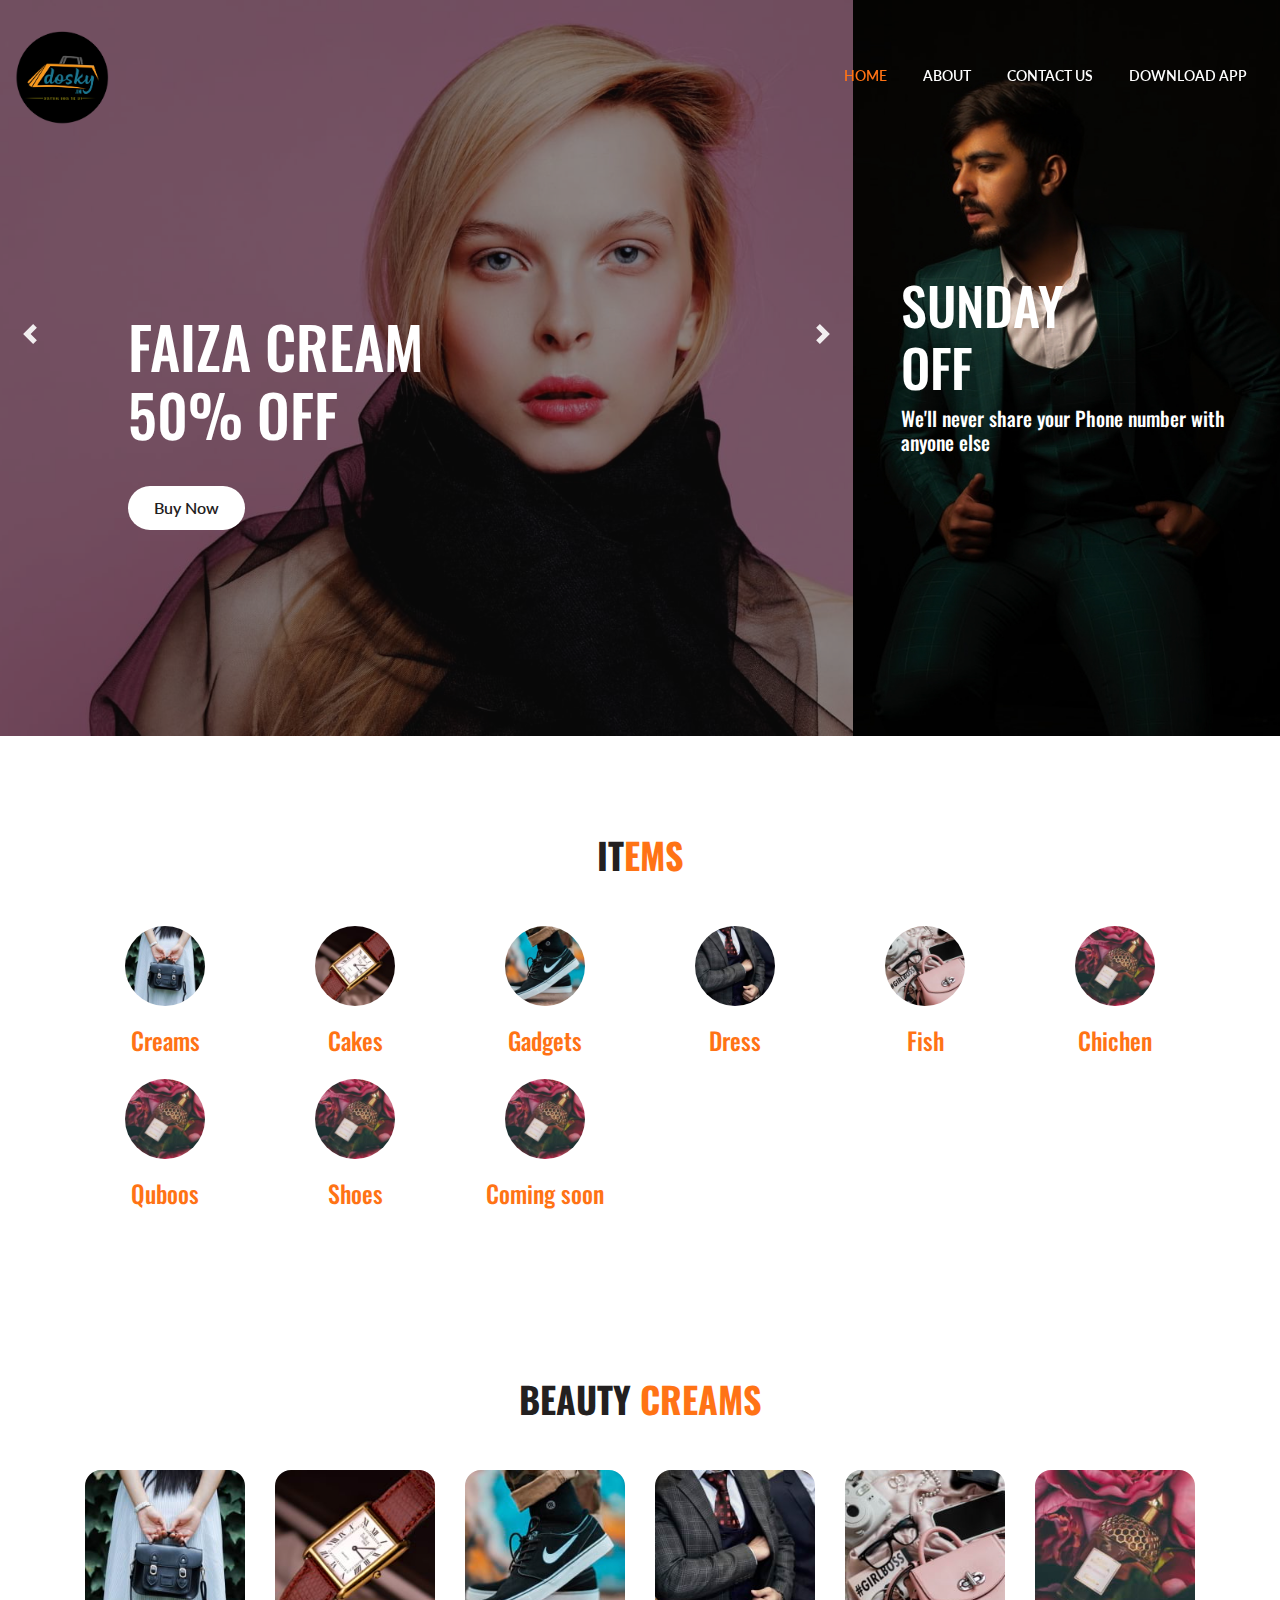
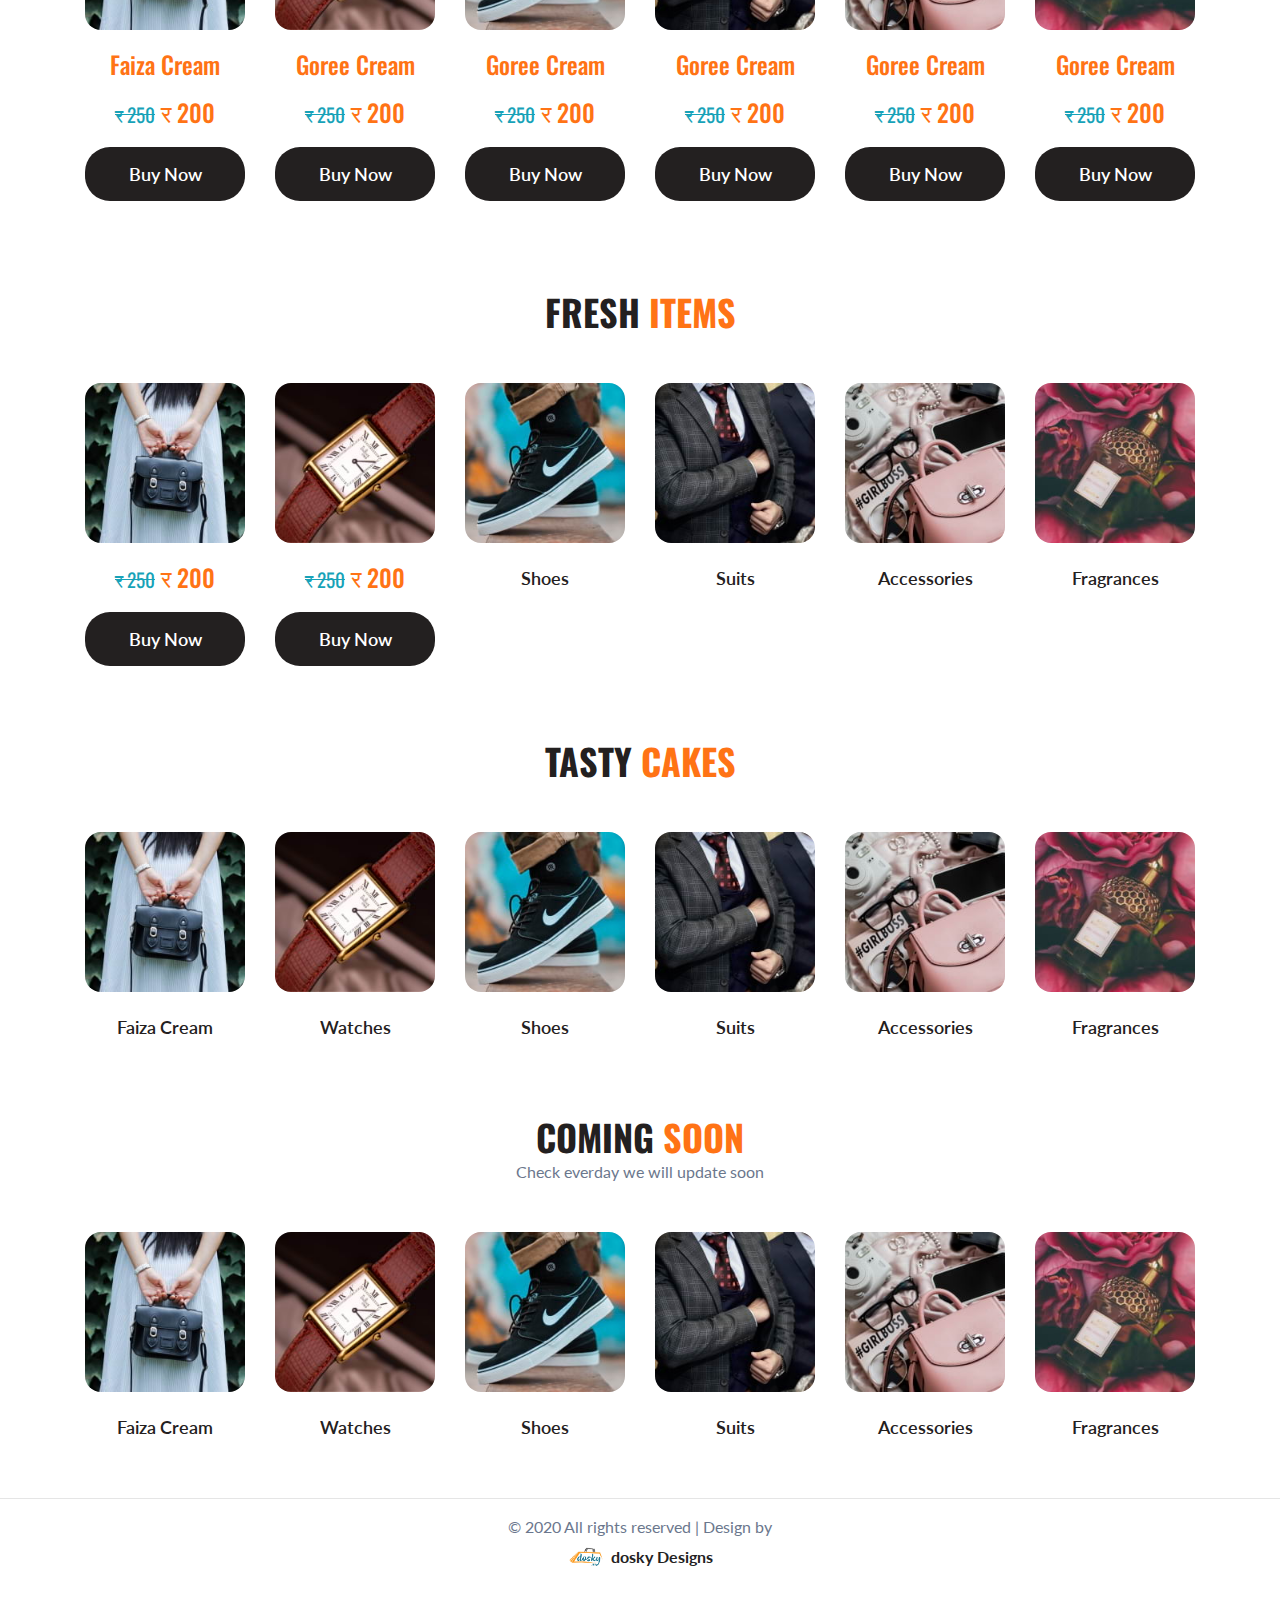
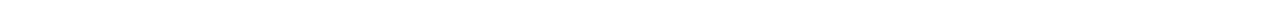
<file: dosky/index.html>
<!--
Author: W3layouts
Author URL: http://w3layouts.com
-->
<!doctype html>
<html lang="zxx">

<head>
  <!-- Required meta tags -->
  <meta charset="utf-8">
  <meta name="viewport" content="width=device-width, initial-scale=1, shrink-to-fit=no">
  <title>Dosky online shop</title>
  <!-- Template CSS -->
  <link rel="stylesheet" href="assets/css/style-starter.css">

  
  <link href="//fonts.googleapis.com/css?family=Oswald:300,400,500,600&display=swap" rel="stylesheet">
  <link href="//fonts.googleapis.com/css?family=Lato:300,300i,400,400i,700,900&display=swap" rel="stylesheet">
  <!-- Template CSS -->

  <link rel = "icon" type = "image/png" href = "assets/images/logo.png">

</head>
<body>
<!--w3l-banner-slider-main-->
<section class="w3l-banner-slider-main">
	<div class="top-header-content">
		<header class="tophny-header">
			<div class="container-fluid">
				<div class="top-right-strip row">
					
					
				</div>
			</div>
			<!--/nav-->
			<nav class="navbar navbar-expand-lg navbar-light">
				<div class="container-fluid serarc-fluid">
					<a class="navbar-brand" href="#index.html">
						<img src="assets/images/logo.png" alt="Your logo" title="Your logo" style="height:100px;" /> 
							</a>
					<button class="navbar-toggler" type="button" data-toggle="collapse"
						data-target="#navbarSupportedContent" aria-controls="navbarSupportedContent"
						aria-expanded="false" aria-label="Toggle navigation">
						<span class="navbar-toggler-icon fa fa-bars"> </span>
					</button>
					<div class="collapse navbar-collapse" id="navbarSupportedContent">
						<ul class="navbar-nav ml-auto">
							<li class="nav-item active">
								<a class="nav-link" href="index.html">Home</a>
							</li>
							<li class="nav-item">
								<a class="nav-link" href="about.html">About</a>
							</li>
							<li class="nav-item">
								<a class="nav-link" href="contact.html">Contact us</a>
							</li>
							<li class="nav-item">
								<a class="nav-link" href="assets/Downloads/Dosky.apk" download="Dosky_online">Download app</a>
							 </li>
						</ul>
						
					</div>
				</div>
			</nav>
			<!--//nav-->
		</header>
		<div class="bannerhny-content">

			<!--/banner-slider-->
			<div class="content-baner-inf">
				<div id="carouselExampleIndicators" class="carousel slide" data-ride="carousel">
					<ol class="carousel-indicators">
						<li data-target="#carouselExampleIndicators" data-slide-to="0" class="active"></li>
						<li data-target="#carouselExampleIndicators" data-slide-to="1"></li>
						<li data-target="#carouselExampleIndicators" data-slide-to="2"></li>
						<li data-target="#carouselExampleIndicators" data-slide-to="3"></li>
					</ol>
					<div class="carousel-inner">
						<div class="carousel-item active">
							<div class="container">
								<div class="carousel-caption">
									<h3>Faiza Cream
										<br>50% Off</h3>
									<a href="#" class="shop-button btn">
										Buy Now
									</a>

								</div>
							</div>
						</div>
						<div class="carousel-item item2">
							<div class="container">
								<div class="carousel-caption">
									<h3>Goree Cream
										<br>60% Off</h3>
									<a href="#" class="shop-button btn">
										Buy Now
									</a>

								</div>
							</div>
						</div>
						<div class="carousel-item item3">
							<div class="container">
								<div class="carousel-caption">
									<h3>dosky Mix Cream
										<br>50% Off</h3>
									<a href="#" class="shop-button btn">
										Buy Now
									</a>

								</div>
							</div>
						</div>
						<div class="carousel-item item4">
							<div class="container">
								<div class="carousel-caption">
									<h3>New Face Cream
										<br>60% Off</h3>
									<a href="#" class="shop-button btn">
										Buy Now
									</a>
								</div>
							</div>
						</div>
						<div class="carousel-item item4">
							<div class="container">
								<div class="carousel-caption">
									<h3>New Face Cream
										<br><span class="mcl-yl">Friday Offer</span>
									<br><small><del class="text-info">र 250</del></small> र 200</h3>
									<a href="#" class="shop-button btn">
										Buy Now
									</a>
								</div>
							</div>
						</div>
					</div>
					<a class="carousel-control-prev" href="#carouselExampleIndicators" role="button" data-slide="prev">
						<span class="carousel-control-prev-icon" aria-hidden="true"></span>
						<span class="sr-only">Previous</span>
					</a>
					<a class="carousel-control-next" href="#carouselExampleIndicators" role="button" data-slide="next">
						<span class="carousel-control-next-icon" aria-hidden="true"></span>
						<span class="sr-only">Next</span>
					</a>
				</div>
			</div>
			<!--//banner-slider-->
			<!--//banner-slider-->
			<div class="right-banner">
				<div class="right-1">
					<h4>
						Sunday
						<br> OFF</h4>
						<h5 class="text-white">We'll never share your Phone number with anyone else</h5>
				</div>
			</div>

		</div>
</section>  
<!-- //w3l-banner-slider-main -->
<section class="w3l-grids-hny-2 mb-0 pb-0">
	<!-- /content-6-section -->
	<div class="grids-hny-2-mian py-5">
		<div class="container py-lg-5">
		
			<h3 class="hny-title text-center">It<span>ems</span></h3>
			<div class="welcome-grids row mt-5">
				<div class="col-lg-2 col-md-3 col-4 welcome-image">
					<a href="#creams"><div class="boxhny12">
										<img src="assets/images/grid1.jpg" class="img-fluid" alt="" style="height:80px; width: auto;" />
				</div>
				<h4 class="mcl-yl pb-3">Creams</h4></a>
				</div>
				
				<div class="col-lg-2 col-md-3 col-4 welcome-image">
						<div class="boxhny12">
										<img src="assets/images/grid3.jpg" class="img-fluid" alt="" style="height:80px; width: auto;" />
						</div>
						<h4 class="mcl-yl pb-3">Cakes</h4>

				</div>
				<div class="col-lg-2 col-md-3 col-4 welcome-image">
						<div class="boxhny12">
										<img src="assets/images/grid2.jpg" class="img-fluid" alt="" style="height:80px; width: auto;" />
						</div>
						<h4 class="mcl-yl pb-3">Gadgets</h4>
				</div>
				<div class="col-lg-2 col-md-3 col-4 welcome-image">
						<div class="boxhny12">
										<img src="assets/images/grid4.jpg" class="img-fluid" alt="" style="height:80px; width: auto;" />
						</div>
						<h4 class="mcl-yl pb-3">Dress</h4>
				</div>
				<div class="col-lg-2 col-md-3 col-4 welcome-image">
						<div class="boxhny12">
										<img src="assets/images/grid5.jpg" class="img-fluid" alt="" style="height:80px; width: auto;" />
						</div>
						<h4 class="mcl-yl pb-3">Fish</h4>
				</div>
				<div class="col-lg-2 col-md-3 col-4 welcome-image">
						<div class="boxhny12">
										<img src="assets/images/grid6.jpg" class="img-fluid" alt="" style="height:80px; width: auto;" />
						</div>
						<h4 class="mcl-yl pb-3">Chichen</h4>
				</div>
				<div class="col-lg-2 col-md-3 col-4 welcome-image">
						<div class="boxhny12">
										<img src="assets/images/grid6.jpg" class="img-fluid" alt="" style="height:80px; width: auto;" />
						</div>
						<h4 class="mcl-yl pb-3">Quboos</h4>
				</div>
				<div class="col-lg-2 col-md-3 col-4 welcome-image">
						<div class="boxhny12">
										<img src="assets/images/grid6.jpg" class="img-fluid" alt="" style="height:80px; width: auto;" />
						</div>
						<h4 class="mcl-yl pb-3">Shoes</h4>
				</div>
				<div class="col-lg-2 col-md-3 col-4 welcome-image">
						<a href="#csoon"><div class="boxhny12">
										<img src="assets/images/grid6.jpg" class="img-fluid" alt="" style="height:80px; width: auto;" />
						</div>
						<h4 class="mcl-yl pb-3">Coming soon</h4></a>
				</div>
			</div>
		</div>
	</div>
</section>
<section id="creams" class="w3l-grids-hny-2">
	<!-- /content-6-section -->
	<div class="grids-hny-2-mian py-4">
		<div class="container py-lg-4">
		
			<h3 class="hny-title mt-0 text-center">Beauty <span>Creams</span></h3>
			<div class="welcome-grids row mt-5">
				<div class="col-lg-2 col-md-4 col-6 welcome-image">
						<div class="boxhny13">
										<img src="assets/images/grid1.jpg" class="img-fluid" alt="" />
										<div class="boxhny-content">
											<a href="#URL">
												<h3 class="title"><p class="text-white pt-1"><small><b>Lorem ipsum, dolor sit amet consectetur adipisicing elit consectetur</b></small></p></h3>
										</a>
										</div>
						</div>
						<h4 class="mcl-yl">Faiza Cream</h4>
						<h4 class="mcl-yl"><small><del class="text-info">र 250</del></small> र 200</h4>
						<h4><a href="https://api.whatsapp.com/send?phone=917306005184&text=i_want_faiza" class="read-more btn text-white">Buy Now</a></h4>

				</div>
				
				<div class="col-lg-2 col-md-4 col-6 welcome-image">
						<div class="boxhny13">
										<img src="assets/images/grid3.jpg" class="img-fluid" alt="" />
										<div class="boxhny-content">
											<a href="#URL">
												<h3 class="title"><p class="text-white pt-1"><small><b>Lorem ipsum, dolor sit amet consectetur adipisicing elit consectetur</b></small></p></h3>
										</a>
										</div>
						</div>
						<h4 class="mcl-yl">Goree Cream</h4>
						<h4 class="mcl-yl"><small><del class="text-info">र 250</del></small> र 200</h4>
						<h4><a href="#URL" class="read-more btn text-white">Buy Now</a></h4>

					
				</div>
				<div class="col-lg-2 col-md-4 col-6 welcome-image">
						<div class="boxhny13">
										<img src="assets/images/grid2.jpg" class="img-fluid" alt=""title="logo" />
										<div class="boxhny-content">
											<a href="#URL">
												<h3 class="title"><p class="text-white pt-1"><small><b>Lorem ipsum, dolor sit amet consectetur adipisicing elit consectetur</b></small></p></h3>
										</a>
										</div>
						</div>
						<h4 class="mcl-yl">Goree Cream</h4>
						<h4 class="mcl-yl"><small><del class="text-info">र 250</del></small> र 200</h4>
						<h4><a href="#URL" class="read-more btn text-white">Buy Now</a></h4>
				
				</div>
				<div class="col-lg-2 col-md-4 col-6 welcome-image">
						<div class="boxhny13">
										<img src="assets/images/grid4.jpg" class="img-fluid" alt="" />
										<div class="boxhny-content">
											<a href="#URL">
												<h3 class="title"><p class="text-white pt-1"><small><b>Lorem ipsum, dolor sit amet consectetur adipisicing elit consectetur</b></small></p></h3>
										</a>
										</div>
						</div>
						<h4 class="mcl-yl">Goree Cream</h4>
						<h4 class="mcl-yl"><small><del class="text-info">र 250</del></small> र 200</h4>
						<h4><a href="#URL" class="read-more btn text-white">Buy Now</a></h4>

				</div>
				<div class="col-lg-2 col-md-4 col-6 welcome-image">
						<div class="boxhny13">
										<img src="assets/images/grid5.jpg" class="img-fluid" alt="" />
										<div class="boxhny-content">
											<a href="#URL">
												<h3 class="title"><p class="text-white pt-1"><small><b>Lorem ipsum, dolor sit amet consectetur adipisicing elit consectetur</b></small></p></h3>
										</a>
										</div>
						</div>
						<h4 class="mcl-yl">Goree Cream</h4>
						<h4 class="mcl-yl"><small><del class="text-info">र 250</del></small> र 200</h4>
						<h4><a href="#URL" class="read-more btn text-white">Buy Now</a></h4>

					
				</div>
				<div class="col-lg-2 col-md-4 col-6 welcome-image">
						<div class="boxhny13">
										<img src="assets/images/grid6.jpg" class="img-fluid" alt="" />
										<div class="boxhny-content">
											<a href="#URL">
												<h3 class="title"><p class="text-white pt-1"><small><b>Lorem ipsum, dolor sit amet consectetur adipisicing elit consectetur</b></small></p></h3>
										</a>
										</div>
						</div>
						<h4 class="mcl-yl">Goree Cream</h4>
						<h4 class="mcl-yl"><small><del class="text-info">र 250</del></small> र 200</h4>
						<h4><a href="#URL" class="read-more btn text-white">Buy Now</a></h4>
				</div>
			</div>
		</div>
	</div>
</section>

<section class="w3l-grids-hny-2">
	<!-- /content-6-section -->
	<div class="grids-hny-2-mian py-3">
		<div class="container py-lg-3">
				
			<h3 class="hny-title mb-0 text-center">Fresh <span>Items</span></h3>
			<div class="welcome-grids row mt-5">
				<div class="col-lg-2 col-md-4 col-6 welcome-image">
						<div class="boxhny13">
										<img src="assets/images/grid1.jpg" class="img-fluid" alt="" />
								<div class="boxhny-content">
									<h3 class="title pb-0">Faiza</h3>
									<h3 class="title pt-0"><p class="text-white"><small><b>Lorem ipsum, dolor sit amet consectetur adipisicing elit</b></small></p></h3>
								</a>
								</div>
						</div><h4 class="mcl-yl"><small><del class="text-info">र 250</del></small> र 200</h4>
						<h4><a href="https://api.whatsapp.com/send?phone=917306005184&text=i_want_faiza" class="read-more btn text-white">Buy Now</a></h4>

				</div>
				
				<div class="col-lg-2 col-md-4 col-6 welcome-image">
						<div class="boxhny13">
										<img src="assets/images/grid3.jpg" class="img-fluid" alt="" />
										<div class="boxhny-content">
											<a href="#URL">
											<h3 class="title">Goree Creram</h3>
										</a>
										</div>
						</div>
						<h4 class="mcl-yl"><small><del class="text-info">र 250</del></small> र 200</h4>
						<h4><a href="#URL" class="read-more btn text-white">Buy Now</a></h4>

					
				</div>
				<div class="col-lg-2 col-md-4 col-6 welcome-image">
						<div class="boxhny13">
										<img src="assets/images/grid2.jpg" class="img-fluid" alt=""title="logo" />
										<div class="boxhny-content">
											<a href="#">
											<h3 class="title">Buy Now</h3>
										</a>
										</div>
						</div>
						<h4><a href="#URL">Shoes</a></h4>

				
				</div>
				<div class="col-lg-2 col-md-4 col-6 welcome-image">
						<div class="boxhny13">
										<img src="assets/images/grid4.jpg" class="img-fluid" alt="" />
										<div class="boxhny-content">
											<a href="#">
											<h3 class="title">Buy Now</h3>
										</a>
										</div>
						</div>
						<h4><a href="#URL">Suits</a></h4>

				</div>
				<div class="col-lg-2 col-md-4 col-6 welcome-image">
						<div class="boxhny13">
										<img src="assets/images/grid5.jpg" class="img-fluid" alt="" />
										<div class="boxhny-content">
											<a href="#">
											<h3 class="title">Buy Now</h3>
										</a>
										</div>
						</div>
						<h4><a href="#URL">
								Accessories</a></h4>

					
				</div>
				<div class="col-lg-2 col-md-4 col-6 welcome-image">
						<div class="boxhny13">
										<img src="assets/images/grid6.jpg" class="img-fluid" alt="" />
										<div class="boxhny-content">
											<a href="#">
											<h3 class="title">Buy Now</h3>
										</a>
										</div>
						</div>
						<h4><a href="#URL">
								Fragrances</a></h4>
</section>


<section class="w3l-grids-hny-2">
	<!-- /content-6-section -->
	<div class="grids-hny-2-mian py-3">
		<div class="container py-lg-3">
				
			<h3 class="hny-title mb-0 text-center">Tasty <span>Cakes</span></h3>
			
			<div class="welcome-grids row mt-5">
				<div class="col-lg-2 col-md-4 col-6 welcome-image">
						<div class="boxhny13">
										<img src="assets/images/grid1.jpg" class="img-fluid" alt="" />
								<div class="boxhny-content">
									<a href="#">
									<h3 class="title">Buy Now</h3>
								</a>
								</div>
						</div>
						<h4><a href="#URL">Faiza cream</a></h4>

				</div>
				
				<div class="col-lg-2 col-md-4 col-6 welcome-image">
						<div class="boxhny13">
										<img src="assets/images/grid3.jpg" class="img-fluid" alt="" />
										<div class="boxhny-content">
											<a href="#">
											<h3 class="title">Buy Now</h3>
										</a>
										</div>
						</div>
						<h4><a href="#URL">
								Watches</a></h4>

					
				</div>
				<div class="col-lg-2 col-md-4 col-6 welcome-image">
						<div class="boxhny13">
										<img src="assets/images/grid2.jpg" class="img-fluid" alt="" />
										<div class="boxhny-content">
											<a href="#">
											<h3 class="title">Buy Now</h3>
										</a>
										</div>
						</div>
						<h4><a href="#URL">Shoes</a></h4>

				
				</div>
				<div class="col-lg-2 col-md-4 col-6 welcome-image">
						<div class="boxhny13">
										<img src="assets/images/grid4.jpg" class="img-fluid" alt="" />
										<div class="boxhny-content">
											<a href="#">
											<h3 class="title">Buy Now</h3>
										</a>
										</div>
						</div>
						<h4><a href="#URL">Suits</a></h4>

				</div>
				<div class="col-lg-2 col-md-4 col-6 welcome-image">
						<div class="boxhny13">
										<img src="assets/images/grid5.jpg" class="img-fluid" alt="" />
										<div class="boxhny-content">
											<a href="#">
											<h3 class="title">Buy Now</h3>
										</a>
										</div>
						</div>
						<h4><a href="#URL">
								Accessories</a></h4>

					
				</div>
				<div class="col-lg-2 col-md-4 col-6 welcome-image">
						<div class="boxhny13">
										<img src="assets/images/grid6.jpg" class="img-fluid" alt="" />
										<div class="boxhny-content">
											<a href="#">
											<h3 class="title">Buy Now</h3>
										</a>
										</div>
						</div>
						<h4><a href="#URL">
								Fragrances</a></h4>
</section>

<section id="csoon" class="w3l-grids-hny-2">
	<!-- /content-6-section -->
	<div class="grids-hny-2-mian py-3">
		<div class="container py-lg-3">
				
			<h3 class="hny-title mb-0 text-center">Coming <span>Soon</span></h3>
			<p class="mb-4 text-center">Check everday we will update soon</p>
			<div class="welcome-grids row mt-5">
				<div class="col-lg-2 col-md-4 col-6 welcome-image">
						<div class="boxhny13">
										<img src="assets/images/grid1.jpg" class="img-fluid" alt="" />
								<div class="boxhny-content">
									<a href="#">
									<h3 class="title">Buy Now</h3>
								</a>
								</div>
						</div>
						<h4><a href="#URL">Faiza cream</a></h4>

				</div>
				
				<div class="col-lg-2 col-md-4 col-6 welcome-image">
						<div class="boxhny13">
										<img src="assets/images/grid3.jpg" class="img-fluid" alt="" />
										<div class="boxhny-content">
											<a href="#">
											<h3 class="title">Buy Now</h3>
										</a>
										</div>
						</div>
						<h4><a href="#URL">
								Watches</a></h4>

					
				</div>
				<div class="col-lg-2 col-md-4 col-6 welcome-image">
						<div class="boxhny13">
										<img src="assets/images/grid2.jpg" class="img-fluid" alt="" />
										<div class="boxhny-content">
											<a href="#">
											<h3 class="title">Buy Now</h3>
										</a>
										</div>
						</div>
						<h4><a href="#URL">Shoes</a></h4>

				
				</div>
				<div class="col-lg-2 col-md-4 col-6 welcome-image">
						<div class="boxhny13">
										<img src="assets/images/grid4.jpg" class="img-fluid" alt="" />
										<div class="boxhny-content">
											<a href="#">
											<h3 class="title">Buy Now</h3>
										</a>
										</div>
						</div>
						<h4><a href="#URL">Suits</a></h4>

				</div>
				<div class="col-lg-2 col-md-4 col-6 welcome-image">
						<div class="boxhny13">
										<img src="assets/images/grid5.jpg" class="img-fluid" alt="" />
										<div class="boxhny-content">
											<a href="#">
											<h3 class="title">Buy Now</h3>
										</a>
										</div>
						</div>
						<h4><a href="#URL">
								Accessories</a></h4>

					
				</div>
				<div class="col-lg-2 col-md-4 col-6 welcome-image">
						<div class="boxhny13">
										<img src="assets/images/grid6.jpg" class="img-fluid" alt="" />
										<div class="boxhny-content">
											<a href="#">
											<h3 class="title">Buy Now</h3>
										</a>
										</div>
						</div>
						<h4><a href="#URL">
								Fragrances</a></h4>
</section>


<!-- //content-6-section -->
<footer>
	<hr>
	<div>	
		<p class="copy-right mb-5 pt-0 text-center"> © 2020  All rights reserved | Design by <br><b><a href="https://ashiqnajath.in"><img src="assets/images/logo1.png" alt="logo"  style="height:40px;"/> dosky Designs</b></p></a>
</div>
</footer>

  <!--Start of Tawk.to Script-->
  <script type="text/javascript">
	var Tawk_API=Tawk_API||{}, Tawk_LoadStart=new Date();
	(function(){
	var s1=document.createElement("script"),s0=document.getElementsByTagName("script")[0];
	s1.async=true;
	s1.src='https://embed.tawk.to/5f311038ed9d9d2627098aa9/default';
	s1.charset='UTF-8';
	s1.setAttribute('crossorigin','*');
	s0.parentNode.insertBefore(s1,s0);
	})();
	</script>
	<!--End of Tawk.to Script-->
	<script src="assets/js/jquery-3.3.1.min.js"></script>

<!-- disable body scroll which navbar is in active -->

<script>
  $(function () {
    $('.navbar-toggler').click(function () {
      $('body').toggleClass('noscroll');
    })
  });
</script>
<!-- disable body scroll which navbar is in active -->
<script src="assets/js/bootstrap.min.js"></script>

  </body>
  
  </html>
</file>
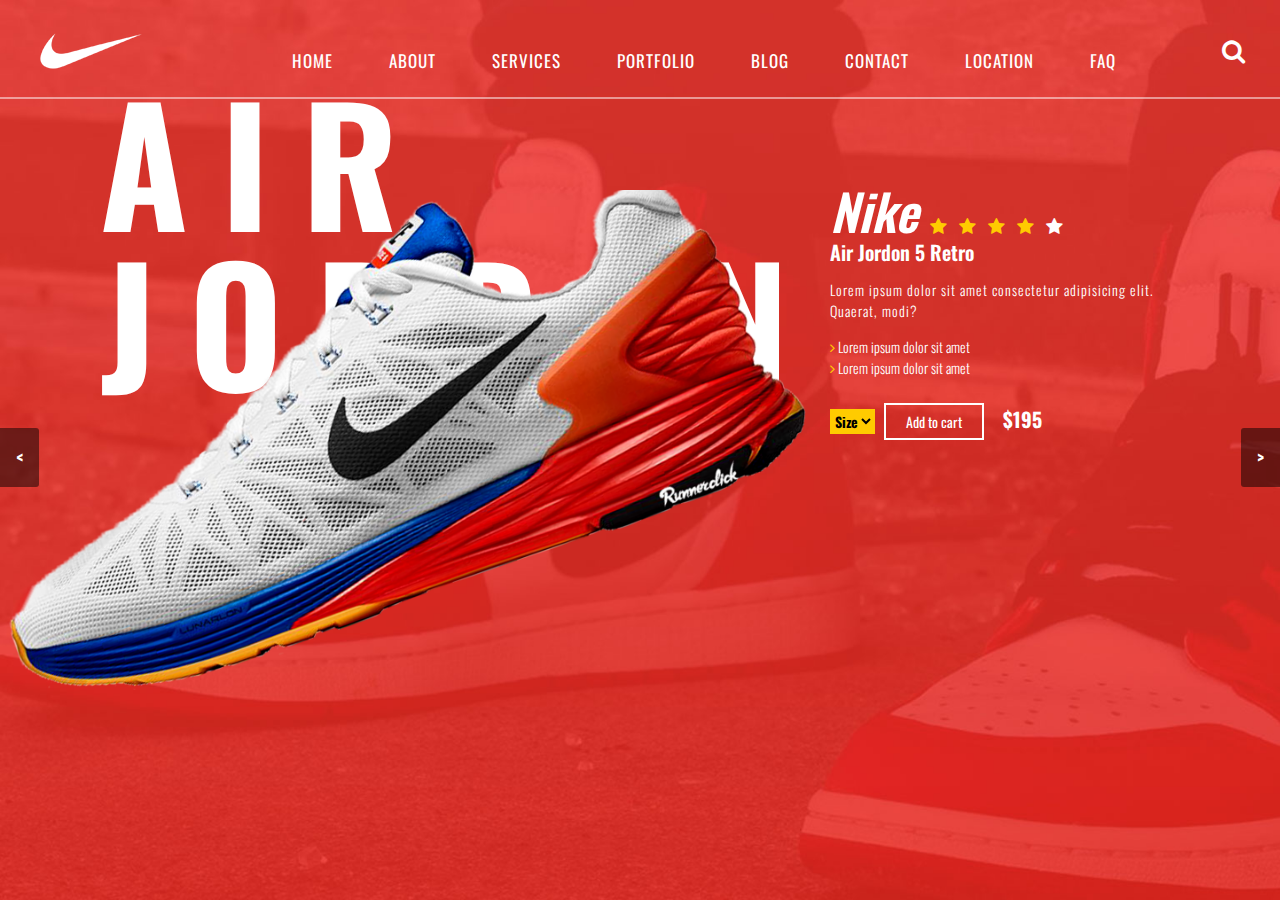
<file: project_3/index.html>
<!DOCTYPE html>
<html lang="en">
<head>
    <meta charset="UTF-8">
    <meta name="viewport" content="width=device-width, initial-scale=1.0">

    <link href="https://stackpath.bootstrapcdn.com/font-awesome/4.7.0/css/font-awesome.min.css" rel="stylesheet">
                   
    <link href="https://stackpath.bootstrapcdn.com/bootstrap/4.5.0/css/bootstrap.min.css" rel="stylesheet">
    
    <link href="https://fonts.googleapis.com/css2?family=Oswald&display=swap" rel="stylesheet">
                       
                        <!-- Style-CSS -->
    <link rel="stylesheet" type="text/css" href="css/style.css">

        <title>project 3</title>
</head>
<body>
    <header class="header-1" id="header">
        <div class="container-fluid">
            <div class="row">
                <div class="col-lg-2 col-sm-3 col-md-3">
                    <div class="logo">
                        <a href="#"><img src="images/logo.png"></a>
                    </div>
                </div>

                <div class="col-lg-8 col-sm-7 top">
                    <nav class="navbar navbar-expand-lg mainmenu text-center">
                        <button class="navbar-toggler" type="button" data-toggle="collapse" data-target="#cool">
                            <span class="navbar-toggler-icon">
                                <i class="fa fa-bars"></i>
                            </span>
                        </button>
                        <div class="collapse navbar-collapse" id="cool">
                            <ul class="navbar-nav">
                                <li class="nav-item">
                                    <a href="" class="nav-link">HOME</a>
                                </li>
                                <li class="nav-item">
                                    <a href="" class="nav-link">ABOUT</a>
                                </li>
                                <li class="nav-item">
                                    <a href="" class="nav-link">SERVICES</a>
                                </li>
                                <li class="nav-item">
                                    <a href="" class="nav-link">PORTfOLIO</a>
                                </li>
                                <li class="nav-item">
                                    <a href="" class="nav-link">BLOG</a>
                                </li>
                                <li class="nav-item">
                                    <a href="" class="nav-link">CONTACT</a>
                                </li>
                                <li class="nav-item">
                                    <a href="" class="nav-link">LOCATION</a>
                                </li>
                                <li class="nav-item">
                                    <a href="" class="nav-link">FAQ</a>
                                </li>
                            </ul>
                        </div>
                    </nav>
                </div>
                <div class="col-lg-2 col-sm-2 col-md-2">
                    <div class="navigator text-right">
                        <a href="" class="search">
                            <i class="fa fa-search"></i>
                        </a>
                    </div>
                </div>
            </div>
        </div>
    </header>

    <div class="slideshow-container">
        <div class="myslides">
            <h2>Air <br> Jordon
            <span>5 Retro</span>
            </h2>
            <img src="images/slider-1.png" class="p_img" alt="">
            <div class="p_detail">
                <h3>
                    Nike 
                    <i class="fa fa-star rate"></i>
                    <i class="fa fa-star rate"></i>
                    <i class="fa fa-star rate"></i>
                    <i class="fa fa-star rate"></i>
                    <i class="fa fa-star"></i>
                </h3>
                <h4>Air Jordon 5 Retro</h4>
                <p>
                    Lorem ipsum dolor sit amet consectetur adipisicing elit. Quaerat, modi?
                </p>
                <ul>
                    <li>
                        <i class="fa fa-angle-right"></i>
                        Lorem ipsum dolor sit amet
                    </li>
                    <li>
                        <i class="fa fa-angle-right"></i>
                        Lorem ipsum dolor sit amet
                    </li>
                </ul>
                <select>
                    <option value="volvo">Size</option>
                    <option value="saab">M</option>
                    <option value="opel">L</option>
                    <option value="audi">XL</option>
                    <option value="audi">XXL</option>
                </select>
                <a href="">Add to cart</a>
                <span>$195</span>
            </div>
        </div>
        <div class="myslides">
            <h2>Air <br> Jordon
            <span>5 Retro</span>
            </h2>
            <img src="images/slider-2.png" class="p_img" alt="">
            <div class="p_detail">
                <h3>
                    Nike 
                    <i class="fa fa-star rate"></i>
                    <i class="fa fa-star rate"></i>
                    <i class="fa fa-star rate"></i>
                    <i class="fa fa-star rate"></i>
                    <i class="fa fa-star"></i>
                </h3>
                <h4>Air Jordon 5 Retro</h4>
                <p>
                    Lorem ipsum dolor sit amet consectetur adipisicing elit. Quaerat, modi?
                </p>
                <ul>
                    <li>
                        <i class="fa fa-angle-right"></i>
                        Lorem ipsum dolor sit amet
                    </li>
                    <li>
                        <i class="fa fa-angle-right"></i>
                        Lorem ipsum dolor sit amet
                    </li>
                </ul>
                <select>
                    <option value="volvo">Size</option>
                    <option value="saab">M</option>
                    <option value="opel">L</option>
                    <option value="audi">XL</option>
                    <option value="audi">XXL</option>
                </select>
                <a href="">Add to cart</a>
                <span>$195</span>
            </div>
        </div>
        <div class="myslides">
            <h2>Air <br> Jordon
            <span>5 Retro</span>
            </h2>
            <img src="images/slider-3.png" class="p_img" alt="">
            <div class="p_detail">
                <h3>
                    Nike 
                    <i class="fa fa-star rate"></i>
                    <i class="fa fa-star rate"></i>
                    <i class="fa fa-star rate"></i>
                    <i class="fa fa-star rate"></i>
                    <i class="fa fa-star"></i>
                </h3>
                <h4>Air Jordon 5 Retro</h4>
                <p>
                    Lorem ipsum dolor sit amet consectetur adipisicing elit. Quaerat, modi?
                </p>
                <ul>
                    <li>
                        <i class="fa fa-angle-right"></i>
                        Lorem ipsum dolor sit amet
                    </li>
                    <li>
                        <i class="fa fa-angle-right"></i>
                        Lorem ipsum dolor sit amet
                    </li>
                </ul>
                <select>
                    <option value="volvo">Size</option>
                    <option value="saab">M</option>
                    <option value="opel">L</option>
                    <option value="audi">XL</option>
                    <option value="audi">XXL</option>
                </select>
                <a href="">Add to cart</a>
                <span>$195</span>
            </div>
        </div>
        <a class="prev" onclick="plusSlides(-1)">&#60;</a>
        <a class="next" onclick="plusSlides(1)">&#62;</a>
    </div>
    
    
    <script src="https://code.jquery.com/jquery-3.5.1.js"></script>

    <script src="https://stackpath.bootstrapcdn.com/bootstrap/4.5.0/js/bootstrap.min.js"></script>

    <script src="js/script.js" type="text/javascript"></script>
    
   </body>
</html>
</file>
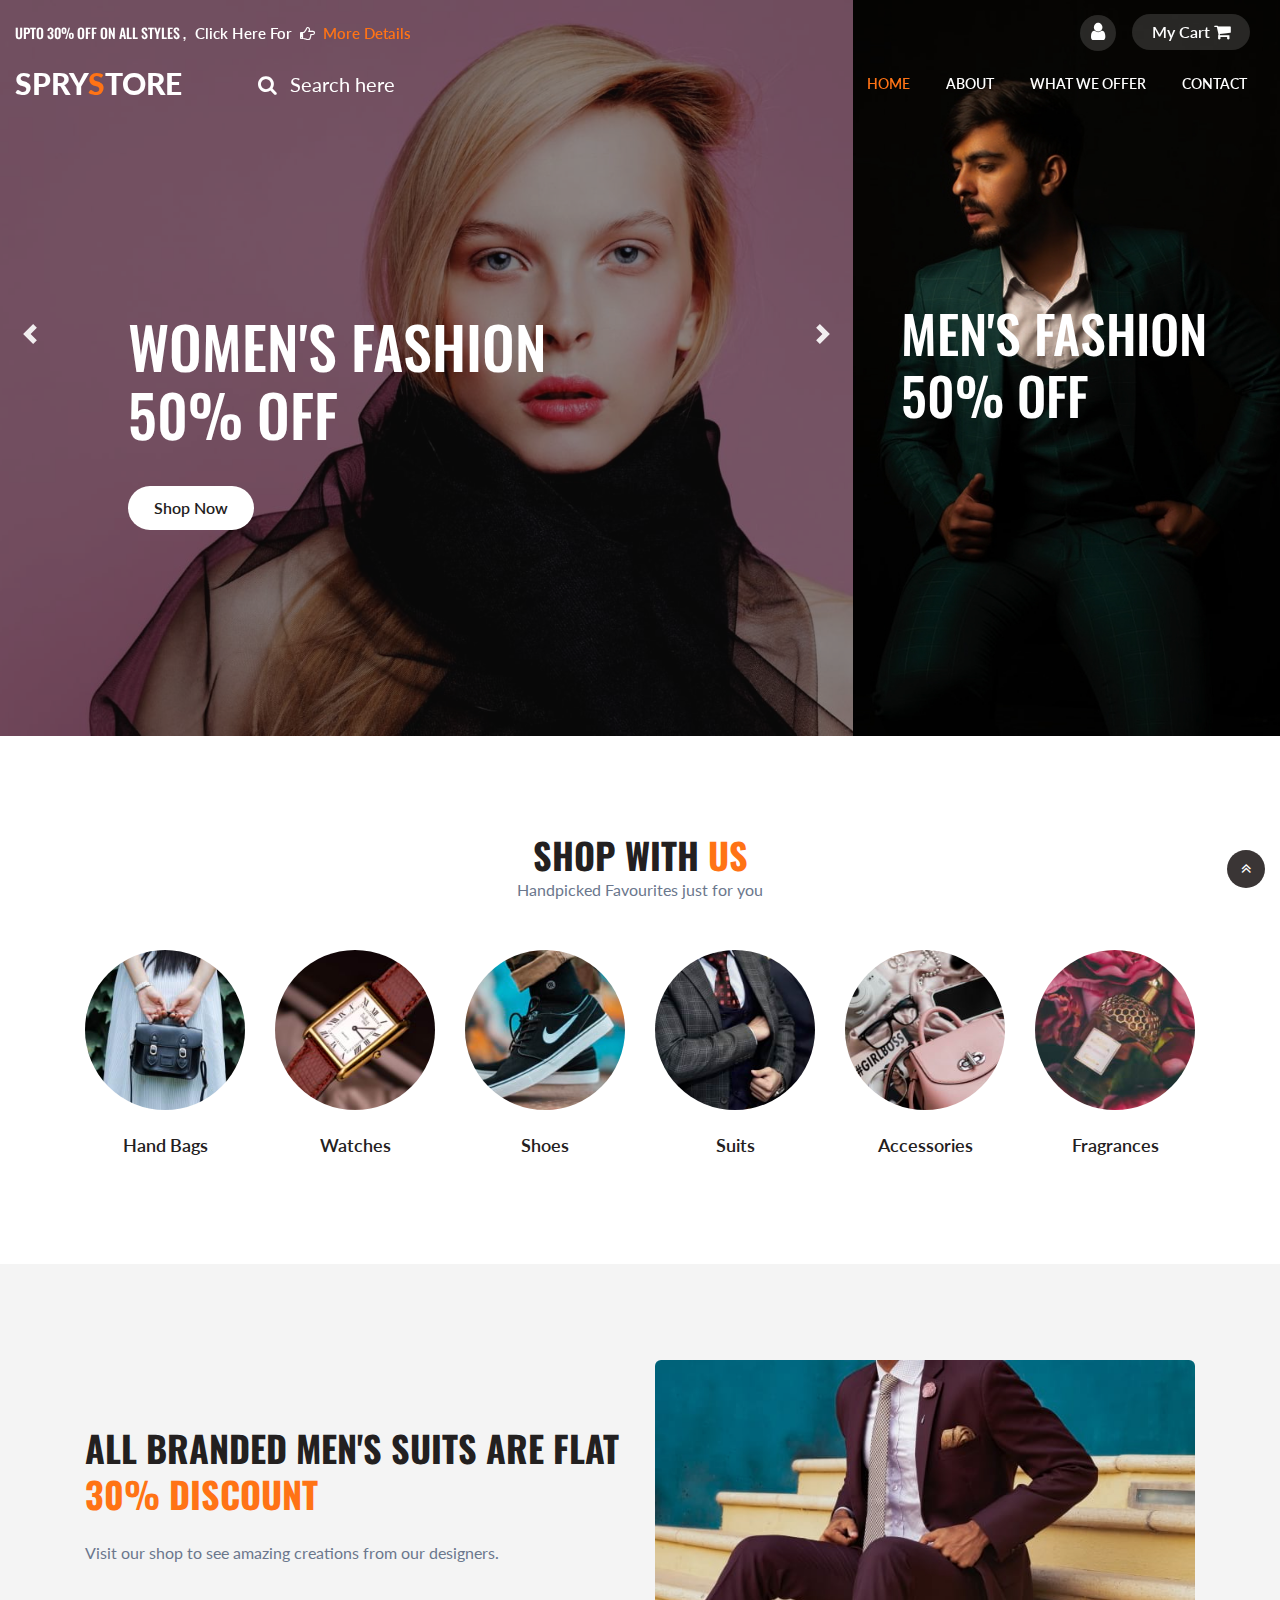
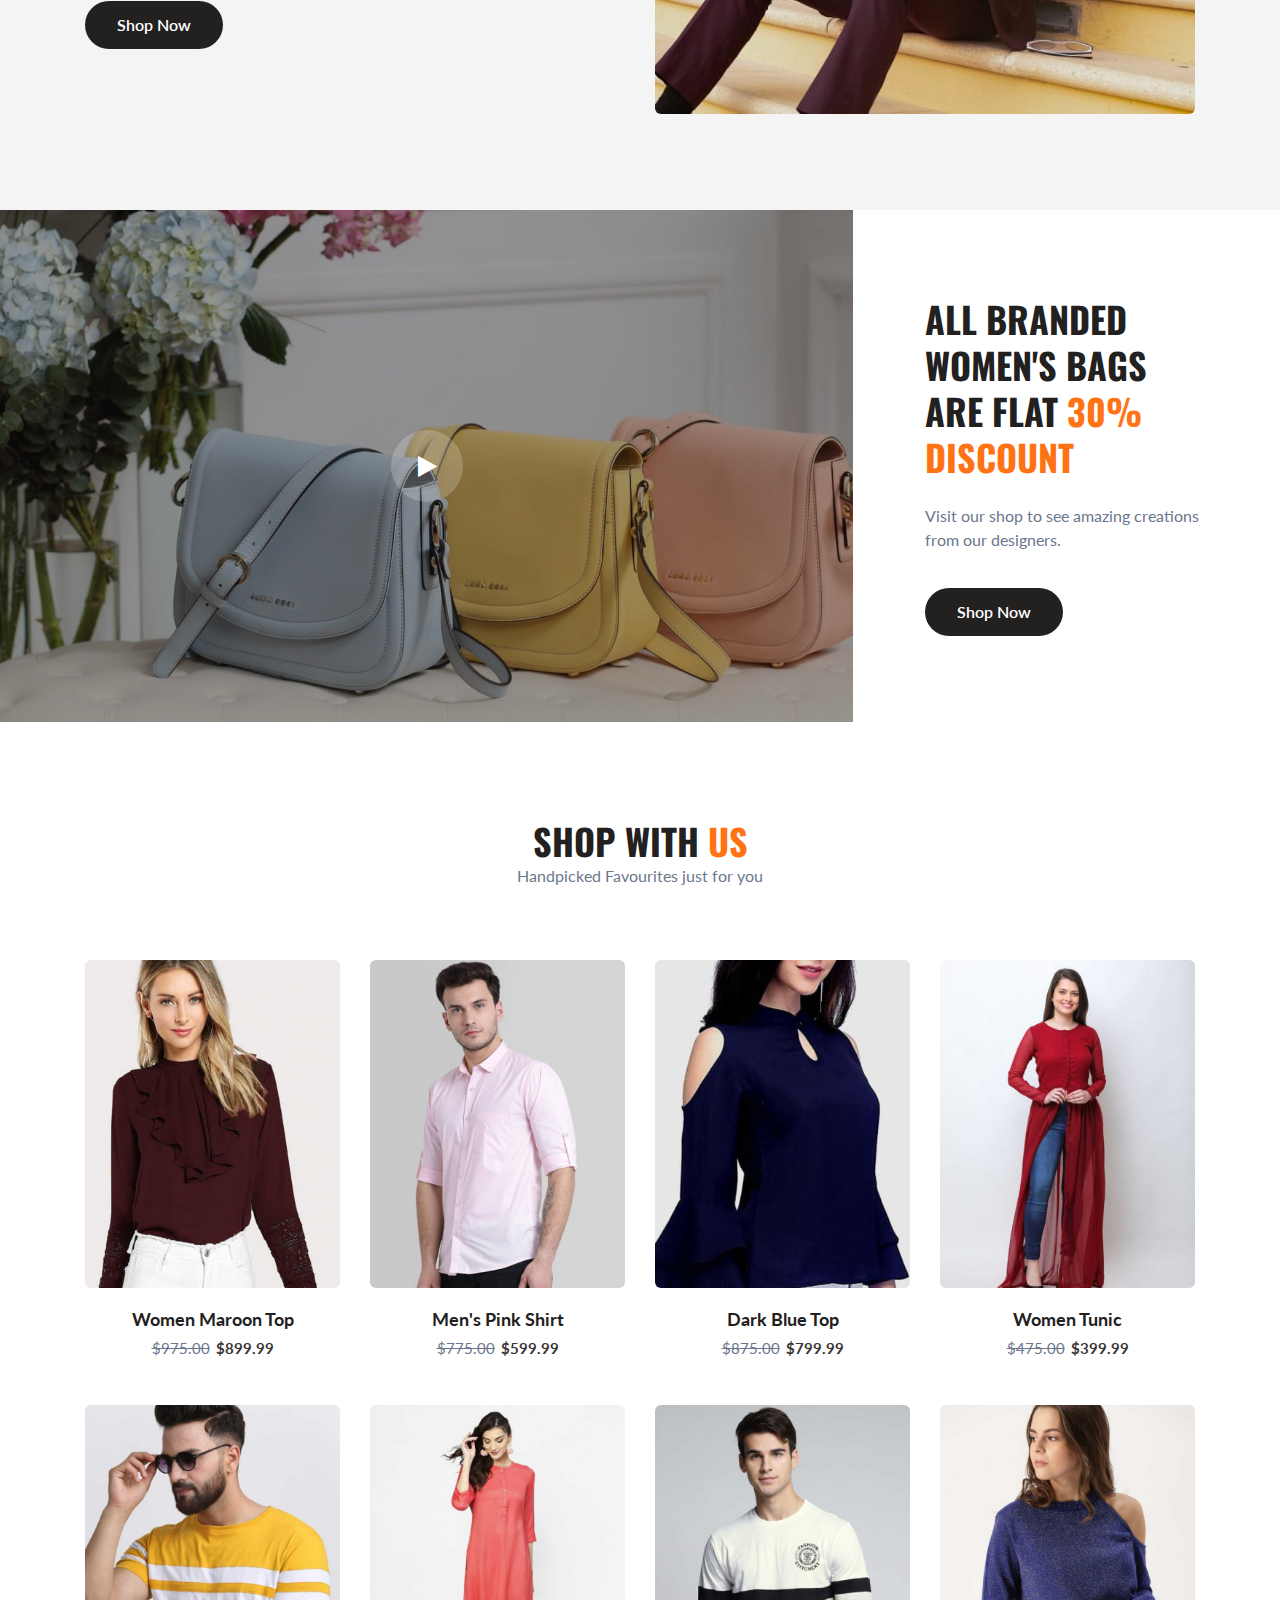
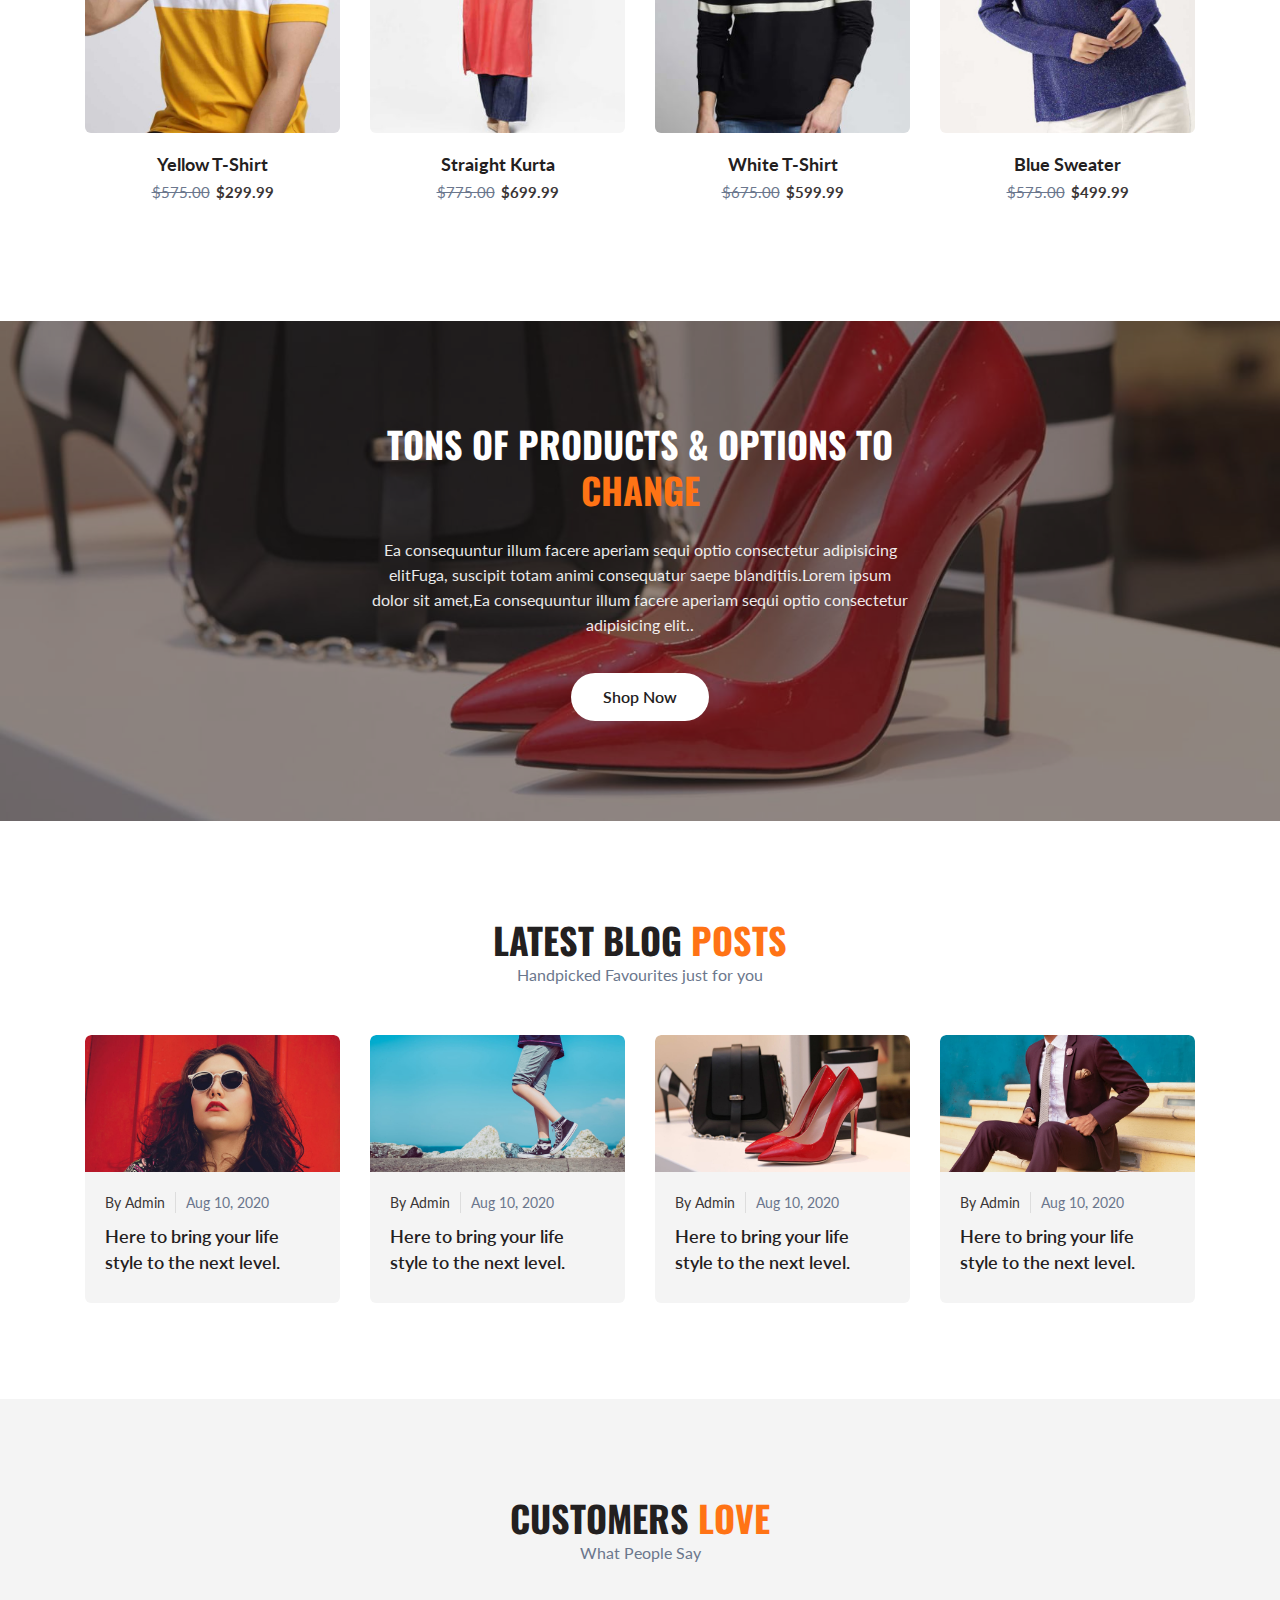
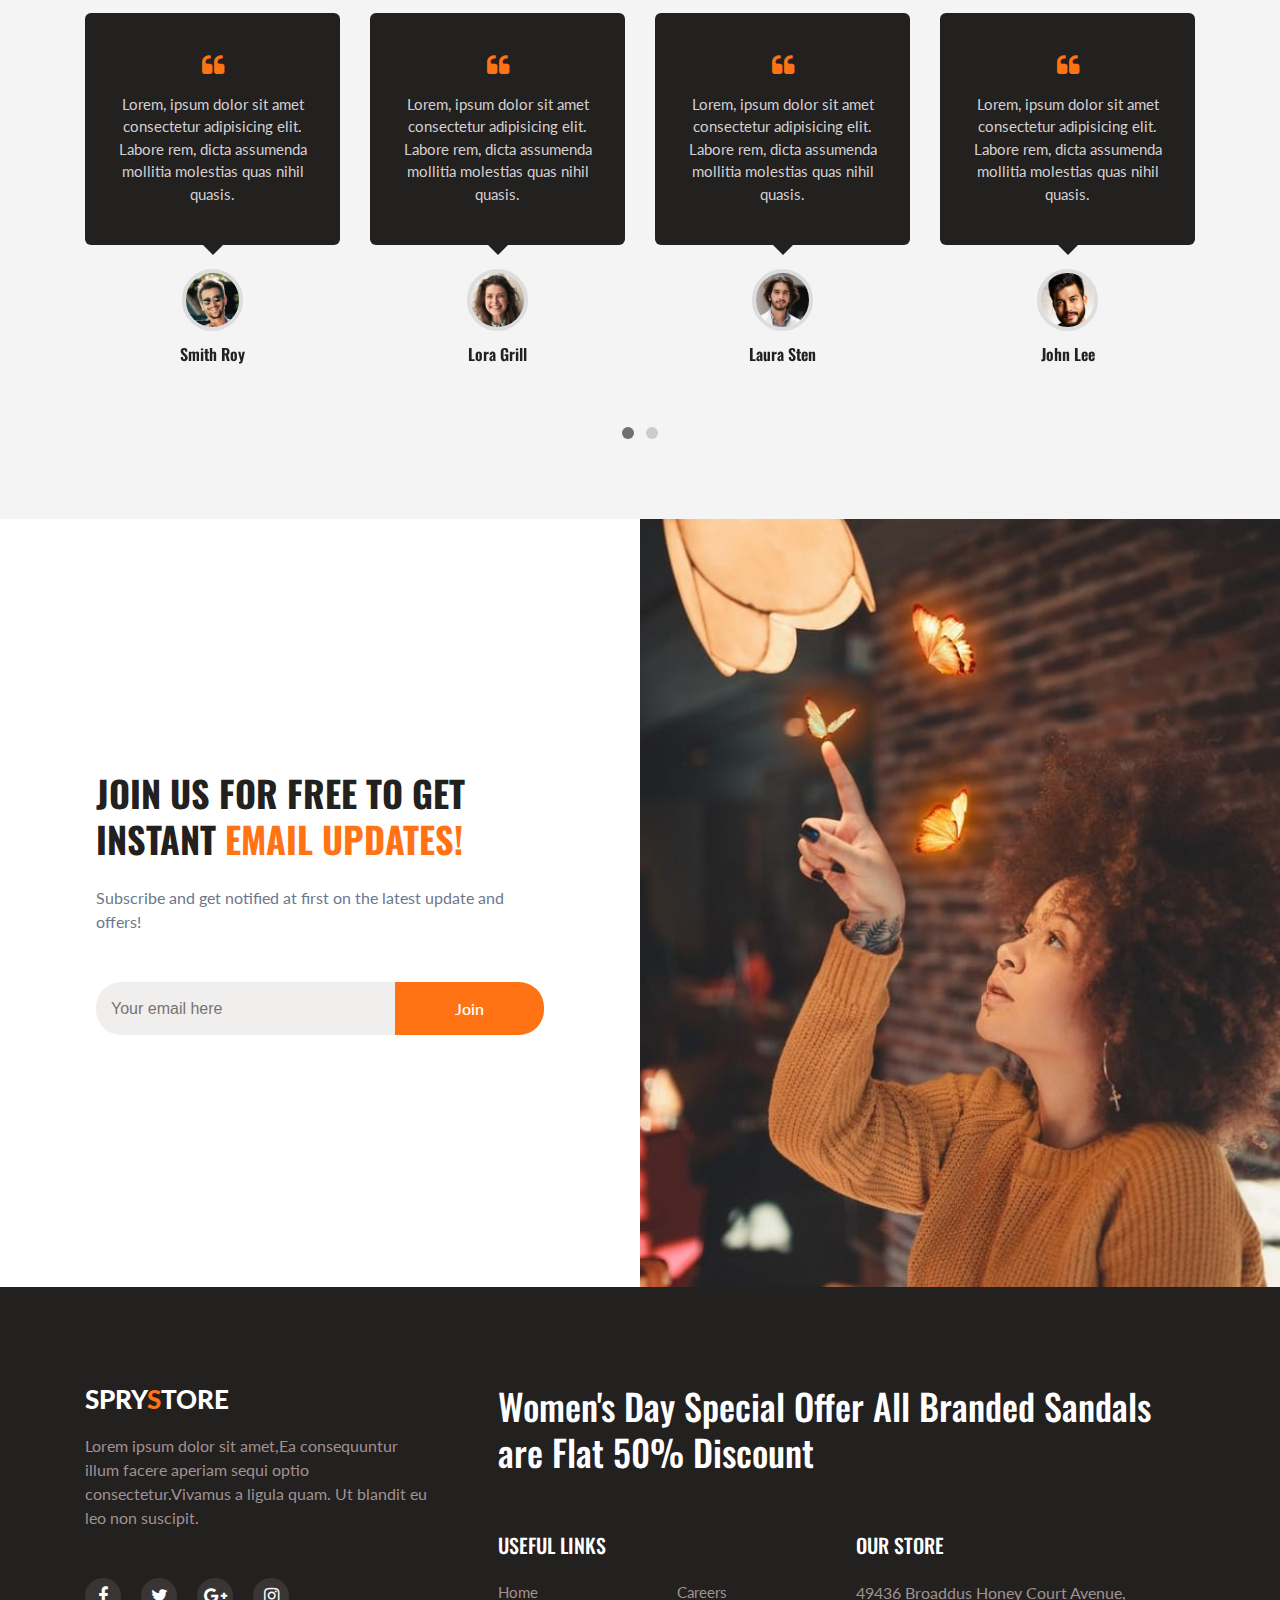
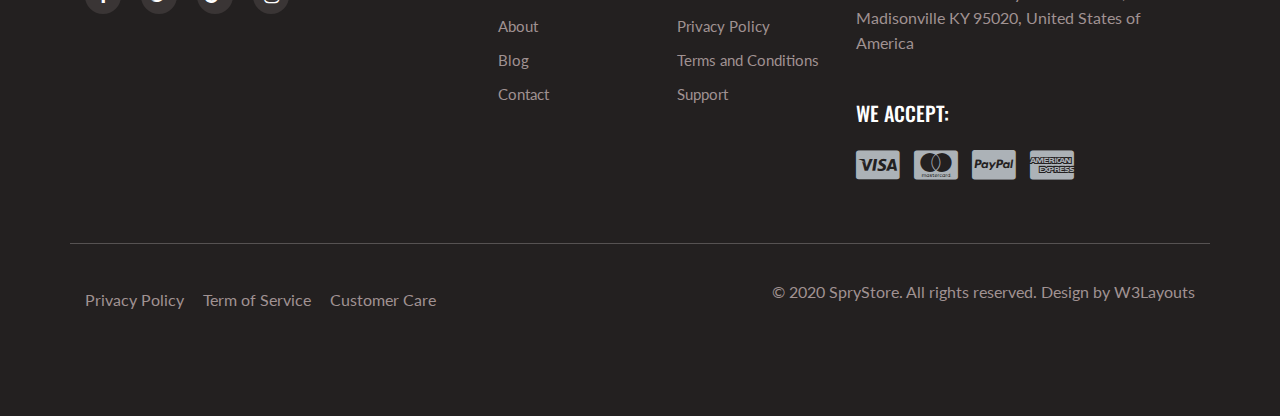
<file: Demo/sprystore/index.html>
<!--
Author: W3layouts
Author URL: http://w3layouts.com
-->
<!doctype html>
<html lang="zxx">

<head>
  <!-- Required meta tags -->
  <meta charset="utf-8">
  <meta name="viewport" content="width=device-width, initial-scale=1, shrink-to-fit=no">
  <title>SpryStore E-commerce</title>
  <!-- Template CSS -->
  <link rel="stylesheet" href="assets/css/style-starter.css">
  <!-- Template CSS -->
  <link href="//fonts.googleapis.com/css?family=Oswald:300,400,500,600&display=swap" rel="stylesheet">
  <link href="//fonts.googleapis.com/css?family=Lato:300,300i,400,400i,700,900&display=swap" rel="stylesheet">
  <!-- Template CSS -->

</head>
<body>
<!--w3l-banner-slider-main-->
<section class="w3l-banner-slider-main">
	<div class="top-header-content">
		<header class="tophny-header">
			<div class="container-fluid">
				<div class="top-right-strip row">
					<!--/left-->
					<div class="top-hny-left-content col-lg-6 pl-lg-0">
						<h6>Upto 30% off on All styles , <a href="#" target="_blank"> Click here for <span
									class="fa fa-hand-o-right hand-icon" aria-hidden="true"></span> <span
									class="hignlaite">More details</span></a></h6>
					</div>
					<!--//left-->
					<!--/right-->
					<ul class="top-hnt-right-content col-lg-6">

						<li class="button-log usernhy">
							<a class="btn-open" href="#">
								<span class="fa fa-user" aria-hidden="true"></span>
							</a>
						</li>
						<li class="transmitvcart galssescart2 cart cart box_1">
							<form action="#" method="post" class="last">
								<input type="hidden" name="cmd" value="_cart">
								<input type="hidden" name="display" value="1">
								<button class="top_transmitv_cart" type="submit" name="submit" value="">
									My Cart
									<span class="fa fa-shopping-cart"></span>
								</button>
							</form>
						</li>
					</ul>
					<!--//right-->
					<div class="overlay-login text-left">
						<button type="button" class="overlay-close1">
							<i class="fa fa-times" aria-hidden="true"></i>
						</button>
						<div class="wrap">
							<h5 class="text-center mb-4">Login Now</h5>
							<div class="login-bghny p-md-5 p-4 mx-auto mw-100">
								<!--/login-form-->
								<form action="#" method="post">
									<div class="form-group">
										<p class="login-texthny mb-2">Email address</p>
										<input type="email" class="form-control" id="exampleInputEmail1"
											aria-describedby="emailHelp" placeholder="" required="">
										<small id="emailHelp" class="form-text text-muted">We'll never share your email
											with anyone else.</small>
									</div>
									<div class="form-group">
										<p class="login-texthny mb-2">Password</p>
										<input type="password" class="form-control" id="exampleInputPassword1"
											placeholder="" required="">
									</div>
									<div class="form-check mb-2">
										<div class="userhny-check">
											<label class="check-remember container">
												<input type="checkbox" class="form-check"> <span
													class="checkmark"></span>
												<p class="privacy-policy">Remember me</p>
											</label>
											<div class="clearfix"></div>
										</div>
									</div>
									<button type="submit" class="submit-login btn mb-4">Sign In</button>

								</form>
								<!--//login-form-->
							</div>
							<!---->
						</div>
					</div>
				</div>
			</div>
			<!--/nav-->
			<nav class="navbar navbar-expand-lg navbar-light">
				<div class="container-fluid serarc-fluid">
					<a class="navbar-brand" href="index.html">
						Spry<span class="lohny">S</span>tore</a>
					<!-- if logo is image enable this   
							<a class="navbar-brand" href="#index.html">
								<img src="image-path" alt="Your logo" title="Your logo" style="height:35px;" />
							</a> -->
					<!--/search-right-->
					<div class="search-right">

						<a href="#search" title="search"><span class="fa fa-search mr-2" aria-hidden="true"></span>
							<span class="search-text">Search here</span></a>
						<!-- search popup -->
						<div id="search" class="pop-overlay">
							<div class="popup">

								<form action="#" method="post" class="search-box">
									<input type="search" placeholder="Keyword" name="search" required="required"
										autofocus="">
									<button type="submit" class="btn">Search</button>
								</form>

							</div>
							<a class="close" href="#">×</a>
						</div>
						<!-- /search popup -->
					</div>
					<!--//search-right-->
					<button class="navbar-toggler" type="button" data-toggle="collapse"
						data-target="#navbarSupportedContent" aria-controls="navbarSupportedContent"
						aria-expanded="false" aria-label="Toggle navigation">
						<span class="navbar-toggler-icon fa fa-bars"> </span>
					</button>
					<div class="collapse navbar-collapse" id="navbarSupportedContent">
						<ul class="navbar-nav ml-auto">
							<li class="nav-item active">
								<a class="nav-link" href="index.html">Home</a>
							</li>
							<li class="nav-item">
								<a class="nav-link" href="about.html">About</a>
							</li>
							<li class="nav-item">
								<a class="nav-link" href="about.html">What We Offer</a>
							  </li>


							<li class="nav-item">
								<a class="nav-link" href="contact.html">Contact</a>
							</li>
						</ul>

					</div>
				</div>
			</nav>
			<!--//nav-->
		</header>
		<div class="bannerhny-content">

			<!--/banner-slider-->
			<div class="content-baner-inf">
				<div id="carouselExampleIndicators" class="carousel slide" data-ride="carousel">
					<ol class="carousel-indicators">
						<li data-target="#carouselExampleIndicators" data-slide-to="0" class="active"></li>
						<li data-target="#carouselExampleIndicators" data-slide-to="1"></li>
						<li data-target="#carouselExampleIndicators" data-slide-to="2"></li>
						<li data-target="#carouselExampleIndicators" data-slide-to="3"></li>
					</ol>
					<div class="carousel-inner">
						<div class="carousel-item active">
							<div class="container">
								<div class="carousel-caption">
									<h3>Women's
										Fashion
										<br>50% Off</h3>
									<a href="#" class="shop-button btn">
										Shop Now
									</a>

								</div>
							</div>
						</div>
						<div class="carousel-item item2">
							<div class="container">
								<div class="carousel-caption">
									<h3>Men's
										Fashion
										<br>60% Off</h3>
									<a href="#" class="shop-button btn">
										Shop Now
									</a>

								</div>
							</div>
						</div>
						<div class="carousel-item item3">
							<div class="container">
								<div class="carousel-caption">
									<h3>Women's
										Fashion
										<br>50% Off</h3>
									<a href="#" class="shop-button btn">
										Shop Now
									</a>

								</div>
							</div>
						</div>
						<div class="carousel-item item4">
							<div class="container">
								<div class="carousel-caption">
									<h3>Men's
										Fashion
										<br>60% Off</h3>
									<a href="#" class="shop-button btn">
										Shop Now
									</a>
								</div>
							</div>
						</div>
					</div>
					<a class="carousel-control-prev" href="#carouselExampleIndicators" role="button" data-slide="prev">
						<span class="carousel-control-prev-icon" aria-hidden="true"></span>
						<span class="sr-only">Previous</span>
					</a>
					<a class="carousel-control-next" href="#carouselExampleIndicators" role="button" data-slide="next">
						<span class="carousel-control-next-icon" aria-hidden="true"></span>
						<span class="sr-only">Next</span>
					</a>
				</div>
			</div>
			<!--//banner-slider-->
			<!--//banner-slider-->
			<div class="right-banner">
				<div class="right-1">
					<h4>
						Men's
						Fashion
						<br>50% Off</h4>
				</div>
			</div>

		</div>

</section>
<!-- //w3l-banner-slider-main -->
<section class="w3l-grids-hny-2">
	<!-- /content-6-section -->
	<div class="grids-hny-2-mian py-5">
		<div class="container py-lg-5">
				
			<h3 class="hny-title mb-0 text-center">Shop With <span>Us</span></h3>
			<p class="mb-4 text-center">Handpicked Favourites just for you</p>
			<div class="welcome-grids row mt-5">
				<div class="col-lg-2 col-md-4 col-6 welcome-image">
						<div class="boxhny13">
								<a href="#URL">
										<img src="assets/images/grid1.jpg" class="img-fluid" alt="" />
								<div class="boxhny-content">
									<h3 class="title">Product
								</div>
							</a>
						</div>
						<h4><a href="#URL">Hand Bags</a></h4>

				</div>
				
				<div class="col-lg-2 col-md-4 col-6 welcome-image">
						<div class="boxhny13">
								<a href="#URL">
										<img src="assets/images/grid3.jpg" class="img-fluid" alt="" />
								<div class="boxhny-content">
									<h3 class="title">Product</h3>
								</div>
							</a>
						</div>
						<h4><a href="#URL">
								Watches</a></h4>

					
				</div>
				<div class="col-lg-2 col-md-4 col-6 welcome-image">
						<div class="boxhny13">
								<a href="#URL">
										<img src="assets/images/grid2.jpg" class="img-fluid" alt="" />
								<div class="boxhny-content">
									<h3 class="title">Product</h3>
								</div>
							</a>
						</div>
						<h4><a href="#URL">Shoes</a></h4>

				
				</div>
				<div class="col-lg-2 col-md-4 col-6 welcome-image">
						<div class="boxhny13">
								<a href="#URL">
										<img src="assets/images/grid4.jpg" class="img-fluid" alt="" />
								<div class="boxhny-content">
									<h3 class="title">Product</h3>
								</div>
							</a>
						</div>
						<h4><a href="#URL">Suits</a></h4>

				</div>
				<div class="col-lg-2 col-md-4 col-6 welcome-image">
						<div class="boxhny13">
								<a href="#URL">
										<img src="assets/images/grid5.jpg" class="img-fluid" alt="" />
								<div class="boxhny-content">
									<h3 class="title">Product</h3>
								</div>
							</a>
						</div>
						<h4><a href="#URL">
								Accessories</a></h4>

					
				</div>
				<div class="col-lg-2 col-md-4 col-6 welcome-image">
						<div class="boxhny13">
								<a href="#URL">
										<img src="assets/images/grid6.jpg" class="img-fluid" alt="" />
								<div class="boxhny-content">
									<h3 class="title">Product</h3>
								</div>
							</a>
						</div>
						<h4><a href="#URL">
								Fragrances</a></h4>

					
				</div>
			</div>

		</div>
	</div>
</section>
<!-- //content-6-section -->

<section class="w3l-content-w-photo-6">
	<!-- /specification-6-->
	  <div class="content-photo-6-mian py-5">
			 <div class="container py-lg-5">
					<div class="align-photo-6-inf-cols row">
						
						<div class="photo-6-inf-right col-lg-6">
								<h3 class="hny-title text-left">All Branded Men's Suits are Flat <span>30% Discount</span></h3>
								<p>Visit our shop to see amazing creations from our designers.</p>
								<a href="#" class="read-more btn">
										Shop Now
								</a>
						</div>
						<div class="photo-6-inf-left col-lg-6">
								<img src="assets/images/1.jpg" class="img-fluid" alt="">
						</div>
					</div>
				 </div>
			 </div>
	 </section>
   <!-- //specification-6-->
     
<section class="w3l-video-6">
	<!-- /video-6-->
	<div class="video-66-info">
		<div class="container-fluid">
			<div class="video-grids-info row">
				<div class="video-gd-right col-lg-8">
					<div class="video-inner text-center">
								<!--popup-->
									<a class="play-button btn popup-with-zoom-anim" href="#small-dialog">
											<span class="fa fa-play" aria-hidden="true"></span>
									</a>
									<div id="small-dialog" class="mfp-hide">
										<div class="search-top notify-popup">
												<iframe src="https://player.vimeo.com/video/246139491" frameborder="0"
												allow="autoplay; fullscreen" allowfullscreen></iframe>
										</div>
									</div>
									<!--//popup-->
					      </div>
				  </div>
				<div class="video-gd-left col-lg-4 p-lg-5 p-4">
					<div class="p-xl-4 p-0 video-wrap">
						<h3 class="hny-title text-left">All Branded Women's Bags are Flat <span>30% Discount</span>
						</h3>
						<p>Visit our shop to see amazing creations from our designers.</p>
						<a href="#" class="read-more btn">
							Shop Now
						</a>
					</div>
				</div>

			</div>
		</div>
	</div>
</section>
<!-- //video-6-->
<section class="w3l-ecommerce-main">
	<!-- /products-->
	<div class="ecom-contenthny py-5">
		<div class="container py-lg-5">
			<h3 class="hny-title mb-0 text-center">Shop With <span>Us</span></h3>
			<p class="text-center">Handpicked Favourites just for you</p>
			<!-- /row-->
			<div class="ecom-products-grids row mt-lg-5 mt-3">
				<div class="col-lg-3 col-6 product-incfhny mt-4">
					<div class="product-grid2 transmitv">
						<div class="product-image2">
							<a href="#">
								<img class="pic-1 img-fluid" src="assets/images/shop-1.jpg">
								<img class="pic-2 img-fluid" src="assets/images/shop-11.jpg">
							</a>
							<ul class="social">
									<li><a href="#" data-tip="Quick View"><span class="fa fa-eye"></span></a></li>

									<li><a href="#" data-tip="Add to Cart"><span class="fa fa-shopping-bag"></span></a>
									</li>
							</ul>
							<div class="transmitv single-item">
							<form action="#" method="post">
									<input type="hidden" name="cmd" value="_cart">
									<input type="hidden" name="add" value="1">
									<input type="hidden" name="transmitv_item" value="Women Maroon Top">
									<input type="hidden" name="amount" value="899.99">
									<button type="submit" class="transmitv-cart ptransmitv-cart add-to-cart">
										Add to Cart
									</button>
								</form>
							</div>
						</div>
						<div class="product-content">
							<h3 class="title"><a href="#">Women Maroon Top </a></h3>
							<span class="price"><del>$975.00</del>$899.99</span>
						</div>
					</div>
				</div>
				<div class="col-lg-3 col-6 product-incfhny mt-4">
					<div class="product-grid2">
						<div class="product-image2">
							<a href="#">
								<img class="pic-1 img-fluid" src="assets/images/shop-2.jpg">
								<img class="pic-2 img-fluid" src="assets/images/shop-22.jpg">
							</a>
							<ul class="social">
									<li><a href="#" data-tip="Quick View"><span class="fa fa-eye"></span></a></li>

									<li><a href="#" data-tip="Add to Cart"><span class="fa fa-shopping-bag"></span></a>
									</li>
							</ul>
							<div class="transmitv single-item">
									<form action="#" method="post">
											<input type="hidden" name="cmd" value="_cart">
											<input type="hidden" name="add" value="1">
											<input type="hidden" name="transmitv_item" value="Men's Pink Shirt">
											<input type="hidden" name="amount" value="599.99">
											<button type="submit" class="transmitv-cart ptransmitv-cart add-to-cart">
												Add to Cart
											</button>
										</form>
									</div>
						</div>
						<div class="product-content">
							<h3 class="title"><a href="#">Men's Pink Shirt </a></h3>
							<span class="price"><del>$775.00</del>$599.99</span>
						</div>
					</div>

				</div>
				<div class="col-lg-3 col-6 product-incfhny mt-4">
					<div class="product-grid2">
						<div class="product-image2">
							<a href="#">
								<img class="pic-1 img-fluid" src="assets/images/shop-3.jpg">
								<img class="pic-2 img-fluid" src="assets/images/shop-33.jpg">
							</a>
							<ul class="social">
									<li><a href="#" data-tip="Quick View"><span class="fa fa-eye"></span></a></li>

									<li><a href="#" data-tip="Add to Cart"><span class="fa fa-shopping-bag"></span></a>
									</li>
							</ul>
							<div class="transmitv single-item">
									<form action="#" method="post">
											<input type="hidden" name="cmd" value="_cart">
											<input type="hidden" name="add" value="1">
											<input type="hidden" name="transmitv_item" value="Dark Blue Top">
											<input type="hidden" name="amount" value="799.99">
											<button type="submit" class="transmitv-cart ptransmitv-cart add-to-cart">
												Add to Cart
											</button>
										</form>
									</div>
						</div>
						<div class="product-content">
							<h3 class="title"><a href="#">Dark Blue Top </a></h3>
							<span class="price"><del>$875.00</del>$799.99</span>
						</div>
					</div>

				</div>
				<div class="col-lg-3 col-6 product-incfhny mt-4">
					<div class="product-grid2">
						<div class="product-image2">
							<a href="#">
								<img class="pic-1 img-fluid" src="assets/images/shop-4.jpg">
								<img class="pic-2 img-fluid" src="assets/images/shop-44.jpg">
							</a>
							<ul class="social">
									<li><a href="#" data-tip="Quick View"><span class="fa fa-eye"></span></a></li>

									<li><a href="#" data-tip="Add to Cart"><span class="fa fa-shopping-bag"></span></a>
									</li>
							</ul>
							<div class="transmitv single-item">
									<form action="#" method="post">
											<input type="hidden" name="cmd" value="_cart">
											<input type="hidden" name="add" value="1">
											<input type="hidden" name="transmitv_item" value="Women Tunic">
											<input type="hidden" name="amount" value="399.99">
											<button type="submit" class="transmitv-cart ptransmitv-cart add-to-cart">
												Add to Cart
											</button>
										</form>
									</div>
						</div>
						<div class="product-content">
							<h3 class="title"><a href="#">Women Tunic </a></h3>
							<span class="price"><del>$475.00</del>$399.99</span>
						</div>
					</div>

				</div>
				<div class="col-lg-3 col-6 product-incfhny mt-4">
					<div class="product-grid2">
						<div class="product-image2">
							<a href="#">
								<img class="pic-1 img-fluid" src="assets/images/shop-5.jpg">
								<img class="pic-2 img-fluid" src="assets/images/shop-55.jpg">
							</a>
							<ul class="social">
									<li><a href="#" data-tip="Quick View"><span class="fa fa-eye"></span></a></li>

									<li><a href="#" data-tip="Add to Cart"><span class="fa fa-shopping-bag"></span></a>
									</li>
							</ul>
							<div class="transmitv single-item">
									<form action="#" method="post">
											<input type="hidden" name="cmd" value="_cart">
											<input type="hidden" name="add" value="1">
											<input type="hidden" name="transmitv_item" value="Yellow T-Shirt">
											<input type="hidden" name="amount" value="299.99">
											<button type="submit" class="transmitv-cart ptransmitv-cart add-to-cart">
												Add to Cart
											</button>
										</form>
									</div>
						</div>
						<div class="product-content">
							<h3 class="title"><a href="#">Yellow T-Shirt</a></h3>
							<span class="price"><del>$575.00</del>$299.99</span>
						</div>
					</div>

				</div>
				<div class="col-lg-3 col-6 product-incfhny mt-4">
					<div class="product-grid2">
						<div class="product-image2">
							<a href="#">
								<img class="pic-1 img-fluid" src="assets/images/shop-6.jpg">
								<img class="pic-2 img-fluid" src="assets/images/shop-66.jpg">
							</a>
							<ul class="social">
									<li><a href="#" data-tip="Quick View"><span class="fa fa-eye"></span></a></li>

									<li><a href="#" data-tip="Add to Cart"><span class="fa fa-shopping-bag"></span></a>
									</li>
							</ul>
							<div class="transmitv single-item">
									<form action="#" method="post">
											<input type="hidden" name="cmd" value="_cart">
											<input type="hidden" name="add" value="1">
											<input type="hidden" name="transmitv_item" value="Straight Kurta">
											<input type="hidden" name="amount" value="699.99">
											<button type="submit" class="transmitv-cart ptransmitv-cart add-to-cart">
												Add to Cart
											</button>
										</form>
									</div>
						</div>
						<div class="product-content">
							<h3 class="title"><a href="#">Straight Kurta </a></h3>
							<span class="price"><del>$775.00</del>$699.99</span>
						</div>
					</div>

				</div>
				<div class="col-lg-3 col-6 product-incfhny mt-4">
					<div class="product-grid2">
						<div class="product-image2">
							<a href="#">
								<img class="pic-1 img-fluid" src="assets/images/shop-7.jpg">
								<img class="pic-2 img-fluid" src="assets/images/shop-77.jpg">
							</a>
							<ul class="social">
									<li><a href="#" data-tip="Quick View"><span class="fa fa-eye"></span></a></li>

									<li><a href="#" data-tip="Add to Cart"><span class="fa fa-shopping-bag"></span></a>
									</li>
							</ul>
							<div class="transmitv single-item">
									<form action="#" method="post">
											<input type="hidden" name="cmd" value="_cart">
											<input type="hidden" name="add" value="1">
											<input type="hidden" name="transmitv_item" value="White T-Shirt">
											<input type="hidden" name="amount" value="599.99">
											<button type="submit" class="transmitv-cart ptransmitv-cart add-to-cart">
												Add to Cart
											</button>
										</form>
									</div>
						</div>
						<div class="product-content">
							<h3 class="title"><a href="#">White T-Shirt </a></h3>
							<span class="price"><del>$675.00</del>$599.99</span>
						</div>
					</div>

				</div>
				<div class="col-lg-3 col-6 product-incfhny mt-4">
					<div class="product-grid2">
						<div class="product-image2">
							<a href="#">
								<img class="pic-1 img-fluid" src="assets/images/shop-8.jpg">
								<img class="pic-2 img-fluid" src="assets/images/shop-88.jpg">
							</a>
							<ul class="social">
									<li><a href="#" data-tip="Quick View"><span class="fa fa-eye"></span></a></li>

									<li><a href="#" data-tip="Add to Cart"><span class="fa fa-shopping-bag"></span></a>
									</li>
							</ul>
							<div class="transmitv single-item">
									<form action="#" method="post">
											<input type="hidden" name="cmd" value="_cart">
											<input type="hidden" name="add" value="1">
											<input type="hidden" name="transmitv_item" value="Blue Sweater">
											<input type="hidden" name="amount" value="499.99">
											<button type="submit" class="transmitv-cart ptransmitv-cart add-to-cart">
												Add to Cart
											</button>
										</form>
									</div>
						</div>
						<div class="product-content">
							<h3 class="title"><a href="#">Blue Sweater</a></h3>
							<span class="price"><del>$575.00</del>$499.99</span>
						</div>
					</div>

				</div>


			</div>
			<!-- //row-->
		</div>
	</div>
</section>
<!-- //products-->
<section class="w3l-content-5">
	<!-- /content-6-section -->
	<div class="content-5-main">
		<div class="container">
			<div class="content-info-in row">
				<div class="content-gd col-md-6 offset-lg-3 text-center">
					<h3 class="hny-title two">
						Tons of Products & Options to
						<span>change</span></h3>
					<p>Ea consequuntur illum facere aperiam sequi optio consectetur adipisicing elitFuga, suscipit totam
						animi consequatur saepe blanditiis.Lorem ipsum dolor sit amet,Ea consequuntur illum facere
						aperiam sequi optio consectetur adipisicing elit..</p>
					<a href="#" class="read-more-btn2 btn">
						Shop Now
					</a>

				</div>

			</div>

		</div>
	</div>
</section>
<!-- //content-6-section -->
<section class="w3l-post-grids-6">
	<!-- /post-grids-->
	<div class="post-6-mian py-5">
		<div class="container py-lg-5">
				<h3 class="hny-title text-center mb-0 ">Latest Blog <span>Posts</span></h3>
				<p class="mb-5 text-center">Handpicked Favourites just for you</p>
			<div class="post-hny-grids row mt-5">
				<div class="col-lg-3 col-md-6 grids5-info column-img" id="zoomIn">
					<a href="#">
						<figure>
							<img class="img-fluid" src="assets/images/bg1.jpg" alt="blog-image">
						</figure>
					</a>

					<div class="blog-thumbhny-caption">
						<ul class="blog-info-list">
							<li><a href="#admin">By admin</a></li>
							<li class="date-post">
								Aug 10, 2020</li>
						</ul>
						<h4><a href="#">Here to bring your life style to the next level.</a></h4>
					</div>
				</div>
				<div class="col-lg-3 col-md-6 grids5-info column-img" id="zoomIn">
					<a href="#">
						<figure>
							<img class="img-fluid" src="assets/images/bg2.jpg" alt="blog-image">
						</figure>
					</a>
					<div class="blog-thumbhny-caption">
						<ul class="blog-info-list">
							<li><a href="#admin">By admin</a></li>
							<li class="date-post">
								Aug 10, 2020</li>
						</ul>
						<h4><a href="#">Here to bring your life style to the next level.</a></h4>
					</div>
				</div>
				<div class="col-lg-3 col-md-6 grids5-info column-img" id="zoomIn">
					<figure>
						<img class="img-fluid" src="assets/images/bg3.jpg" alt="blog-image">
					</figure>
					<div class="blog-thumbhny-caption">
						<ul class="blog-info-list">
							<li><a href="#admin">By admin</a></li>
							<li class="date-post">
								Aug 10, 2020</li>
						</ul>
						<h4><a href="#">Here to bring your life style to the next level.</a></h4>
					</div>
				</div>

				<div class="col-lg-3 col-md-6 grids5-info column-img" id="zoomIn">
					<figure>
						<img class="img-fluid" src="assets/images/bg4.jpg" alt="blog-image">
					</figure>
					<div class="blog-thumbhny-caption">
						<ul class="blog-info-list">
							<li><a href="#admin">By admin</a></li>
							<li class="date-post">
								Aug 10, 2020</li>
						</ul>
						<h4><a href="#">Here to bring your life style to the next level.</a></h4>
					</div>
				</div>

			</div>
		</div>
	</div>
</section>
<!-- //post-grids-->
<section class="w3l-customers-sec-6">
	<div class="customers-sec-6-cintent py-5">
		<!-- /customers-->
		<div class="container py-lg-5">
				<h3 class="hny-title text-center mb-0 ">Customers <span>Love</span></h3>
				<p class="mb-5 text-center">What People Say</p>
			<div class="row customerhny my-lg-5 my-4">
				<div class="col-md-12">
					<div id="customerhnyCarousel" class="carousel slide" data-ride="carousel">

						<ol class="carousel-indicators">
							<li data-target="#customerhnyCarousel" data-slide-to="0" class="active"></li>
							<li data-target="#customerhnyCarousel" data-slide-to="1"></li>
						</ol>
						<!-- Carousel items -->
						<div class="carousel-inner">

							<div class="carousel-item active">
								<div class="row">
									<div class="col-md-3">
										<div class="customer-info text-center">
											<div class="feedback-hny">
												<span class="fa fa-quote-left"></span>
												<p class="feedback-para">Lorem, ipsum dolor sit amet consectetur
													adipisicing elit. Labore rem, dicta assumenda mollitia molestias
													quas nihil quasis.</p>
											</div>
											<div class="feedback-review mt-4">
												<img src="assets/images/c1.jpg" class="img-fluid" alt="">
												<h5>Smith Roy</h5>

											</div>
										</div>
									</div>
									<div class="col-md-3">
											<div class="customer-info text-center">
													<div class="feedback-hny">
														<span class="fa fa-quote-left"></span>
														<p class="feedback-para">Lorem, ipsum dolor sit amet consectetur
															adipisicing elit. Labore rem, dicta assumenda mollitia molestias
															quas nihil quasis.</p>
													</div>
													<div class="feedback-review mt-4">
														<img src="assets/images/c2.jpg" class="img-fluid" alt="">
														<h5>Lora Grill</h5>
		
													</div>
												</div>
									</div>
									<div class="col-md-3">
											<div class="customer-info text-center">
													<div class="feedback-hny">
														<span class="fa fa-quote-left"></span>
														<p class="feedback-para">Lorem, ipsum dolor sit amet consectetur
															adipisicing elit. Labore rem, dicta assumenda mollitia molestias
															quas nihil quasis.</p>
													</div>
													<div class="feedback-review mt-4">
														<img src="assets/images/c3.jpg" class="img-fluid" alt="">
														<h5>Laura Sten</h5>
		
													</div>
												</div>
									</div>
									<div class="col-md-3">
											<div class="customer-info text-center">
													<div class="feedback-hny">
														<span class="fa fa-quote-left"></span>
														<p class="feedback-para">Lorem, ipsum dolor sit amet consectetur
															adipisicing elit. Labore rem, dicta assumenda mollitia molestias
															quas nihil quasis.</p>
													</div>
													<div class="feedback-review mt-4">
														<img src="assets/images/c4.jpg" class="img-fluid" alt="">
														<h5>John Lee</h5>
		
													</div>
												</div>
									</div>
								</div>
								<!--.row-->
							</div>
							<!--.item-->

							<div class="carousel-item">
								<div class="row">
									<div class="col-md-3">
											<div class="customer-info text-center">
													<div class="feedback-hny">
														<span class="fa fa-quote-left"></span>
														<p class="feedback-para">Lorem, ipsum dolor sit amet consectetur
															adipisicing elit. Labore rem, dicta assumenda mollitia molestias
															quas nihil quasis.</p>
													</div>
													<div class="feedback-review mt-4">
														<img src="assets/images/c4.jpg" class="img-fluid" alt="">
														<h5>John Lee</h5>
		
													</div>
												</div>
									</div>
									<div class="col-md-3">
											<div class="customer-info text-center">
													<div class="feedback-hny">
														<span class="fa fa-quote-left"></span>
														<p class="feedback-para">Lorem, ipsum dolor sit amet consectetur
															adipisicing elit. Labore rem, dicta assumenda mollitia molestias
															quas nihil quasis.</p>
													</div>
													<div class="feedback-review mt-4">
														<img src="assets/images/c3.jpg" class="img-fluid" alt="">
														<h5>Laura Sten</h5>
		
													</div>
												</div>
									</div>
									<div class="col-md-3">
											<div class="customer-info text-center">
												<div class="feedback-hny">
													<span class="fa fa-quote-left"></span>
													<p class="feedback-para">Lorem, ipsum dolor sit amet consectetur
														adipisicing elit. Labore rem, dicta assumenda mollitia molestias
														quas nihil quasis.</p>
												</div>
												<div class="feedback-review mt-4">
													<img src="assets/images/c1.jpg" class="img-fluid" alt="">
													<h5>Smith Roy</h5>
	
												</div>
											</div>
										</div>
										<div class="col-md-3">
												<div class="customer-info text-center">
														<div class="feedback-hny">
															<span class="fa fa-quote-left"></span>
															<p class="feedback-para">Lorem, ipsum dolor sit amet consectetur
																adipisicing elit. Labore rem, dicta assumenda mollitia molestias
																quas nihil quasis.</p>
														</div>
														<div class="feedback-review mt-4">
															<img src="assets/images/c2.jpg" class="img-fluid" alt="">
															<h5>Lora Grill</h5>
			
														</div>
													</div>
										</div>
								</div>
								<!--.row-->
							</div>
							<!--.item-->

						</div>
						<!--.carousel-inner-->
					</div>
					<!--.Carousel-->

				</div>
			</div>
		</div>
	</div>
</section>
<!-- //customers-->
<section class="w3l-subscription-6">
	<!--/customers -->
	<div class="subscription-infhny">
		<div class="container-fluid">

			<div class="subscription-grids row">

				<div class="subscription-right form-right-inf col-lg-6 p-md-5 p-4">
					<div class="p-lg-5 py-md-0 py-3">
						<h3 class="hny-title">Join us for FREE to get instant <span>email updates!</span></h3>
							<p>Subscribe and get notified at first on the latest update and offers!</p>

						<form action="#" method="post" class="signin-form mt-lg-5 mt-4">
							<div class="forms-gds">
								<div class="form-input">
									<input type="email" name="" placeholder="Your email here" required="">
								</div>
								<div class="form-input"><button class="btn">Join</button></div>
							</div>
						</form>
					</div>
				</div>
				<div class="subscription-left forms-25-info col-lg-6 ">

				</div>
			</div>

			<!--//customers -->
		</div>
</section>
<!-- //customers-6-->


  <section class="w3l-footer-22">
      <!-- footer-22 -->
      <div class="footer-hny py-5">
          <div class="container py-lg-5">
              <div class="text-txt row">
                  <div class="left-side col-lg-4">
                      <h3><a class="logo-footer" href="index.html">
                            Spry<span class="lohny">S</span>tore</a></h3>
                      <!-- if logo is image enable this   
                                    <a class="navbar-brand" href="#index.html">
                                        <img src="image-path" alt="Your logo" title="Your logo" style="height:35px;" />
                                    </a> -->
                      <p>Lorem ipsum dolor sit amet,Ea consequuntur illum facere aperiam sequi optio consectetur.Vivamus
                          a ligula quam. Ut blandit eu leo non suscipit. </p>
                      <ul class="social-footerhny mt-lg-5 mt-4">

                          <li><a class="facebook" href="#"><span class="fa fa-facebook" aria-hidden="true"></span></a>
                          </li>
                          <li><a class="twitter" href="#"><span class="fa fa-twitter" aria-hidden="true"></span></a>
                          </li>
                          <li><a class="google" href="#"><span class="fa fa-google-plus" aria-hidden="true"></span></a>
                          </li>
                          <li><a class="instagram" href="#"><span class="fa fa-instagram" aria-hidden="true"></span></a>
                          </li>
                      </ul>
                  </div>

                  <div class="right-side col-lg-8 pl-lg-5">
                      <h4>Women's Day Special Offer
                        All Branded Sandals are Flat 50% Discount</h4>
                      <div class="sub-columns">
                          <div class="sub-one-left">
                              <h6>Useful Links</h6>
                              <div class="footer-hny-ul">
                                  <ul>
                                      <li><a href="index.html">Home</a></li>
                                      <li><a href="about.html">About</a></li>
                                      <li><a href="#">Blog</a></li>
                                      <li><a href="contact.html">Contact</a></li>
                                  </ul>
                                  <ul>
                                      <li><a href="#">Careers</a></li>
                                      <li><a href="#">Privacy Policy</a></li>
                                      <li><a href="#">Terms and Conditions</a></li>
                                      <li><a href="contact.html">Support</a></li>
                                  </ul>
                              </div>

                          </div>
                          <div class="sub-two-right">
                              <h6>Our Store</h6>
                              <p class="mb-5">49436 Broaddus Honey Court Avenue, Madisonville KY 95020, United States of America</p>

                              <h6>We accept:</h6>
                              <ul>
                                  <li><a class="pay-method" href="#"><span class="fa fa-cc-visa"
                                              aria-hidden="true"></span></a>
                                  </li>
                                  <li><a class="pay-method" href="#"><span class="fa fa-cc-mastercard"
                                              aria-hidden="true"></span></a>
                                  </li>
                                  <li><a class="pay-method" href="#"><span class="fa fa-cc-paypal"
                                              aria-hidden="true"></span></a>
                                  </li>
                                  <li><a class="pay-method" href="#"><span class="fa fa-cc-amex"
                                              aria-hidden="true"></span></a>
                                  </li>
                              </ul>
                          </div>
                      </div>
                  </div>
              </div>
              <div class="below-section row">
                  <div class="columns col-lg-6">
                      <ul class="jst-link">
                          <li><a href="#">Privacy Policy </a> </li>
                          <li><a href="#">Term of Service</a></li>
                          <li><a href="contact.html">Customer Care</a> </li>
                      </ul>
                  </div>
                  <div class="columns col-lg-6 text-lg-right">
                      <p>© 2020 SpryStore. All rights reserved. Design by <a href="https://w3layouts.com/" target="_blank">
                              W3Layouts</a>
                      </p>
                  </div>
                  <button onclick="topFunction()" id="movetop" title="Go to top">
                      <span class="fa fa-angle-double-up"></span>
                  </button>
              </div>
          </div>
      </div>
      <!-- //titels-5 -->
      <!-- move top -->

      <script>
          // When the user scrolls down 20px from the top of the document, show the button
          window.onscroll = function () {
              scrollFunction()
          };

          function scrollFunction() {
              if (document.body.scrollTop > 20 || document.documentElement.scrollTop > 20) {
                  document.getElementById("movetop").style.display = "block";
              } else {
                  document.getElementById("movetop").style.display = "none";
              }
          }

          // When the user clicks on the button, scroll to the top of the document
          function topFunction() {
              document.body.scrollTop = 0;
              document.documentElement.scrollTop = 0;
          }
      </script>
      <!-- /move top -->
  </section>


  </body>

  </html>

<script src="assets/js/jquery-3.3.1.min.js"></script>
<script src="assets/js/jquery-2.1.4.min.js"></script>
<!--/login-->
<script>
		$(document).ready(function () {
			$(".button-log a").click(function () {
				$(".overlay-login").fadeToggle(200);
				$(this).toggleClass('btn-open').toggleClass('btn-close');
			});
		});
		$('.overlay-close1').on('click', function () {
			$(".overlay-login").fadeToggle(200);
			$(".button-log a").toggleClass('btn-open').toggleClass('btn-close');
			open = false;
		});
  </script>
<!--//login-->
<script>
// optional
		$('#customerhnyCarousel').carousel({
				interval: 5000
    });
  </script>
 <!-- cart-js -->
 <script src="assets/js/minicart.js"></script>
 <script>
     transmitv.render();

     transmitv.cart.on('transmitv_checkout', function (evt) {
         var items, len, i;

         if (this.subtotal() > 0) {
             items = this.items();

             for (i = 0, len = items.length; i < len; i++) {}
         }
     });
 </script>
 <!-- //cart-js -->
<!--pop-up-box-->
<script src="assets/js/jquery.magnific-popup.js"></script>
<!--//pop-up-box-->
<script>
  $(document).ready(function () {
    $('.popup-with-zoom-anim').magnificPopup({
      type: 'inline',
      fixedContentPos: false,
      fixedBgPos: true,
      overflowY: 'auto',
      closeBtnInside: true,
      preloader: false,
      midClick: true,
      removalDelay: 300,
      mainClass: 'my-mfp-zoom-in'
    });

  });
</script>
<!--//search-bar-->
<!-- disable body scroll which navbar is in active -->

<script>
  $(function () {
    $('.navbar-toggler').click(function () {
      $('body').toggleClass('noscroll');
    })
  });
</script>
<!-- disable body scroll which navbar is in active -->
<script src="assets/js/bootstrap.min.js"></script>
</file>
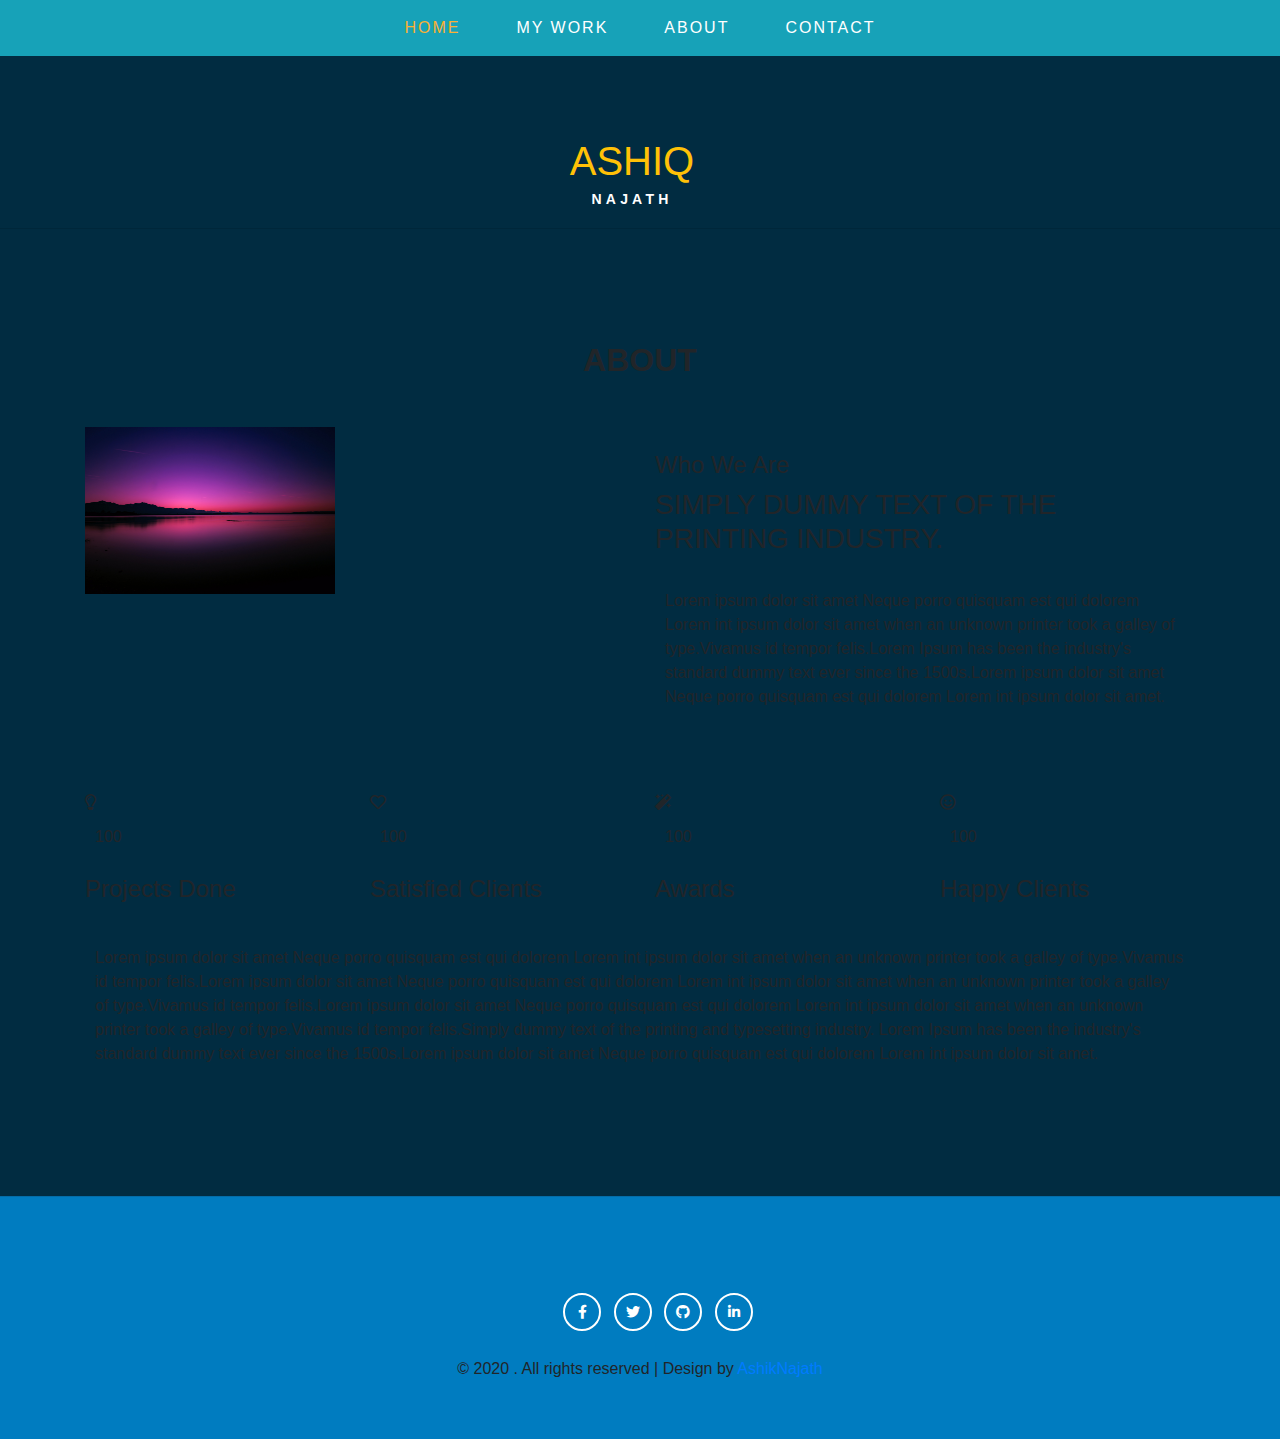
<file: about.html>
<!--
Author: W3layouts
Author URL: http://w3layouts.com
License: Creative Commons Attribution 3.0 Unported
License URL: http://creativecommons.org/licenses/by/3.0/
-->

<!DOCTYPE html>
<html lang="zxx">
<head>
    <link rel = "icon" type = "image/png" href = "Images/logo.png">
    <title>AshikNajath</title>
    <!-- Meta tag Keywords -->
    <meta name="viewport" content="width=device-width, initial-scale=1">
    <meta charset="UTF-8" />
    <meta name="keywords" content="Photowall Responsive web template, Bootstrap Web Templates, Flat Web Templates, Android Compatible web template, Smartphone Compatible web template, free webdesigns for Nokia, Samsung, LG, SonyEricsson, Motorola web design" />
    <script>
        addEventListener("load", function() {
            setTimeout(hideURLbar, 0);
        }, false);

        function hideURLbar() {
            window.scrollTo(0, 1);
        }
    </script>
    <link rel="stylesheet" href="https://stackpath.bootstrapcdn.com/bootstrap/4.4.1/css/bootstrap.min.css" integrity="sha384-Vkoo8x4CGsO3+Hhxv8T/Q5PaXtkKtu6ug5TOeNV6gBiFeWPGFN9MuhOf23Q9Ifjh" crossorigin="anonymous">
    <link rel="stylesheet" type="text/css" href="style.css">
    <link href="fontawesome-free-5.13.0-web/fontawesome-free-5.13.0-web/css/all.css" rel="stylesheet">

</head>

<body>
    <header>
        <div class="header_top_w3ls">
            <nav class="navbar navbar-expand-md navbar-light bg-info">
              <button class="navbar-toggler navbar-toggler-right mx-auto" type="button" data-toggle="collapse" data-target="#navbarSupportedContent" aria-controls="navbarSupportedContent" aria-expanded="false" aria-label="Toggle navigation">
          <span class="navbar-toggler-icon"></span>
        </button>
    
              <div class="collapse navbar-collapse" id="navbarSupportedContent">
                   <ul class="navbar-nav mx-auto">
                      <li class="nav-item active">
                          <a class="nav-link" href="index.html">Home
                <span class="sr-only">(current)</span>
              </a>
                      </li>
                      <li class="nav-item">
                          <a class="nav-link" href="#">My Work</a>
                      <li class="nav-item">
                          <a class="nav-link" href="about.html">About</a>
                      </li>
                      <li class="nav-item">
                          <a class="nav-link" href="#">Contact</a>
                      </li>
    
                  </ul>
              </div>
          </nav>
        </div>
          <div class="text-center">
              <a class="navbar-brand" href="index.html">
       ASHIQ <span id="green">Najath</span></a>
          </div><hr>
       </header>
    <!--/about-->
    <section class="banner-bottom-w3layouts py-lg-5 py-md-5 py-3 white">
        <div class="container">
            <div class="inner-sec-w3ls py-lg-5 py-3">
                 <h2 class="text-center mb-lg-5 mb-3"><b>ABOUT</b></h2>
                <div class="row">
                    <div class="col-lg-6 about-img" data-aos="flip-right">
                        <img class="img-fluid" src="Images/calm.jpg" alt="">
                    </div>
                    <div class="col-lg-6 about-right mt-lg-4" data-aos="flip-left">
                        <h4 class="sub-tittle">Who We Are</h4>
                        <h3 class="tittle text-uppercase">Simply dummy text of the printing industry.</h3>
                        <p class="my-4">Lorem ipsum dolor sit amet Neque porro quisquam est qui dolorem Lorem int ipsum dolor sit amet when an unknown printer took a galley of type.Vivamus id tempor felis.Lorem Ipsum has been the industry's standard dummy text ever since the 1500s.Lorem ipsum dolor sit amet Neque porro quisquam est qui dolorem Lorem int ipsum dolor sit amet.</p>
                    </div>
                </div>
                <div class="row mt-lg-5 stats-con">
                    <div class="col-sm-3 col-6 stats_info counter_grid" data-aos="fade-up">

                        <i class="far fa-lightbulb"></i>
                        <p class="counter">100</p>
                        <h4>Projects Done</h4>

                    </div>
                    <div class="col-sm-3 col-6 stats_info counter_grid1" data-aos="fade-up">

                        <i class="far fa-heart"></i>
                        <p class="counter">100</p>
                        <h4>Satisfied Clients</h4>

                    </div>
                    <div class="col-sm-3 col-6 stats_info counter_grid" data-aos="fade-up">

                        <i class="fas fa-magic"></i>
                        <p class="counter">100</p>
                        <h4>Awards</h4>

                    </div>
                    <div class="col-sm-3 col-6 stats_info counter_grid2" data-aos="fade-up">

                        <i class="far fa-smile"></i>
                        <p class="counter">100</p>
                        <h4>Happy Clients</h4>

                    </div>
                </div>
        <p class="my-4" data-aos="fade-up">Lorem ipsum dolor sit amet Neque porro quisquam est qui dolorem Lorem int ipsum dolor sit amet when an unknown printer took a galley of type.Vivamus id tempor felis.Lorem ipsum dolor sit amet Neque porro quisquam est qui dolorem Lorem int ipsum dolor sit amet when an unknown printer took a galley of type.Vivamus id tempor felis.Lorem ipsum dolor sit amet Neque porro quisquam est qui dolorem Lorem int ipsum dolor sit amet when an unknown printer took a galley of type.Vivamus id tempor felis.Simply dummy text of the printing and typesetting industry. Lorem Ipsum has been the industry's standard dummy text ever since the 1500s.Lorem ipsum dolor sit amet Neque porro quisquam est qui dolorem Lorem int ipsum dolor sit amet.</p>
            </div>
        </div>
    </section>
    <!--//about-->
    <!--/footer-->
    <footer class="pt-lg-5 inner-page-footer">
        <div class="social_media_w3layouts text-center">
            <ul class="social-icons justify-content-center mt-md-5 mt-3">
                <li class="mr-1"><a href="https://www.facebook.com/people/Ashik-Najath/100010563999580"><span class="fab fa-facebook-f"></span></a></li>
                <li class="mx-1"><a href="https://twitter.com/Ashiqnajath"><span class="fab fa-twitter"></span></a></li>
                <li class="mx-1"><a href="https://github.com/Ashiqnajath/Ashik"><span class="fab fa-github"></span></a></li>
                <li class="mx-1"><a href="https://www.linkedin.com/in/muhammed-ashiq-rahman-0a1a231a6"><span class="fab fa-linkedin-in"></span></a></li>
            </ul> 
            <p class="copy-right-w3ls my-3">© 2020 . All rights reserved | Design by <a href="#">AshikNajath</a></p>
        </div>
    </footer>
    <script src="https://code.jquery.com/jquery-3.4.1.slim.min.js" integrity="sha384-J6qa4849blE2+poT4WnyKhv5vZF5SrPo0iEjwBvKU7imGFAV0wwj1yYfoRSJoZ+n" crossorigin="anonymous"></script>
  <script src="https://cdn.jsdelivr.net/npm/popper.js@1.16.0/dist/umd/popper.min.js" integrity="sha384-Q6E9RHvbIyZFJoft+2mJbHaEWldlvI9IOYy5n3zV9zzTtmI3UksdQRVvoxMfooAo" crossorigin="anonymous"></script>
  <script src="https://stackpath.bootstrapcdn.com/bootstrap/4.4.1/js/bootstrap.min.js" integrity="sha384-wfSDF2E50Y2D1uUdj0O3uMBJnjuUD4Ih7YwaYd1iqfktj0Uod8GCExl3Og8ifwB6" crossorigin="anonymous"></script>
</body>

</html>
</file>
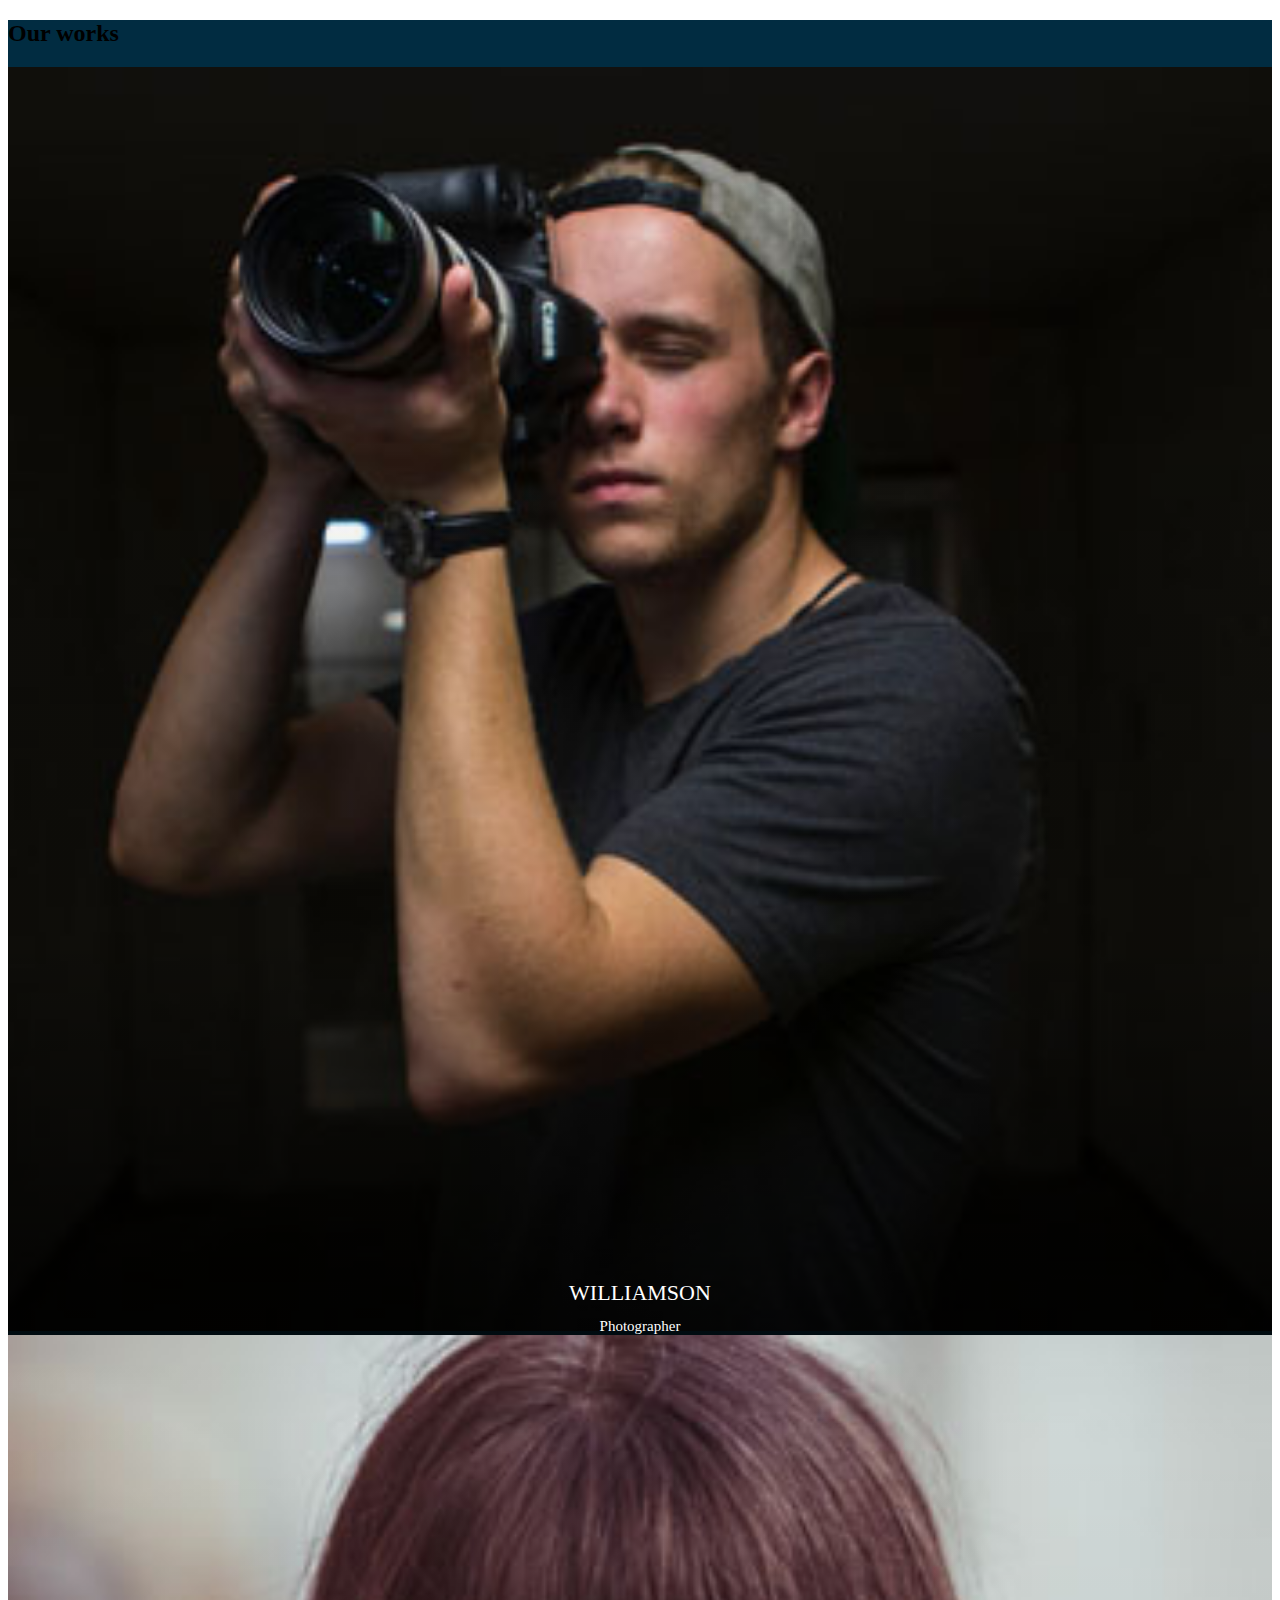
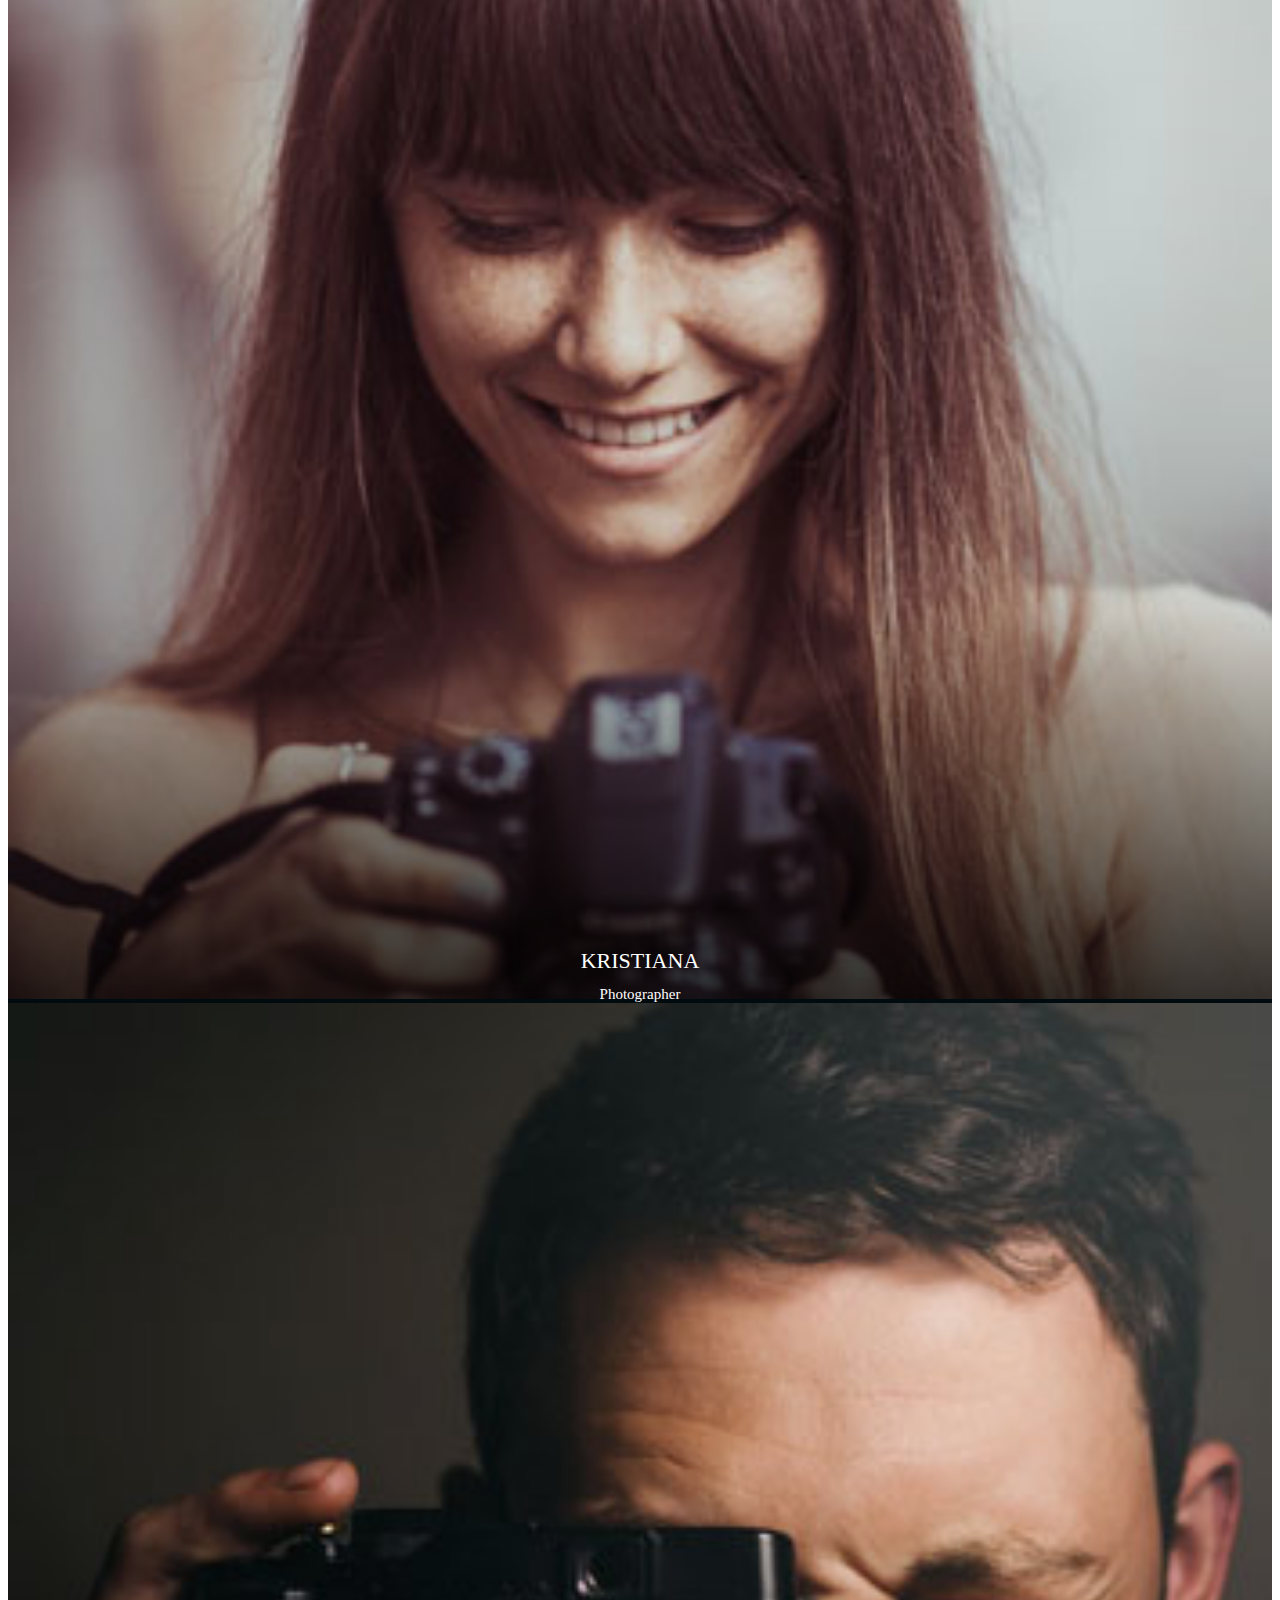
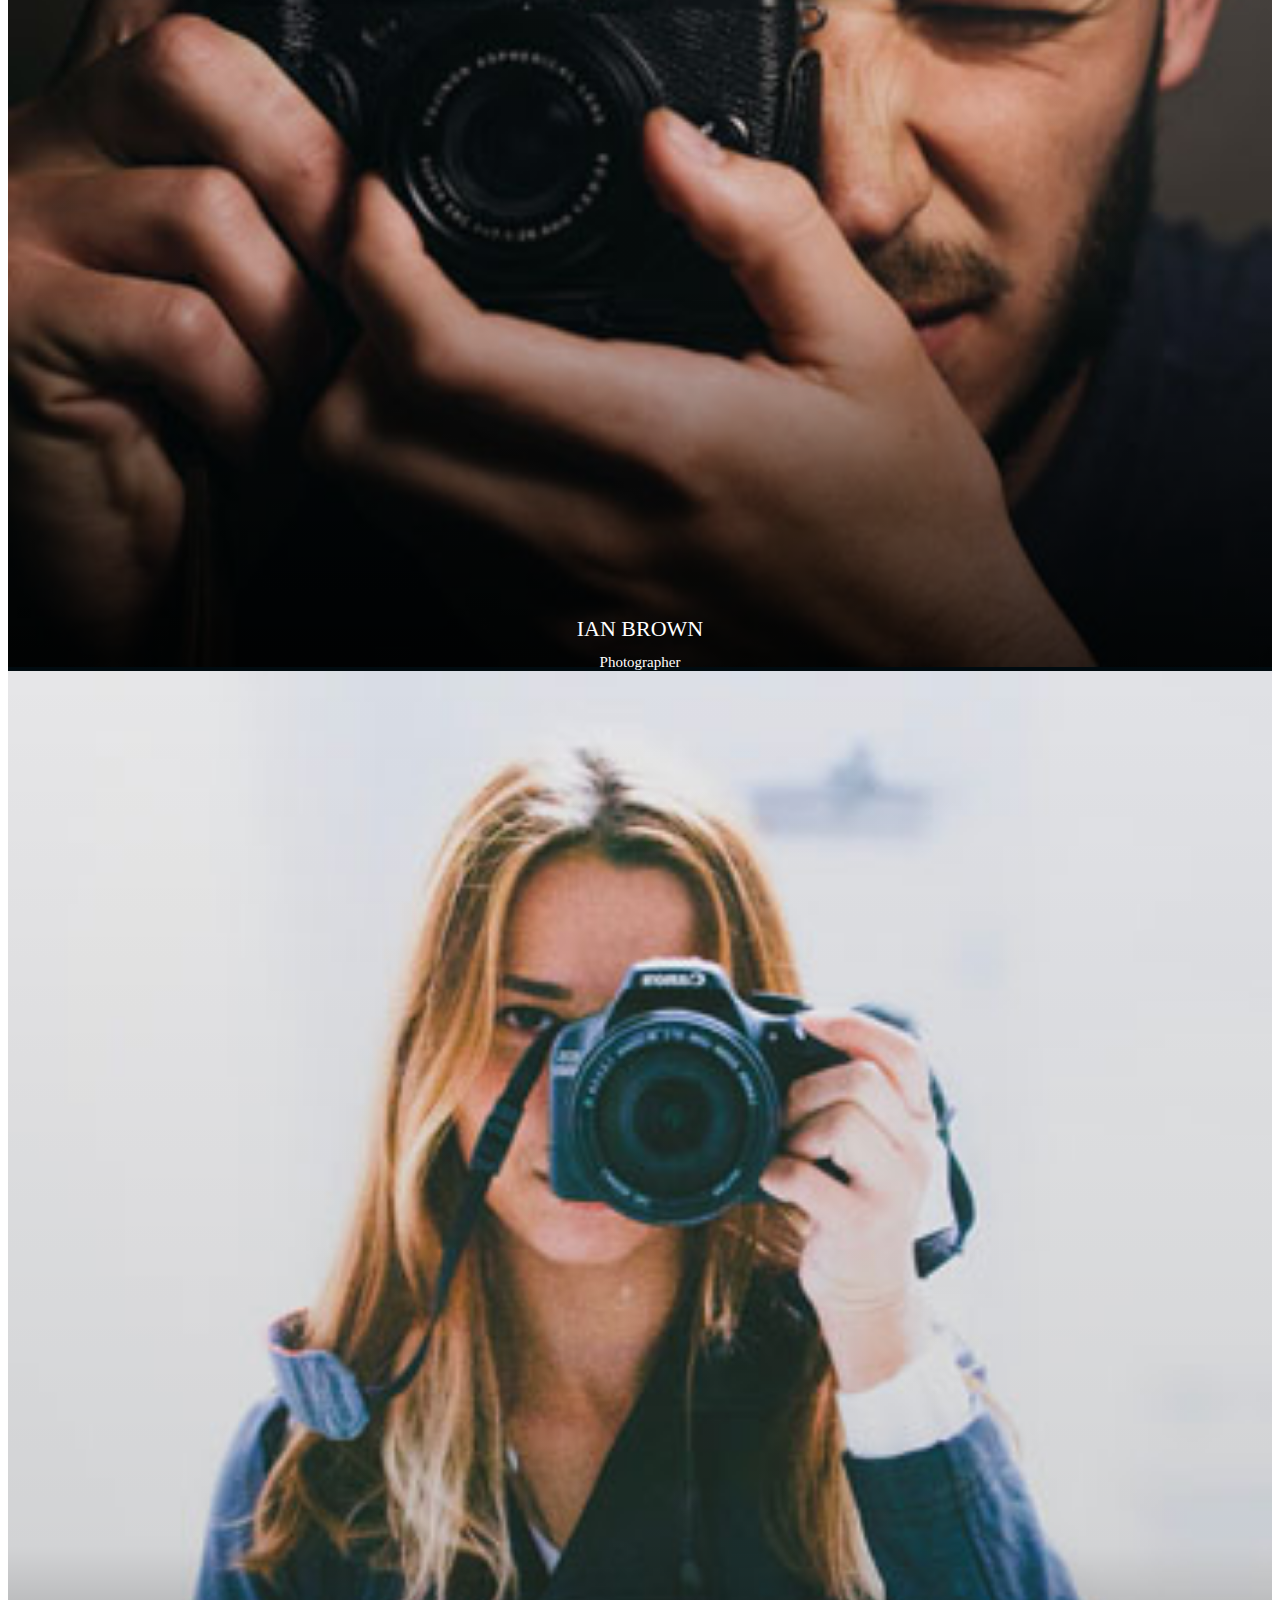
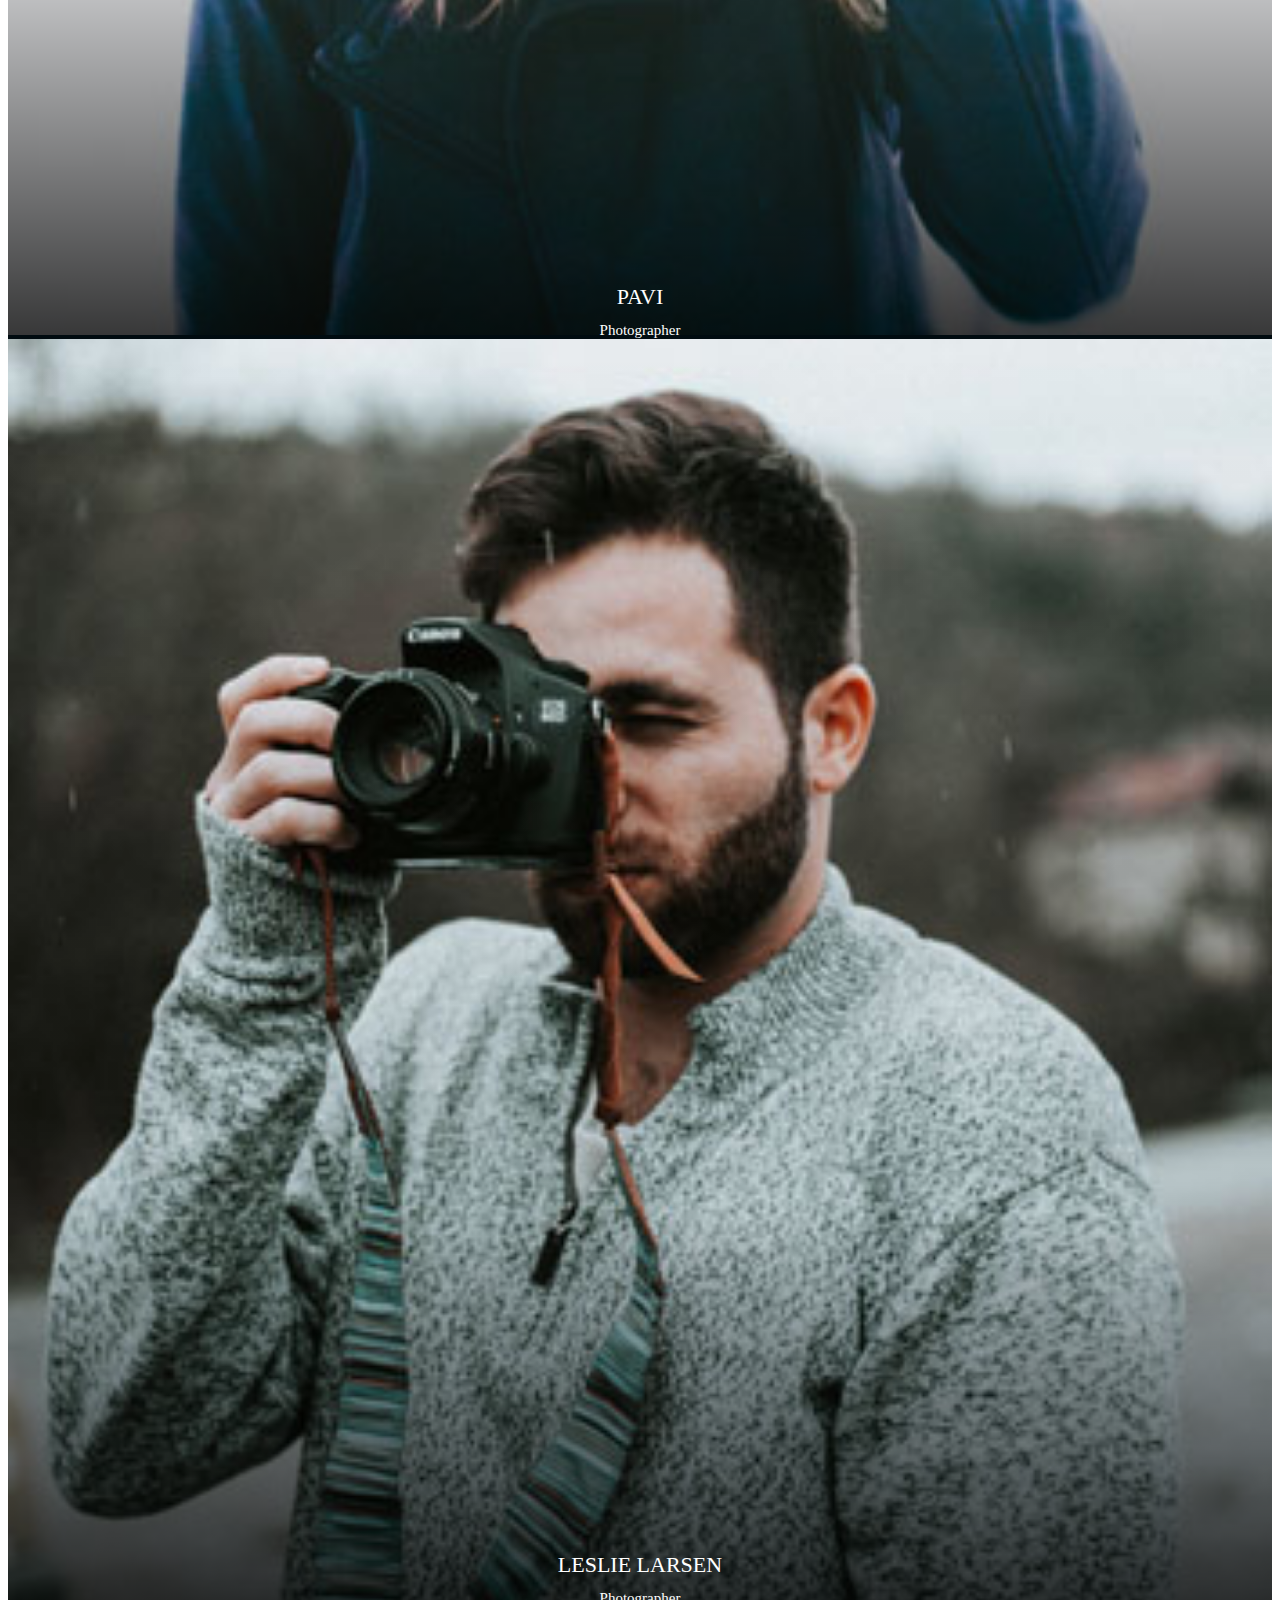
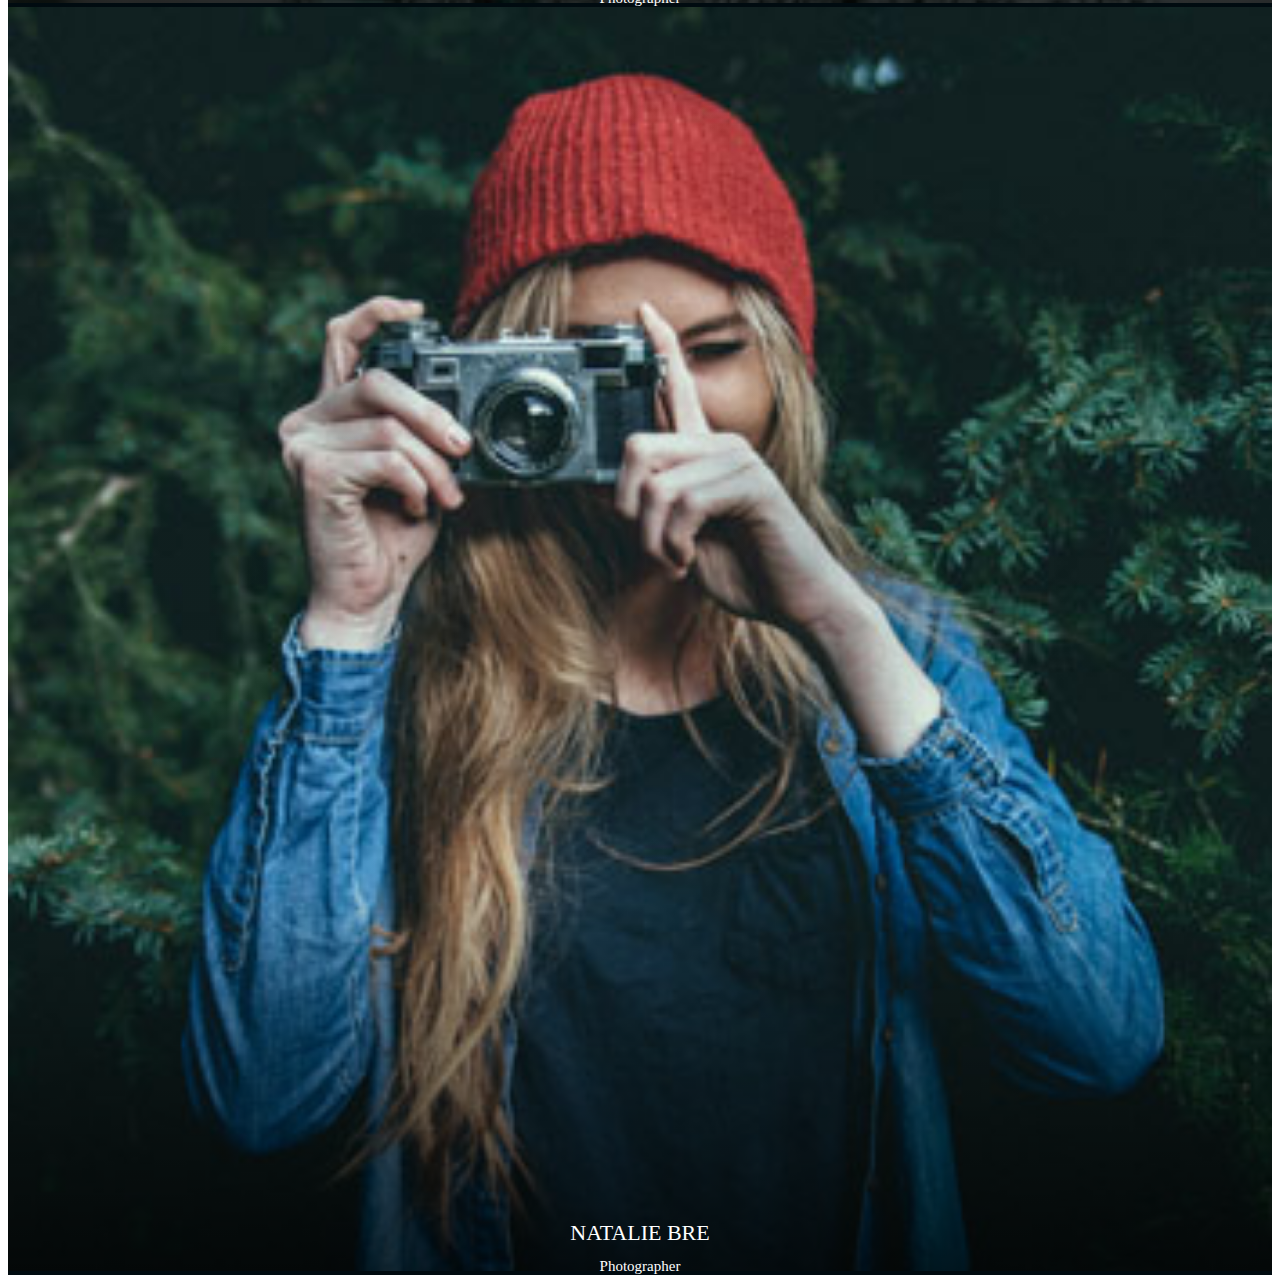
<file: test.html>
<!DOCTYPE html>
<html lang="en">
<head>
    <meta charset="UTF-8">
    <meta name="viewport" content="width=device-width, initial-scale=1.0">
    <link href="https://stackpath.bootstrapcdn.com/bootstrap/4.5.0/css/bootstrap.min.css" rel="stylesheet" integrity="sha384-9aIt2nRpC12Uk9gS9baDl411NQApFmC26EwAOH8WgZl5MYYxFfc+NcPb1dKGj7Sk" crossorigin="anonymous">
    <link rel="stylesheet" type="text/css" href="test.css">
    <link href="fontawesome-free-5.13.0-web/fontawesome-free-5.13.0-web/css/all.css" rel="stylesheet">
    <title>Document</title>
</head>
<body>
    <!-- my works -->

    <section id="works" class="team-main text-center py-5 py-3 ">
        <!------------------ Hover Effect Style : Demo - 16 --------------->
        <div class="container">
            <div class="inner-sec-w3ls py-lg-5 py-3">
         <h2 class="title-wthree text-center">Our works</h2>
          <div class="row mt-lg-5 mt-3">
              <div class="col-md-4 col-sm-6 team-gd" data-aos="zoom-in">
                  <div class="box16">
                       <img src="Images/team1.jpg" alt=" " class="img-fluid">
                      <div class="box-content">
                          <h3 class="title-wthree">Williamson</h3>
                          <span class="post">Photographer</span>
                          <ul class="social social_media_w3layouts text-center">


                              <li><a href="#" class="find_facebook"><i class="fab fa-facebook-f"></i></a></li>
                              <li><a href="#" class="find_twitter"><i class="fab fa-twitter"></i></a></li>
                              <li><a href="#" class="find_dribbble"><i class="fab fa-dribbble"></i></a></li>
                              <li><a href="#" class="find_rss"><i class="fas fa-rss"></i></a></li>

                          </ul>
                      </div>
                  </div>
              </div>
              <div class="col-md-4 col-sm-6 team-gd" data-aos="zoom-in">
                  <div class="box16">
                      <img src="Images/team2.jpg" alt=" " class="img-fluid">
                      <div class="box-content">
                          <h3 class="title-wthree">Kristiana</h3>
                          <span class="post">Photographer</span>
                         <ul class="social social_media_w3layouts text-center">


                              <li><a href="#" class="find_facebook"><i class="fab fa-facebook-f"></i></a></li>
                              <li><a href="#" class="find_twitter"><i class="fab fa-twitter"></i></a></li>
                              <li><a href="#" class="find_dribbble"><i class="fab fa-dribbble"></i></a></li>
                              <li><a href="#" class="find_rss"><i class="fas fa-rss"></i></a></li>

                          </ul>
                      </div>
                  </div>
              </div>
              <div class="col-md-4 col-sm-6 team-gd" data-aos="zoom-in">
                  <div class="box16">
                       <img src="Images/team3.jpg" alt=" " class="img-fluid">
                      <div class="box-content">
                          <h3 class="title-wthree"> Ian Brown</h3>
                          <span class="post">Photographer</span>
                         <ul class="social social_media_w3layouts text-center">


                              <li><a href="#" class="find_facebook"><i class="fab fa-facebook-f"></i></a></li>
                              <li><a href="#" class="find_twitter"><i class="fab fa-twitter"></i></a></li>
                              <li><a href="#" class="find_dribbble"><i class="fab fa-dribbble"></i></a></li>
                              <li><a href="#" class="find_rss"><i class="fas fa-rss"></i></a></li>

                          </ul>
                      </div>
                  </div>
              </div>
               <div class="col-md-4 col-sm-6 mt-lg-4 team-gd" data-aos="zoom-in">
                  <div class="box16">
                       <img src="Images/team4.jpg" alt=" " class="img-fluid">
                      <div class="box-content">
                          <h3 class="title-wthree">Pavi</h3>
                          <span class="post">Photographer</span>
                          <ul class="social social_media_w3layouts text-center">


                              <li><a href="#" class="find_facebook"><i class="fab fa-facebook-f"></i></a></li>
                              <li><a href="#" class="find_twitter"><i class="fab fa-twitter"></i></a></li>
                              <li><a href="#" class="find_dribbble"><i class="fab fa-dribbble"></i></a></li>
                              <li><a href="#" class="find_rss"><i class="fas fa-rss"></i></a></li>

                          </ul>
                      </div>
                  </div>
              </div>
               <div class="col-md-4 col-sm-6 mt-lg-4 team-gd" data-aos="zoom-in">
                  <div class="box16">
                       <img src="Images/team5.jpg" alt=" " class="img-fluid">
                      <div class="box-content">
                          <h3 class="title-wthree">Leslie Larsen</h3>
                          <span class="post">Photographer</span>
                          <ul class="social social_media_w3layouts text-center">


                              <li><a href="#" class="find_facebook"><i class="fab fa-facebook-f"></i></a></li>
                              <li><a href="#" class="find_twitter"><i class="fab fa-twitter"></i></a></li>
                              <li><a href="#" class="find_dribbble"><i class="fab fa-dribbble"></i></a></li>
                              <li><a href="#" class="find_rss"><i class="fas fa-rss"></i></a></li>

                          </ul>
                      </div>
                  </div>
              </div>
               <div class="col-md-4 col-sm-6 mt-lg-4 team-gd" data-aos="zoom-in">
                  <div class="box16">
                       <img src="Images/team6.jpg" alt=" " class="img-fluid">
                      <div class="box-content">
                          <h3 class="title-wthree">Natalie Bre</h3>
                          <span class="post">Photographer</span>
                          <ul class="social social_media_w3layouts text-center">


                              <li><a href="#" class="find_facebook"><i class="fab fa-facebook-f"></i></a></li>
                              <li><a href="#" class="find_twitter"><i class="fab fa-twitter"></i></a></li>
                              <li><a href="#" class="find_dribbble"><i class="fab fa-dribbble"></i></a></li>
                              <li><a href="#" class="find_rss"><i class="fas fa-rss"></i></a></li>

                          </ul>
                      </div>
                  </div>
              </div>
          </div>
      </div>
</div>
    </section>

<!-- my works -->
<script src="https://stackpath.bootstrapcdn.com/bootstrap/4.5.0/js/bootstrap.min.js" integrity="sha384-OgVRvuATP1z7JjHLkuOU7Xw704+h835Lr+6QL9UvYjZE3Ipu6Tp75j7Bh/kR0JKI" crossorigin="anonymous"></script>
</body>
</html>
</file>
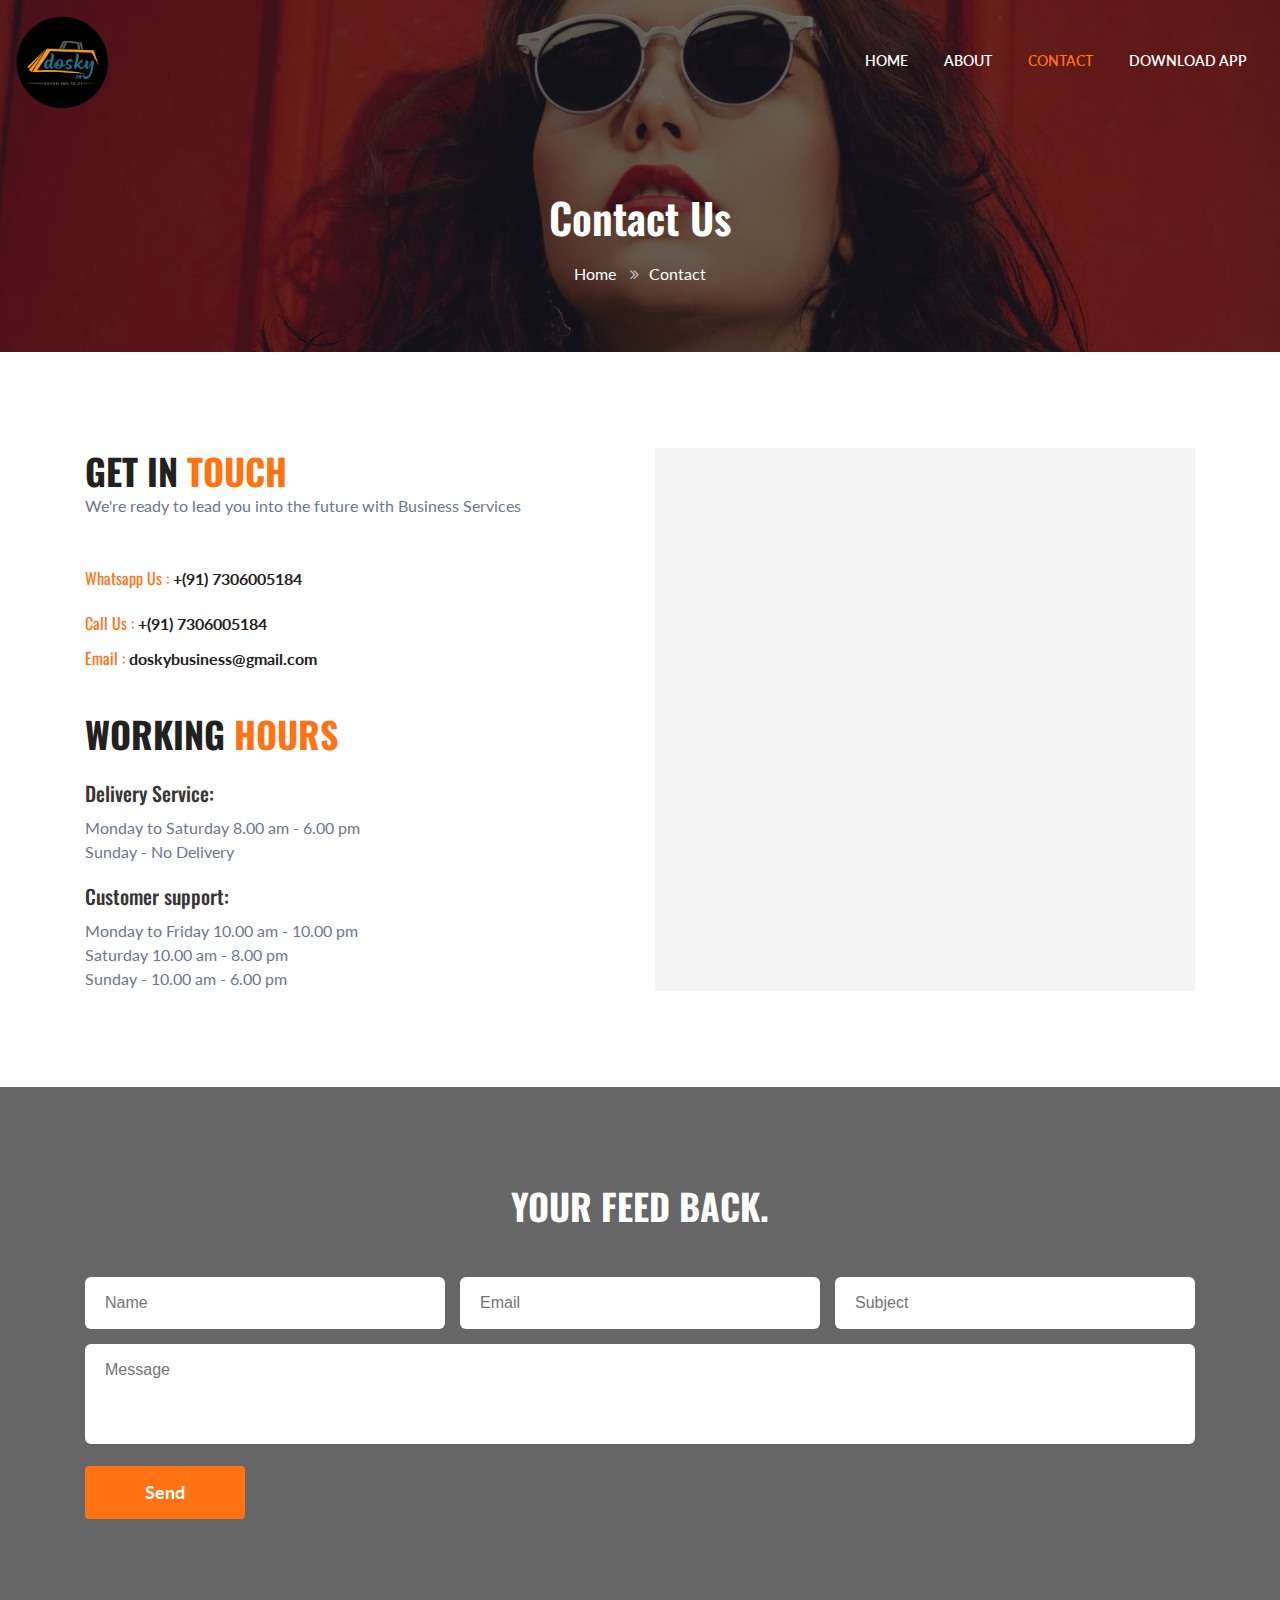
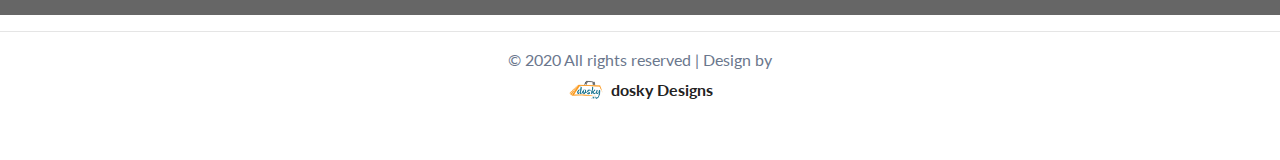
<file: dosky/contact.html>
<!--
Author: W3layouts
Author URL: http://w3layouts.com
-->
<!doctype html>
<html lang="zxx">

<head>
  <!-- Required meta tags -->
  <meta charset="utf-8">
  <meta name="viewport" content="width=device-width, initial-scale=1, shrink-to-fit=no">
  <title>test</title>
  <!-- Template CSS -->
  <link rel="stylesheet" href="assets/css/style-starter.css">
  <!-- Template CSS -->
  <link href="//fonts.googleapis.com/css?family=Oswald:300,400,500,600&display=swap" rel="stylesheet">
  <link href="//fonts.googleapis.com/css?family=Lato:300,300i,400,400i,700,900&display=swap" rel="stylesheet">
  <script src="https://ajax.googleapis.com/ajax/libs/jquery/3.5.1/jquery.min.js"></script>
  <!-- Template CSS -->
  <link rel = "icon" type = "image/png" href = "assets/images/logo.png">
  
</head>
<body>
<section class="w3l-banner-slider-main inner-pagehny">
  <div class="breadcrumb-infhny">

    <div class="top-header-content">

      <header class="tophny-header">
        
        <!--/nav-->
        <nav class="navbar navbar-expand-lg navbar-light">
          <div class="container-fluid serarc-fluid">
            <a class="navbar-brand" href="index.html">
              <img src="assets/images/logo.png" alt="Your logo" title="Your logo" style="height:100px;" /> 
            </a>

            <button class="navbar-toggler" type="button" data-toggle="collapse" data-target="#navbarSupportedContent"
              aria-controls="navbarSupportedContent" aria-expanded="false" aria-label="Toggle navigation">
              <span class="navbar-toggler-icon fa fa-bars"> </span>
            </button>

            <div class="collapse navbar-collapse" id="navbarSupportedContent">
              <ul class="navbar-nav ml-auto">
                <li class="nav-item">
                  <a class="nav-link" href="index.html">Home</a>
                </li>
                <li class="nav-item">
                  <a class="nav-link" href="#">About</a>
                </li>
                <li class="nav-item active">
                  <a class="nav-link" href="contact.html">Contact</a>
                </li>
                <li class="nav-item">
                  <a class="nav-link" href="assets/Downloads/Dosky.apk" download="Dosky_online">Download app</a>
                </li>
              </ul>

            </div>
          </div>
        </nav>
        <!--//nav-->
      </header>
      <div class="breadcrumb-contentnhy">
        <div class="container">
          <nav aria-label="breadcrumb">
            <h2 class="hny-title text-center">Contact Us</h2>
            <ol class="breadcrumb mb-0">
              <li><a href="index.html">Home</a>
                <span class="fa fa-angle-double-right"></span></li>
              <li class="active">Contact</li>
            </ol>
          </nav>
        </div>
      </div>
    </div>
</section>
 <!-- contacts -->
 <section class="w3l-contacts-8">
    <div class="contacts-9 section-gap py-5">
      <div class="container py-lg-5">
        <div class="row top-map">
          <div class="col-lg-6 partners">
            <div class="cont-details">
              <h3 class="hny-title mb-0">Get in <span>touch</span></h5>
              <p class="mb-5">We're ready to lead you into the future with Business Services</p>
              <p class="margin-top"><span class="texthny">Whatsapp Us : </span> <a href="https://api.whatsapp.com/send?phone=917306005184&text=Hi">+(91)
                7306005184</a></p>
              <p class="margin-top"><span class="texthny">Call Us : </span> <a href="tel:+(91) 7306005184">+(91)
                7306005184</a></p>
              <p> <span class="texthny">Email : </span> <a href="mailto:doskybusiness@gmail.com">
                doskybusiness@gmail.com</a></p>
            </div>
            <div class="hours">
              <h3 class="hny-title">Working <span>Hours</span></h5>
              <h6>Delivery Service:</h6>
              <p> Monday to Saturday 8.00 am - 6.00 pm</p>
              <p> Sunday - No Delivery</p>
              <h6 class="margin-top">Customer support:</h6>
              <p> Monday to Friday 10.00 am - 10.00 pm</p>
              <p> Saturday 10.00 am - 8.00 pm</p>
              <p> Sunday - 10.00 am - 6.00 pm</p>
            </div>
          </div>
          <div class="col-lg-6 map">
            <iframe
              src="https://www.google.com/maps/embed?pb=!1m18!1m12!1m3!1d3898.623250934948!2d75.09297801444212!3d12.273755233127384!2m3!1f0!2f0!3f0!3m2!1i1024!2i768!4f13.1!3m3!1m2!1s0x0%3A0x0!2zMTLCsDE2JzI1LjUiTiA3NcKwMDUnNDIuNiJF!5e0!3m2!1sen!2som!4v1591565763939!5m2!1sen!2som" frameborder="0" style="border:0" allowfullscreen=""></iframe>
          </div>
        </div>
      </div>
    </div>
    <div class="map-content-9 form-bg-img">
      <div class="layer section-gap py-5">
        <div class="container py-lg-5">
          <div class="form">
            <h3 class="hny-title two text-center">Your Feed back.</h3>

            <form id="submit-form" action="" class="mt-md-5 mt-4">
              <div class="input-grids">
                <input type="text" name="Name" id="Name" placeholder="Name">
                <input type="email" name="Sender" id="Sender" placeholder="Email" required="" />
                <input type="subject" name="Subject" id="Subject" placeholder="Subject" required="">
              </div>
              <div class="input-textarea">
                <textarea name="Message" id="Message" placeholder="Message" required=""></textarea>
              </div>
              <button type="submit" class="btn">Send</button>
            </form>

          </div>
        </div>
      </div>
    </div>
  </section>
  <!-- //contacts -->
  <footer>
    <hr>
    <div>	
     <p class="copy-right mb-5 pt-0 text-center"> © 2020  All rights reserved | Design by <br><b><a href="https://ashiqnajath.in"><img src="assets/images/logo1.png" alt="logo"  style="height:40px;"/> dosky Designs</b></p></a>
  </div>
  </footer>
       <!--Start of Tawk.to Script-->
       <script>
        $("#submit-form").submit((e)=>{
            e.preventDefault()
            $.ajax({
                url:"https://script.google.com/macros/s/AKfycbzkOJ3UBcVM3Tbb3JxhUR2r939ZLiFGg0WJ1hUhN40wGY9CdF8A/exec",
                data:$("#submit-form").serialize(),
                method:"post",
                success:function (response){
                    alert("Form submitted successfully")
                    window.location.reload()
                    //window.location.href="https://google.com"
                },
                error:function (err){
                    alert("Something Error")
    
                }
            })
        })
    </script>
<script src="assets/js/bootstrap.min.js"></script>

  </body>


  </html>
</file>
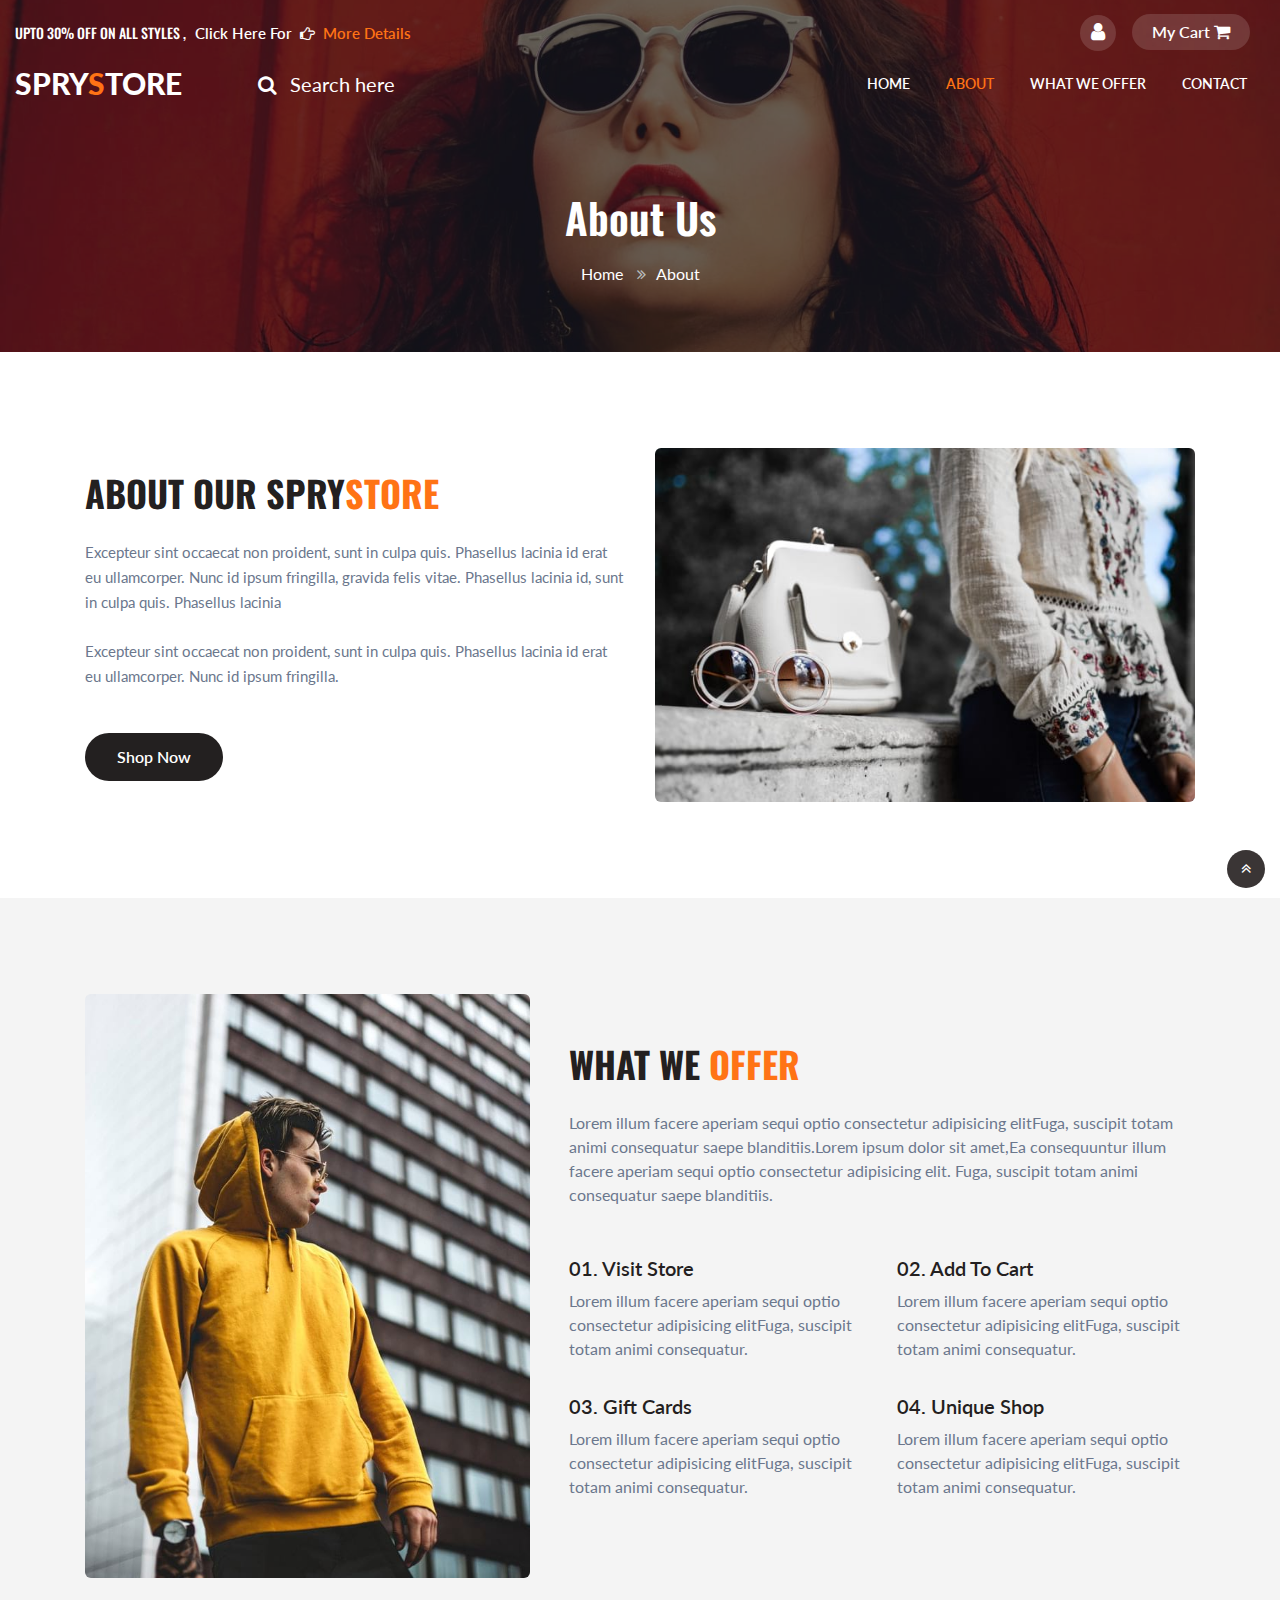
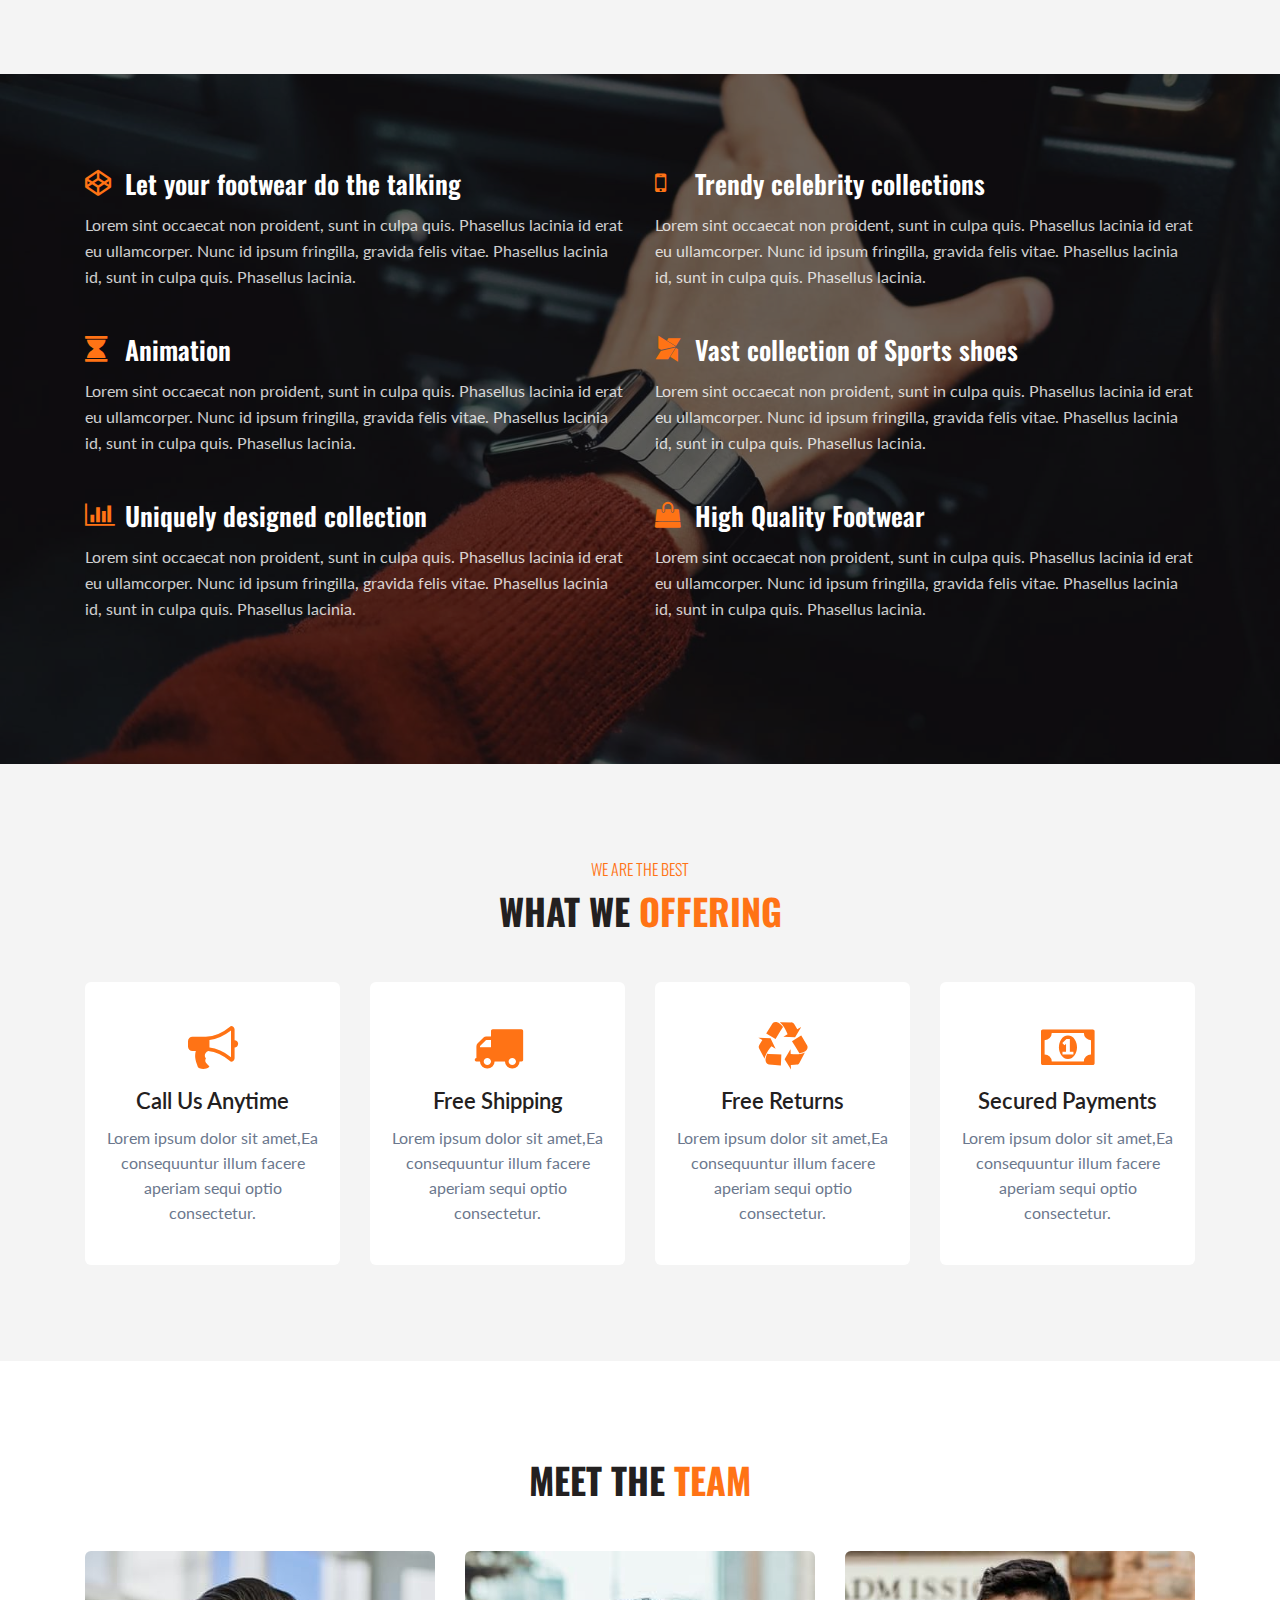
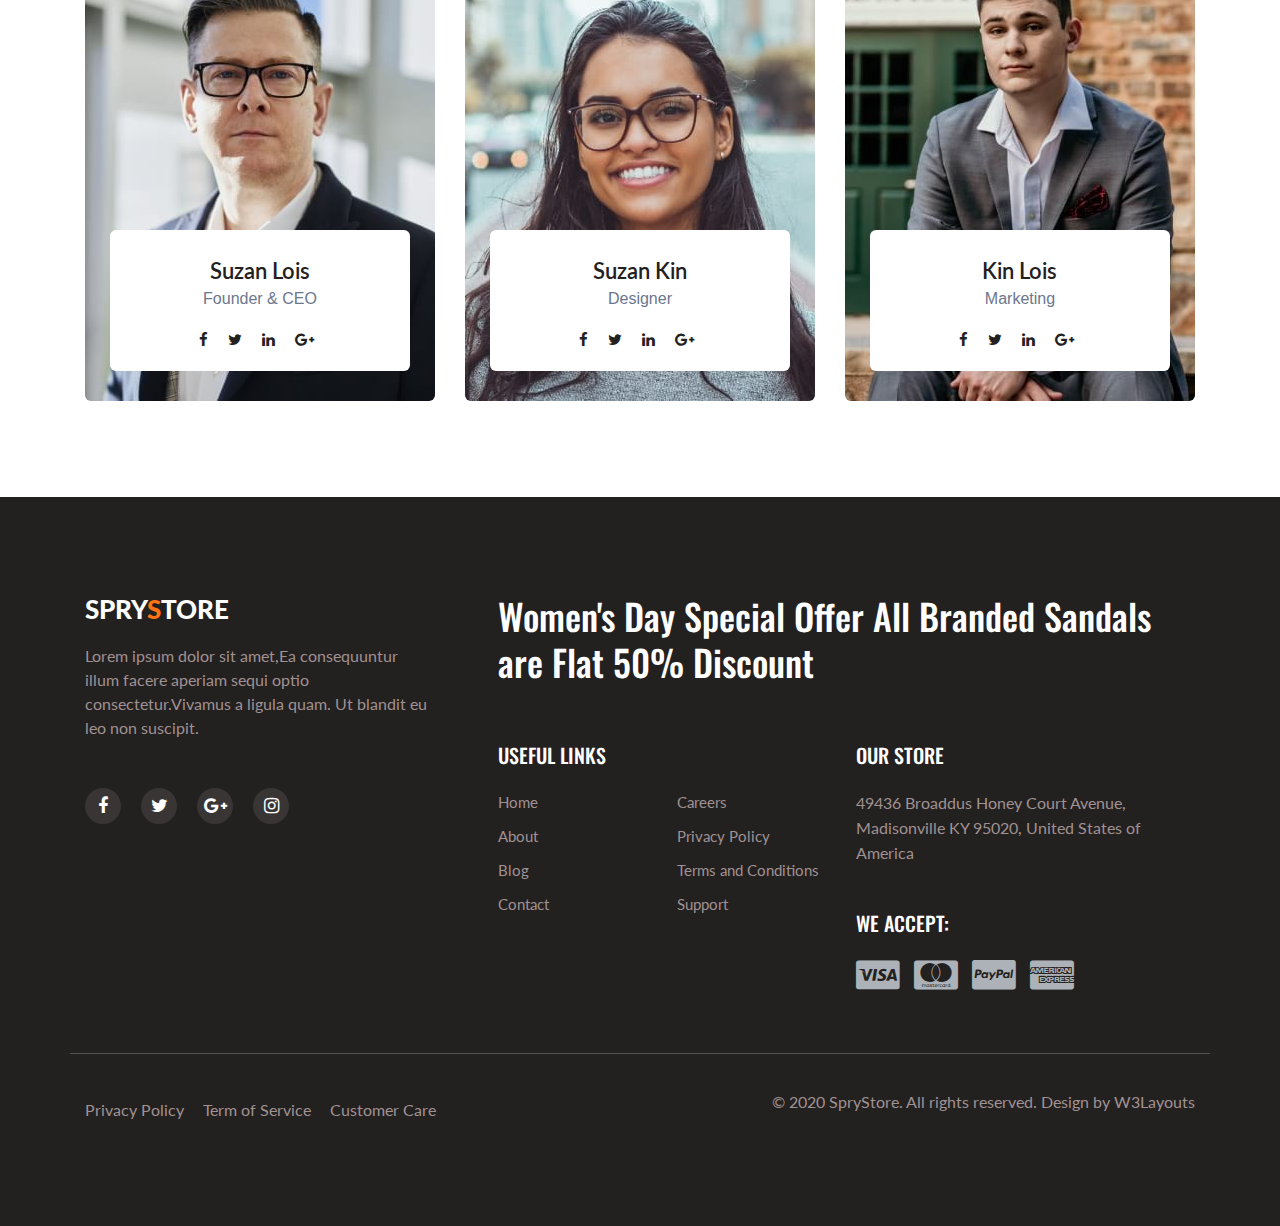
<file: Demo/sprystore/about.html>
<!--
Author: W3layouts
Author URL: http://w3layouts.com
-->
<!doctype html>
<html lang="zxx">

<head>
  <!-- Required meta tags -->
  <meta charset="utf-8">
  <meta name="viewport" content="width=device-width, initial-scale=1, shrink-to-fit=no">
  <title>SpryStore E-commerce Category Bootstrap Responsive Website Template | About :: W3layouts</title>
  <!-- Template CSS -->
  <link rel="stylesheet" href="assets/css/style-starter.css">
  <!-- Template CSS -->
  <link href="//fonts.googleapis.com/css?family=Oswald:300,400,500,600&display=swap" rel="stylesheet">
  <link href="//fonts.googleapis.com/css?family=Lato:300,300i,400,400i,700,900&display=swap" rel="stylesheet">
  <!-- Template CSS -->

</head>
<body>
<section class="w3l-banner-slider-main inner-pagehny">
  <div class="breadcrumb-infhny">

    <div class="top-header-content">

      <header class="tophny-header">
        <div class="container-fluid">
          <div class="top-right-strip row">
            <!--/left-->
            <div class="top-hny-left-content col-lg-6 pl-lg-0">
              <h6>Upto 30% off on All styles , <a href="#" target="_blank"> Click here for <span
                    class="fa fa-hand-o-right hand-icon" aria-hidden="true"></span> <span class="hignlaite">More
                    details</span></a></h6>
            </div>
            <!--//left-->
            <!--/right-->
            <ul class="top-hnt-right-content col-lg-6">

              <li class="button-log usernhy">
                <a class="btn-open" href="#">
                  <span class="fa fa-user" aria-hidden="true"></span>
                </a>
              </li>
              <li class="transmitvcart galssescart2 cart cart box_1">
                <form action="#" method="post" class="last">
                  <input type="hidden" name="cmd" value="_cart">
                  <input type="hidden" name="display" value="1">
                  <button class="top_transmitv_cart" type="submit" name="submit" value="">
                    My Cart
                    <span class="fa fa-shopping-cart"></span>
                  </button>
                </form>
              </li>
            </ul>
            <!--//right-->
            <div class="overlay-login text-left">
              <button type="button" class="overlay-close1">
                <i class="fa fa-times" aria-hidden="true"></i>
              </button>
              <div class="wrap">
                <h5 class="text-center mb-4">Login Now</h5>
                <div class="login-bghny p-md-5 p-4 mx-auto mw-100">
                  <!--/login-form-->
                  <form action="#" method="post">
                    <div class="form-group">
                      <p class="login-texthny mb-2">Email address</p>
                      <input type="email" class="form-control" id="exampleInputEmail1" aria-describedby="emailHelp"
                        placeholder="" required="">
                      <small id="emailHelp" class="form-text text-muted">We'll never share your email
                        with anyone else.</small>
                    </div>
                    <div class="form-group">
                      <p class="login-texthny mb-2">Password</p>
                      <input type="password" class="form-control" id="exampleInputPassword1" placeholder="" required="">
                    </div>
                    <div class="form-check mb-2">
                      <div class="userhny-check">
                        <label class="check-remember container">
                          <input type="checkbox" class="form-check"> <span class="checkmark"></span>
                          <p class="privacy-policy">Remember me</p>
                        </label>
                        <div class="clearfix"></div>
                      </div>
                    </div>
                    <button type="submit" class="submit-login btn mb-4">Sign In</button>

                  </form>
                  <!--//login-form-->
                </div>
                <!---->
              </div>
            </div>
          </div>
        </div>
        <!--/nav-->
        <nav class="navbar navbar-expand-lg navbar-light">
          <div class="container-fluid serarc-fluid">
            <a class="navbar-brand" href="index.html">
              Spry<span class="lohny">S</span>tore</a>
            <!-- if logo is image enable this   
                    <a class="navbar-brand" href="#index.html">
                      <img src="image-path" alt="Your logo" title="Your logo" style="height:35px;" />
                    </a> -->
            <!--/search-right-->
            <div class="search-right">

              <a href="#search" title="search"><span class="fa fa-search mr-2" aria-hidden="true"></span>
                <span class="search-text">Search here</span></a>
              <!-- search popup -->


              <div id="search" class="pop-overlay">
                <div class="popup">

                  <form action="#" method="post" class="search-box">
                    <input type="search" placeholder="Keyword" name="search" required="required" autofocus="">
                    <button type="submit" class="btn">Search</button>
                  </form>

                </div>

                <a class="close" href="#">×</a>
              </div>
              <!-- /search popup -->
            </div>
            <!--//search-right-->
            <button class="navbar-toggler" type="button" data-toggle="collapse" data-target="#navbarSupportedContent"
              aria-controls="navbarSupportedContent" aria-expanded="false" aria-label="Toggle navigation">
            	<span class="navbar-toggler-icon fa fa-bars"> </span>
            </button>
            <div class="collapse navbar-collapse" id="navbarSupportedContent">
              <ul class="navbar-nav ml-auto">
                <li class="nav-item">
                  <a class="nav-link" href="index.html">Home</a>
                </li>
                <li class="nav-item active">
                  <a class="nav-link" href="about.html">About</a>
                </li>
               
                <li class="nav-item">
                  <a class="nav-link" href="about.html">What We Offer</a>
                </li>
               

                <li class="nav-item">
                  <a class="nav-link" href="contact.html">Contact</a>
                </li>
              </ul>

            </div>
          </div>
        </nav>
        <!--//nav-->
      </header>
      <div class="breadcrumb-contentnhy">
        <div class="container">
          <nav aria-label="breadcrumb">
            <h2 class="hny-title text-center">About Us</h2>
            <ol class="breadcrumb mb-0">
              <li><a href="index.html">Home</a>
                <span class="fa fa-angle-double-right"></span></li>
              <li class="active">About</li>
            </ol>
          </nav>
        </div>
      </div>
    </div>
</section>

<section class="w3l-wecome-content-6">
	<!-- /content-6-section -->
	  <div class="ab-content-6-mian py-5">
			 <div class="container py-lg-5">
					<div class="welcome-grids row">
							<div class="col-lg-6 mb-lg-0 mb-5">
									<h3 class="hny-title">
											About Our Spry<span>Store</span></h3>
								<p class="my-4">Excepteur sint occaecat non proident, sunt in culpa quis. Phasellus lacinia id erat eu ullamcorper. Nunc id ipsum fringilla,
								gravida felis vitae. Phasellus lacinia id, sunt in culpa quis. Phasellus lacinia</p>
								<p class="mb-4">Excepteur sint occaecat non proident, sunt in culpa quis. Phasellus lacinia id erat eu ullamcorper. Nunc id ipsum fringilla.</p>
								<div class="read">
									<a href="#" class="read-more btn">Shop Now</a>
								</div>	
							</div>
							<div class="col-lg-6 welcome-image">
								<img src="assets/images/2.jpg" class="img-fluid" alt="" />
							</div>	
							
						</div>	
				 
				 </div>
			 </div>
	 </section>
   <!-- //content-6-section -->

  
<section class="w3l-specification-6">
	<!-- /specification-6-->
	  <div class="specification-6-mian py-5">
			 <div class="container py-lg-5">
					<div class="row story-6-grids text-left">
							<div class="col-lg-5 story-gd">
									<img src="assets/images/left2.jpg" class="img-fluid" alt="/">
								</div>
							<div class="col-lg-7 story-gd pl-lg-4">
								<h3 class="hny-title">What We <span>Offer</span></h3>
								<p>Lorem illum facere aperiam sequi optio consectetur adipisicing elitFuga, suscipit totam animi
									consequatur saepe blanditiis.Lorem ipsum dolor sit amet,Ea consequuntur illum facere aperiam
									sequi optio consectetur adipisicing elit. Fuga, suscipit totam animi consequatur saepe
									blanditiis.</p>
			
								<div class="row story-info-content mt-md-5 mt-4">

									<div class="col-md-6 story-info">
										<h5> <a href="#">01. Visit Store</a></h5>	
									<p>Lorem illum facere aperiam sequi optio consectetur adipisicing elitFuga, suscipit totam animi
														consequatur.</p>
												
										
									</div>
									<div class="col-md-6 story-info">
											<h5> <a href="#">02. Add To Cart</a></h5>	
											<p>Lorem illum facere aperiam sequi optio consectetur adipisicing elitFuga, suscipit totam animi
													consequatur.</p>
									</div>
									<div class="col-md-6 story-info">
											<h5> <a href="#">03. Gift Cards</a></h5>	
											<p>Lorem illum facere aperiam sequi optio consectetur adipisicing elitFuga, suscipit totam animi
													consequatur.</p>
									</div>
									<div class="col-md-6 story-info">
											<h5> <a href="#">04. Unique shop</a></h5>	
											<p>Lorem illum facere aperiam sequi optio consectetur adipisicing elitFuga, suscipit totam animi
													consequatur.</p>
									</div>
								</div>
							
							</div>
						
			
			
						</div>
				 </div>
			 </div>
	 </section>
   <!-- //specification-6-->
  
<section class="w3l-services-6">
	<!-- /content-6-section -->
	<div class="services-grids-6 py-5">
		<div class="container py-lg-5">
				<div class="row w3-icon-grid-gap1">
					<div class="col-md-6 w3-icon-grid1">
						<a href="#link">
							<span class="fa fa-codepen" aria-hidden="true"></span>
							<h3>Let your footwear do the talking</h3>
							<div class="clearfix"></div>
						</a>
						<p>Lorem sint occaecat non proident, sunt in culpa quis. Phasellus lacinia id erat eu ullamcorper. Nunc id ipsum fringilla, gravida felis vitae. Phasellus lacinia id, sunt in culpa quis. Phasellus lacinia.</p>
					</div>
					<div class="col-md-6 w3-icon-grid1">
						<a href="#link">
							<span class="fa fa-mobile" aria-hidden="true"></span>
							<h3>Trendy celebrity collections</h3>
							<div class="clearfix"></div>
						</a>
						<p>Lorem sint occaecat non proident, sunt in culpa quis. Phasellus lacinia id erat eu ullamcorper. Nunc id ipsum fringilla, gravida felis vitae. Phasellus lacinia id, sunt in culpa quis. Phasellus lacinia.</p>
					</div>
					<div class="col-md-6 w3-icon-grid1">
						<a href="#link">
							<span class="fa fa-hourglass" aria-hidden="true"></span>
							<h3>Animation</h3>
							<div class="clearfix"></div>
						</a>
						<p>Lorem sint occaecat non proident, sunt in culpa quis. Phasellus lacinia id erat eu ullamcorper. Nunc id ipsum fringilla, gravida felis vitae. Phasellus lacinia id, sunt in culpa quis. Phasellus lacinia.</p>
					</div>
					<div class="col-md-6 w3-icon-grid1">
						<a href="#link">
							<span class="fa fa-modx" aria-hidden="true"></span>
							<h3>Vast collection of Sports shoes</h3>
							<div class="clearfix"></div>
						</a>
						<p>Lorem sint occaecat non proident, sunt in culpa quis. Phasellus lacinia id erat eu ullamcorper. Nunc id ipsum fringilla, gravida felis vitae. Phasellus lacinia id, sunt in culpa quis. Phasellus lacinia.</p>
					</div>
					<div class="col-md-6 w3-icon-grid1">
						<a href="#link">
							<span class="fa fa-bar-chart" aria-hidden="true"></span>
							<h3>Uniquely designed collection</h3>
							<div class="clearfix"></div>
						</a>
						<p>Lorem sint occaecat non proident, sunt in culpa quis. Phasellus lacinia id erat eu ullamcorper. Nunc id ipsum fringilla, gravida felis vitae. Phasellus lacinia id, sunt in culpa quis. Phasellus lacinia.</p>
					</div>
					<div class="col-md-6 w3-icon-grid1">
						<a href="#link">
							<span class="fa fa-shopping-bag" aria-hidden="true"></span>
							<h3>
									High Quality Footwear</h3>
							<div class="clearfix"></div>
						</a>
						<p>Lorem sint occaecat non proident, sunt in culpa quis. Phasellus lacinia id erat eu ullamcorper. Nunc id ipsum fringilla, gravida felis vitae. Phasellus lacinia id, sunt in culpa quis. Phasellus lacinia.</p>
					</div>
					
					
				</div>
		</div>
	</div>
</section>
<!-- //content-6-section -->
<section class="features-4">
	<div class="features4-block py-5">
		<div class="container py-lg-5">
			<h6>We are the best</h6>
			<h3 class="hny-title text-center">What We <span>Offering</span></h3>
			
			<div class="features4-grids text-center row mt-5">
				<div class="col-lg-3 col-md-6 features4-grid">
					<div class="features4-grid-inn">
						<span class="fa fa-bullhorn icon-fea4" aria-hidden="true"></span>
						<h5><a href="#URL">Call Us Anytime</a></h5>
						<p>Lorem ipsum dolor sit amet,Ea consequuntur illum facere aperiam sequi optio consectetur.</p>

					</div>
				</div>
				<div class="col-lg-3 col-md-6 features4-grid sec-features4-grid">
						<div class="features4-grid-inn">
							<span class="fa fa-truck icon-fea4" aria-hidden="true"></span>
							<h5><a href="#URL">Free Shipping</a></h5>
							<p>Lorem ipsum dolor sit amet,Ea consequuntur illum facere aperiam sequi optio consectetur.</p>
	
						</div>
					</div>
					<div class="col-lg-3 col-md-6 features4-grid">
							<div class="features4-grid-inn">
								<span class="fa fa-recycle icon-fea4" aria-hidden="true"></span>
								<h5><a href="#URL">Free Returns</a></h5>
								<p>Lorem ipsum dolor sit amet,Ea consequuntur illum facere aperiam sequi optio consectetur.</p>
		
							</div>
						</div>
						<div class="col-lg-3 col-md-6 features4-grid">
								<div class="features4-grid-inn">
									<span class="fa fa-money icon-fea4" aria-hidden="true"></span>
									<h5><a href="#URL">Secured Payments</a></h5>
									<p>Lorem ipsum dolor sit amet,Ea consequuntur illum facere aperiam sequi optio consectetur.</p>
			
								</div>
							</div>
			</div>
		</div>
	</div>
</section>
<!-- features-4 -->

	<!--/team-sec-->
	<section class="w3l-team-main">
		<div class="team py-5">
			<div class="container py-lg-5">
					<h3 class="hny-title text-center">
						Meet the  <span>Team</span></h3>
					<div class="row team-row mt-5">
						<div class="col-lg-4 col-sm-6 mb-lg-0 mb-4 team-wrapper position-relative">
							<a href="#"><img src="assets/images/team1.jpg" class="team_member img-fluid" alt="Team Member"></a>
							<div class="team_info mt-3 position-absolute">
								<h3><a href="#" class="team_name">Suzan Lois</a></h3>
								<span class="team_role">Founder & CEO</span>
								<ul class="team-social mt-3">
									<li><a href="#"><span class="fa fa-facebook icon_facebook"></span></a></li>
									<li><a href="#"><span class="fa fa-twitter icon_twitter"></span></a></li>
									<li><a href="#"><span class="fa fa-linkedin icon_linkedin"></span></a></li>
									<li><a href="#"><span class="fa fa-google-plus icon_google-plus"></span></a></li>
								</ul>
							</div>
						</div>
							<!-- end team member -->
				
							<div class="col-lg-4 col-sm-6 mb-lg-0 mb-4 team-wrapper position-relative">
								<a href="#"><img src="assets/images/team2.jpg" class="team_member img-fluid" alt="Team Member"></a>
								<div class="team_info mt-3 position-absolute">
									<h3><a href="#" class="team_name">Suzan Kin</a></h3>
									<span class="team_role">Designer</span>
									<ul class="team-social mt-3">
										<li><a href="#"><span class="fa fa-facebook icon_facebook"></span></a></li>
										<li><a href="#"><span class="fa fa-twitter icon_twitter"></span></a></li>
										<li><a href="#"><span class="fa fa-linkedin icon_linkedin"></span></a></li>
										<li><a href="#"><span class="fa fa-google-plus icon_google-plus"></span></a></li>
									</ul>
								</div>
							</div>
							<!-- end team member -->
							<div class="col-lg-4 col-sm-6 team-wrapper position-relative">
								<a href="#"><img src="assets/images/team3.jpg" class="team_member img-fluid" alt="Team Member"></a>
								<div class="team_info mt-3 position-absolute">
									<h3><a href="#" class="team_name">Kin Lois</a></h3>
									<span class="team_role">Marketing</span>
									<ul class="team-social mt-3">
										<li><a href="#"><span class="fa fa-facebook icon_facebook"></span></a></li>
										<li><a href="#"><span class="fa fa-twitter icon_twitter"></span></a></li>
										<li><a href="#"><span class="fa fa-linkedin icon_linkedin"></span></a></li>
										<li><a href="#"><span class="fa fa-google-plus icon_google-plus"></span></a></li>
									</ul>
								</div>
							</div>
							<!-- end team member -->
				</div>
			</div>
	</section>
	<!--//team-sec-->


  <section class="w3l-footer-22">
      <!-- footer-22 -->
      <div class="footer-hny py-5">
          <div class="container py-lg-5">
              <div class="text-txt row">
                  <div class="left-side col-lg-4">
                      <h3><a class="logo-footer" href="index.html">
                            Spry<span class="lohny">S</span>tore</a></h3>
                      <!-- if logo is image enable this   
                                    <a class="navbar-brand" href="#index.html">
                                        <img src="image-path" alt="Your logo" title="Your logo" style="height:35px;" />
                                    </a> -->
                      <p>Lorem ipsum dolor sit amet,Ea consequuntur illum facere aperiam sequi optio consectetur.Vivamus
                          a ligula quam. Ut blandit eu leo non suscipit. </p>
                      <ul class="social-footerhny mt-lg-5 mt-4">

                          <li><a class="facebook" href="#"><span class="fa fa-facebook" aria-hidden="true"></span></a>
                          </li>
                          <li><a class="twitter" href="#"><span class="fa fa-twitter" aria-hidden="true"></span></a>
                          </li>
                          <li><a class="google" href="#"><span class="fa fa-google-plus" aria-hidden="true"></span></a>
                          </li>
                          <li><a class="instagram" href="#"><span class="fa fa-instagram" aria-hidden="true"></span></a>
                          </li>
                      </ul>
                  </div>

                  <div class="right-side col-lg-8 pl-lg-5">
                      <h4>Women's Day Special Offer
                        All Branded Sandals are Flat 50% Discount</h4>
                      <div class="sub-columns">
                          <div class="sub-one-left">
                              <h6>Useful Links</h6>
                              <div class="footer-hny-ul">
                                  <ul>
                                      <li><a href="index.html">Home</a></li>
                                      <li><a href="about.html">About</a></li>
                                      <li><a href="#">Blog</a></li>
                                      <li><a href="contact.html">Contact</a></li>
                                  </ul>
                                  <ul>
                                      <li><a href="#">Careers</a></li>
                                      <li><a href="#">Privacy Policy</a></li>
                                      <li><a href="#">Terms and Conditions</a></li>
                                      <li><a href="contact.html">Support</a></li>
                                  </ul>
                              </div>

                          </div>
                          <div class="sub-two-right">
                              <h6>Our Store</h6>
                              <p class="mb-5">49436 Broaddus Honey Court Avenue, Madisonville KY 95020, United States of America</p>

                              <h6>We accept:</h6>
                              <ul>
                                  <li><a class="pay-method" href="#"><span class="fa fa-cc-visa"
                                              aria-hidden="true"></span></a>
                                  </li>
                                  <li><a class="pay-method" href="#"><span class="fa fa-cc-mastercard"
                                              aria-hidden="true"></span></a>
                                  </li>
                                  <li><a class="pay-method" href="#"><span class="fa fa-cc-paypal"
                                              aria-hidden="true"></span></a>
                                  </li>
                                  <li><a class="pay-method" href="#"><span class="fa fa-cc-amex"
                                              aria-hidden="true"></span></a>
                                  </li>
                              </ul>
                          </div>
                      </div>
                  </div>
              </div>
              <div class="below-section row">
                  <div class="columns col-lg-6">
                      <ul class="jst-link">
                          <li><a href="#">Privacy Policy </a> </li>
                          <li><a href="#">Term of Service</a></li>
                          <li><a href="contact.html">Customer Care</a> </li>
                      </ul>
                  </div>
                  <div class="columns col-lg-6 text-lg-right">
                      <p>© 2020 SpryStore. All rights reserved. Design by <a href="https://w3layouts.com/" target="_blank">
                              W3Layouts</a>
                      </p>
                  </div>
                  <button onclick="topFunction()" id="movetop" title="Go to top">
                      <span class="fa fa-angle-double-up"></span>
                  </button>
              </div>
          </div>
      </div>
      <!-- //titels-5 -->
      <!-- move top -->

      <script>
          // When the user scrolls down 20px from the top of the document, show the button
          window.onscroll = function () {
              scrollFunction()
          };

          function scrollFunction() {
              if (document.body.scrollTop > 20 || document.documentElement.scrollTop > 20) {
                  document.getElementById("movetop").style.display = "block";
              } else {
                  document.getElementById("movetop").style.display = "none";
              }
          }

          // When the user clicks on the button, scroll to the top of the document
          function topFunction() {
              document.body.scrollTop = 0;
              document.documentElement.scrollTop = 0;
          }
      </script>
      <!-- /move top -->
  </section>


  </body>

  </html>

<script src="assets/js/jquery-3.3.1.min.js"></script>
<!-- disable body scroll which navbar is in active -->
<script>
  $(function () {
    $('.navbar-toggler').click(function () {
      $('body').toggleClass('noscroll');
    })
  });
</script>
<!-- disable body scroll which navbar is in active -->
<script src="assets/js/jquery-2.1.4.min.js"></script>
<!--/login-->
<script>
		$(document).ready(function () {
			$(".button-log a").click(function () {
				$(".overlay-login").fadeToggle(200);
				$(this).toggleClass('btn-open').toggleClass('btn-close');
			});
		});
		$('.overlay-close1').on('click', function () {
			$(".overlay-login").fadeToggle(200);
			$(".button-log a").toggleClass('btn-open').toggleClass('btn-close');
			open = false;
		});
  </script>
<!--//login-->
<!-- //jQuery-Photo-filter-lightbox-portfolio-plugin -->
<script src="assets/js/bootstrap.min.js"></script>
</file>
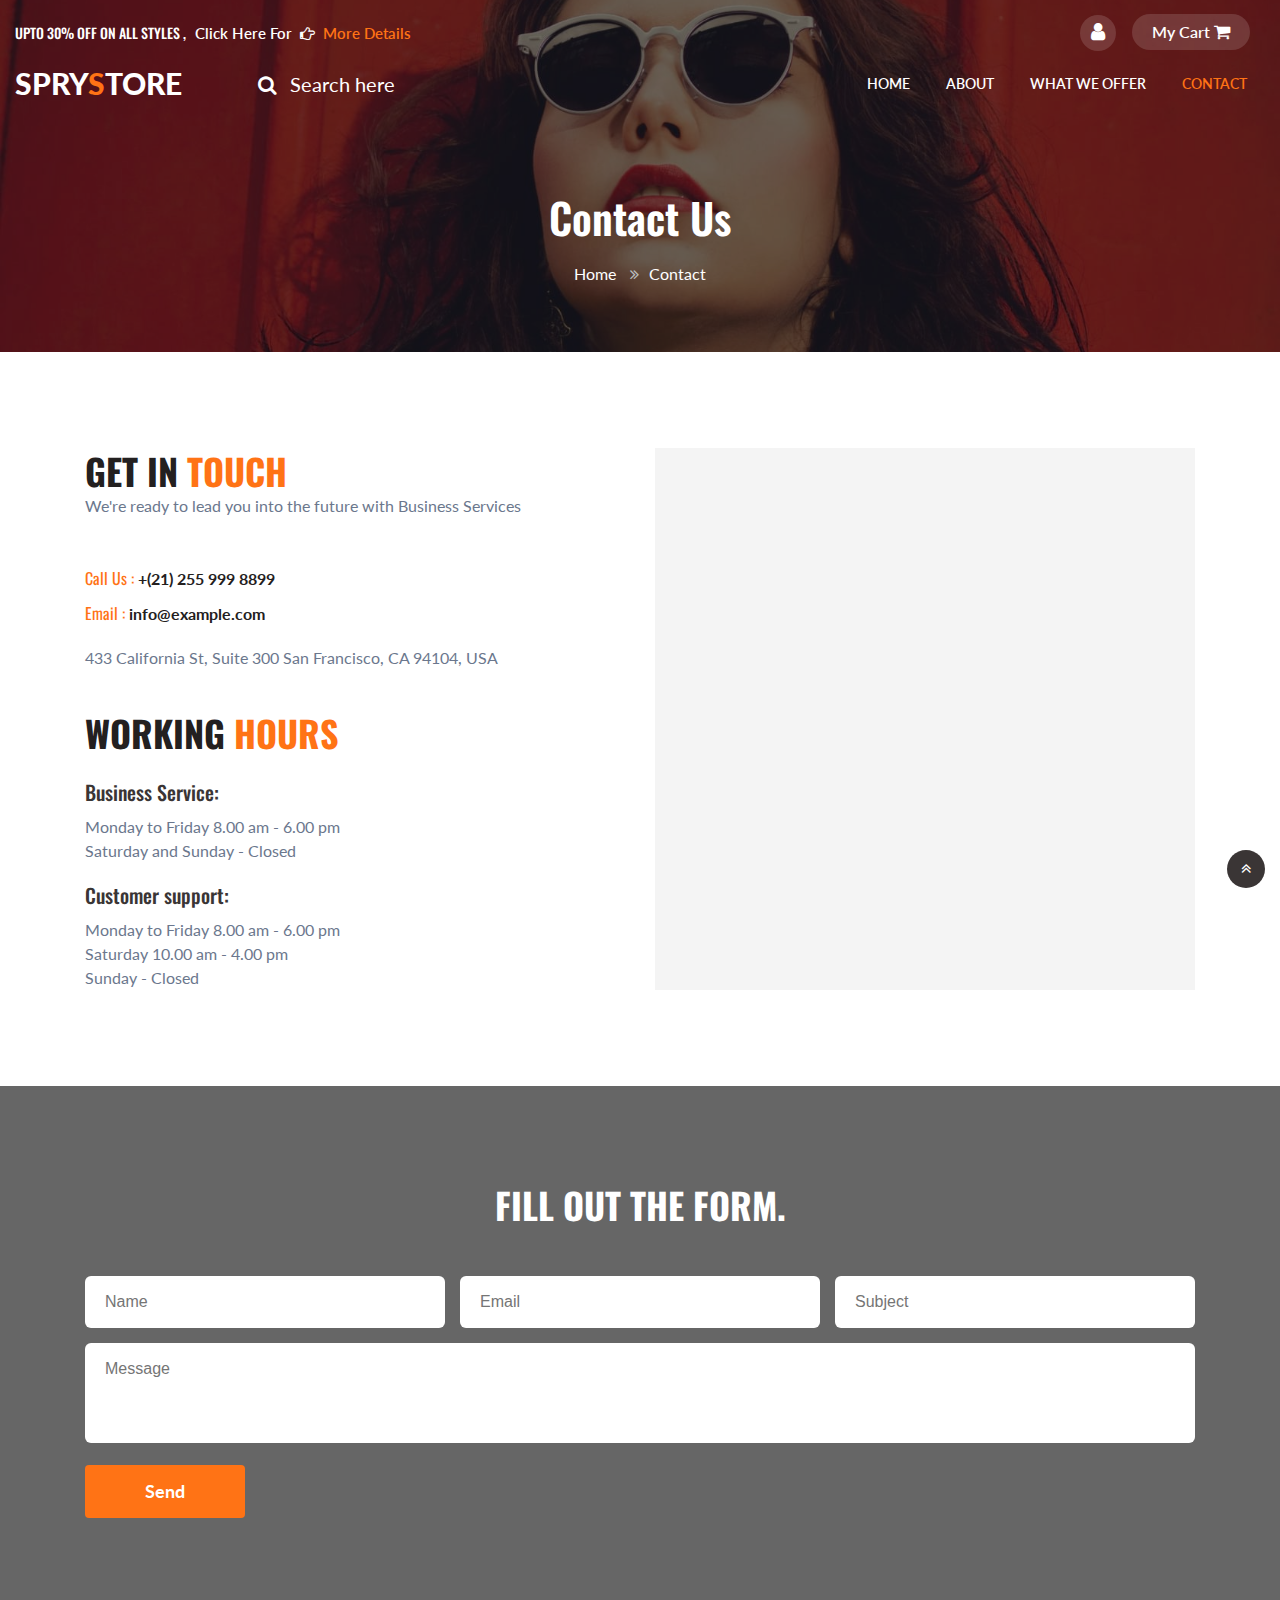
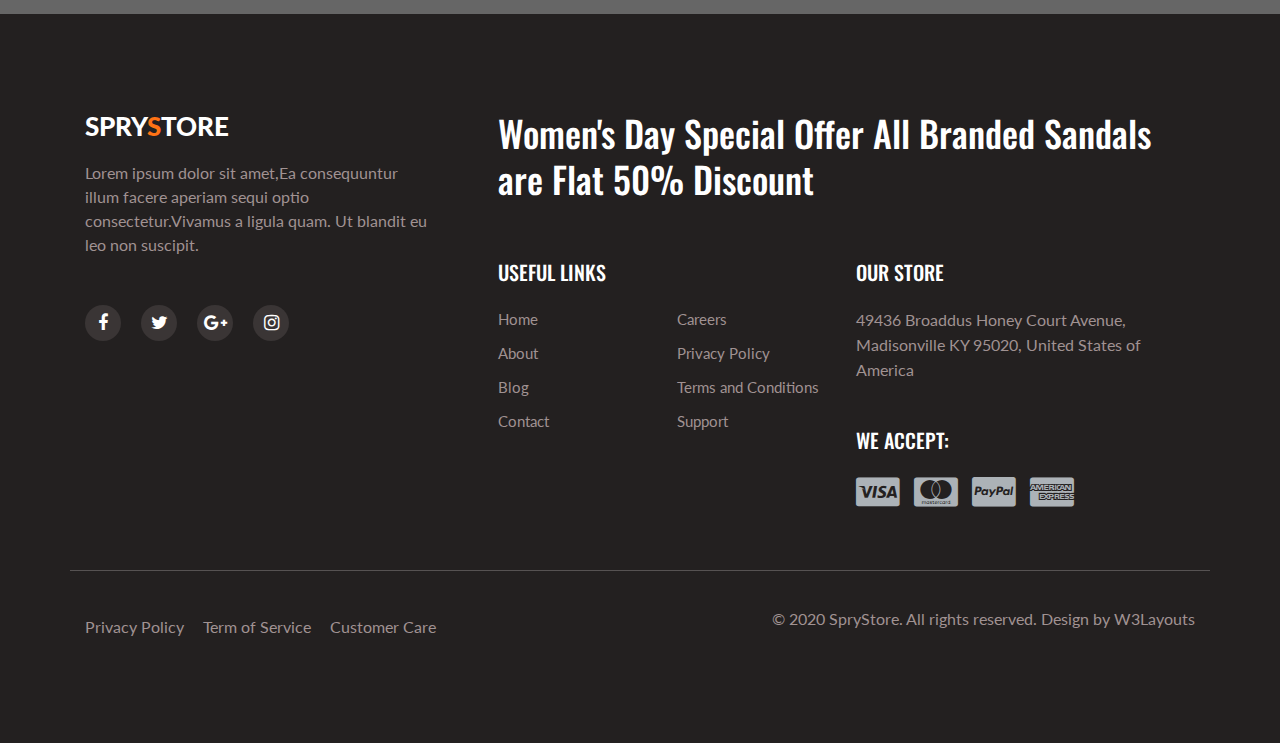
<file: Demo/sprystore/contact.html>
<!--
Author: W3layouts
Author URL: http://w3layouts.com
-->
<!doctype html>
<html lang="zxx">

<head>
  <!-- Required meta tags -->
  <meta charset="utf-8">
  <meta name="viewport" content="width=device-width, initial-scale=1, shrink-to-fit=no">
  <title>SpryStore E-commerce Category Bootstrap Responsive Website Template | Contact :: W3layouts</title>
  <!-- Template CSS -->
  <link rel="stylesheet" href="assets/css/style-starter.css">
  <!-- Template CSS -->
  <link href="//fonts.googleapis.com/css?family=Oswald:300,400,500,600&display=swap" rel="stylesheet">
  <link href="//fonts.googleapis.com/css?family=Lato:300,300i,400,400i,700,900&display=swap" rel="stylesheet">
  <!-- Template CSS -->

</head>
<body>
<section class="w3l-banner-slider-main inner-pagehny">
  <div class="breadcrumb-infhny">

    <div class="top-header-content">

      <header class="tophny-header">
        <div class="container-fluid">
          <div class="top-right-strip row">
            <!--/left-->
            <div class="top-hny-left-content col-lg-6 pl-lg-0">
              <h6>Upto 30% off on All styles , <a href="#" target="_blank"> Click here for <span
                    class="fa fa-hand-o-right hand-icon" aria-hidden="true"></span> <span class="hignlaite">More
                    details</span></a></h6>
            </div>
            <!--//left-->
            <!--/right-->
            <ul class="top-hnt-right-content col-lg-6">

              <li class="button-log usernhy">
                <a class="btn-open" href="#">
                  <span class="fa fa-user" aria-hidden="true"></span>
                </a>
              </li>
              <li class="transmitvcart galssescart2 cart cart box_1">
                <form action="#" method="post" class="last">
                  <input type="hidden" name="cmd" value="_cart">
                  <input type="hidden" name="display" value="1">
                  <button class="top_transmitv_cart" type="submit" name="submit" value="">
                    My Cart
                    <span class="fa fa-shopping-cart"></span>
                  </button>
                </form>
              </li>
            </ul>
            <!--//right-->
            <div class="overlay-login text-left">
              <button type="button" class="overlay-close1">
                <i class="fa fa-times" aria-hidden="true"></i>
              </button>
              <div class="wrap">
                <h5 class="text-center mb-4">Login Now</h5>
                <div class="login-bghny p-md-5 p-4 mx-auto mw-100">
                  <!--/login-form-->
                  <form action="#" method="post">
                    <div class="form-group">
                      <p class="login-texthny mb-2">Email address</p>
                      <input type="email" class="form-control" id="exampleInputEmail1" aria-describedby="emailHelp"
                        placeholder="" required="">
                      <small id="emailHelp" class="form-text text-muted">We'll never share your email
                        with anyone else.</small>
                    </div>
                    <div class="form-group">
                      <p class="login-texthny mb-2">Password</p>
                      <input type="password" class="form-control" id="exampleInputPassword1" placeholder="" required="">
                    </div>
                    <div class="form-check mb-2">
                      <div class="userhny-check">
                        <label class="check-remember container">
                          <input type="checkbox" class="form-check"> <span class="checkmark"></span>
                          <p class="privacy-policy">Remember me</p>
                        </label>
                        <div class="clearfix"></div>
                      </div>
                    </div>
                    <button type="submit" class="submit-login btn mb-4">Sign In</button>

                  </form>
                  <!--//login-form-->
                </div>
                <!---->
              </div>
            </div>
          </div>
        </div>
        <!--/nav-->
        <nav class="navbar navbar-expand-lg navbar-light">
          <div class="container-fluid serarc-fluid">
            <a class="navbar-brand" href="index.html">
              Spry<span class="lohny">S</span>tore</a>
            <!-- if logo is image enable this   
                    <a class="navbar-brand" href="#index.html">
                      <img src="image-path" alt="Your logo" title="Your logo" style="height:35px;" />
                    </a> -->
            <!--/search-right-->
            <div class="search-right">

              <a href="#search" title="search"><span class="fa fa-search mr-2" aria-hidden="true"></span>
                <span class="search-text">Search here</span></a>
              <!-- search popup -->


              <div id="search" class="pop-overlay">
                <div class="popup">

                  <form action="#" method="post" class="search-box">
                    <input type="search" placeholder="Keyword" name="search" required="required" autofocus="">
                    <button type="submit" class="btn">Search</button>
                  </form>

                </div>

                <a class="close" href="#">×</a>
              </div>
              <!-- /search popup -->
            </div>
            <!--//search-right-->
            <button class="navbar-toggler" type="button" data-toggle="collapse" data-target="#navbarSupportedContent"
              aria-controls="navbarSupportedContent" aria-expanded="false" aria-label="Toggle navigation">
              <span class="navbar-toggler-icon fa fa-bars"> </span>
            </button>

            <div class="collapse navbar-collapse" id="navbarSupportedContent">
              <ul class="navbar-nav ml-auto">
                <li class="nav-item">
                  <a class="nav-link" href="index.html">Home</a>
                </li>
                <li class="nav-item">
                  <a class="nav-link" href="about.html">About</a>
                </li>
                <li class="nav-item">
                  <a class="nav-link" href="about.html">What We Offer</a>
                </li>

                <li class="nav-item active">
                  <a class="nav-link" href="contact.html">Contact</a>
                </li>
              </ul>

            </div>
          </div>
        </nav>
        <!--//nav-->
      </header>
      <div class="breadcrumb-contentnhy">
        <div class="container">
          <nav aria-label="breadcrumb">
            <h2 class="hny-title text-center">Contact Us</h2>
            <ol class="breadcrumb mb-0">
              <li><a href="index.html">Home</a>
                <span class="fa fa-angle-double-right"></span></li>
              <li class="active">Contact</li>
            </ol>
          </nav>
        </div>
      </div>
    </div>
</section>
 <!-- contacts -->
 <section class="w3l-contacts-8">
    <div class="contacts-9 section-gap py-5">
      <div class="container py-lg-5">
        <div class="row top-map">
          <div class="col-lg-6 partners">
            <div class="cont-details">
              <h3 class="hny-title mb-0">Get in <span>touch</span></h5>
              <p class="mb-5">We're ready to lead you into the future with Business Services</p>
              <p class="margin-top"><span class="texthny">Call Us : </span> <a href="tel:+(21) 255 999 8899">+(21)
                  255 999 8899</a></p>
              <p> <span class="texthny">Email : </span> <a href="mailto:info@example.com">
                  info@example.com</a></p>
              <p class="margin-top"> 433 California St, Suite 300
                San Francisco, CA 94104, USA </p>
            </div>
            <div class="hours">
              <h3 class="hny-title">Working <span>Hours</span></h5>
              <h6>Business Service:</h6>
              <p> Monday to Friday 8.00 am - 6.00 pm</p>
              <p> Saturday and Sunday - Closed</p>
              <h6 class="margin-top">Customer support:</h6>
              <p> Monday to Friday 8.00 am - 6.00 pm</p>
              <p> Saturday 10.00 am - 4.00 pm</p>
              <p> Sunday - Closed</p>
            </div>
          </div>
          <div class="col-lg-6 map">
            <iframe
              src="https://www.google.com/maps/embed?pb=!1m18!1m12!1m3!1d387190.2895687731!2d-74.26055986835598!3d40.697668402590374!2m3!1f0!2f0!3f0!3m2!1i1024!2i768!4f13.1!3m3!1m2!1s0x89c24fa5d33f083b%3A0xc80b8f06e177fe62!2sNew+York%2C+NY%2C+USA!5e0!3m2!1sen!2sin!4v1562582305883!5m2!1sen!2sin"
              frameborder="0" style="border:0" allowfullscreen=""></iframe>
          </div>
        </div>
      </div>
    </div>
    <div class="map-content-9 form-bg-img">
      <div class="layer section-gap py-5">
        <div class="container py-lg-5">
          <div class="form">
            <h3 class="hny-title two text-center">Fill out the form.</h3>
            <form action="https://sendmail.w3layouts.com/submitForm"class="mt-md-5 mt-4" method="post">
              <div class="input-grids">
                <input type="text" name="w3lName" id="w3lName" placeholder="Name">
                <input type="email" name="w3lSender" id="w3lSender" placeholder="Email" required="" />
                <input type="subject" name="w3lSubject" id="w3lSubject" placeholder="Subject" required="">
              </div>
              <div class="input-textarea">
                <textarea name="w3lMessage" id="w3lMessage" placeholder="Message" required=""></textarea>
              </div>
              <button type="submit" class="btn">Send</button>
            </form>
          </div>
        </div>
      </div>
    </div>
  </section>
  <!-- //contacts -->


  <section class="w3l-footer-22">
      <!-- footer-22 -->
      <div class="footer-hny py-5">
          <div class="container py-lg-5">
              <div class="text-txt row">
                  <div class="left-side col-lg-4">
                      <h3><a class="logo-footer" href="index.html">
                            Spry<span class="lohny">S</span>tore</a></h3>
                      <!-- if logo is image enable this   
                                    <a class="navbar-brand" href="#index.html">
                                        <img src="image-path" alt="Your logo" title="Your logo" style="height:35px;" />
                                    </a> -->
                      <p>Lorem ipsum dolor sit amet,Ea consequuntur illum facere aperiam sequi optio consectetur.Vivamus
                          a ligula quam. Ut blandit eu leo non suscipit. </p>
                      <ul class="social-footerhny mt-lg-5 mt-4">

                          <li><a class="facebook" href="#"><span class="fa fa-facebook" aria-hidden="true"></span></a>
                          </li>
                          <li><a class="twitter" href="#"><span class="fa fa-twitter" aria-hidden="true"></span></a>
                          </li>
                          <li><a class="google" href="#"><span class="fa fa-google-plus" aria-hidden="true"></span></a>
                          </li>
                          <li><a class="instagram" href="#"><span class="fa fa-instagram" aria-hidden="true"></span></a>
                          </li>
                      </ul>
                  </div>

                  <div class="right-side col-lg-8 pl-lg-5">
                      <h4>Women's Day Special Offer
                        All Branded Sandals are Flat 50% Discount</h4>
                      <div class="sub-columns">
                          <div class="sub-one-left">
                              <h6>Useful Links</h6>
                              <div class="footer-hny-ul">
                                  <ul>
                                      <li><a href="index.html">Home</a></li>
                                      <li><a href="about.html">About</a></li>
                                      <li><a href="#">Blog</a></li>
                                      <li><a href="contact.html">Contact</a></li>
                                  </ul>
                                  <ul>
                                      <li><a href="#">Careers</a></li>
                                      <li><a href="#">Privacy Policy</a></li>
                                      <li><a href="#">Terms and Conditions</a></li>
                                      <li><a href="contact.html">Support</a></li>
                                  </ul>
                              </div>

                          </div>
                          <div class="sub-two-right">
                              <h6>Our Store</h6>
                              <p class="mb-5">49436 Broaddus Honey Court Avenue, Madisonville KY 95020, United States of America</p>

                              <h6>We accept:</h6>
                              <ul>
                                  <li><a class="pay-method" href="#"><span class="fa fa-cc-visa"
                                              aria-hidden="true"></span></a>
                                  </li>
                                  <li><a class="pay-method" href="#"><span class="fa fa-cc-mastercard"
                                              aria-hidden="true"></span></a>
                                  </li>
                                  <li><a class="pay-method" href="#"><span class="fa fa-cc-paypal"
                                              aria-hidden="true"></span></a>
                                  </li>
                                  <li><a class="pay-method" href="#"><span class="fa fa-cc-amex"
                                              aria-hidden="true"></span></a>
                                  </li>
                              </ul>
                          </div>
                      </div>
                  </div>
              </div>
              <div class="below-section row">
                  <div class="columns col-lg-6">
                      <ul class="jst-link">
                          <li><a href="#">Privacy Policy </a> </li>
                          <li><a href="#">Term of Service</a></li>
                          <li><a href="contact.html">Customer Care</a> </li>
                      </ul>
                  </div>
                  <div class="columns col-lg-6 text-lg-right">
                      <p>© 2020 SpryStore. All rights reserved. Design by <a href="https://w3layouts.com/" target="_blank">
                              W3Layouts</a>
                      </p>
                  </div>
                  <button onclick="topFunction()" id="movetop" title="Go to top">
                      <span class="fa fa-angle-double-up"></span>
                  </button>
              </div>
          </div>
      </div>
      <!-- //titels-5 -->
      <!-- move top -->

      <script>
          // When the user scrolls down 20px from the top of the document, show the button
          window.onscroll = function () {
              scrollFunction()
          };

          function scrollFunction() {
              if (document.body.scrollTop > 20 || document.documentElement.scrollTop > 20) {
                  document.getElementById("movetop").style.display = "block";
              } else {
                  document.getElementById("movetop").style.display = "none";
              }
          }

          // When the user clicks on the button, scroll to the top of the document
          function topFunction() {
              document.body.scrollTop = 0;
              document.documentElement.scrollTop = 0;
          }
      </script>
      <!-- /move top -->
  </section>


  </body>

  </html>

<script src="assets/js/jquery-3.3.1.min.js"></script>
<script src="assets/js/jquery-2.1.4.min.js"></script>
<!--/login-->
<script>
		$(document).ready(function () {
			$(".button-log a").click(function () {
				$(".overlay-login").fadeToggle(200);
				$(this).toggleClass('btn-open').toggleClass('btn-close');
			});
		});
		$('.overlay-close1').on('click', function () {
			$(".overlay-login").fadeToggle(200);
			$(".button-log a").toggleClass('btn-open').toggleClass('btn-close');
			open = false;
		});
  </script>
<!--//login-->
<script>
// optional
		$('#customerhnyCarousel').carousel({
				interval: 5000
    });
  </script>
 <!-- cart-js -->
 <script src="assets/js/minicart.js"></script>
 <script>
     transmitv.render();

     transmitv.cart.on('transmitv_checkout', function (evt) {
         var items, len, i;

         if (this.subtotal() > 0) {
             items = this.items();

             for (i = 0, len = items.length; i < len; i++) {}
         }
     });
 </script>
 <!-- //cart-js -->

<!-- disable body scroll which navbar is in active -->

<script>
  $(function () {
    $('.navbar-toggler').click(function () {
      $('body').toggleClass('noscroll');
    })
  });
</script>
<!-- disable body scroll which navbar is in active -->
<script src="assets/js/bootstrap.min.js"></script>
</file>
<file: dosky/assets/css/style-starter.css>
/*
Author: W3layouts
Author URL: http://w3layouts.com
 */
@charset "UTF-8";

html {
  scroll-behavior: smooth;
}

h1,
h2,
h3,
h4,
h5,
h6 {
  font-family: 'Oswald', sans-serif;
  font-weight: 600;
}

body,
body a,
body li,
body p,
.btn,
input {
  font-family: 'Lato', sans-serif;
}

body p {
  line-height: 1.5;
  font-size: 16px;
  color: #6b778d;
}

ol,
ul,
dl {
  margin-top: 0;
  margin-bottom: 0rem;
  font-family: 'Lato', sans-serif;
  padding: 0;
}

.form-control:focus {
  box-shadow: none !important;
}

body a:hover {
  color: #ff7315;
  transition: 0.3s ease;
}

body input {
  border-radius: 6px;
}

body img {
  border-radius: 6px;
}

.noscroll {
  overflow: hidden;
}

h3.hny-title,
h3.hny-title.two {
  font-size: 40px;
  line-height: 50px;
  color: #232020;
  margin-bottom: 24px;
  text-transform: uppercase;
  font-weight: 700;
}

h3.hny-title.two {
  color: #fff;
}

.mcl-yl{
  color: #ff7315;
}

h3.hny-title span,
h3.hny-title span {
  color: #ff7315;
}

a.read-more.btn {
  display: inline-block;
  outline: none;
  border: none;
  font-weight: 600;
  padding: 12px 32px;
  font-size: 16px;
  background-color: #232020;
  margin-top: 20px;
  color: #fff;
  border-radius: 25px;
  -webkit-border-radius: 25px;
  -o-border-radius: 25px;
  -ms-border-radius: 25px;
  -moz-border-radius: 25px;
}

a.read-more.btn:hover {
  background-color: #ff7315;
}

a.read-more-btn2.btn {
  display: inline-block;
  outline: none;
  border: none;
  font-weight: 600;
  padding: 12px 32px;
  font-size: 16px;
  background-color: #fff;
  margin-top: 20px;
  color: #232020;
  border-radius: 25px;
  -webkit-border-radius: 25px;
  -o-border-radius: 25px;
  -ms-border-radius: 25px;
  -moz-border-radius: 25px;
}

a.read-more-btn2.btn:hover {
  color: #fff;
  background-color: #ff7315;
}

@media (max-width: 1366px) {

  h3.hny-title,
  h3.hny-title.two {
    font-size: 36px;
    line-height: 46px;
  }
}

@media (max-width: 1199px) {
  body p {
    font-size: 15px;
  }
}

@media (max-width: 667px) {
  a.read-more-btn2.btn {
    padding: 10px 32px;
    font-size: 16px;
    margin-top: 14px;
  }
}

@media (max-width: 667px) {

  h3.hny-title,
  h3.hny-title.two {
    font-size: 30px;
    line-height: 40px;
  }

  a.read-more-btn.btn {
    margin-top: 10px;
  }
}

@media (max-width: 480px) {

  h3.hny-title,
  h3.hny-title.two {
    font-size: 28px;
    line-height: 38px;
  }
}

@media (max-width: 440px) {

  h3.hny-title,
  h3.hny-title.two {
    font-size: 26px;
    line-height: 36px;
  }
}

/*!
 *  Font Awesome 4.7.0 by @davegandy - http://fontawesome.io - @fontawesome
 *  License - http://fontawesome.io/license (Font: SIL OFL 1.1, CSS: MIT License)
 */
/* FONT PATH
 * -------------------------- */
@font-face {
  font-family: 'FontAwesome';
  src: url("../fonts/fontawesome-webfont.eot?v=4.7.0");
  src: url("../fonts/fontawesome-webfont.eot?#iefix&v=4.7.0") format("embedded-opentype"), url("../fonts/fontawesome-webfont.woff2?v=4.7.0") format("woff2"), url("../fonts/fontawesome-webfont.woff?v=4.7.0") format("woff"), url("../fonts/fontawesome-webfont.ttf?v=4.7.0") format("truetype"), url("../fonts/fontawesome-webfont.svg?v=4.7.0#fontawesomeregular") format("svg");
  font-weight: normal;
  font-style: normal;
}

.fa {
  display: inline-block;
  font: normal normal normal 14px/1 FontAwesome;
  font-size: inherit;
  text-rendering: auto;
  -webkit-font-smoothing: antialiased;
  -moz-osx-font-smoothing: grayscale;
}

/* makes the font 33% larger relative to the icon container */
.fa-lg {
  font-size: 1.33333em;
  line-height: 0.75em;
  vertical-align: -15%;
}

.fa-2x {
  font-size: 2em;
}

.fa-3x {
  font-size: 3em;
}

.fa-4x {
  font-size: 4em;
}

.fa-5x {
  font-size: 5em;
}

.fa-fw {
  width: 1.28571em;
  text-align: center;
}

.fa-ul {
  padding-left: 0;
  margin-left: 2.14286em;
  list-style-type: none;
}

.fa-ul>li {
  position: relative;
}

.fa-li {
  position: absolute;
  left: -2.14286em;
  width: 2.14286em;
  top: 0.14286em;
  text-align: center;
}

.fa-li.fa-lg {
  left: -1.85714em;
}

.fa-border {
  padding: .2em .25em .15em;
  border: solid 0.08em #eee;
  border-radius: .1em;
}

.fa-pull-left {
  float: left;
}

.fa-pull-right {
  float: right;
}

.fa.fa-pull-left {
  margin-right: .3em;
}

.fa.fa-pull-right {
  margin-left: .3em;
}

/* Deprecated as of 4.4.0 */
.pull-right {
  float: right;
}

.pull-left {
  float: left;
}

.fa.pull-left {
  margin-right: .3em;
}

.fa.pull-right {
  margin-left: .3em;
}

.fa-spin {
  -webkit-animation: fa-spin 2s infinite linear;
  animation: fa-spin 2s infinite linear;
}

.fa-pulse {
  -webkit-animation: fa-spin 1s infinite steps(8);
  animation: fa-spin 1s infinite steps(8);
}

@-webkit-keyframes fa-spin {
  0% {
    transform: rotate(0deg);
  }

  100% {
    transform: rotate(359deg);
  }
}

@keyframes fa-spin {
  0% {
    transform: rotate(0deg);
  }

  100% {
    transform: rotate(359deg);
  }
}

.fa-rotate-90 {
  -ms-filter: "progid:DXImageTransform.Microsoft.BasicImage(rotation=1)";
  transform: rotate(90deg);
}

.fa-rotate-180 {
  -ms-filter: "progid:DXImageTransform.Microsoft.BasicImage(rotation=2)";
  transform: rotate(180deg);
}

.fa-rotate-270 {
  -ms-filter: "progid:DXImageTransform.Microsoft.BasicImage(rotation=3)";
  transform: rotate(270deg);
}

.fa-flip-horizontal {
  -ms-filter: "progid:DXImageTransform.Microsoft.BasicImage(rotation=0, mirror=1)";
  transform: scale(-1, 1);
}

.fa-flip-vertical {
  -ms-filter: "progid:DXImageTransform.Microsoft.BasicImage(rotation=2, mirror=1)";
  transform: scale(1, -1);
}

:root .fa-rotate-90,
:root .fa-rotate-180,
:root .fa-rotate-270,
:root .fa-flip-horizontal,
:root .fa-flip-vertical {
  -webkit-filter: none;
  filter: none;
}

.fa-stack {
  position: relative;
  display: inline-block;
  width: 2em;
  height: 2em;
  line-height: 2em;
  vertical-align: middle;
}

.fa-stack-1x,
.fa-stack-2x {
  position: absolute;
  left: 0;
  width: 100%;
  text-align: center;
}

.fa-stack-1x {
  line-height: inherit;
}

.fa-stack-2x {
  font-size: 2em;
}

.fa-inverse {
  color: #fff;
}

/* Font Awesome uses the Unicode Private Use Area (PUA) to ensure screen
   readers do not read off random characters that represent icons */
.fa-glass:before {
  content: "";
}

.fa-music:before {
  content: "";
}

.fa-search:before {
  content: "";
}

.fa-envelope-o:before {
  content: "";
}

.fa-heart:before {
  content: "";
}

.fa-star:before {
  content: "";
}

.fa-star-o:before {
  content: "";
}

.fa-user:before {
  content: "";
}

.fa-film:before {
  content: "";
}

.fa-th-large:before {
  content: "";
}

.fa-th:before {
  content: "";
}

.fa-th-list:before {
  content: "";
}

.fa-check:before {
  content: "";
}

.fa-remove:before,
.fa-close:before,
.fa-times:before {
  content: "";
}

.fa-search-plus:before {
  content: "";
}

.fa-search-minus:before {
  content: "";
}

.fa-power-off:before {
  content: "";
}

.fa-signal:before {
  content: "";
}

.fa-gear:before,
.fa-cog:before {
  content: "";
}

.fa-trash-o:before {
  content: "";
}

.fa-home:before {
  content: "";
}

.fa-file-o:before {
  content: "";
}

.fa-clock-o:before {
  content: "";
}

.fa-road:before {
  content: "";
}

.fa-download:before {
  content: "";
}

.fa-arrow-circle-o-down:before {
  content: "";
}

.fa-arrow-circle-o-up:before {
  content: "";
}

.fa-inbox:before {
  content: "";
}

.fa-play-circle-o:before {
  content: "";
}

.fa-rotate-right:before,
.fa-repeat:before {
  content: "";
}

.fa-refresh:before {
  content: "";
}

.fa-list-alt:before {
  content: "";
}

.fa-lock:before {
  content: "";
}

.fa-flag:before {
  content: "";
}

.fa-headphones:before {
  content: "";
}

.fa-volume-off:before {
  content: "";
}

.fa-volume-down:before {
  content: "";
}

.fa-volume-up:before {
  content: "";
}

.fa-qrcode:before {
  content: "";
}

.fa-barcode:before {
  content: "";
}

.fa-tag:before {
  content: "";
}

.fa-tags:before {
  content: "";
}

.fa-book:before {
  content: "";
}

.fa-bookmark:before {
  content: "";
}

.fa-print:before {
  content: "";
}

.fa-camera:before {
  content: "";
}

.fa-font:before {
  content: "";
}

.fa-bold:before {
  content: "";
}

.fa-italic:before {
  content: "";
}

.fa-text-height:before {
  content: "";
}

.fa-text-width:before {
  content: "";
}

.fa-align-left:before {
  content: "";
}

.fa-align-center:before {
  content: "";
}

.fa-align-right:before {
  content: "";
}

.fa-align-justify:before {
  content: "";
}

.fa-list:before {
  content: "";
}

.fa-dedent:before,
.fa-outdent:before {
  content: "";
}

.fa-indent:before {
  content: "";
}

.fa-video-camera:before {
  content: "";
}

.fa-photo:before,
.fa-image:before,
.fa-picture-o:before {
  content: "";
}

.fa-pencil:before {
  content: "";
}

.fa-map-marker:before {
  content: "";
}

.fa-adjust:before {
  content: "";
}

.fa-tint:before {
  content: "";
}

.fa-edit:before,
.fa-pencil-square-o:before {
  content: "";
}

.fa-share-square-o:before {
  content: "";
}

.fa-check-square-o:before {
  content: "";
}

.fa-arrows:before {
  content: "";
}

.fa-step-backward:before {
  content: "";
}

.fa-fast-backward:before {
  content: "";
}

.fa-backward:before {
  content: "";
}

.fa-play:before {
  content: "";
}

.fa-pause:before {
  content: "";
}

.fa-stop:before {
  content: "";
}

.fa-forward:before {
  content: "";
}

.fa-fast-forward:before {
  content: "";
}

.fa-step-forward:before {
  content: "";
}

.fa-eject:before {
  content: "";
}

.fa-chevron-left:before {
  content: "";
}

.fa-chevron-right:before {
  content: "";
}

.fa-plus-circle:before {
  content: "";
}

.fa-minus-circle:before {
  content: "";
}

.fa-times-circle:before {
  content: "";
}

.fa-check-circle:before {
  content: "";
}

.fa-question-circle:before {
  content: "";
}

.fa-info-circle:before {
  content: "";
}

.fa-crosshairs:before {
  content: "";
}

.fa-times-circle-o:before {
  content: "";
}

.fa-check-circle-o:before {
  content: "";
}

.fa-ban:before {
  content: "";
}

.fa-arrow-left:before {
  content: "";
}

.fa-arrow-right:before {
  content: "";
}

.fa-arrow-up:before {
  content: "";
}

.fa-arrow-down:before {
  content: "";
}

.fa-mail-forward:before,
.fa-share:before {
  content: "";
}

.fa-expand:before {
  content: "";
}

.fa-compress:before {
  content: "";
}

.fa-plus:before {
  content: "";
}

.fa-minus:before {
  content: "";
}

.fa-asterisk:before {
  content: "";
}

.fa-exclamation-circle:before {
  content: "";
}

.fa-gift:before {
  content: "";
}

.fa-leaf:before {
  content: "";
}

.fa-fire:before {
  content: "";
}

.fa-eye:before {
  content: "";
}

.fa-eye-slash:before {
  content: "";
}

.fa-warning:before,
.fa-exclamation-triangle:before {
  content: "";
}

.fa-plane:before {
  content: "";
}

.fa-calendar:before {
  content: "";
}

.fa-random:before {
  content: "";
}

.fa-comment:before {
  content: "";
}

.fa-magnet:before {
  content: "";
}

.fa-chevron-up:before {
  content: "";
}

.fa-chevron-down:before {
  content: "";
}

.fa-retweet:before {
  content: "";
}

.fa-shopping-cart:before {
  content: "";
}

.fa-folder:before {
  content: "";
}

.fa-folder-open:before {
  content: "";
}

.fa-arrows-v:before {
  content: "";
}

.fa-arrows-h:before {
  content: "";
}

.fa-bar-chart-o:before,
.fa-bar-chart:before {
  content: "";
}

.fa-twitter-square:before {
  content: "";
}

.fa-facebook-square:before {
  content: "";
}

.fa-camera-retro:before {
  content: "";
}

.fa-key:before {
  content: "";
}

.fa-gears:before,
.fa-cogs:before {
  content: "";
}

.fa-comments:before {
  content: "";
}

.fa-thumbs-o-up:before {
  content: "";
}

.fa-thumbs-o-down:before {
  content: "";
}

.fa-star-half:before {
  content: "";
}

.fa-heart-o:before {
  content: "";
}

.fa-sign-out:before {
  content: "";
}

.fa-linkedin-square:before {
  content: "";
}

.fa-thumb-tack:before {
  content: "";
}

.fa-external-link:before {
  content: "";
}

.fa-sign-in:before {
  content: "";
}

.fa-trophy:before {
  content: "";
}

.fa-github-square:before {
  content: "";
}

.fa-upload:before {
  content: "";
}

.fa-lemon-o:before {
  content: "";
}

.fa-phone:before {
  content: "";
}

.fa-square-o:before {
  content: "";
}

.fa-bookmark-o:before {
  content: "";
}

.fa-phone-square:before {
  content: "";
}

.fa-twitter:before {
  content: "";
}

.fa-facebook-f:before,
.fa-facebook:before {
  content: "";
}

.fa-github:before {
  content: "";
}

.fa-unlock:before {
  content: "";
}

.fa-credit-card:before {
  content: "";
}

.fa-feed:before,
.fa-rss:before {
  content: "";
}

.fa-hdd-o:before {
  content: "";
}

.fa-bullhorn:before {
  content: "";
}

.fa-bell:before {
  content: "";
}

.fa-certificate:before {
  content: "";
}

.fa-hand-o-right:before {
  content: "";
}

.fa-hand-o-left:before {
  content: "";
}

.fa-hand-o-up:before {
  content: "";
}

.fa-hand-o-down:before {
  content: "";
}

.fa-arrow-circle-left:before {
  content: "";
}

.fa-arrow-circle-right:before {
  content: "";
}

.fa-arrow-circle-up:before {
  content: "";
}

.fa-arrow-circle-down:before {
  content: "";
}

.fa-globe:before {
  content: "";
}

.fa-wrench:before {
  content: "";
}

.fa-tasks:before {
  content: "";
}

.fa-filter:before {
  content: "";
}

.fa-briefcase:before {
  content: "";
}

.fa-arrows-alt:before {
  content: "";
}

.fa-group:before,
.fa-users:before {
  content: "";
}

.fa-chain:before,
.fa-link:before {
  content: "";
}

.fa-cloud:before {
  content: "";
}

.fa-flask:before {
  content: "";
}

.fa-cut:before,
.fa-scissors:before {
  content: "";
}

.fa-copy:before,
.fa-files-o:before {
  content: "";
}

.fa-paperclip:before {
  content: "";
}

.fa-save:before,
.fa-floppy-o:before {
  content: "";
}

.fa-square:before {
  content: "";
}

.fa-navicon:before,
.fa-reorder:before,
.fa-bars:before {
  content: "";
}

.fa-list-ul:before {
  content: "";
}

.fa-list-ol:before {
  content: "";
}

.fa-strikethrough:before {
  content: "";
}

.fa-underline:before {
  content: "";
}

.fa-table:before {
  content: "";
}

.fa-magic:before {
  content: "";
}

.fa-truck:before {
  content: "";
}

.fa-pinterest:before {
  content: "";
}

.fa-pinterest-square:before {
  content: "";
}

.fa-google-plus-square:before {
  content: "";
}

.fa-google-plus:before {
  content: "";
}

.fa-money:before {
  content: "";
}

.fa-caret-down:before {
  content: "";
}

.fa-caret-up:before {
  content: "";
}

.fa-caret-left:before {
  content: "";
}

.fa-caret-right:before {
  content: "";
}

.fa-columns:before {
  content: "";
}

.fa-unsorted:before,
.fa-sort:before {
  content: "";
}

.fa-sort-down:before,
.fa-sort-desc:before {
  content: "";
}

.fa-sort-up:before,
.fa-sort-asc:before {
  content: "";
}

.fa-envelope:before {
  content: "";
}

.fa-linkedin:before {
  content: "";
}

.fa-rotate-left:before,
.fa-undo:before {
  content: "";
}

.fa-legal:before,
.fa-gavel:before {
  content: "";
}

.fa-dashboard:before,
.fa-tachometer:before {
  content: "";
}

.fa-comment-o:before {
  content: "";
}

.fa-comments-o:before {
  content: "";
}

.fa-flash:before,
.fa-bolt:before {
  content: "";
}

.fa-sitemap:before {
  content: "";
}

.fa-umbrella:before {
  content: "";
}

.fa-paste:before,
.fa-clipboard:before {
  content: "";
}

.fa-lightbulb-o:before {
  content: "";
}

.fa-exchange:before {
  content: "";
}

.fa-cloud-download:before {
  content: "";
}

.fa-cloud-upload:before {
  content: "";
}

.fa-user-md:before {
  content: "";
}

.fa-stethoscope:before {
  content: "";
}

.fa-suitcase:before {
  content: "";
}

.fa-bell-o:before {
  content: "";
}

.fa-coffee:before {
  content: "";
}

.fa-cutlery:before {
  content: "";
}

.fa-file-text-o:before {
  content: "";
}

.fa-building-o:before {
  content: "";
}

.fa-hospital-o:before {
  content: "";
}

.fa-ambulance:before {
  content: "";
}

.fa-medkit:before {
  content: "";
}

.fa-fighter-jet:before {
  content: "";
}

.fa-beer:before {
  content: "";
}

.fa-h-square:before {
  content: "";
}

.fa-plus-square:before {
  content: "";
}

.fa-angle-double-left:before {
  content: "";
}

.fa-angle-double-right:before {
  content: "";
}

.fa-angle-double-up:before {
  content: "";
}

.fa-angle-double-down:before {
  content: "";
}

.fa-angle-left:before {
  content: "";
}

.fa-angle-right:before {
  content: "";
}

.fa-angle-up:before {
  content: "";
}

.fa-angle-down:before {
  content: "";
}

.fa-desktop:before {
  content: "";
}

.fa-laptop:before {
  content: "";
}

.fa-tablet:before {
  content: "";
}

.fa-mobile-phone:before,
.fa-mobile:before {
  content: "";
}

.fa-circle-o:before {
  content: "";
}

.fa-quote-left:before {
  content: "";
}

.fa-quote-right:before {
  content: "";
}

.fa-spinner:before {
  content: "";
}

.fa-circle:before {
  content: "";
}

.fa-mail-reply:before,
.fa-reply:before {
  content: "";
}

.fa-github-alt:before {
  content: "";
}

.fa-folder-o:before {
  content: "";
}

.fa-folder-open-o:before {
  content: "";
}

.fa-smile-o:before {
  content: "";
}

.fa-frown-o:before {
  content: "";
}

.fa-meh-o:before {
  content: "";
}

.fa-gamepad:before {
  content: "";
}

.fa-keyboard-o:before {
  content: "";
}

.fa-flag-o:before {
  content: "";
}

.fa-flag-checkered:before {
  content: "";
}

.fa-terminal:before {
  content: "";
}

.fa-code:before {
  content: "";
}

.fa-mail-reply-all:before,
.fa-reply-all:before {
  content: "";
}

.fa-star-half-empty:before,
.fa-star-half-full:before,
.fa-star-half-o:before {
  content: "";
}

.fa-location-arrow:before {
  content: "";
}

.fa-crop:before {
  content: "";
}

.fa-code-fork:before {
  content: "";
}

.fa-unlink:before,
.fa-chain-broken:before {
  content: "";
}

.fa-question:before {
  content: "";
}

.fa-info:before {
  content: "";
}

.fa-exclamation:before {
  content: "";
}

.fa-superscript:before {
  content: "";
}

.fa-subscript:before {
  content: "";
}

.fa-eraser:before {
  content: "";
}

.fa-puzzle-piece:before {
  content: "";
}

.fa-microphone:before {
  content: "";
}

.fa-microphone-slash:before {
  content: "";
}

.fa-shield:before {
  content: "";
}

.fa-calendar-o:before {
  content: "";
}

.fa-fire-extinguisher:before {
  content: "";
}

.fa-rocket:before {
  content: "";
}

.fa-maxcdn:before {
  content: "";
}

.fa-chevron-circle-left:before {
  content: "";
}

.fa-chevron-circle-right:before {
  content: "";
}

.fa-chevron-circle-up:before {
  content: "";
}

.fa-chevron-circle-down:before {
  content: "";
}

.fa-html5:before {
  content: "";
}

.fa-css3:before {
  content: "";
}

.fa-anchor:before {
  content: "";
}

.fa-unlock-alt:before {
  content: "";
}

.fa-bullseye:before {
  content: "";
}

.fa-ellipsis-h:before {
  content: "";
}

.fa-ellipsis-v:before {
  content: "";
}

.fa-rss-square:before {
  content: "";
}

.fa-play-circle:before {
  content: "";
}

.fa-ticket:before {
  content: "";
}

.fa-minus-square:before {
  content: "";
}

.fa-minus-square-o:before {
  content: "";
}

.fa-level-up:before {
  content: "";
}

.fa-level-down:before {
  content: "";
}

.fa-check-square:before {
  content: "";
}

.fa-pencil-square:before {
  content: "";
}

.fa-external-link-square:before {
  content: "";
}

.fa-share-square:before {
  content: "";
}

.fa-compass:before {
  content: "";
}

.fa-toggle-down:before,
.fa-caret-square-o-down:before {
  content: "";
}

.fa-toggle-up:before,
.fa-caret-square-o-up:before {
  content: "";
}

.fa-toggle-right:before,
.fa-caret-square-o-right:before {
  content: "";
}

.fa-euro:before,
.fa-eur:before {
  content: "";
}

.fa-gbp:before {
  content: "";
}

.fa-dollar:before,
.fa-usd:before {
  content: "";
}

.fa-rupee:before,
.fa-inr:before {
  content: "";
}

.fa-cny:before,
.fa-rmb:before,
.fa-yen:before,
.fa-jpy:before {
  content: "";
}

.fa-ruble:before,
.fa-rouble:before,
.fa-rub:before {
  content: "";
}

.fa-won:before,
.fa-krw:before {
  content: "";
}

.fa-bitcoin:before,
.fa-btc:before {
  content: "";
}

.fa-file:before {
  content: "";
}

.fa-file-text:before {
  content: "";
}

.fa-sort-alpha-asc:before {
  content: "";
}

.fa-sort-alpha-desc:before {
  content: "";
}

.fa-sort-amount-asc:before {
  content: "";
}

.fa-sort-amount-desc:before {
  content: "";
}

.fa-sort-numeric-asc:before {
  content: "";
}

.fa-sort-numeric-desc:before {
  content: "";
}

.fa-thumbs-up:before {
  content: "";
}

.fa-thumbs-down:before {
  content: "";
}

.fa-youtube-square:before {
  content: "";
}

.fa-youtube:before {
  content: "";
}

.fa-xing:before {
  content: "";
}

.fa-xing-square:before {
  content: "";
}

.fa-youtube-play:before {
  content: "";
}

.fa-dropbox:before {
  content: "";
}

.fa-stack-overflow:before {
  content: "";
}

.fa-instagram:before {
  content: "";
}

.fa-flickr:before {
  content: "";
}

.fa-adn:before {
  content: "";
}

.fa-bitbucket:before {
  content: "";
}

.fa-bitbucket-square:before {
  content: "";
}

.fa-tumblr:before {
  content: "";
}

.fa-tumblr-square:before {
  content: "";
}

.fa-long-arrow-down:before {
  content: "";
}

.fa-long-arrow-up:before {
  content: "";
}

.fa-long-arrow-left:before {
  content: "";
}

.fa-long-arrow-right:before {
  content: "";
}

.fa-apple:before {
  content: "";
}

.fa-windows:before {
  content: "";
}

.fa-android:before {
  content: "";
}

.fa-linux:before {
  content: "";
}

.fa-dribbble:before {
  content: "";
}

.fa-skype:before {
  content: "";
}

.fa-foursquare:before {
  content: "";
}

.fa-trello:before {
  content: "";
}

.fa-female:before {
  content: "";
}

.fa-male:before {
  content: "";
}

.fa-gittip:before,
.fa-gratipay:before {
  content: "";
}

.fa-sun-o:before {
  content: "";
}

.fa-moon-o:before {
  content: "";
}

.fa-archive:before {
  content: "";
}

.fa-bug:before {
  content: "";
}

.fa-vk:before {
  content: "";
}

.fa-weibo:before {
  content: "";
}

.fa-renren:before {
  content: "";
}

.fa-pagelines:before {
  content: "";
}

.fa-stack-exchange:before {
  content: "";
}

.fa-arrow-circle-o-right:before {
  content: "";
}

.fa-arrow-circle-o-left:before {
  content: "";
}

.fa-toggle-left:before,
.fa-caret-square-o-left:before {
  content: "";
}

.fa-dot-circle-o:before {
  content: "";
}

.fa-wheelchair:before {
  content: "";
}

.fa-vimeo-square:before {
  content: "";
}

.fa-turkish-lira:before,
.fa-try:before {
  content: "";
}

.fa-plus-square-o:before {
  content: "";
}

.fa-space-shuttle:before {
  content: "";
}

.fa-slack:before {
  content: "";
}

.fa-envelope-square:before {
  content: "";
}

.fa-wordpress:before {
  content: "";
}

.fa-openid:before {
  content: "";
}

.fa-institution:before,
.fa-bank:before,
.fa-university:before {
  content: "";
}

.fa-mortar-board:before,
.fa-graduation-cap:before {
  content: "";
}

.fa-yahoo:before {
  content: "";
}

.fa-google:before {
  content: "";
}

.fa-reddit:before {
  content: "";
}

.fa-reddit-square:before {
  content: "";
}

.fa-stumbleupon-circle:before {
  content: "";
}

.fa-stumbleupon:before {
  content: "";
}

.fa-delicious:before {
  content: "";
}

.fa-digg:before {
  content: "";
}

.fa-pied-piper-pp:before {
  content: "";
}

.fa-pied-piper-alt:before {
  content: "";
}

.fa-drupal:before {
  content: "";
}

.fa-joomla:before {
  content: "";
}

.fa-language:before {
  content: "";
}

.fa-fax:before {
  content: "";
}

.fa-building:before {
  content: "";
}

.fa-child:before {
  content: "";
}

.fa-paw:before {
  content: "";
}

.fa-spoon:before {
  content: "";
}

.fa-cube:before {
  content: "";
}

.fa-cubes:before {
  content: "";
}

.fa-behance:before {
  content: "";
}

.fa-behance-square:before {
  content: "";
}

.fa-steam:before {
  content: "";
}

.fa-steam-square:before {
  content: "";
}

.fa-recycle:before {
  content: "";
}

.fa-automobile:before,
.fa-car:before {
  content: "";
}

.fa-cab:before,
.fa-taxi:before {
  content: "";
}

.fa-tree:before {
  content: "";
}

.fa-spotify:before {
  content: "";
}

.fa-deviantart:before {
  content: "";
}

.fa-soundcloud:before {
  content: "";
}

.fa-database:before {
  content: "";
}

.fa-file-pdf-o:before {
  content: "";
}

.fa-file-word-o:before {
  content: "";
}

.fa-file-excel-o:before {
  content: "";
}

.fa-file-powerpoint-o:before {
  content: "";
}

.fa-file-photo-o:before,
.fa-file-picture-o:before,
.fa-file-image-o:before {
  content: "";
}

.fa-file-zip-o:before,
.fa-file-archive-o:before {
  content: "";
}

.fa-file-sound-o:before,
.fa-file-audio-o:before {
  content: "";
}

.fa-file-movie-o:before,
.fa-file-video-o:before {
  content: "";
}

.fa-file-code-o:before {
  content: "";
}

.fa-vine:before {
  content: "";
}

.fa-codepen:before {
  content: "";
}

.fa-jsfiddle:before {
  content: "";
}

.fa-life-bouy:before,
.fa-life-buoy:before,
.fa-life-saver:before,
.fa-support:before,
.fa-life-ring:before {
  content: "";
}

.fa-circle-o-notch:before {
  content: "";
}

.fa-ra:before,
.fa-resistance:before,
.fa-rebel:before {
  content: "";
}

.fa-ge:before,
.fa-empire:before {
  content: "";
}

.fa-git-square:before {
  content: "";
}

.fa-git:before {
  content: "";
}

.fa-y-combinator-square:before,
.fa-yc-square:before,
.fa-hacker-news:before {
  content: "";
}

.fa-tencent-weibo:before {
  content: "";
}

.fa-qq:before {
  content: "";
}

.fa-wechat:before,
.fa-weixin:before {
  content: "";
}

.fa-send:before,
.fa-paper-plane:before {
  content: "";
}

.fa-send-o:before,
.fa-paper-plane-o:before {
  content: "";
}

.fa-history:before {
  content: "";
}

.fa-circle-thin:before {
  content: "";
}

.fa-header:before {
  content: "";
}

.fa-paragraph:before {
  content: "";
}

.fa-sliders:before {
  content: "";
}

.fa-share-alt:before {
  content: "";
}

.fa-share-alt-square:before {
  content: "";
}

.fa-bomb:before {
  content: "";
}

.fa-soccer-ball-o:before,
.fa-futbol-o:before {
  content: "";
}

.fa-tty:before {
  content: "";
}

.fa-binoculars:before {
  content: "";
}

.fa-plug:before {
  content: "";
}

.fa-slideshare:before {
  content: "";
}

.fa-twitch:before {
  content: "";
}

.fa-yelp:before {
  content: "";
}

.fa-newspaper-o:before {
  content: "";
}

.fa-wifi:before {
  content: "";
}

.fa-calculator:before {
  content: "";
}

.fa-paypal:before {
  content: "";
}

.fa-google-wallet:before {
  content: "";
}

.fa-cc-visa:before {
  content: "";
}

.fa-cc-mastercard:before {
  content: "";
}

.fa-cc-discover:before {
  content: "";
}

.fa-cc-amex:before {
  content: "";
}

.fa-cc-paypal:before {
  content: "";
}

.fa-cc-stripe:before {
  content: "";
}

.fa-bell-slash:before {
  content: "";
}

.fa-bell-slash-o:before {
  content: "";
}

.fa-trash:before {
  content: "";
}

.fa-copyright:before {
  content: "";
}

.fa-at:before {
  content: "";
}

.fa-eyedropper:before {
  content: "";
}

.fa-paint-brush:before {
  content: "";
}

.fa-birthday-cake:before {
  content: "";
}

.fa-area-chart:before {
  content: "";
}

.fa-pie-chart:before {
  content: "";
}

.fa-line-chart:before {
  content: "";
}

.fa-lastfm:before {
  content: "";
}

.fa-lastfm-square:before {
  content: "";
}

.fa-toggle-off:before {
  content: "";
}

.fa-toggle-on:before {
  content: "";
}

.fa-bicycle:before {
  content: "";
}

.fa-bus:before {
  content: "";
}

.fa-ioxhost:before {
  content: "";
}

.fa-angellist:before {
  content: "";
}

.fa-cc:before {
  content: "";
}

.fa-shekel:before,
.fa-sheqel:before,
.fa-ils:before {
  content: "";
}

.fa-meanpath:before {
  content: "";
}

.fa-buysellads:before {
  content: "";
}

.fa-connectdevelop:before {
  content: "";
}

.fa-dashcube:before {
  content: "";
}

.fa-forumbee:before {
  content: "";
}

.fa-leanpub:before {
  content: "";
}

.fa-sellsy:before {
  content: "";
}

.fa-shirtsinbulk:before {
  content: "";
}

.fa-simplybuilt:before {
  content: "";
}

.fa-skyatlas:before {
  content: "";
}

.fa-cart-plus:before {
  content: "";
}

.fa-cart-arrow-down:before {
  content: "";
}

.fa-diamond:before {
  content: "";
}

.fa-ship:before {
  content: "";
}

.fa-user-secret:before {
  content: "";
}

.fa-motorcycle:before {
  content: "";
}

.fa-street-view:before {
  content: "";
}

.fa-heartbeat:before {
  content: "";
}

.fa-venus:before {
  content: "";
}

.fa-mars:before {
  content: "";
}

.fa-mercury:before {
  content: "";
}

.fa-intersex:before,
.fa-transgender:before {
  content: "";
}

.fa-transgender-alt:before {
  content: "";
}

.fa-venus-double:before {
  content: "";
}

.fa-mars-double:before {
  content: "";
}

.fa-venus-mars:before {
  content: "";
}

.fa-mars-stroke:before {
  content: "";
}

.fa-mars-stroke-v:before {
  content: "";
}

.fa-mars-stroke-h:before {
  content: "";
}

.fa-neuter:before {
  content: "";
}

.fa-genderless:before {
  content: "";
}

.fa-facebook-official:before {
  content: "";
}

.fa-pinterest-p:before {
  content: "";
}

.fa-whatsapp:before {
  content: "";
}

.fa-server:before {
  content: "";
}

.fa-user-plus:before {
  content: "";
}

.fa-user-times:before {
  content: "";
}

.fa-hotel:before,
.fa-bed:before {
  content: "";
}

.fa-viacoin:before {
  content: "";
}

.fa-train:before {
  content: "";
}

.fa-subway:before {
  content: "";
}

.fa-medium:before {
  content: "";
}

.fa-yc:before,
.fa-y-combinator:before {
  content: "";
}

.fa-optin-monster:before {
  content: "";
}

.fa-opencart:before {
  content: "";
}

.fa-expeditedssl:before {
  content: "";
}

.fa-battery-4:before,
.fa-battery:before,
.fa-battery-full:before {
  content: "";
}

.fa-battery-3:before,
.fa-battery-three-quarters:before {
  content: "";
}

.fa-battery-2:before,
.fa-battery-half:before {
  content: "";
}

.fa-battery-1:before,
.fa-battery-quarter:before {
  content: "";
}

.fa-battery-0:before,
.fa-battery-empty:before {
  content: "";
}

.fa-mouse-pointer:before {
  content: "";
}

.fa-i-cursor:before {
  content: "";
}

.fa-object-group:before {
  content: "";
}

.fa-object-ungroup:before {
  content: "";
}

.fa-sticky-note:before {
  content: "";
}

.fa-sticky-note-o:before {
  content: "";
}

.fa-cc-jcb:before {
  content: "";
}

.fa-cc-diners-club:before {
  content: "";
}

.fa-clone:before {
  content: "";
}

.fa-balance-scale:before {
  content: "";
}

.fa-hourglass-o:before {
  content: "";
}

.fa-hourglass-1:before,
.fa-hourglass-start:before {
  content: "";
}

.fa-hourglass-2:before,
.fa-hourglass-half:before {
  content: "";
}

.fa-hourglass-3:before,
.fa-hourglass-end:before {
  content: "";
}

.fa-hourglass:before {
  content: "";
}

.fa-hand-grab-o:before,
.fa-hand-rock-o:before {
  content: "";
}

.fa-hand-stop-o:before,
.fa-hand-paper-o:before {
  content: "";
}

.fa-hand-scissors-o:before {
  content: "";
}

.fa-hand-lizard-o:before {
  content: "";
}

.fa-hand-spock-o:before {
  content: "";
}

.fa-hand-pointer-o:before {
  content: "";
}

.fa-hand-peace-o:before {
  content: "";
}

.fa-trademark:before {
  content: "";
}

.fa-registered:before {
  content: "";
}

.fa-creative-commons:before {
  content: "";
}

.fa-gg:before {
  content: "";
}

.fa-gg-circle:before {
  content: "";
}

.fa-tripadvisor:before {
  content: "";
}

.fa-odnoklassniki:before {
  content: "";
}

.fa-odnoklassniki-square:before {
  content: "";
}

.fa-get-pocket:before {
  content: "";
}

.fa-wikipedia-w:before {
  content: "";
}

.fa-safari:before {
  content: "";
}

.fa-chrome:before {
  content: "";
}

.fa-firefox:before {
  content: "";
}

.fa-opera:before {
  content: "";
}

.fa-internet-explorer:before {
  content: "";
}

.fa-tv:before,
.fa-television:before {
  content: "";
}

.fa-contao:before {
  content: "";
}

.fa-500px:before {
  content: "";
}

.fa-amazon:before {
  content: "";
}

.fa-calendar-plus-o:before {
  content: "";
}

.fa-calendar-minus-o:before {
  content: "";
}

.fa-calendar-times-o:before {
  content: "";
}

.fa-calendar-check-o:before {
  content: "";
}

.fa-industry:before {
  content: "";
}

.fa-map-pin:before {
  content: "";
}

.fa-map-signs:before {
  content: "";
}

.fa-map-o:before {
  content: "";
}

.fa-map:before {
  content: "";
}

.fa-commenting:before {
  content: "";
}

.fa-commenting-o:before {
  content: "";
}

.fa-houzz:before {
  content: "";
}

.fa-vimeo:before {
  content: "";
}

.fa-black-tie:before {
  content: "";
}

.fa-fonticons:before {
  content: "";
}

.fa-reddit-alien:before {
  content: "";
}

.fa-edge:before {
  content: "";
}

.fa-credit-card-alt:before {
  content: "";
}

.fa-codiepie:before {
  content: "";
}

.fa-modx:before {
  content: "";
}

.fa-fort-awesome:before {
  content: "";
}

.fa-usb:before {
  content: "";
}

.fa-product-hunt:before {
  content: "";
}

.fa-mixcloud:before {
  content: "";
}

.fa-scribd:before {
  content: "";
}

.fa-pause-circle:before {
  content: "";
}

.fa-pause-circle-o:before {
  content: "";
}

.fa-stop-circle:before {
  content: "";
}

.fa-stop-circle-o:before {
  content: "";
}

.fa-shopping-bag:before {
  content: "";
}

.fa-shopping-basket:before {
  content: "";
}

.fa-hashtag:before {
  content: "";
}

.fa-bluetooth:before {
  content: "";
}

.fa-bluetooth-b:before {
  content: "";
}

.fa-percent:before {
  content: "";
}

.fa-gitlab:before {
  content: "";
}

.fa-wpbeginner:before {
  content: "";
}

.fa-wpforms:before {
  content: "";
}

.fa-envira:before {
  content: "";
}

.fa-universal-access:before {
  content: "";
}

.fa-wheelchair-alt:before {
  content: "";
}

.fa-question-circle-o:before {
  content: "";
}

.fa-blind:before {
  content: "";
}

.fa-audio-description:before {
  content: "";
}

.fa-volume-control-phone:before {
  content: "";
}

.fa-braille:before {
  content: "";
}

.fa-assistive-listening-systems:before {
  content: "";
}

.fa-asl-interpreting:before,
.fa-american-sign-language-interpreting:before {
  content: "";
}

.fa-deafness:before,
.fa-hard-of-hearing:before,
.fa-deaf:before {
  content: "";
}

.fa-glide:before {
  content: "";
}

.fa-glide-g:before {
  content: "";
}

.fa-signing:before,
.fa-sign-language:before {
  content: "";
}

.fa-low-vision:before {
  content: "";
}

.fa-viadeo:before {
  content: "";
}

.fa-viadeo-square:before {
  content: "";
}

.fa-snapchat:before {
  content: "";
}

.fa-snapchat-ghost:before {
  content: "";
}

.fa-snapchat-square:before {
  content: "";
}

.fa-pied-piper:before {
  content: "";
}

.fa-first-order:before {
  content: "";
}

.fa-yoast:before {
  content: "";
}

.fa-themeisle:before {
  content: "";
}

.fa-google-plus-circle:before,
.fa-google-plus-official:before {
  content: "";
}

.fa-fa:before,
.fa-font-awesome:before {
  content: "";
}

.fa-handshake-o:before {
  content: "";
}

.fa-envelope-open:before {
  content: "";
}

.fa-envelope-open-o:before {
  content: "";
}

.fa-linode:before {
  content: "";
}

.fa-address-book:before {
  content: "";
}

.fa-address-book-o:before {
  content: "";
}

.fa-vcard:before,
.fa-address-card:before {
  content: "";
}

.fa-vcard-o:before,
.fa-address-card-o:before {
  content: "";
}

.fa-user-circle:before {
  content: "";
}

.fa-user-circle-o:before {
  content: "";
}

.fa-user-o:before {
  content: "";
}

.fa-id-badge:before {
  content: "";
}

.fa-drivers-license:before,
.fa-id-card:before {
  content: "";
}

.fa-drivers-license-o:before,
.fa-id-card-o:before {
  content: "";
}

.fa-quora:before {
  content: "";
}

.fa-free-code-camp:before {
  content: "";
}

.fa-telegram:before {
  content: "";
}

.fa-thermometer-4:before,
.fa-thermometer:before,
.fa-thermometer-full:before {
  content: "";
}

.fa-thermometer-3:before,
.fa-thermometer-three-quarters:before {
  content: "";
}

.fa-thermometer-2:before,
.fa-thermometer-half:before {
  content: "";
}

.fa-thermometer-1:before,
.fa-thermometer-quarter:before {
  content: "";
}

.fa-thermometer-0:before,
.fa-thermometer-empty:before {
  content: "";
}

.fa-shower:before {
  content: "";
}

.fa-bathtub:before,
.fa-s15:before,
.fa-bath:before {
  content: "";
}

.fa-podcast:before {
  content: "";
}

.fa-window-maximize:before {
  content: "";
}

.fa-window-minimize:before {
  content: "";
}

.fa-window-restore:before {
  content: "";
}

.fa-times-rectangle:before,
.fa-window-close:before {
  content: "";
}

.fa-times-rectangle-o:before,
.fa-window-close-o:before {
  content: "";
}

.fa-bandcamp:before {
  content: "";
}

.fa-grav:before {
  content: "";
}

.fa-etsy:before {
  content: "";
}

.fa-imdb:before {
  content: "";
}

.fa-ravelry:before {
  content: "";
}

.fa-eercast:before {
  content: "";
}

.fa-microchip:before {
  content: "";
}

.fa-snowflake-o:before {
  content: "";
}

.fa-superpowers:before {
  content: "";
}

.fa-wpexplorer:before {
  content: "";
}

.fa-meetup:before {
  content: "";
}

.sr-only {
  position: absolute;
  width: 1px;
  height: 1px;
  padding: 0;
  margin: -1px;
  overflow: hidden;
  clip: rect(0, 0, 0, 0);
  border: 0;
}

.sr-only-focusable:active,
.sr-only-focusable:focus {
  position: static;
  width: auto;
  height: auto;
  margin: 0;
  overflow: visible;
  clip: auto;
}

.w3l-banner-slider-main {
  /*--/top-right-strip--*/
  /*--//top-right-strip-*/
  /*--/login--*/
  /*-- /checkbox --*/
  /*-- //checkbox --*/
  /*-- //login --*/
  /*-- //registration --*/
  /*styling open close button*/
  /*overlay*/
  /*--/login--*/
  /*--/search--*/
  /*--//search--*/
  /*--//--*/
  /*--/nav--*/
  /*---*/
  /*--//nav--*/
  /*--/slider--*/
  /*--//slider--*/
  /*--/responsive design --*/
  /*--//slider--*/
  /*--//responsive design --*/
}

.w3l-banner-slider-main .top-right-strip {
  padding: 15px 15px 0 15px;
  align-items: center;
}

.w3l-banner-slider-main .top-hny-left-content h6 {
  font-size: 14px;
  line-height: 26px;
  color: #fff;
  margin: 0;
  text-transform: uppercase;
}

.w3l-banner-slider-main .top-hny-left-content a {
  color: #fff;
  margin-left: 6px;
  font-weight: 600;
  text-transform: capitalize;
  font-size: 15px;
}

.w3l-banner-slider-main .hand-icon {
  margin: 0 4px;
}

.w3l-banner-slider-main span.hignlaite {
  color: #ff7315;
}

.w3l-banner-slider-main span.hignlaite:hover {
  text-decoration: underline;
}

.w3l-banner-slider-main ul.top-hnt-right-content {
  justify-content: flex-end;
  display: flex;
  align-items: center;
}

.w3l-banner-slider-main ul.top-hnt-right-content li {
  margin-left: 16px;
  list-style: none;
  color: #fff;
}

.w3l-banner-slider-main ul.top-hnt-right-content li a {
  color: #fff;
}

.w3l-banner-slider-main ul.top-hnt-right-content li.usernhy a {
  color: #fff;
  width: 36px;
  height: 36px;
  background: rgba(255, 255, 255, 0.141);
  border-radius: 50%;
  display: inline-block;
  text-align: center;
}

.w3l-banner-slider-main ul.top-hnt-right-content li.usernhy a:hover {
  background: #ff7315;
}

.w3l-banner-slider-main a.btn-open span.fa {
  line-height: 34px;
  font-size: 20px;
}

.w3l-banner-slider-main p.login-texthny {
  color: #f4f4f4;
  font-size: 16px;
  font-weight: 600;
  text-transform: capitalize;
}

.w3l-banner-slider-main .login label {
  color: #fff;
}

.w3l-banner-slider-main .login a {
  color: #b4b7bb;
}

.w3l-banner-slider-main .login-bghny .form-check label {
  color: #fff;
  font-size: 14px;
  cursor: pointer;
}

.w3l-banner-slider-main .login-bghny .form-control {
  border-radius: 4px;
  outline: none;
  border: none;
  color: #6b778d;
  font-size: 16px;
  padding: 10px 10px;
  background: #fff;
}

.w3l-banner-slider-main .login-bghny .form-control:focus {
  background: #f4f4f4;
}

.w3l-banner-slider-main button.submit-login.btn {
  box-shadow: none;
  background: #ff7315;
  padding: 12px 20px;
  border-radius: 25px;
  border: none;
  color: #fff;
  font-size: 16px;
  display: block;
  width: 100%;
  font-weight: 600;
}



.w3l-banner-slider-main .wrap {
  margin: 5em auto 0;
}

.w3l-banner-slider-main .wrap h5 {
  font-size: 2em;
  color: #fff;
}

.w3l-banner-slider-main .wrap ul.wrap-nav {
  border-bottom: 1px solid #575757;
  text-transform: capitalize;
  padding: 150px 0px 100px;
}

.w3l-banner-slider-main .wrap ul.wrap-nav li {
  font-size: 20px;
  display: inline-block;
  vertical-align: top;
  width: 24%;
  position: relative;
}

.w3l-banner-slider-main .wrap ul.wrap-nav li a {
  color: #34B484;
  display: block;
  padding: 8px 0;
  text-decoration: none;
  transition: all .2s linear 0s;
  transition-property: all .2s linear 0s;
  -moz-transition: all .2s linear 0s;
  -webkit-transition: all .2s linear 0s;
  -o-transition: all .2s linear 0s;
}

.w3l-banner-slider-main .wrap ul.wrap-nav li a:hover {
  color: #f0f0f0;
}

.w3l-banner-slider-main .wrap ul.wrap-nav ul {
  padding: 20px 0;
}

.w3l-banner-slider-main .wrap ul.wrap-nav ul li {
  display: block;
  font-size: 13px;
  width: 100%;
  color: #e9e9e9;
}

.w3l-banner-slider-main .wrap ul.wrap-nav ul li a {
  color: #f0f0f0;
}

.w3l-banner-slider-main .wrap ul.wrap-nav ul li a:hover {
  color: #34B484;
}

@media screen and (max-width: 48em) {
  .w3l-banner-slider-main .wrap ul.wrap-nav>li {
    width: 100%;
    padding: 20px 0;
    border-bottom: 1px solid #575757;
  }

  .w3l-banner-slider-main .wrap ul.wrap-nav {
    padding: 30px 0px 0px;
  }
}

.w3l-banner-slider-main .content {
  width: 100%;
  margin-top: 200px;
  font-size: 20px;
  color: #333;
  text-align: center;
}


.w3l-banner-slider-main .top-header-content {
  position: relative;
}

.w3l-banner-slider-main header.tophny-header {
  position: absolute;
  z-index: 9;
  width: 100%;
  margin: 0 auto;
  left: 0;
  right: 0;
}

.w3l-banner-slider-main .navbar-expand-lg .navbar-nav .dropdown-menu {
  transform: translateX(-50px);
}

.w3l-banner-slider-main .navbar-expand-lg .navbar-nav .dropdown-menu:before {
  content: '';
  width: 10px;
  height: 10px;
  background: #fff;
  border: 1px #d5d5d5ee solid;
  display: block;
  border-right: none;
  border-bottom: none;
  transform: translateX(-50%) rotateZ(45deg);
  position: absolute;
  top: -5px;
  left: 49%;
  z-index: 1001;
}

.w3l-banner-slider-main .dropdown-toggle::after {
  margin-left: 0.1em;
  border-top: 0.3em solid;
  border-right: 0.2em solid transparent;
  border-left: 0.2em solid transparent;
  vertical-align: middle;
}

.w3l-banner-slider-main .dropdown-item:hover,
.w3l-banner-slider-main .dropdown-item:focus {
  color: #ff7315;
  text-decoration: none;
  background-color: transparent;
}

.w3l-banner-slider-main nav.navbar {
  background-color: transparent;
  padding: 10px 0;
}

.w3l-banner-slider-main a.navbar-brand {
  color: #fff;
  font-size: 30px;
  padding: 0;
  font-weight: 900;
  text-transform: uppercase;
}

.w3l-banner-slider-main a.navbar-brand:hover {
  color: #fff;
}

.w3l-banner-slider-main span.lohny {
  margin-bottom: 0;
  color: #ff7315;
}

.w3l-banner-slider-main .navbar-light .navbar-brand:hover,
.w3l-banner-slider-main .navbar-light .navbar-brand:focus {
  opacity: 0.9;
}

.w3l-banner-slider-main .navbar-light .navbar-nav .show>.nav-link,
.w3l-banner-slider-main .navbar-light .navbar-nav .active>.nav-link,
.w3l-banner-slider-main .navbar-light .navbar-nav .nav-link.show,
.w3l-banner-slider-main .navbar-light .navbar-nav .nav-link.active {
  color: #ff7315;
}

.w3l-banner-slider-main .navbar-light .navbar-nav .nav-link:hover,
.w3l-banner-slider-main .navbar-light .navbar-nav .nav-link:focus {
  color: #ff7315;
}

.w3l-banner-slider-main .navbar-light .navbar-nav .nav-link {
  color: #fff;
  text-transform: uppercase;
  font-weight: 600;
  font-size: 14px;
}

.w3l-banner-slider-main li.nav-item {
  margin: 0px 10px;
}

.w3l-banner-slider-main li.nav-item:nth-child(6) {
  margin-right: 0px;
}

.w3l-banner-slider-main .navbar-toggler {
  padding: 0.45rem 0.6rem;
  font-size: 1rem;
  background-color: #cfdce8;
  border: none;
}

@media (max-width: 1280px) {
  .w3l-banner-slider-main li.nav-item {
    margin: 0px 10px;
  }
}

@media (max-width: 992px) {
  .w3l-banner-slider-main .navbar-expand-lg .navbar-nav .dropdown-menu {
    transform: translateX(0px);
  }

  .w3l-banner-slider-main .navbar-expand-lg .navbar-nav .dropdown-menu:before {
    top: -5px;
    left: 4%;
  }

  .w3l-banner-slider-main div#navbarSupportedContent {
    background: #232020f2;
    padding: 10px;
    border-radius: 6px;
    position: relative;
    border: 1px #232020 solid;
    max-height: calc(100vh - 120px);
    overflow: auto;
    margin-top: 6px;
  }

  .w3l-banner-slider-main div#navbarSupportedContent:before {
    content: '';
    width: 10px;
    height: 10px;
    background: var(--theme-color);
    border-left: 1px rgba(0, 0, 0, 0.09) solid;
    border-top: 1px rgba(0, 0, 0, 0.09) solid;
    display: block;
    transform: translateX(-50%) rotateZ(45deg);
    position: absolute;
    top: -5px;
    right: 12px;
    opacity: 0;
  }

  .w3l-banner-slider-main div#navbarSupportedContent {
    overflow: inherit;
  }

  .w3l-banner-slider-main .dropdown-item {
    display: block;
    width: 100%;
    padding: 0.25rem 1rem;
  }

  
}

@media (max-width: 991px) {
  .w3l-banner-slider-main nav.navbar.navbar-expand-lg.navbar-light {
    padding: 10px 15px;
  }

  .w3l-banner-slider-main a.navbar-brand {
    font-size: 28px;
  }

  .w3l-banner-slider-main .navbar-light .navbar-toggler-icon {
    background-image: none;
  }

  .w3l-banner-slider-main .navbar-toggler {
    padding: 0.4rem 0.5rem;
    font-size: 1rem;
    background-color: transparent;
    border: none;
  }

  .w3l-banner-slider-main .navbar-light .navbar-toggler {
    color: #ff7315;
    border-color: #fff;
    background: #fff;
    cursor: pointer;
  }

  .w3l-banner-slider-main .navbar-toggler-icon {
    display: inline-block;
    width: 1.2em;
    height: 1.2em;
    vertical-align: middle;
  }

  .w3l-banner-slider-main span.navbar-toggler-icon.fa.fa-bars {
    font-size: 20px;
    line-height: 1.2em;
  }

  .w3l-banner-slider-main button.navbar-toggler {
    outline: none;
  }
}

@media (max-width: 769px) {
  .w3l-banner-slider-main .top-hny-left-content {
    display: none;
  }

  .w3l-banner-slider-main a.navbar-brand {
    font-size: 24px;
  }

  .w3l-banner-slider-main .top-hnt-right-content {
    display: flex;
    align-items: center;
    padding: 0;
  }

  
  .w3l-banner-slider-main ul.top-hnt-right-content {
    display: grid;
    align-items: center;
    grid-template-columns: 1fr 1fr;
  }

  .w3l-banner-slider-main ul.top-hnt-right-content li {
    margin-left: 0;
  }


  .w3l-banner-slider-main .container-fluid.serarc-fluid,
  .w3l-banner-slider-main .serarc-fluid.container-sm,
  .w3l-banner-slider-main .serarc-fluid.container-md,
  .w3l-banner-slider-main .serarc-fluid.container-lg,
  .w3l-banner-slider-main .serarc-fluid.container-xl {
    justify-content: inherit;
  }
}

.w3l-banner-slider-main .bannerhny-content {
  display: grid;
  grid-template-columns: 2fr 1fr;
  align-items: center;
}

.w3l-banner-slider-main ol.carousel-indicators {
  margin: 0;
}

.w3l-banner-slider-main .carousel-item {
  min-height: 46em;
  position: relative;
  z-index: 1;
}

.w3l-banner-slider-main .carousel-item {
  background: url(../images/banner1.jpg) no-repeat center;
  background-size: cover;
  -webkit-background-size: cover;
  -o-background-size: cover;
  -ms-background-size: cover;
  -moz-background-size: cover;
}

.w3l-banner-slider-main .carousel-item.item2 {
  background: url(../images/banner2.jpg) no-repeat center;
  background-size: cover;
  -webkit-background-size: cover;
  -o-background-size: cover;
  -ms-background-size: cover;
  -moz-background-size: cover;
}

.w3l-banner-slider-main .carousel-item.item3 {
  background: url(../images/banner3.jpg) no-repeat center;
  background-size: cover;
  -webkit-background-size: cover;
  -o-background-size: cover;
  -ms-background-size: cover;
  -moz-background-size: cover;
}

.w3l-banner-slider-main .carousel-item.item4 {
  background: url(../images/banner4.jpg) no-repeat center;
  background-size: cover;
  -webkit-background-size: cover;
  -o-background-size: cover;
  -ms-background-size: cover;
  -moz-background-size: cover;
}

.w3l-banner-slider-main .carousel-item:before {
  content: "";
  background: rgba(16, 16, 16, 0.470588);
  position: absolute;
  top: 0;
  min-height: 100%;
  left: 0;
  right: 0;
  z-index: -1;
}

.w3l-banner-slider-main .carousel-caption h3 {
  font-size: 62px;
  text-transform: uppercase;
  line-height: 72px;
}

.w3l-banner-slider-main .carousel-caption p {
  color: #fff;
  text-transform: capitalize;
  font-size: 16px;
  opacity: 0.8;
}

.w3l-banner-slider-main a.shop-button.btn {
  display: inline-block;
  outline: none;
  border: none;
  font-weight: 600;
  padding: 10px 26px;
  font-size: 16px;
  background-color: #fff;
  margin-top: 30px;
  color: #232020;
  border-radius: 25px;
}

.w3l-banner-slider-main a.shop-button.btn:hover {
  background: #ff7315;
  color: #fff;
}

.w3l-banner-slider-main .b-ck {
  display: block;
}

.w3l-banner-slider-main .right-banner {
  background: url(../images/left3.jpg) no-repeat center;
  background-size: cover;
  display: grid;
  align-items: center;
  /* min-height: 100%; */
  min-height: 46em;
}

.w3l-banner-slider-main .right-1 {
  padding: 4em;
}

.w3l-banner-slider-main .right-1 h4 {
  font-size: 56px;
  text-transform: uppercase;
  line-height: 66px;
  color: #fff;
}

.w3l-banner-slider-main .carousel-indicators {
  bottom: 7%;
  left: 0%;
  cursor: pointer;
  display: none;
}

.w3l-banner-slider-main .carousel-caption {
  text-align: left;
  margin: 0 auto;
  position: absolute;
  right: 15%;
  bottom: 28%;
  left: 15%;
  z-index: 10;
  padding: 0;
}

.w3l-banner-slider-main .carousel-item>img {
  position: absolute;
  top: 0;
  left: 0;
  min-width: 100%;
  min-height: 46em;
}

.w3l-banner-slider-main .carousel-control {
  min-height: 46em;
}

.w3l-banner-slider-main .carousel-indicators li {
  box-sizing: content-box;
  flex: 0 1 auto;
  width: 30px;
  height: 3px;
  margin-right: 3px;
  margin-left: 3px;
  text-indent: -999px;
  cursor: pointer;
  background-color: #fff;
  background-clip: padding-box;
  border-top: 10px solid transparent;
  border-bottom: 10px solid transparent;
  opacity: 0.5;
  transition: opacity 0.6s ease;
}

.w3l-banner-slider-main .carousel-indicators .active {
  background: #03cce6;
  width: 30px;
  height: 3px;
}

.w3l-banner-slider-main .carousel-control-prev,
.w3l-banner-slider-main .carousel-control-next {
  background: none;
  position: absolute;
  top: 42%;
  bottom: 0;
  z-index: 1;
  display: flex;
  align-items: center;
  justify-content: center;
  color: #fff;
  text-align: center;
  /* opacity: 0.5; */
  transition: opacity 0.15s ease;
  height: 50px;
  width: 60px;
  padding: -10px;
  opacity: 0.9;
}

.w3l-banner-slider-main .bannerhny-content-1 {
  list-style: none;
  display: grid;
  grid-template-columns: 2fr 1fr;
  margin: 0;
  padding: 0;
}

.w3l-banner-slider-main .right-2 {
  background: url(../images/1.jpg) no-repeat center;
  background-size: cover;
  display: grid;
  align-items: center;
  min-height: 50%;
  padding: 4em;
  position: relative;
  z-index: 1;
}

.w3l-banner-slider-main .left-2 {
  background: url(../images/2.jpg) no-repeat center;
  background-size: cover;
  display: grid;
  align-items: center;
  min-height: 50%;
  padding: 4em;
  position: relative;
  z-index: 1;
}

.w3l-banner-slider-main .right-2:before,
.w3l-banner-slider-main .left-2:before {
  content: "";
  background: rgba(16, 16, 16, 0.47);
  position: absolute;
  top: 0;
  min-height: 100%;
  left: 0;
  right: 0;
  z-index: -1;
}

.w3l-banner-slider-main .right-banner2 h4 {
  font-size: 46px;
  text-transform: uppercase;
  line-height: 56px;
  color: #fff;
}

@media (max-width: 1440px) {
  .w3l-banner-slider-main .carousel-caption h3 {
    font-size: 58px;
    line-height: 68px;
  }

  .w3l-banner-slider-main .right-1 {
    padding: 3em;
  }
}

@media (max-width: 1280px) {
  .w3l-banner-slider-main .right-1 h4 {
    font-size: 52px;
    line-height: 62px;
  }
}

@media (max-width: 1080px) {
  .w3l-banner-slider-main .right-1 h4 {
    font-size: 42px;
    line-height: 52px;
  }

  .w3l-banner-slider-main .right-1 {
    padding: 3em 2em;
  }

  .w3l-banner-slider-main .carousel-item,
  .w3l-banner-slider-main .carousel-item>img,
  .w3l-banner-slider-main .carousel-control,
  .w3l-banner-slider-main .right-banner {
    min-height: 38em;
  }

  .w3l-banner-slider-main .carousel-caption h3 {
    font-size: 52px;
    line-height: 62px;
  }
}

@media (max-width: 992px) {
  .w3l-banner-slider-main .right-1 {
    padding: 2em 2em;
  }

  .w3l-banner-slider-main .carousel-item,
  .w3l-banner-slider-main .carousel-item>img,
  .w3l-banner-slider-main .carousel-control {
    min-height: 36em;
  }

  .w3l-banner-slider-main .right-banner {
    min-height: 36em;
  }

  .w3l-banner-slider-main .carousel-caption h3 {
    font-size: 46px;
    line-height: 56px;
  }

  .w3l-banner-slider-main .right-1 h4 {
    font-size: 38px;
    line-height: 46px;
  }
}

@media (max-width: 767px) {

  .w3l-banner-slider-main .carousel-item,
  .w3l-banner-slider-main .carousel-item>img,
  .w3l-banner-slider-main .carousel-control {
    min-height: 34em;
  }

  .w3l-banner-slider-main .bannerhny-content {
    display: grid;
    grid-template-columns: 1fr;
    align-items: center;
  }

  .w3l-banner-slider-main .right-1 {
    padding: 2em 2em;
  }

  .w3l-banner-slider-main .right-banner {
    min-height: 16em;
  }

  .w3l-banner-slider-main .right-1 h4 {
    font-size: 32px;
    line-height: 42px;
  }
}

@media (max-width: 667px) {
  .w3l-banner-slider-main .carousel-caption h3 {
    font-size: 52px;
    line-height: 62px;
  }

  .w3l-banner-slider-main .search-right .popup {
    margin: 0rem auto;
    padding: 30px 30px;
  }
}

@media (max-width: 600px) {

  .w3l-banner-slider-main .carousel-item,
  .w3l-banner-slider-main .carousel-item>img,
  .w3l-banner-slider-main .carousel-control {
    min-height: 32em;
  }

  .w3l-banner-slider-main .right-banner {
    min-height: 14em;
  }

  .w3l-banner-slider-main .carousel-caption h3 {
    font-size: 38px;
    line-height: 48px;
  }

  .w3l-banner-slider-main a.shop-button.btn {
    padding: 8px 26px;
    font-size: 16px;
    margin-top: 16px;
  }

  .w3l-banner-slider-main .carousel-caption {
    right: 15%;
    bottom: 22%;
    left: 15%;
    z-index: 10;
    padding: 0;
  }

  .w3l-banner-slider-main .overlay-login {
    padding: 2em 2em;
  }
}

@media (max-width: 569px) {
  .w3l-banner-slider-main .carousel-caption h3 {
    font-size: 36px;
    line-height: 46px;
  }
}

@media (max-width: 490px) {

  .w3l-banner-slider-main .carousel-item,
  .w3l-banner-slider-main .carousel-item>img,
  .w3l-banner-slider-main .carousel-control {
    min-height: 28em;
  }
}

@media (max-width: 440px) {
  .w3l-banner-slider-main .carousel-caption h3 {
    font-size: 32px;
    line-height: 42px;
  }

  .w3l-banner-slider-main .carousel-item,
  .w3l-banner-slider-main .carousel-item>img,
  .w3l-banner-slider-main .carousel-control {
    min-height: 26em;
  }
}

@media (max-width: 384px) {

  .w3l-banner-slider-main .carousel-item,
  .w3l-banner-slider-main .carousel-item>img,
  .w3l-banner-slider-main .carousel-control {
    min-height: 24em;
  }

  .w3l-banner-slider-main .carousel-caption {
    right: 15%;
    bottom: 18%;
    left: 15%;
    z-index: 10;
    padding: 0;
  }
}
.back form {
  margin-top: 0.5em;
}

.transmitv-cart {
  font-size: 1em;
  color: #fff;
  margin: 0;
  text-decoration: none;
  border: none;
  background: none;
  outline: none;
}

.transmitv-cart:hover,
.back a:hover {
  box-shadow: none;
}

.back a {
  font-size: 1em;
  color: #fff;
  padding: 4px 7px;
  display: inline-block;
}

.vjm-transit-pro-item {
  position: relative;
}

/*-- Model-Slider --*/
/*-- product left --*/
.ads-list {
  width: 33.333%;
  float: left;
}

.select-box {
  background: rgba(255, 76, 76, 0.66);
  padding: 30px 30px;
  margin: 40px 0;
  border-radius: 6px;
  -webkit-border-radius: 6px;
  -moz-border-radius: 6px;
  -ms-border-radius: 6px;
  -o-border-radius: 6px;
}

.ads-list label {
  display: block;
  font-size: 14px;
  font-weight: 400;
  color: #232020;
  margin-bottom: 6px;
}

.ads-list select {
  width: 70%;
  outline: none;
  color: #232020;
  font-size: 15px;
  border: 1px solid #eee;
  padding: 7px 8px;
}

.btn-group.bootstrap-select.show-tick button {
  padding: 8px 10px;
}

.bootstrap-select:not([class*="col-"]):not([class*="form-control"]):not(.input-group-btn) {
  width: 260px;
}

#custom-search-input {
  padding: 3px;
  border: solid 1px #D1E0EE;
  border-radius: 0;
  -webkit-border-radius: 0px;
  -moz-border-radius: 0px;
  -ms-border-radius: 0px;
  -o-border-radius: 0px;
  background-color: #fff;
  width: 80%;
  color: #232020;
}

#custom-search-input input {
  border: 0;
  box-shadow: none;
}

#custom-search-input button {
  margin: 2px 0 0 0;
  background: none;
  box-shadow: none;
  border: 0;
  color: #666666;
  padding: 0 8px 0 10px;
  border-left: solid 1px #ccc;
}

#custom-search-input button:hover {
  border: 0;
  box-shadow: none;
  border-left: solid 1px #ccc;
}

#custom-search-input .glyphicon-search {
  font-size: 23px;
}

.input-lg {
  height: 29px;
  padding: 0px 10px;
  font-size: 15px;
  line-height: 1.3333333;
  border-radius: 0;
  -webkit-border-radius: 0px;
  -moz-border-radius: 0px;
  -ms-border-radius: 0px;
  -o-border-radius: 0px;
}

#custom-search-input .glyphicon-search {
  font-size: 16px;
}

.btn-default {
  border-color: #D1E0EE;
}

.btn {
  display: inline-block;
}

.search-trans-form {
  display: flex;
}

.search-trans-form input[type="search"] {
  width: 100%;
  padding: 12px 12px;
  font-size: 16px;
  font-size: 16px;
  /* line-height: 1.5; */
  color: #495057;
  background-color: #fff;
  border: none;
  border-radius: 0.25rem;
  border-radius: 4px 0 0px 4px;
  -webkit-border-radius: 4px 0 0px 4px;
  -o-border-radius: 4px 0 0px 4px;
  -moz-border-radius: 4px 0 0px 4px;
  display: inline-block;
  height: 50px;
}

.search-trans-form button.btn.read-2 {
  background-color: #232020;
  border-radius: 0px 4px 4px 0px;
  -webkit-border-radius: 0px 4px 4px 0px;
  -moz-border-radius: 0px 4px 4px 0px;
  -o-border-radius: 0px 4px 4px 0px;
  -ms-border-radius: 0px 4px 4px 0px;
  color: #fff;
  width: 30%;
}

.search-trans-form button.btn.read-2:hover {
  background-color: #ff7315;
}

.search-trans-form input[type="search"]:focus {
  border: 2px solid #ff7315;
  background: none;
  outline: none;
}

.search-grid-left {
  padding: 15px;
  background: #f5f4f0;
}

h3.agileits-sear-head {
  color: #181c27;
  margin-bottom: 20px;
  font-size: 1.1em;
  font-weight: 600;
}

.bootstrap-tab-text-grid-right span.fa {
  vertical-align: middle;
  margin-right: 0.3em;
}

/*-- Slider range --*/
/* right-aligned */
.ui-menu .ui-menu-icon {
  position: static;
  float: right;
}

.ui-progressbar {
  height: 2em;
  text-align: left;
  overflow: hidden;
}

.ui-progressbar .ui-progressbar-value {
  margin: -1px;
  height: 100%;
}

.ui-resizable {
  position: relative;
}

.ui-resizable-handle {
  position: absolute;
  font-size: 0.1px;
  display: block;
}

.ui-resizable-disabled .ui-resizable-handle,
.ui-resizable-autohide .ui-resizable-handle {
  display: none;
}

.ui-resizable-n {
  cursor: n-resize;
  height: 7px;
  width: 100%;
  top: -5px;
  left: 0;
}

.ui-resizable-s {
  cursor: s-resize;
  height: 7px;
  width: 100%;
  bottom: -5px;
  left: 0;
}

.ui-resizable-e {
  cursor: e-resize;
  width: 7px;
  right: -5px;
  top: 0;
  height: 100%;
}

.ui-resizable-w {
  cursor: w-resize;
  width: 7px;
  left: -5px;
  top: 0;
  height: 100%;
}

.ui-resizable-se {
  cursor: se-resize;
  width: 12px;
  height: 12px;
  right: 1px;
  bottom: 1px;
}

.ui-resizable-sw {
  cursor: sw-resize;
  width: 9px;
  height: 9px;
  left: -5px;
  bottom: -5px;
}

.ui-resizable-nw {
  cursor: nw-resize;
  width: 9px;
  height: 9px;
  left: -5px;
  top: -5px;
}

.ui-resizable-ne {
  cursor: ne-resize;
  width: 9px;
  height: 9px;
  right: -5px;
  top: -5px;
}

.ui-selectable-helper {
  position: absolute;
  z-index: 100;
  border: 1px dotted black;
}

.ui-slider {
  position: relative;
  text-align: left;
}

.ui-slider .ui-slider-handle {
  position: absolute;
  z-index: 2;
  width: 1.2em;
  height: 1.2em;
  cursor: default;
}

.ui-slider .ui-slider-range {
  position: absolute;
  z-index: 1;
  font-size: .7em;
  display: block;
  border: 0;
  background-position: 0 0;
}

.ui-slider-horizontal {
  height: 6px;
}

.ui-slider-horizontal .ui-slider-handle {
  top: -5px;
  margin-left: 0;
}

.ui-slider-horizontal .ui-slider-range {
  top: 0;
  height: 100%;
}

.ui-slider-horizontal .ui-slider-range-min {
  left: 0;
}

.ui-slider-horizontal .ui-slider-range-max {
  right: 0;
}

.ui-slider-vertical {
  width: .3em;
  height: 100px;
}

.ui-slider-vertical .ui-slider-handle {
  left: -.3em;
  margin-left: 0;
  margin-bottom: -.6em;
}

.ui-slider-vertical .ui-slider-range {
  left: 0;
  width: 100%;
}

.ui-slider-vertical .ui-slider-range-min {
  bottom: 0;
}

.ui-slider-vertical .ui-slider-range-max {
  top: 0;
}

.ui-spinner {
  position: relative;
  display: inline-block;
  overflow: hidden;
  padding: 0;
  vertical-align: middle;
}

.ui-spinner-input {
  border: none;
  background: none;
  padding: 0;
  margin: .2em 0;
  vertical-align: middle;
  margin-left: .4em;
  margin-right: 22px;
}

.ui-spinner-button {
  width: 16px;
  height: 50%;
  font-size: .5em;
  padding: 0;
  margin: 0;
  text-align: center;
  position: absolute;
  cursor: default;
  display: block;
  overflow: hidden;
  right: 0;
}

.ui-spinner a.ui-spinner-button {
  border-top: none;
  border-bottom: none;
  border-right: none;
}

/* more specificity required here to overide default borders */
.ui-spinner .ui-icon {
  position: absolute;
  margin-top: -8px;
  top: 50%;
  left: 0;
}

/* vertical centre icon */
.ui-spinner-up {
  top: 0;
}

.ui-spinner-down {
  bottom: 0;
}

/* Fades and background-images don't work well together in IE6, drop the image */
/* Component containers
----------------------------------*/
.ui-widget {
  font-family: Verdana, Arial, sans-serif;
  font-size: 1.1em;
}

.ui-widget .ui-widget {
  font-size: 1em;
}

.ui-widget input,
.ui-widget select,
.ui-widget textarea,
.ui-widget button {
  font-family: Verdana, Arial, sans-serif;
  font-size: 1em;
}

.ui-widget-content {
  background: #e0ddda;
  color: #222222;
  margin-top: 3em;
}

.ui-widget-content a {
  color: #222222;
}

.ui-widget-header {
  background: #2b2d2d;
  color: #222222;
  font-weight: bold;
}

.ui-widget-header a {
  color: #222222;
}

/* Interaction states
----------------------------------*/
.ui-state-default,
.ui-widget-content .ui-state-default,
.ui-widget-header .ui-state-default {
  border: 0px solid #ff7315;
  /*{borderColorDefault}*/
  background: #ff7315;
  font-weight: normal;
  color: #444;
  outline: none;
  width: 15px;
  height: 15px;
  cursor: pointer;
  border-radius: 100%;
}

.ui-state-default a,
.ui-state-default a:link,
.ui-state-default a:visited {
  color: #555555;
  text-decoration: none;
}

ul.dropdown-vjm-transitu6,
ul.dropdown-vjm-transitu5 {
  margin: 0;
  position: relative;
}

ul.dropdown-vjm-transitu6 li {
  list-style: none;
}

ul.dropdown-vjm-transitu6 li p {
  width: 100%;
}

span.amount {
  color: #ffffff;
  font-size: 16px;
}

input#amount,
input#amount1 {
  font-size: 15px;
  outline: none;
  background: none;
  word-spacing: 1em;
  color: #5a5a5a !important;
  position: absolute;
  left: 0%;
  top: -27px;
  margin-top: -10px;
}

.range,
.w3-brand-select,
.w3ls-featured-ads {
  padding: 20px 20px;
  border: 1px solid #e4e4e4;
}

.side-bar {
  padding: 30px 30px;
  background: #f4f4f4;
}

.shop_left img,
.shop_right img {
  width: 100%;
}

.shop_left,
.shop_right {
  padding: 0;
  margin-bottom: 1.3em;
  position: relative;
}

.shop_left.shp,
.shop_right.shp {
  margin-bottom: 0;
  margin-top: 1.2em;
}

.shop_left h6,
.shop_right h6 {
  font-size: 20px;
  margin-top: 15px;
  color: #fff;
  font-weight: 700;
  position: absolute;
  top: 38%;
  left: 12%;
}

/*-- //Slider range --*/
/*-- /Responsive --*/
@media (max-width: 1280px) {
  .inner-vjm-transit-cart-pro .link-product-add-cart {
    width: 70%;
    top: 0px;
    left: 16%;
    margin: 0 auto;
    font-size: 0.9em;
    height: 37px;
  }

  .img-deals {
    padding-left: 0;
  }

  #staplesbmincart {
    width: 420px;
  }

  button.transmitv-cart {
    font-size: 1em;
  }

  .item-info-product {
    padding: 7px;
  }

  .product-vjm-transit img {
    padding: 1em;
  }
}

@media (max-width: 1080px) {
  .search-hotel input[type="search"] {
    width: 75%;
  }

  .product-vjm-transit.wovjm-transit_two.shop-gd {
    float: left;
    flex: 0 0 50%;
    max-width: 50%;
    margin-bottom: 1em;
  }

  #staplesbmincart {
    width: 420px;
  }

  button.transmitv-cart.ptransmitv-cart.shop-single-last {
    width: auto;
    height: auto;
    padding: 10px 18px;
  }
}

@media (max-width: 992px) {
  .side-bar {
    width: 100%;
    margin-top: 2em;
  }

  .left-ads-display {
    padding: 0;
  }

  .product-vjm-transit.wovjm-transit_two.shop-gd,
  .product-vjm-transit.wovjm-transit_two {
    float: left;
    flex: 0 0 50%;
    max-width: 50%;
    margin-bottom: 1em;
  }

  .product-vjm-transit.wovjm-transit_two.bot-gd {
    float: left;
    flex: 0 0 100%;
    max-width: 100%;
    margin-bottom: 1em;
  }

  .left-ads-display {
    padding: 0;
    margin-top: 2em;
  }

  .product-vjm-transit.wovjm-transit_two {
    padding: 0 15px;
  }

  .product-vjm-transit.wovjm-transit_two.bot-gd {
    padding: 0 6px;
  }

  #staplesbmincart {
    width: 420px;
  }

  .product-new-top {
    font-size: 12px;
    line-height: 3.5;
    left: 1px;
  }

  form.cc-form {
    margin-top: 1em;
  }

  .item-info-product {
    padding: 15px;
  }

  .shoping-sider-bar {
    order: 2;
    margin-top: 2em;
  }
}

@media (max-width: 800px) {
  .single_page h6 {
    font-size: 1.2em;
    margin: 1em 0;
  }

  .bootstrap-tab-text-grid-right p {
    margin: 1em 0 0;
  }

  #staplesbmincart {
    width: 343px;
  }

  .value-minus,
  .value-plus {
    display: block;
  }

  .timetable_sub th,
  .timetable_sub td {
    padding: 15px 4px;
    font-size: 12px;
  }
}

@media (max-width: 767px) {
  #staplesbmincart {
    width: 289px;
  }

  .product-vjm-transit.wovjm-transit_two {
    padding: 0 10px;
  }

  .address_form {
    padding: 0;
  }

  .single-right-left h3 {
    font-size: 1.2em;
  }
}

@media (max-width: 667px) {
  .grid_meta {
    float: center;
    width: 100%;
    text-align: center;
  }

  .transmitv.single-item.singlepage {
    text-align: left;
  }

  .single-right-left h3 {
    font-size: 1.2em;
  }
}

@media (max-width: 640px) {
  #staplesbmincart .sbmincart-subtotal {
    bottom: 3px;
    font-size: 13px;
  }

  #staplesbmincart {
    width: 260px;
  }

  #staplesbmincart form {
    position: relative;
    padding: 1em 0.5em;
  }

  #staplesbmincart .sbmincart-item {
    clear: left;
    display: grid;
    align-items: center;
    grid-template-columns: 8fr 1fr 1fr;
    grid-gap: 10px;
  }

  #staplesbmincart .sbmincart-details-price {
    text-align: left;
  }
}

@media (max-width: 600px) {
  .colr {
    width: 47.333%;
    float: left;
  }

  .new_arrivals h3 {
    font-size: 1.2em;
  }

  .single-right-left {
    width: 100%;
  }

  .product-vjm-transit.wovjm-transit_two {
    padding: 0 5px;
  }

  .testimonials_grid {
    margin: 0 auto;
    width: 81%;
  }

  #staplesbmincart {
    width: 260px;
  }

  .imagezoom-cursor,
  .imagezoom-view {
    display: none !important;
  }

  .info-product-price {
    padding: 0.5em 0;
  }
}

@media (max-width: 480px) {
  #staplesbmincart {
    width: 294px;
  }

  .single-right-left h3 {
    font-size: 18px;
  }

  .colr {
    width: 80%;
    float: left;
  }

  .product-vjm-transit.grid-cart-vv {
    padding: 0 10px;
  }
}

@media (max-width: 414px) {
  span.money {
    font-size: 0.9em;
    font-weight: 700;
  }

  .inner-vjm-transit-cart-pro .link-product-add-cart {
    width: 80%;
    top: 0px;
    left: 10%;
    margin: 0 auto;
    font-size: 0.8em;
    height: 37px;
  }

  .inner-vjm-transit-cart-pro {
    height: 87%;
  }

  .product-vjm-transit.wovjm-transit_two.shop-gd,
  .product-vjm-transit.wovjm-transit_two {
    float: left;
    flex: 0 0 100%;
    max-width: 100%;
    margin-bottom: 1em;
  }

  .inner-vjm-transit-cart-pro {
    height: 98%;
  }

  .item-info-product h4 a {
    font-size: 18px;
  }

  .colr {
    width: 100%;
    float: left;
  }

  #staplesbmincart {
    width: 260px;
  }
}

@media (max-width: 384px) {
  .inner-vjm-transit-cart-pro .link-product-add-cart {
    width: 70%;
    top: 0px;
    left: 15%;
    margin: 0 auto;
    font-size: 0.8em;
    height: 37px;
  }

  #staplesbmincart {
    width: 266px;
  }
}

@media (max-width: 375px) {
  #staplesbmincart {
    width: 266px;
  }
}

@media (max-width: 320px) {
  .item-info-product h4 a {
    font-size: 16px;
  }

  .single-right-left h3 {
    font-size: 16px;
  }

  button.transmitv-cart {
    font-size: 0.8em;
  }
}

/*-- //Responsive --*/
.w3l-grids-hny-2 {
  /*--/hover--*/
  /*********************** Demo - 13 *******************/
  /*--//hover--*/
}

.w3l-grids-hny-2 .welcome-image {
  text-align: center;
}

.w3l-grids-hny-2 .welcome-image h4 {
  margin-top: 20px;
}

.w3l-grids-hny-2 .welcome-image h4 a {
  font-size: 18px;
  line-height: 30px;
  color: #232020;
  display: block;
  font-weight: 600;
  text-transform: capitalize;
}

.w3l-grids-hny-2 .welcome-image h4 a:hover {
  color: #ff7315;
}

.w3l-grids-hny-2 h6 {
  text-align: center;
  font-weight: 300;
  text-transform: uppercase;
  color: #ff6768;
}

.w3l-grids-hny-2 .boxhny13 {
  position: relative;
  transition: all .2s ease-out 0s;
}

.w3l-grids-hny-2 .boxhny13 .boxhny-content,
.w3l-grids-hny-2 .boxhny13:after {
  position: absolute;
  left: 20px;
  right: 20px;
}

.w3l-grids-hny-2 .boxhny13:after {
  content: "";
  display: block;
  background: rgba(31, 28, 28, 0.74902);
  top: 20px;
  bottom: 20px;
  opacity: 0;
  transform: rotate3d(-1, 1, 0, 100deg);
  transition: all .4s ease-in-out 0s;
  border-radius: 10%;
  -webkit-border-radius: 10%;
  -o-border-radius: 10%;
  -ms-border-radius: 10%;
  -moz-border-radius: 10%;
}

.w3l-grids-hny-2 .boxhny13:hover:after {
  opacity: .9;
  transform: rotate3d(0, 0, 0, 0deg);
}

div .boxhny12 img {
  width: 100%;
  height: auto;
  border-radius: 50%;
  -webkit-border-radius: 50%;
  -o-border-radius: 50%;
  -ms-border-radius: 50%;
  -moz-border-radius: 50%;
}


.w3l-grids-hny-2 .boxhny13 img {
  width: 100%;
  height: auto;
  border-radius: 10%;
  -webkit-border-radius: 10%;
  -o-border-radius: 10%;
  -ms-border-radius: 10%;
  -moz-border-radius: 10%;
}

.w3l-grids-hny-2 .boxhny13 .boxhny-content {
  top: 45%;
  opacity: 0;
  z-index: 1;
  transform: translate(10%, -30%);
  transition: all .2s ease-out 0s;
  text-align: center;
}

.w3l-grids-hny-2 .boxhny13:hover .boxhny-content {
  opacity: 1;
  transform: translate(0, -50%);
  transition-delay: .2s;
}

.w3l-grids-hny-2 .boxhny13 .title {
  display: block;
  font-size: 20px;
  font-weight: 600;
  color: #fff;
  margin: 0;
  padding-top: 14px;
}

.w3l-grids-hny-2 .boxhny13 .title:hover {
  color: #ff7315;
}

@media (max-width: 768px) {
  .w3l-grids-hny-2 .welcome-image {
    margin-bottom: 1em;
  }
}

@media (max-width: 736px) {
  .w3l-grids-hny-2 .welcome-image {
    margin-bottom: 1em;
  }
}

.w3l-content-6 .content-6-mian {
  background: #fff;
}

.w3l-content-6 .content-6-mian h4 {
  font-size: 35px;
  line-height: 45px;
  color: #3a3535;
}

.w3l-content-6 .content-info-in p {
  line-height: 25px;
  font-size: 15px;
}

@media (max-width: 1440px) {
  .w3l-content-6 .counter-6-inf-left h4 {
    line-height: 70px;
    font-size: 50px;
    width: 60%;
  }
}

@media (max-width: 668px) {
  .w3l-content-6 .content-info-in p {
    line-height: 25px;
    font-size: 15px;
  }

  .w3l-content-6 .content-6-mian h4 {
    font-size: 30px;
  }
}

@media (max-width: 568px) {
  .w3l-content-6 .content-6-mian h4 {
    font-size: 27px;
    line-height: 38px;
  }
}

.w3l-content-w-photo-6 .content-photo-6-mian {
  background: #f4f4f4;
}

.w3l-content-w-photo-6 .align-photo-6-inf-cols {
  align-items: center;
}

@media all and (max-width: 992px) {
  .w3l-content-w-photo-6 .photo-6-inf-left {
    margin-top: 3em;
  }
}

.video-66-info {
  position: relative;
}

/* Styles for dialog window */
#small-dialog,
#small-dialog1 {
  padding: 20px;
  text-align: left;
  max-width: 650px;
  margin: 40px auto;
  position: relative;
  text-align: center;
}

#small-dialog-it,
#small-dialog-in,
#small-dialog-fr,
#small-dialog-sh,
#small-dialog-sf,
#small-dialog-su,
#small-dialog-me,
#small-dialog-ch,
#small-dialog-pi,
#small-dialog-am {
  background: white;
  padding: 20px;
  text-align: left;
  max-width: 450px;
  margin: 40px auto;
  position: relative;
  text-align: center;
}

a.play-icon.popup-with-zoom-anim img:hover {
  opacity: 0.5;
  transition: 0.5s all;
  -webkit-transition: 0.5s all;
  -o-transition: 0.5s all;
  -moz-transition: 0.5s all;
  -ms-transition: 0.5s all;
}

/**
 * Fade-zoom animation for first dialog
 */
/* start state */
.my-mfp-zoom-in #small-dialog {
  opacity: 0;
  transition: all 0.2s ease-in-out;
  transform: scale(0.8);
}

/* animate in */
.my-mfp-zoom-in.mfp-ready #small-dialog {
  opacity: 1;
  transform: scale(1);
}

/* animate out */
.my-mfp-zoom-in.mfp-removing #small-dialog {
  transform: scale(0.8);
  opacity: 0;
}

/* Dark overlay, start state */
.my-mfp-zoom-in.mfp-bg {
  transition: opacity 0.3s ease-out;
}

/* animate out */
.my-mfp-zoom-in.mfp-removing.mfp-bg {
  opacity: 0;
}

/**
/* Magnific Popup CSS */
.mfp-bg {
  top: 0;
  left: 0;
  width: 100%;
  height: 100%;
  z-index: 1042;
  overflow: hidden;
  position: fixed;
  background: #fff;
}

.mfp-wrap {
  top: 0;
  left: 0;
  width: 100%;
  height: 100%;
  z-index: 1043;
  position: fixed;
  outline: none !important;
  -webkit-backface-visibility: hidden;
}

.mfp-container {
  text-align: center;
  position: absolute;
  width: 100%;
  height: 100%;
  left: 0;
  top: 0;
  padding: 0 8px;
  box-sizing: border-box;
  background: #232020 !important;
  z-index: 99;
}

.mfp-container:before {
  content: '';
  display: inline-block;
  height: 100%;
  vertical-align: middle;
}

.mfp-align-top .mfp-container:before {
  display: none;
}

.mfp-content {
  position: relative;
  display: inline-block;
  vertical-align: middle;
  margin: 0 auto;
  text-align: left;
  z-index: 1045;
}

.mfp-inline-holder .mfp-content,
.mfp-ajax-holder .mfp-content {
  width: 100%;
  cursor: auto;
}

.mfp-ajax-cur {
  cursor: progress;
}

.mfp-zoom-out-cur,
.mfp-zoom-out-cur .mfp-image-holder .mfp-close {
  cursor: zoom-out;
}

.mfp-zoom {
  cursor: pointer;
  cursor: zoom-in;
}

.mfp-auto-cursor .mfp-content {
  cursor: auto;
}

.mfp-close,
.mfp-arrow,
.mfp-preloader,
.mfp-counter {
  -webkit-user-select: none;
  -moz-user-select: none;
  -ms-user-select: none;
  user-select: none;
}

.mfp-loading.mfp-figure {
  display: none;
}

.mfp-hide {
  display: none !important;
}

.mfp-content iframe {
  width: 100%;
  min-height: 500px;
}

.mfp-preloader {
  color: #cccccc;
  position: absolute;
  top: 50%;
  width: auto;
  text-align: center;
  margin-top: -0.8em;
  left: 8px;
  right: 8px;
  z-index: 1044;
}

.mfp-preloader a {
  color: #cccccc;
}

.mfp-preloader a:hover {
  color: white;
}

.mfp-s-ready .mfp-preloader {
  display: none;
}

.mfp-s-error .mfp-content {
  display: none;
}

button.mfp-close,
button.mfp-arrow {
  overflow: visible;
  cursor: pointer;
  border: 0;
  background: #000;
  -webkit-appearance: none;
  display: block;
  padding: 0;
  z-index: 1046;
}

button::-moz-focus-inner {
  padding: 0;
  border: 0;
}

.mfp-close {
  width: 44px;
  height: 44px;
  line-height: 44px;
  position: absolute;
  right: 0px;
  top: -43px;
  text-decoration: none;
  text-align: center;
  padding: 0 0 18px 10px;
  color: #000;
  font-style: normal;
  font-size: 28px;
  outline: none;
  border-radius: 6px;
}

.mfp-close:hover,
.mfp-close:focus {
  opacity: 1;
}

.mfp-close-btn-in .mfp-close {
  color: #fff;
}

.mfp-image-holder .mfp-close,
.mfp-iframe-holder .mfp-close {
  color: white;
  right: -6px;
  text-align: right;
  padding-right: 6px;
  width: 100%;
}

/*----*/
.video-grids-info {
  align-items: center;
}

.video-gd-right {
  background: url(../images/33.jpg) no-repeat center;
  background-size: cover;
  -webkit-background-size: cover;
  -o-background-size: cover;
  -ms-background-size: cover;
  -moz-background-size: cover;
  z-index: 9;
  position: relative;
  min-height: 32em;
  display: grid;
  align-items: center;
}

.video-gd-right::before {
  content: "";
  background: rgba(21, 19, 19, 0.43);
  position: absolute;
  top: 0;
  min-height: 100%;
  left: 0;
  right: 0;
  z-index: -1;
}

.video-gd-right h6 {
  color: #fff;
  font-size: 14px;
  text-transform: uppercase;
  font-weight: 600;
}

.video-grids-info p {
  font-size: 16px;
  font-weight: normal;
  margin-top: 10px;
}

.video-inner a.play-button {
  width: 72px;
  height: 72px;
  display: inline-block;
  color: #fff;
  background: #ffffff33;
  border-radius: 50%;
  font-size: 24px;
  text-align: center;
  outline: none;
  border: none;
}

.video-inner a.play-button:hover {
  background: #ff7315;
}

.video-inner a.play-button span {
  line-height: 60px;
  text-align: center;
  margin-left: 2px;
}

.video-inner p {
  color: #6b778d;
}

iframe {
  width: 100%;
  min-height: 300px;
}

@media all and (max-width: 320px) {
  #small-dialog {
    padding: 15px;
  }
}

.w3l-content-5 .content-5-main {
  background: url(../images/bg3.jpg) no-repeat bottom;
  background-size: cover;
  z-index: 9;
  position: relative;
  padding: 100px 0;
}

.w3l-content-5 .content-5-main::before {
  content: "";
  background: rgba(35, 32, 32, 0.51);
  position: absolute;
  top: 0;
  min-height: 100%;
  left: 0;
  right: 0;
  z-index: -1;
}

.w3l-content-5 .content-5-main h4 {
  font-size: 35px;
  line-height: 45px;
  color: #3a3535;
}

.w3l-content-5 .content-info-in p {
  line-height: 25px;
  font-size: 16px;
  color: #fff;
  opacity: 0.9;
}

.w3l-content-5 .content-info-in {
  align-items: center;
}

@media (max-width: 668px) {
  .w3l-content-5 .content-5-main {
    padding: 50px 0;
  }

  .w3l-content-5 .content-info-in p {
    line-height: 25px;
    font-size: 15px;
  }

  .w3l-content-5 .content-6-mian h4 {
    font-size: 30px;
  }
}

@media (max-width: 568px) {
  .w3l-content-5 .content-6-mian h4 {
    font-size: 27px;
    line-height: 38px;
  }
}

.w3l-ecommerce-main {
  /********************* Shopping Demo-2 **********************/
}

.w3l-ecommerce-main .ecom-top-grids {
  background: var(--theme-dark-lite);
}

.w3l-ecommerce-main .ecom-pro-grids {
  background: #232020;
}

.w3l-ecommerce-main .ecom-pro-grids-2 {
  background: #232020;
}

.w3l-ecommerce-main .sports-grid img {
  display: block;
}

.w3l-ecommerce-main .sports-grid-info {
  position: relative;
}

.w3l-ecommerce-main .spt-text-info {
  position: absolute;
  display: block;
  top: 0;
  padding: 20px;
}

.w3l-ecommerce-main .multi-gd-text a {
  display: block;
  position: relative;
}

.w3l-ecommerce-main .multi-gd-img.multi-gd-text h4 {
  position: absolute;
  top: 0;
  left: 0;
  font-size: 20px;
  color: #fff;
  font-weight: 300;
  letter-spacing: 1px;
  padding: 30px;
  bottom: 0;
  width: 100%;
}

.w3l-ecommerce-main .multi-gd-img.multi-gd-text h4 span {
  font-weight: 700;
  color: #3a3535;
}

.w3l-ecommerce-main .multi-gd-text a:hover::before {
  width: 100%;
  height: 100%;
}

.w3l-ecommerce-main .multi-gd-text a::before {
  background: rgba(0, 0, 0, 0.1);
  position: absolute;
  right: 0;
  top: 0;
  width: 0;
  height: 0;
  transition: all 0.5s ease-out 0s;
  z-index: 99;
  content: "";
}

.w3l-ecommerce-main .multi-gd-text img {
  height: auto;
  width: 100%;
}

.w3l-ecommerce-main .multi-gd-text a:hover::after {
  width: 100%;
  height: 100%;
}

.w3l-ecommerce-main .multi-gd-text a::after {
  background: rgba(0, 0, 0, 0.1);
  position: absolute;
  bottom: 0;
  left: 0;
  width: 0;
  height: 0;
  transition: all 0.5s ease-out 0s;
  z-index: 99;
  content: "";
}

.w3l-ecommerce-main .image-box {
  position: relative;
  margin: auto;
  overflow: hidden;
}

.w3l-ecommerce-main .image-box img {
  max-width: 100%;
  transition: all 0.3s;
  display: block;
  width: 100%;
  height: auto;
  transform: scale(1);
}

.w3l-ecommerce-main .image-box:hover img {
  transform: scale(1.1);
}

.w3l-ecommerce-main .products-left-img {
  position: relative;
}

.w3l-ecommerce-main .hover-product-inf {
  position: absolute;
  padding: 20px;
  width: 100%;
  left: 0;
  right: 0;
  margin: 0 auto;
  text-align: center;
  bottom: 20px;
}

.w3l-ecommerce-main .hover-product-inf h4 {
  font-size: 18px;
  color: #232020;
  font-weight: 600;
  margin-bottom: 20px;
}

.w3l-ecommerce-main .ecom-button.btn {
  border: 2px solid #3a3535;
  color: #fff;
  background: #3a3535;
  font-size: 16px;
  padding: 8px 35px;
  letter-spacing: 1px;
  border-radius: 25px;
  -webkit-border-radius: 25px;
  -moz-border-radius: 25px;
  -ms-border-radius: 25px;
  -o-border-radius: 25px;
  font-weight: bold;
}

.w3l-ecommerce-main .ecom-button.btn:hover {
  opacity: 0.8;
}

.w3l-ecommerce-main .product-grid2 {
  position: relative;
}

.w3l-ecommerce-main .product-grid2 .product-image2 {
  overflow: hidden;
  position: relative;
}

.w3l-ecommerce-main .product-grid2 .product-image2 a {
  display: block;
}

.w3l-ecommerce-main .product-grid2 .product-image2 img {
  width: 100%;
  height: auto;
}

.w3l-ecommerce-main .product-image2 .pic-1 {
  opacity: 1;
  transition: all .5s;
}

.w3l-ecommerce-main .product-grid2:hover .product-image2 .pic-1 {
  opacity: 0;
}

.w3l-ecommerce-main .product-image2 .pic-2 {
  width: 100%;
  height: 100%;
  opacity: 0;
  position: absolute;
  top: 0;
  left: 0;
  transition: all .5s;
  background: #00000057;
}

.w3l-ecommerce-main .product-grid2:hover .product-image2 .pic-2 {
  opacity: 1;
}

.w3l-ecommerce-main .product-grid2 .social {
  padding: 0;
  margin: 0;
  position: absolute;
  bottom: 50px;
  right: 25px;
  z-index: 1;
}

.w3l-ecommerce-main .product-grid2 .social li {
  margin: 0 0 10px;
  display: block;
  transform: translateX(100px);
  transition: all .5s;
}

.w3l-ecommerce-main .product-grid2:hover .social li {
  transform: translateX(0);
}

.w3l-ecommerce-main .product-grid2:hover .social li:nth-child(2) {
  transition-delay: .15s;
}

.w3l-ecommerce-main .product-grid2:hover .social li:nth-child(3) {
  transition-delay: .25s;
}

.w3l-ecommerce-main .product-grid2 .social li a {
  color: #232020;
  background-color: #fff;
  font-size: 17px;
  line-height: 45px;
  text-align: center;
  height: 45px;
  width: 45px;
  border-radius: 50%;
  display: block;
  transition: all .3s ease 0s;
  box-shadow: 0 0 8px rgba(0, 0, 0, 0.2);
}

.w3l-ecommerce-main .product-grid2 .social li a:hover {
  color: #fff;
  background-color: #ff7315;
  box-shadow: 0 0 8px rgba(0, 0, 0, 0.2);
}

.w3l-ecommerce-main .product-grid2 .social li a:after,
.w3l-ecommerce-main .product-grid2 .social li a:before {
  content: attr(data-tip);
  color: #fff;
  background-color: #232020;
  font-size: 12px;
  line-height: 22px;
  border-radius: 3px;
  padding: 0 5px;
  white-space: nowrap;
  opacity: 0;
  transform: translateX(-50%);
  position: absolute;
  left: 50%;
  top: -30px;
}

.w3l-ecommerce-main .product-grid2 .social li a:after {
  content: '';
  height: 15px;
  width: 15px;
  border-radius: 0;
  transform: translateX(-50%) rotate(45deg);
  top: -22px;
  z-index: -1;
}

.w3l-ecommerce-main .product-grid2 .social li a:hover:after,
.w3l-ecommerce-main .product-grid2 .social li a:hover:before {
  background-color: #ff7315;
}

.w3l-ecommerce-main .product-grid2 .add-to-cart {
  color: #fff;
  background-color: #232020;
  font-size: 16px;
  font-weight: 600;
  text-align: center;
  width: 100%;
  padding: 10px 10px;
  display: block;
  position: absolute;
  left: 0;
  bottom: -100%;
  transition: all .3s;
}

.w3l-ecommerce-main .product-grid2 .add-to-cart:hover {
  background-color: #ff7315;
  text-decoration: none;
}

.w3l-ecommerce-main .product-grid2:hover .add-to-cart {
  bottom: 0;
}

.w3l-ecommerce-main .product-grid2 .product-new-label {
  background-color: #232020;
  color: #fff;
  font-size: 17px;
  padding: 5px 10px;
  position: absolute;
  right: 0;
  top: 0;
  transition: all .3s;
}

.w3l-ecommerce-main .product-grid2:hover .product-new-label {
  opacity: 0;
}

.w3l-ecommerce-main .product-grid2 .product-content {
  padding: 20px 10px;
  text-align: center;
}

.w3l-ecommerce-main .product-grid2 .title {
  font-size: 18px;
  margin: 0 0 6px 0;
  color: #ff7315;
}

.w3l-ecommerce-main .product-grid2 .title a {
  color: #232020;
  font-weight: 700;
}

.w3l-ecommerce-main .product-grid2 .title a:hover {
  color: #ff7315;
}

.w3l-ecommerce-main .product-grid2 .price {
  color: #3a3535;
  font-size: 15px;
  font-weight: bold;
  font-family: 'Lato', sans-serif;
}

.w3l-ecommerce-main span.price del {
  color: #6b778d;
  font-weight: 400;
  margin-right: 6px;
}

@media (max-width: 992px) {
  .w3l-ecommerce-main .product-grid2 .title {
    font-size: 16px;
  }

  .w3l-ecommerce-main .cover-top-center-9 {
    min-height: 36em;
  }
}

@media (max-width: 767px) {
  .w3l-ecommerce-main .product-grid2 .title {
    font-size: 14px;
  }
}

@media (max-width: 640px) {
  .w3l-ecommerce-main .product-grid2 .title {
    font-size: 14px;
  }

  .w3l-ecommerce-main .product-grid2 .social li a {
    font-size: 14px;
    line-height: 32px;
    height: 32px;
    width: 32px;
  }

  .w3l-ecommerce-main .product-grid2 .social {
    padding: 0;
    margin: 0;
    position: absolute;
    bottom: 50px;
    right: 15px;
    z-index: 1;
  }
}

.w3l-post-grids-6 {
  /* Zoom In css starts here */
  /* Zoom In css ends here */
}

.w3l-post-grids-6 ul.blog-info-list {
  display: flex;
}

.w3l-post-grids-6 .blog-thumbhny-caption {
  padding: 30px;
  position: relative;
  background: #f4f4f4;
  text-overflow: ellipsis;
  border-radius: 0px 0px 6px 6px;
  -webkit-border-radius: 0px 0px 6px 6px;
  -o-border-radius: 0px 0px 6px 6px;
  -moz-border-radius: 0px 0px 6px 6px;
}

.w3l-post-grids-6 figure {
  overflow: hidden;
  margin: 0px;
  border-radius: 6px 6px 0px 0px;
}

.w3l-post-grids-6 .grids5-info h4 a {
  font-size: 18px;
  line-height: 26px;
  color: #232020;
  margin-top: 10px;
  display: block;
  font-weight: 600;
}

.w3l-post-grids-6 ul.blog-info-list li {
  font-size: 14px;
  color: #6b778d;
  text-transform: capitalize;
  list-style: none;
}

.w3l-post-grids-6 li.date-post {
  border-left: 1px solid #ddd;
  margin-left: 10px;
  padding-left: 10px;
}

.w3l-post-grids-6 ul.blog-info-list li a {
  color: #3a3535;
}

.w3l-post-grids-6 .column-img img {
  display: block;
  width: 100%;
}

.w3l-post-grids-6 .column-img#zoomIn img {
  transform: scale(1);
  transition: .3s ease-in-out;
  border-radius: 6px 6px 0px 0px;
  -webkit-border-radius: 6px 6px 0px 0px;
  -o-border-radius: 6px 6px 0px 0px;
  -moz-border-radius: 6px 6px 0px 0px;
}

.w3l-post-grids-6 .column-img#zoomIn:hover img {
  transform: scale(1.3);
  border-radius: 6px 6px 0px 0px;
  -webkit-border-radius: 6px 6px 0px 0px;
  -o-border-radius: 6px 6px 0px 0px;
  -moz-border-radius: 6px 6px 0px 0px;
}

.w3l-post-grids-6 .grids5-info a:hover {
  color: #ff7315;
}

@media all and (max-width: 1280px) {
  .w3l-post-grids-6 .blog-thumbhny-caption {
    padding: 20px;
  }
}

@media all and (max-width: 736px) {
  .w3l-post-grids-6 .grids5-info.column-img {
    margin-bottom: 2em;
  }
}

.w3l-customers-sec-6 {
  /* The colour of the indicators */
}

.w3l-customers-sec-6 .customers-sec-6-cintent {
  background: #f4f4f4;
}

.w3l-customers-sec-6 .feedback-hny {
  padding: 40px 20px;
  position: relative;
  text-align: center;
  background-color: #232020;
  border-radius: 6px;
}

.w3l-customers-sec-6 .feedback-hny:after {
  top: 100%;
  left: 50%;
  border: solid transparent;
  content: " ";
  height: 0;
  width: 0;
  position: absolute;
  pointer-events: none;
}

.w3l-customers-sec-6 .feedback-hny:after {
  border-color: transparent;
  border-top-color: #232020;
  border-width: 10px;
  margin-left: -10px;
}

.w3l-customers-sec-6 p.feedback-para {
  margin: 0;
  font-size: 15px;
  color: #d4d1d1;
  margin-top: 16px;
}

.w3l-customers-sec-6 .feedback-hny span.fa {
  display: block;
  color: #ff7315;
  font-size: 24px;
}

.w3l-customers-sec-6 .feedback-review img {
  border-radius: 50%;
  border: 4px solid #ddd;
  width: 24%;
}

.w3l-customers-sec-6 .feedback-review h5 {
  font-size: 16px;
  line-height: 26px;
  color: #232020;
  margin-top: 10px;
  font-weight: 600;
}

.w3l-customers-sec-6 .customerhny .carousel-indicators {
  left: 0;
  top: auto;
  bottom: -64px;
  margin: 0 auto;
}

.w3l-customers-sec-6 .customerhny .carousel-indicators li {
  background: #a3a3a3;
  border-radius: 50%;
  -webkit-border-radius: 50%;
  -o-border-radius: 50%;
  -moz-border-radius: 50%;
  -ms-border-radius: 50%;
  border: none;
  width: 12px;
  height: 12px;
  margin: 0px 6px;
}

.w3l-customers-sec-6 .customerhny .carousel-indicators .active {
  background: #707070;
}

@media (max-width: 767px) {
  .w3l-customers-sec-6 .customer-info {
    margin-bottom: 44px;
  }

  .w3l-customers-sec-6 .customerhny .carousel-indicators {
    left: 0;
    top: auto;
    bottom: -30px;
    margin: 0 auto;
  }
}

@media (max-width: 737px) {
  .w3l-customers-sec-6 .customerhny .carousel-indicators {
    left: 0;
    top: auto;
    bottom: -25px;
    margin: 0 auto;
  }
}

@media (max-width: 640px) {
  .w3l-customers-sec-6 .feedback-review img {
    width: 10%;
  }
}

@media (max-width: 440px) {
  .w3l-customers-sec-6 .feedback-review img {
    width: 14%;
  }
}

.w3l-subscription-6 .subscription-grids.row {
  align-items: center;
}

.w3l-subscription-6 .subscription-left {
  background: url(../images/11.jpg) no-repeat center;
  background-size: cover;
  -webkit-background-size: cover;
  -moz-background-size: cover;
  -o-background-size: cover;
  -ms-background-size: cover;
  min-height: 48em;
  position: relative;
}

.w3l-subscription-6 .forms-gds {
  display: grid;
  grid-template-columns: 2fr 1fr;
}

.w3l-subscription-6 .form-right-inf input[type="email"] {
  background: #f1eeee;
  outline: none;
  width: 100%;
  font-size: 16px;
  padding: 0px 15px;
  color: #232020;
  height: 53px;
  text-align: left;
  -webkit-appearance: none;
  border: none;
  border-radius: 0;
  -webkit-border-top-left-radius: 25px;
  -webkit-border-bottom-left-radius: 25px;
  -moz-border-radius-topleft: 25px;
  -moz-border-radius-bottomleft: 25px;
  border-top-left-radius: 25px;
  border-bottom-left-radius: 25px;
}

.w3l-subscription-6 .forms-gds button.btn {
  cursor: pointer;
  line-height: 30px;
  text-decoration: none;
  -webkit-appearance: none;
  display: inline-block;
  font-style: normal;
  font-weight: 600;
  font-size: 16px;
  text-align: center;
  color: #fff;
  background: #ff7315;
  height: 53px;
  transition: 0.3s ease;
  border: none;
  border-radius: 0;
  -webkit-border-top-right-radius: 25px;
  -webkit-border-bottom-right-radius: 25px;
  -moz-border-radius-topright: 25px;
  -moz-border-radius-bottomright: 25px;
  border-top-right-radius: 25px;
  border-bottom-right-radius: 25px;
  width: 100%;
}

.w3l-subscription-6 .forms-gds button.btn:hover {
  background: #232020;
}

@media (max-width: 1080px) {
  .w3l-subscription-6 .subscription-left {
    min-height: 36em;
    background: url(../images/11.jpg) no-repeat center;
    background-size: cover;
    -webkit-background-size: cover;
    -moz-background-size: cover;
    -o-background-size: cover;
    -ms-background-size: cover;
  }
}

@media (max-width: 480px) {
  .w3l-subscription-6 .subscription-left {
    min-height: 17em;
    background: url(../images/11.jpg) no-repeat center;
    background-size: cover;
    -webkit-background-size: cover;
    -moz-background-size: cover;
    -o-background-size: cover;
    -ms-background-size: cover;
  }
}

.w3l-footer-22 {
  /*--footers22--*/
  /*--responsive--*/
}

.w3l-footer-22 .footer-hny {
  background: #232020;
}

.w3l-footer-22 .footer-hny li {
  list-style: none;
}

.w3l-footer-22 a.logo-footer {
  color: #fff;
  font-weight: 900;
}

.w3l-footer-22 span.lohny {
  color: #ff7315;
  margin-bottom: 0;
}

.w3l-footer-22 .text-txt h3 {
  color: #fff;
  font-size: 26px;
  line-height: 30px;
  margin-bottom: 20px;
  text-transform: uppercase;
}

.w3l-footer-22 p {
  font-weight: normal;
  font-size: 16px;
  color: #a09292;
}

.w3l-footer-22 ul.social-footerhny li {
  display: inline;
  margin-right: 16px;
}

.w3l-footer-22 ul.social-footerhny li a {
  color: #fff;
  display: inline-block;
  width: 36px;
  height: 36px;
  background-color: #3a3535;
  text-align: center;
  border-radius: 50%;
  -webkit-border-radius: 50%;
  -moz-border-radius: 50%;
  -o-border-radius: 50%;
  -ms-border-radius: 50%;
}

.w3l-footer-22 ul.social-footerhny li a span.fa {
  color: #fff;
  font-size: 18px;
  line-height: 37px;
  margin: 0;
}

.w3l-footer-22 ul.social-footerhny li a:hover {
  background: #ff7315;
  transition: 0.3s ease;
}

.w3l-footer-22 .subscride-link h4 {
  font-size: 22px;
  margin-top: 81px;
  color: #fff;
}

.w3l-footer-22 .sub-one-left h6,
.w3l-footer-22 .sub-two-right h6 {
  color: #fff;
  font-size: 20px;
  line-height: 20px;
  text-transform: uppercase;
  margin-bottom: 25px;
}

.w3l-footer-22 .sub-one-left p,
.w3l-footer-22 .sub-two-right p {
  font-style: normal;
  font-weight: normal;
  line-height: 25px;
  color: #a09292;
}

.w3l-footer-22 .sub-columns {
  display: grid;
  grid-template-columns: 1fr 1fr;
  grid-gap: 20px;
  margin-top: 60px;
}

.w3l-footer-22 .footer-hny-ul {
  display: grid;
  grid-template-columns: 1fr 1fr;
  grid-gap: 20px;
}

.w3l-footer-22 .footer-hny-ul li a {
  font-style: normal;
  font-weight: normal;
  font-size: 15px;
  line-height: 24px;
  color: #a09292;
  margin: 0 0 10px 0;
  display: block;
}

.w3l-footer-22 .sub-two-right ul li {
  display: inline-block;
}

.w3l-footer-22 a.pay-method {
  color: #acb2b7;
}

.w3l-footer-22 a.pay-method span {
  font-size: 34px;
  margin: 0 10px 0px 0;
}

.w3l-footer-22 a.pay-method:hover {
  color: #a09292;
}

.w3l-footer-22 ul.social li,
.w3l-footer-22 ul.jst-link li {
  display: inline-block;
  margin-right: 15px;
}

.w3l-footer-22 .columns p a,
.w3l-footer-22 .columns ul li a {
  font-size: 16px;
  line-height: 20px;
  color: #a09292;
}

.w3l-footer-22 .footer-hny-ul li a:hover,
.w3l-footer-22 .columns p a:hover,
.w3l-footer-22 .columns ul li a:hover {
  color: #ff7315;
}

.w3l-footer-22 .right-side h4 {
  font-size: 36px;
  line-height: 46px;
  color: #fff;
}

.w3l-footer-22 .below-section {
  align-items: center;
  margin-top: 60px;
  border-top: 1px solid #565252;
  padding-top: 36px;
}

.w3l-footer-22 #movetop {
  position: fixed;
  bottom: 12px;
  right: 15px;
  z-index: 99;
  font-size: 16px;
  border: none;
  outline: none;
  cursor: pointer;
  color: #fff;
  width: 38px;
  height: 38px;
  background: #3a3535;
  padding: 0;
  line-height: 38px;
  transition: 0.5s ease-out;
  border-radius: 50%;
}

.w3l-footer-22 #movetop:hover {
  background: #ff7315;
}

@media (max-width: 992px) {
  .w3l-footer-22 .right-side {
    margin-top: 2em;
  }

  .w3l-footer-22 .right-side h4 {
    font-size: 32px;
    line-height: 42px;
  }
}

@media (max-width: 768px) {
  .w3l-footer-22 .sub-columns {
    display: grid;
    grid-template-columns: 1fr;
    grid-gap: 20px;
    margin-top: 40px;
  }

  .w3l-footer-22 .columns p a,
  .w3l-footer-22 .columns ul li a {
    font-size: 15px;
  }

  .w3l-footer-22 .below-section {
    align-items: center;
    margin-top: 40px;
    padding-top: 20px;
    text-align: center;
  }

  .w3l-footer-22 ul.jst-link {
    margin-bottom: 10px;
  }
}

@media (max-width: 600px) {
  .w3l-footer-22 .right-side h4 {
    font-size: 24px;
    line-height: 30px;
  }

  .w3l-footer-22 .sub-one-left h6,
  .w3l-footer-22 .sub-two-right h6 {
    font-size: 18px;
    line-height: 18px;
    margin-bottom: 20px;
  }

  .w3l-footer-22 ul.social li,
  .w3l-footer-22 ul.jst-link li {
    margin-right: 4px;
  }
}

.w3l-banner-slider-main.inner-pagehny {
  /*-- Responsive design --*/
}

.w3l-banner-slider-main.inner-pagehny .breadcrumb-infhny {
  background: url(../images/bg1.jpg) no-repeat center;
  background-size: cover;
  -webkit-background-size: cover;
  -o-background-size: cover;
  -ms-background-size: cover;
  -moz-background-size: cover;
  z-index: 9;
  position: relative;
  min-height: 22em;
}

.w3l-banner-slider-main.inner-pagehny .breadcrumb-infhny::before {
  content: "";
  background: rgba(14, 13, 13, 0.59);
  position: absolute;
  top: 0;
  min-height: 100%;
  left: 0;
  right: 0;
  z-index: -1;
}

.w3l-banner-slider-main.inner-pagehny .breadcrumb-contentnhy {
  padding-top: 12em;
}

.w3l-banner-slider-main.inner-pagehny h2.hny-title {
  font-size: 42px;
  color: #fff;
  font-weight: 600;
}

.w3l-banner-slider-main.inner-pagehny .breadcrumb {
  display: flex;
  flex-wrap: wrap;
  padding: 0.75rem 1rem;
  margin-bottom: 1rem;
  list-style: none;
  background-color: transparent;
  border-radius: 0.25rem;
  justify-content: center;
}

.w3l-banner-slider-main.inner-pagehny ol.breadcrumb li {
  color: #fff;
}

.w3l-banner-slider-main.inner-pagehny ol.breadcrumb li span {
  margin: 0 10px;
  color: #b9bdbd;
}

.w3l-banner-slider-main.inner-pagehny ol.breadcrumb a {
  color: #fff;
}

.w3l-banner-slider-main.inner-pagehny .breadcrumb-item.active {
  color: #fff;
}

@media screen and (max-width: 991px) {
  .w3l-banner-slider-main.inner-pagehny h2.hny-title {
    font-size: 36px;
  }

  .w3l-banner-slider-main.inner-pagehny .breadcrumb {
    padding: 0;
  }
}

@media screen and (max-width: 667px) {
  .w3l-banner-slider-main.inner-pagehny h2.hny-title {
    font-size: 32px;
  }

  .w3l-banner-slider-main.inner-pagehny .breadcrumb-infhny {
    padding: 10px 0;
  }

  .w3l-banner-slider-main.inner-pagehny .breadcrumb-infhny {
    min-height: 16em;
  }

  .w3l-banner-slider-main.inner-pagehny .breadcrumb-contentnhy {
    padding-top: 8.5em;
  }
}

@media screen and (max-width: 480px) {
  .w3l-banner-slider-main.inner-pagehny h2.hny-title {
    font-size: 28px;
  }
}

@media screen and (max-width: 384px) {
  .w3l-banner-slider-main.inner-pagehny h2.hny-title {
    font-size: 26px;
  }
}

.w3l-team-main {
  /*-- team --*/
  /*-- //team --*/
  /*-- //team --*/
  /*--//responsive--*/
}

.w3l-team-main .team_info h3 {
  margin: 0;
  font-weight: 600;
}

.w3l-team-main .team_name {
  font-size: 22px;
  font-weight: 600;
  color: #232020;
  text-transform: capitalize;
  line-height: 32px;
  margin: 0;
}

.w3l-team-main .team_name:hover {
  color: #ff7315;
}

.w3l-team-main span.team_role {
  margin: 0;
  color: #6b778d;
}

.w3l-team-main img:hover {
  opacity: 0.9;
}

.w3l-team-main h4.team_phone {
  font-size: 22px;
  text-transform: capitalize;
  line-height: 32px;
  color: #3a3535;
}

.w3l-team-main .team_info {
  text-align: center;
}

.w3l-team-main .team span.info {
  text-transform: uppercase;
  font-weight: 600;
  color: #ff7315;
  font-size: 16px;
}

.w3l-team-main .team_info {
  text-align: center;
  bottom: 30px;
  left: 40px;
  right: 40px;
  background: #fff;
  padding: 20px 10px;
  border-radius: 6px;
}

.w3l-team-main ul.team-social li {
  margin: 0 5px;
  display: inline-block;
}

.w3l-team-main ul.team-social li a {
  color: #232020;
}

.w3l-team-main ul.team-social li a:hover {
  color: #ff7315;
}

.w3l-team-main ul.team-social li a span.fa {
  font-size: 15px;
  margin-right: 6px;
}

.w3l-team-main .team-wrapper img {
  width: 100%;
}

.w3l-wecome-content-6 .ab-content-6-mian {
  background: #fff;
}

.w3l-wecome-content-6 .welcome-grids {
  align-items: center;
}

.w3l-wecome-content-6 .ab-content-6-mian p {
  line-height: 25px;
  font-size: 15px;
}

.w3l-specification-6 {
  /*--//responsive--*/
}

.w3l-specification-6 .specification-6-mian {
  background: #f4f4f4;
}

.w3l-specification-6 .story-6-grids {
  align-items: center;
}

.w3l-specification-6 .story-info h5 a {
  color: #232020;
  line-height: 25px;
  font-size: 20px;
  text-transform: capitalize;
  font-weight: 600;
  margin-bottom: 16px;
}

.w3l-specification-6 .story-info {
  margin-bottom: 16px;
}

.w3l-specification-6 .story-info h5 a:hover {
  color: #ff7315;
}

@media (max-width: 992px) {
  .w3l-specification-6 .story-gd {
    margin-top: 3em;
  }
}

.w3l-services-6 {
  /*--/responsive--*/
  /*--//responsive--*/
}

.w3l-services-6 .services-grids-6 {
  background: url(../images/banner4.jpg) no-repeat center;
  background-size: cover;
  -webkit-background-size: cover;
  -o-background-size: cover;
  -ms-background-size: cover;
  -moz-background-size: cover;
  z-index: 0;
  position: relative;
}

.w3l-services-6 .services-grids-6::before {
  content: "";
  background: rgba(14, 13, 13, 0.59);
  position: absolute;
  top: 0;
  min-height: 100%;
  left: 0;
  right: 0;
  z-index: -1;
}

.w3l-services-6 .w3-icon-grid1 {
  margin-bottom: 46px;
}

.w3l-services-6 .w3-icon-grid1 a h3 {
  color: #fff;
  font-size: 26px;
  line-height: 27px;
  float: left;
  margin-bottom: 15px;
  font-weight: 600;
}

.w3l-services-6 .w3-icon-grid1 a:hover h3 {
  color: #ff7315;
  transition: .3s;
  -webkit-transition: .3s;
  -moz-transition: .3s;
  -ms-transition: .3s;
  -o-transition: .3s;
}

.w3l-services-6 .w3-icon-grid1 a span.fa {
  font-size: 26px;
  float: left;
  width: 40px;
  color: #ff7315;
}

.w3l-services-6 .w3-icon-grid1 p {
  font-size: 16px;
  line-height: 26px;
  padding: 0 0em;
  margin: 0;
  color: #fff;
  opacity: 0.8;
}

@media (max-width: 1280px) {
  .w3l-services-6 .services-second-part h5 {
    font-size: 17px;
  }
}

@media (max-width: 992px) {
  .w3l-services-6 .w3-icon-grid1 {
    margin-bottom: 36px;
  }
}

@media (max-width: 668px) {
  .w3l-services-6 .w3-icon-grid1 a h3 {
    font-size: 20px;
  }
}

.features-4 {
  /*--//features4--*/
}

.features-4 .features4-block {
  background: #f4f4f4;
}

.features-4 .features4-grid-inn {
  padding: 40px 20px;
  transition: all 0.3s ease-in-out;
  -o-transition: all 0.3s ease-in-out;
  -webkit-transition: all 0.3s ease-in-out;
  background: #fff;
  border-radius: 6px;
  -webkit-border-radius: 6px;
  -moz-border-radius: 6px;
  -o-border-radius: 6px;
}

.features-4 .features4-grid-inn:hover {
  background: #f8e2d3;
}

.features-4 .features4-grid-inn:hover p {
  color: #84410f;
}

.features-4 .features4-block h6 {
  text-align: center;
  font-weight: 300;
  text-transform: uppercase;
  color: #ff7315;
}

.features-4 p.what-para {
  font-size: 20px;
  width: 66%;
  margin: 0 auto;
}

.features-4 .features4-grid h5 a {
  font-size: 22px;
  line-height: 25px;
  color: #232020;
  display: block;
  text-transform: capitalize;
  margin: 0px 0 12px 0;
  font-weight: 600;
}

.features-4 .features4-grid p {
  font-style: normal;
  font-weight: normal;
  font-size: 16px;
  line-height: 25px;
  margin-top: 0px;
  margin-bottom: 0;
}

.features-4 span.fa.icon-fea4 {
  font-size: 50px;
  margin-bottom: 16px;
  color: #ff7315;
}

@media all and (max-width: 1080px) {
  .features-4 .features4-grid h5 a {
    font-size: 18px;
    line-height: 20px;
    margin: 0px 0 10px 0;
  }
}

@media all and (max-width: 991px) {
  .features-4 p.what-para {
    font-size: 16px;
    width: 80%;
    margin: 0 auto;
  }

  .features-4 .features4-grid {
    margin-bottom: 2em;
  }
}

@media all and (max-width: 600px) {
  .features-4 p.what-para {
    width: 100%;
    margin: 0 auto;
  }
}

.w3l-contacts-8 {
  /* / title-styling */
}

.w3l-contacts-8 .d-grid {
  display: grid;
}

.w3l-contacts-8 .cont-details span.fa {
  margin-right: 10px;
  color: #ff7315;
}

.w3l-contacts-8 .partners p {
  font-size: 16px;
  margin-bottom: 10px;
}

.w3l-contacts-8 span.texthny {
  color: #ff7315;
  font-family: 'Oswald', sans-serif;
}

.w3l-contacts-8 .partners p a {
  color: #232020;
  font-size: 16px;
}

.w3l-contacts-8 .partners p a:hover {
  color: #ff7315;
}

.w3l-contacts-8 .cont-details h5 {
  color: #2c3038;
  font-size: 26px;
  line-height: 30px;
  margin-bottom: 15px;
}

.w3l-contacts-8 .cont-details p {
  font-style: normal;
  font-weight: normal;
  font-size: 16px;
  line-height: 24px;
}

.w3l-contacts-8 .cont-details p a {
  color: #232020;
  font-size: 16px;
  font-weight: bold;
}

.w3l-contacts-8 .cont-details p a:hover {
  color: #ff7315;
  text-decoration: underline;
}

.w3l-contacts-8 .cont-details address {
  margin: 0px 0 10px;
}

.w3l-contacts-8 .cont-details address p {
  margin: 10px 0;
}

.w3l-contacts-8 h4.sub-feat-text {
  color: #232020;
  margin-bottom: 15px;
  font-size: 35px;
  line-height: 40px;
}

.w3l-contacts-8 .map iframe {
  width: 100%;
  min-height: 100%;
  background: #f4f4f4;
  padding: 10px;
}

.w3l-contacts-8 .cont-details h6 {
  font-size: 16px;
  color: #232020;
  margin-bottom: 10px;
}

.w3l-contacts-8 .cont-details h6 a {
  font-size: 16px;
  color: #444;
}

.w3l-contacts-8 .margin-top {
  margin-top: 20px;
}

.w3l-contacts-8 .hours {
  margin-top: 40px;
}

.w3l-contacts-8 .hours h6 {
  color: #3a3535;
  font-size: 20px;
  line-height: 25px;
  margin-bottom: 10px;
}

.w3l-contacts-8 .hours p {
  font-size: 16px;
  margin-bottom: 0;
  color: #6b778d;
}

.w3l-contacts-8 .form-bg-img {
  background: url(../images/banner4.jpg) no-repeat 0px 0px;
  background-attachment: fixed;
  background-size: cover;
}

.w3l-contacts-8 .layer {
  background: rgba(0, 0, 0, 0.6);
}

.w3l-contacts-8 .map-content-9 form input,
.w3l-contacts-8 .map-content-9 form select,
.w3l-contacts-8 .map-content-9 form textarea {
  background: #fff;
  border: none;
  color: #6b778d;
  font-size: 16px;
  line-height: 20px;
  padding: 16px 20px;
  width: 100%;
  text-transform: capitalize;
  border-radius: 6px;
}

.w3l-contacts-8 .form .input-grids {
  display: grid;
  grid-template-columns: 1fr 1fr 1fr;
  grid-gap: 15px;
}

.w3l-contacts-8 .map-content-9 h5 {
  color: #fff;
  font-size: 34px;
  line-height: 40px;
  margin-bottom: 25px;
}

.w3l-contacts-8 .map-content-9 form textarea {
  resize: none;
  min-height: 100px;
  margin: 15px 0;
}

.w3l-contacts-8 button {
  cursor: pointer;
  padding: 14px 60px;
  font-size: 18px;
  line-height: 25px;
  background: #ff7315;
  border: none;
  color: #fff;
  font-weight: bold;
  transition: 0.3s ease;
}

.w3l-contacts-8 button:hover {
  opacity: 0.9;
  transition: 0.3s ease;
}

.w3l-contacts-8 .contacts-sub-9 address h4 {
  margin-bottom: 10px;
}

.w3l-contacts-8 .contacts-sub-9 address a {
  display: block;
}

@media (max-width: 992px) {
  .w3l-contacts-8 .map-content-9 {
    order: 1;
  }

  .w3l-contacts-8 .cont-details p,
  .w3l-contacts-8 .cont-details p a {
    font-size: 16px;
  }

  .w3l-contacts-8 .map iframe {
    height: 350px;
  }

  .w3l-contacts-8 .map {
    margin-top: 2em;
  }

  .w3l-contacts-8 .form .input-grids {
    grid-template-columns: 1fr 1fr;
  }
}

@media (max-width: 800px) {
  .w3l-contacts-8 h4.sub-feat-text {
    margin-bottom: 10px;
    font-size: 33px;
  }
}

@media (max-width: 736px) {
  .w3l-contacts-8 .top-map {
    grid-gap: 25px;
  }

  .w3l-contacts-8 .map {
    order: 2;
    grid-column: span 1;
  }

  .w3l-contacts-8 .form .input-grids {
    grid-template-columns: 1fr;
  }
}

@media (max-width: 480px) {
  .w3l-contacts-8 h4.sub-feat-text {
    margin-bottom: 8px;
    font-size: 30px;
  }

  .w3l-contacts-8 button {
    width: 100%;
  }

  .w3l-contacts-8 .partners h5 {
    font-size: 22px;
    line-height: 28px;
    margin-bottom: 15px;
  }

  .w3l-contacts-8 .map iframe {
    height: 300px;
  }
}

@media (max-width: 384px) {
  .w3l-contacts-8 h4.sub-feat-text {
    margin-bottom: 20px;
    font-size: 28px;
    line-height: 28px;
  }
}

/*!
 * Bootstrap v4.4.1 (https://getbootstrap.com/)
 * Copyright 2011-2019 The Bootstrap Authors
 * Copyright 2011-2019 Twitter, Inc.
 * Licensed under MIT (https://github.com/twbs/bootstrap/blob/master/LICENSE)
 */
:root {
  --blue: #007bff;
  --indigo: #6610f2;
  --purple: #6f42c1;
  --pink: #e83e8c;
  --red: #dc3545;
  --orange: #fd7e14;
  --yellow: #ffc107;
  --green: #28a745;
  --teal: #20c997;
  --cyan: #17a2b8;
  --white: #fff;
  --gray: #6c757d;
  --gray-dark: #343a40;
  --primary: #007bff;
  --secondary: #6c757d;
  --success: #28a745;
  --info: #17a2b8;
  --warning: #ffc107;
  --danger: #dc3545;
  --light: #f8f9fa;
  --dark: #343a40;
  --breakpoint-xs: 0;
  --breakpoint-sm: 576px;
  --breakpoint-md: 768px;
  --breakpoint-lg: 992px;
  --breakpoint-xl: 1200px;
  --font-family-sans-serif: -apple-system, BlinkMacSystemFont, "Segoe UI", Roboto, "Helvetica Neue", Arial, "Noto Sans", sans-serif, "Apple Color Emoji", "Segoe UI Emoji", "Segoe UI Symbol", "Noto Color Emoji";
  --font-family-monospace: SFMono-Regular, Menlo, Monaco, Consolas, "Liberation Mono", "Courier New", monospace;
}

*,
*::before,
*::after {
  box-sizing: border-box;
}

html {
  font-family: sans-serif;
  line-height: 1.15;
  -webkit-text-size-adjust: 100%;
  -webkit-tap-highlight-color: rgba(0, 0, 0, 0);
}

article,
aside,
figcaption,
figure,
footer,
header,
hgroup,
main,
nav,
section {
  display: block;
}

body {
  margin: 0;
  font-family: -apple-system, BlinkMacSystemFont, "Segoe UI", Roboto, "Helvetica Neue", Arial, "Noto Sans", sans-serif, "Apple Color Emoji", "Segoe UI Emoji", "Segoe UI Symbol", "Noto Color Emoji";
  font-size: 1rem;
  font-weight: 400;
  line-height: 1.5;
  color: #212529;
  text-align: left;
  background-color: #fff;
}

[tabindex="-1"]:focus:not(:focus-visible) {
  outline: 0 !important;
}

hr {
  box-sizing: content-box;
  height: 0;
  overflow: visible;
}

h1,
h2,
h3,
h4,
h5,
h6 {
  margin-top: 0;
  margin-bottom: 0.5rem;
}

p {
  margin-top: 0;
  margin-bottom: 1rem;
}

abbr[title],
abbr[data-original-title] {
  text-decoration: underline;
  -webkit-text-decoration: underline dotted;
  text-decoration: underline dotted;
  cursor: help;
  border-bottom: 0;
  -webkit-text-decoration-skip-ink: none;
  text-decoration-skip-ink: none;
}

address {
  margin-bottom: 1rem;
  font-style: normal;
  line-height: inherit;
}

ol,
ul,
dl {
  margin-top: 0;
  margin-bottom: 0rem;
}

ol ol,
ul ul,
ol ul,
ul ol {
  margin-bottom: 0;
}

dt {
  font-weight: 700;
}

dd {
  margin-bottom: .5rem;
  margin-left: 0;
}

blockquote {
  margin: 0 0 1rem;
}

b,
strong {
  font-weight: bolder;
}

small {
  font-size: 80%;
}

sub,
sup {
  position: relative;
  font-size: 75%;
  line-height: 0;
  vertical-align: baseline;
}

sub {
  bottom: -.25em;
}

sup {
  top: -.5em;
}

a {
  color: #232222;
  text-decoration: none;
  background-color: transparent;
}

a:hover {
  text-decoration: none;
  color: #232222;
}

a:not([href]) {
  color: #232222;
  text-decoration: none;
}

a:not([href]):hover {
  color: #232222;
  text-decoration: none;
}

pre,
code,
kbd,
samp {
  font-family: SFMono-Regular, Menlo, Monaco, Consolas, "Liberation Mono", "Courier New", monospace;
  font-size: 1em;
}

pre {
  margin-top: 0;
  margin-bottom: 1rem;
  overflow: auto;
}

figure {
  margin: 0 0 1rem;
}

img {
  vertical-align: middle;
  border-style: none;
}

svg {
  overflow: hidden;
  vertical-align: middle;
}

table {
  border-collapse: collapse;
}

caption {
  padding-top: 0.75rem;
  padding-bottom: 0.75rem;
  color: #6c757d;
  text-align: left;
  caption-side: bottom;
}

th {
  text-align: inherit;
}

label {
  display: inline-block;
  margin-bottom: 0.5rem;
}

button {
  border-radius: 0;
}

button:focus {
  outline: 1px dotted;
  outline: 5px auto -webkit-focus-ring-color;
}

input,
button,
select,
optgroup,
textarea {
  margin: 0;
  font-family: inherit;
  font-size: inherit;
  line-height: inherit;
}

button,
input {
  overflow: visible;
}

button,
select {
  text-transform: none;
}

select {
  word-wrap: normal;
}

button,
[type="button"],
[type="reset"],
[type="submit"] {
  -webkit-appearance: button;
}

button:not(:disabled),
[type="button"]:not(:disabled),
[type="reset"]:not(:disabled),
[type="submit"]:not(:disabled) {
  cursor: pointer;
}

button::-moz-focus-inner,
[type="button"]::-moz-focus-inner,
[type="reset"]::-moz-focus-inner,
[type="submit"]::-moz-focus-inner {
  padding: 0;
  border-style: none;
}

input[type="radio"],
input[type="checkbox"] {
  box-sizing: border-box;
  padding: 0;
}

input[type="date"],
input[type="time"],
input[type="datetime-local"],
input[type="month"] {
  -webkit-appearance: listbox;
}

textarea {
  overflow: auto;
  resize: vertical;
}

fieldset {
  min-width: 0;
  padding: 0;
  margin: 0;
  border: 0;
}

legend {
  display: block;
  width: 100%;
  max-width: 100%;
  padding: 0;
  margin-bottom: .5rem;
  font-size: 1.5rem;
  line-height: inherit;
  color: inherit;
  white-space: normal;
}

@media (max-width: 1200px) {
  legend {
    font-size: calc(1.275rem + 0.3vw);
  }
}

progress {
  vertical-align: baseline;
}

[type="number"]::-webkit-inner-spin-button,
[type="number"]::-webkit-outer-spin-button {
  height: auto;
}

[type="search"] {
  outline-offset: -2px;
  -webkit-appearance: none;
}

[type="search"]::-webkit-search-decoration {
  -webkit-appearance: none;
}

::-webkit-file-upload-button {
  font: inherit;
  -webkit-appearance: button;
}

output {
  display: inline-block;
}

summary {
  display: list-item;
  cursor: pointer;
}

template {
  display: none;
}

[hidden] {
  display: none !important;
}

h1,
h2,
h3,
h4,
h5,
h6,
.h1,
.h2,
.h3,
.h4,
.h5,
.h6 {
  margin-bottom: 0.5rem;
  font-weight: 500;
  line-height: 1.2;
}

h1,
.h1 {
  font-size: 2.5rem;
}

@media (max-width: 1200px) {

  h1,
  .h1 {
    font-size: calc(1.375rem + 1.5vw);
  }
}

h2,
.h2 {
  font-size: 2rem;
}

@media (max-width: 1200px) {

  h2,
  .h2 {
    font-size: calc(1.325rem + 0.9vw);
  }
}

h3,
.h3 {
  font-size: 1.75rem;
}

@media (max-width: 1200px) {

  h3,
  .h3 {
    font-size: calc(1.3rem + 0.6vw);
  }
}

h4,
.h4 {
  font-size: 1.5rem;
}

@media (max-width: 1200px) {

  h4,
  .h4 {
    font-size: calc(1.275rem + 0.3vw);
  }
}

h5,
.h5 {
  font-size: 1.25rem;
}

h6,
.h6 {
  font-size: 1rem;
}

.lead {
  font-size: 1.25rem;
  font-weight: 300;
}

.display-1 {
  font-size: 6rem;
  font-weight: 300;
  line-height: 1.2;
}

@media (max-width: 1200px) {
  .display-1 {
    font-size: calc(1.725rem + 5.7vw);
  }
}

.display-2 {
  font-size: 5.5rem;
  font-weight: 300;
  line-height: 1.2;
}

@media (max-width: 1200px) {
  .display-2 {
    font-size: calc(1.675rem + 5.1vw);
  }
}

.display-3 {
  font-size: 4.5rem;
  font-weight: 300;
  line-height: 1.2;
}

@media (max-width: 1200px) {
  .display-3 {
    font-size: calc(1.575rem + 3.9vw);
  }
}

.display-4 {
  font-size: 3.5rem;
  font-weight: 300;
  line-height: 1.2;
}

@media (max-width: 1200px) {
  .display-4 {
    font-size: calc(1.475rem + 2.7vw);
  }
}

hr {
  margin-top: 1rem;
  margin-bottom: 1rem;
  border: 0;
  border-top: 1px solid rgba(0, 0, 0, 0.1);
}

small,
.small {
  font-size: 80%;
  font-weight: 400;
}

mark,
.mark {
  padding: 0.2em;
  background-color: #fcf8e3;
}

.list-unstyled {
  padding-left: 0;
  list-style: none;
}

.list-inline {
  padding-left: 0;
  list-style: none;
}

.list-inline-item {
  display: inline-block;
}

.list-inline-item:not(:last-child) {
  margin-right: 0.5rem;
}

.initialism {
  font-size: 90%;
  text-transform: uppercase;
}

.blockquote {
  margin-bottom: 1rem;
  font-size: 1.25rem;
}

.blockquote-footer {
  display: block;
  font-size: 80%;
  color: #6c757d;
}

.blockquote-footer::before {
  content: "\2014\00A0";
}

.img-fluid {
  max-width: 100%;
  height: auto;
}

.img-thumbnail {
  padding: 0.25rem;
  background-color: #fff;
  border: 1px solid #dee2e6;
  border-radius: 0.25rem;
  max-width: 100%;
  height: auto;
}

.figure {
  display: inline-block;
}

.figure-img {
  margin-bottom: 0.5rem;
  line-height: 1;
}

.figure-caption {
  font-size: 90%;
  color: #6c757d;
}

code {
  font-size: 87.5%;
  color: #e83e8c;
  word-wrap: break-word;
}

a>code {
  color: inherit;
}

kbd {
  padding: 0.2rem 0.4rem;
  font-size: 87.5%;
  color: #fff;
  background-color: #212529;
  border-radius: 0.2rem;
}

kbd kbd {
  padding: 0;
  font-size: 100%;
  font-weight: 700;
}

pre {
  display: block;
  font-size: 87.5%;
  color: #212529;
}

pre code {
  font-size: inherit;
  color: inherit;
  word-break: normal;
}

.pre-scrollable {
  max-height: 340px;
  overflow-y: scroll;
}

.container {
  width: 100%;
  padding-right: 15px;
  padding-left: 15px;
  margin-right: auto;
  margin-left: auto;
}

@media (min-width: 576px) {
  .container {
    max-width: 540px;
  }
}

@media (min-width: 768px) {
  .container {
    max-width: 720px;
  }
}

@media (min-width: 992px) {
  .container {
    max-width: 960px;
  }
}

@media (min-width: 1200px) {
  .container {
    max-width: 1140px;
  }
}

.container-fluid,
.container-sm,
.container-md,
.container-lg,
.container-xl {
  width: 100%;
  padding-right: 15px;
  padding-left: 15px;
  margin-right: auto;
  margin-left: auto;
}

@media (min-width: 576px) {

  .container,
  .container-sm {
    max-width: 540px;
  }
}

@media (min-width: 768px) {

  .container,
  .container-sm,
  .container-md {
    max-width: 720px;
  }
}

@media (min-width: 992px) {

  .container,
  .container-sm,
  .container-md,
  .container-lg {
    max-width: 960px;
  }
}

@media (min-width: 1200px) {

  .container,
  .container-sm,
  .container-md,
  .container-lg,
  .container-xl {
    max-width: 1140px;
  }
}

.row {
  display: flex;
  flex-wrap: wrap;
  margin-right: -15px;
  margin-left: -15px;
}

.no-gutters {
  margin-right: 0;
  margin-left: 0;
}

.no-gutters>.col,
.no-gutters>[class*="col-"] {
  padding-right: 0;
  padding-left: 0;
}

.col-1,
.col-2,
.col-3,
.col-4,
.col-5,
.col-6,
.col-7,
.col-8,
.col-9,
.col-10,
.col-11,
.col-12,
.col,
.col-auto,
.col-sm-1,
.col-sm-2,
.col-sm-3,
.col-sm-4,
.col-sm-5,
.col-sm-6,
.col-sm-7,
.col-sm-8,
.col-sm-9,
.col-sm-10,
.col-sm-11,
.col-sm-12,
.col-sm,
.col-sm-auto,
.col-md-1,
.col-md-2,
.col-md-3,
.col-md-4,
.col-md-5,
.col-md-6,
.col-md-7,
.col-md-8,
.col-md-9,
.col-md-10,
.col-md-11,
.col-md-12,
.col-md,
.col-md-auto,
.col-lg-1,
.col-lg-2,
.col-lg-3,
.col-lg-4,
.col-lg-5,
.col-lg-6,
.col-lg-7,
.col-lg-8,
.col-lg-9,
.col-lg-10,
.col-lg-11,
.col-lg-12,
.col-lg,
.col-lg-auto,
.col-xl-1,
.col-xl-2,
.col-xl-3,
.col-xl-4,
.col-xl-5,
.col-xl-6,
.col-xl-7,
.col-xl-8,
.col-xl-9,
.col-xl-10,
.col-xl-11,
.col-xl-12,
.col-xl,
.col-xl-auto {
  position: relative;
  width: 100%;
  padding-right: 15px;
  padding-left: 15px;
}

.col {
  flex-basis: 0;
  flex-grow: 1;
  max-width: 100%;
}

.row-cols-1>* {
  flex: 0 0 100%;
  max-width: 100%;
}

.row-cols-2>* {
  flex: 0 0 50%;
  max-width: 50%;
}

.row-cols-3>* {
  flex: 0 0 33.33333%;
  max-width: 33.33333%;
}

.row-cols-4>* {
  flex: 0 0 25%;
  max-width: 25%;
}

.row-cols-5>* {
  flex: 0 0 20%;
  max-width: 20%;
}

.row-cols-6>* {
  flex: 0 0 16.66667%;
  max-width: 16.66667%;
}

.col-auto {
  flex: 0 0 auto;
  width: auto;
  max-width: 100%;
}

.col-1 {
  flex: 0 0 8.33333%;
  max-width: 8.33333%;
}

.col-2 {
  flex: 0 0 16.66667%;
  max-width: 16.66667%;
}

.col-3 {
  flex: 0 0 25%;
  max-width: 25%;
}

.col-4 {
  flex: 0 0 33.33333%;
  max-width: 33.33333%;
}

.col-5 {
  flex: 0 0 41.66667%;
  max-width: 41.66667%;
}

.col-6 {
  flex: 0 0 50%;
  max-width: 50%;
}

.col-7 {
  flex: 0 0 58.33333%;
  max-width: 58.33333%;
}

.col-8 {
  flex: 0 0 66.66667%;
  max-width: 66.66667%;
}

.col-9 {
  flex: 0 0 75%;
  max-width: 75%;
}

.col-10 {
  flex: 0 0 83.33333%;
  max-width: 83.33333%;
}

.col-11 {
  flex: 0 0 91.66667%;
  max-width: 91.66667%;
}

.col-12 {
  flex: 0 0 100%;
  max-width: 100%;
}

.order-first {
  order: -1;
}

.order-last {
  order: 13;
}

.order-0 {
  order: 0;
}

.order-1 {
  order: 1;
}

.order-2 {
  order: 2;
}

.order-3 {
  order: 3;
}

.order-4 {
  order: 4;
}

.order-5 {
  order: 5;
}

.order-6 {
  order: 6;
}

.order-7 {
  order: 7;
}

.order-8 {
  order: 8;
}

.order-9 {
  order: 9;
}

.order-10 {
  order: 10;
}

.order-11 {
  order: 11;
}

.order-12 {
  order: 12;
}

.offset-1 {
  margin-left: 8.33333%;
}

.offset-2 {
  margin-left: 16.66667%;
}

.offset-3 {
  margin-left: 25%;
}

.offset-4 {
  margin-left: 33.33333%;
}

.offset-5 {
  margin-left: 41.66667%;
}

.offset-6 {
  margin-left: 50%;
}

.offset-7 {
  margin-left: 58.33333%;
}

.offset-8 {
  margin-left: 66.66667%;
}

.offset-9 {
  margin-left: 75%;
}

.offset-10 {
  margin-left: 83.33333%;
}

.offset-11 {
  margin-left: 91.66667%;
}

@media (min-width: 576px) {
  .col-sm {
    flex-basis: 0;
    flex-grow: 1;
    max-width: 100%;
  }

  .row-cols-sm-1>* {
    flex: 0 0 100%;
    max-width: 100%;
  }

  .row-cols-sm-2>* {
    flex: 0 0 50%;
    max-width: 50%;
  }

  .row-cols-sm-3>* {
    flex: 0 0 33.33333%;
    max-width: 33.33333%;
  }

  .row-cols-sm-4>* {
    flex: 0 0 25%;
    max-width: 25%;
  }

  .row-cols-sm-5>* {
    flex: 0 0 20%;
    max-width: 20%;
  }

  .row-cols-sm-6>* {
    flex: 0 0 16.66667%;
    max-width: 16.66667%;
  }

  .col-sm-auto {
    flex: 0 0 auto;
    width: auto;
    max-width: 100%;
  }

  .col-sm-1 {
    flex: 0 0 8.33333%;
    max-width: 8.33333%;
  }

  .col-sm-2 {
    flex: 0 0 16.66667%;
    max-width: 16.66667%;
  }

  .col-sm-3 {
    flex: 0 0 25%;
    max-width: 25%;
  }

  .col-sm-4 {
    flex: 0 0 33.33333%;
    max-width: 33.33333%;
  }

  .col-sm-5 {
    flex: 0 0 41.66667%;
    max-width: 41.66667%;
  }

  .col-sm-6 {
    flex: 0 0 50%;
    max-width: 50%;
  }

  .col-sm-7 {
    flex: 0 0 58.33333%;
    max-width: 58.33333%;
  }

  .col-sm-8 {
    flex: 0 0 66.66667%;
    max-width: 66.66667%;
  }

  .col-sm-9 {
    flex: 0 0 75%;
    max-width: 75%;
  }

  .col-sm-10 {
    flex: 0 0 83.33333%;
    max-width: 83.33333%;
  }

  .col-sm-11 {
    flex: 0 0 91.66667%;
    max-width: 91.66667%;
  }

  .col-sm-12 {
    flex: 0 0 100%;
    max-width: 100%;
  }

  .order-sm-first {
    order: -1;
  }

  .order-sm-last {
    order: 13;
  }

  .order-sm-0 {
    order: 0;
  }

  .order-sm-1 {
    order: 1;
  }

  .order-sm-2 {
    order: 2;
  }

  .order-sm-3 {
    order: 3;
  }

  .order-sm-4 {
    order: 4;
  }

  .order-sm-5 {
    order: 5;
  }

  .order-sm-6 {
    order: 6;
  }

  .order-sm-7 {
    order: 7;
  }

  .order-sm-8 {
    order: 8;
  }

  .order-sm-9 {
    order: 9;
  }

  .order-sm-10 {
    order: 10;
  }

  .order-sm-11 {
    order: 11;
  }

  .order-sm-12 {
    order: 12;
  }

  .offset-sm-0 {
    margin-left: 0;
  }

  .offset-sm-1 {
    margin-left: 8.33333%;
  }

  .offset-sm-2 {
    margin-left: 16.66667%;
  }

  .offset-sm-3 {
    margin-left: 25%;
  }

  .offset-sm-4 {
    margin-left: 33.33333%;
  }

  .offset-sm-5 {
    margin-left: 41.66667%;
  }

  .offset-sm-6 {
    margin-left: 50%;
  }

  .offset-sm-7 {
    margin-left: 58.33333%;
  }

  .offset-sm-8 {
    margin-left: 66.66667%;
  }

  .offset-sm-9 {
    margin-left: 75%;
  }

  .offset-sm-10 {
    margin-left: 83.33333%;
  }

  .offset-sm-11 {
    margin-left: 91.66667%;
  }
}

@media (min-width: 768px) {
  .col-md {
    flex-basis: 0;
    flex-grow: 1;
    max-width: 100%;
  }

  .row-cols-md-1>* {
    flex: 0 0 100%;
    max-width: 100%;
  }

  .row-cols-md-2>* {
    flex: 0 0 50%;
    max-width: 50%;
  }

  .row-cols-md-3>* {
    flex: 0 0 33.33333%;
    max-width: 33.33333%;
  }

  .row-cols-md-4>* {
    flex: 0 0 25%;
    max-width: 25%;
  }

  .row-cols-md-5>* {
    flex: 0 0 20%;
    max-width: 20%;
  }

  .row-cols-md-6>* {
    flex: 0 0 16.66667%;
    max-width: 16.66667%;
  }

  .col-md-auto {
    flex: 0 0 auto;
    width: auto;
    max-width: 100%;
  }

  .col-md-1 {
    flex: 0 0 8.33333%;
    max-width: 8.33333%;
  }

  .col-md-2 {
    flex: 0 0 16.66667%;
    max-width: 16.66667%;
  }

  .col-md-3 {
    flex: 0 0 25%;
    max-width: 25%;
  }

  .col-md-4 {
    flex: 0 0 33.33333%;
    max-width: 33.33333%;
  }

  .col-md-5 {
    flex: 0 0 41.66667%;
    max-width: 41.66667%;
  }

  .col-md-6 {
    flex: 0 0 50%;
    max-width: 50%;
  }

  .col-md-7 {
    flex: 0 0 58.33333%;
    max-width: 58.33333%;
  }

  .col-md-8 {
    flex: 0 0 66.66667%;
    max-width: 66.66667%;
  }

  .col-md-9 {
    flex: 0 0 75%;
    max-width: 75%;
  }

  .col-md-10 {
    flex: 0 0 83.33333%;
    max-width: 83.33333%;
  }

  .col-md-11 {
    flex: 0 0 91.66667%;
    max-width: 91.66667%;
  }

  .col-md-12 {
    flex: 0 0 100%;
    max-width: 100%;
  }

  .order-md-first {
    order: -1;
  }

  .order-md-last {
    order: 13;
  }

  .order-md-0 {
    order: 0;
  }

  .order-md-1 {
    order: 1;
  }

  .order-md-2 {
    order: 2;
  }

  .order-md-3 {
    order: 3;
  }

  .order-md-4 {
    order: 4;
  }

  .order-md-5 {
    order: 5;
  }

  .order-md-6 {
    order: 6;
  }

  .order-md-7 {
    order: 7;
  }

  .order-md-8 {
    order: 8;
  }

  .order-md-9 {
    order: 9;
  }

  .order-md-10 {
    order: 10;
  }

  .order-md-11 {
    order: 11;
  }

  .order-md-12 {
    order: 12;
  }

  .offset-md-0 {
    margin-left: 0;
  }

  .offset-md-1 {
    margin-left: 8.33333%;
  }

  .offset-md-2 {
    margin-left: 16.66667%;
  }

  .offset-md-3 {
    margin-left: 25%;
  }

  .offset-md-4 {
    margin-left: 33.33333%;
  }

  .offset-md-5 {
    margin-left: 41.66667%;
  }

  .offset-md-6 {
    margin-left: 50%;
  }

  .offset-md-7 {
    margin-left: 58.33333%;
  }

  .offset-md-8 {
    margin-left: 66.66667%;
  }

  .offset-md-9 {
    margin-left: 75%;
  }

  .offset-md-10 {
    margin-left: 83.33333%;
  }

  .offset-md-11 {
    margin-left: 91.66667%;
  }
}

@media (min-width: 992px) {
  .col-lg {
    flex-basis: 0;
    flex-grow: 1;
    max-width: 100%;
  }

  .row-cols-lg-1>* {
    flex: 0 0 100%;
    max-width: 100%;
  }

  .row-cols-lg-2>* {
    flex: 0 0 50%;
    max-width: 50%;
  }

  .row-cols-lg-3>* {
    flex: 0 0 33.33333%;
    max-width: 33.33333%;
  }

  .row-cols-lg-4>* {
    flex: 0 0 25%;
    max-width: 25%;
  }

  .row-cols-lg-5>* {
    flex: 0 0 20%;
    max-width: 20%;
  }

  .row-cols-lg-6>* {
    flex: 0 0 16.66667%;
    max-width: 16.66667%;
  }

  .col-lg-auto {
    flex: 0 0 auto;
    width: auto;
    max-width: 100%;
  }

  .col-lg-1 {
    flex: 0 0 8.33333%;
    max-width: 8.33333%;
  }

  .col-lg-2 {
    flex: 0 0 16.66667%;
    max-width: 16.66667%;
  }

  .col-lg-3 {
    flex: 0 0 25%;
    max-width: 25%;
  }

  .col-lg-4 {
    flex: 0 0 33.33333%;
    max-width: 33.33333%;
  }

  .col-lg-5 {
    flex: 0 0 41.66667%;
    max-width: 41.66667%;
  }

  .col-lg-6 {
    flex: 0 0 50%;
    max-width: 50%;
  }

  .col-lg-7 {
    flex: 0 0 58.33333%;
    max-width: 58.33333%;
  }

  .col-lg-8 {
    flex: 0 0 66.66667%;
    max-width: 66.66667%;
  }

  .col-lg-9 {
    flex: 0 0 75%;
    max-width: 75%;
  }

  .col-lg-10 {
    flex: 0 0 83.33333%;
    max-width: 83.33333%;
  }

  .col-lg-11 {
    flex: 0 0 91.66667%;
    max-width: 91.66667%;
  }

  .col-lg-12 {
    flex: 0 0 100%;
    max-width: 100%;
  }

  .order-lg-first {
    order: -1;
  }

  .order-lg-last {
    order: 13;
  }

  .order-lg-0 {
    order: 0;
  }

  .order-lg-1 {
    order: 1;
  }

  .order-lg-2 {
    order: 2;
  }

  .order-lg-3 {
    order: 3;
  }

  .order-lg-4 {
    order: 4;
  }

  .order-lg-5 {
    order: 5;
  }

  .order-lg-6 {
    order: 6;
  }

  .order-lg-7 {
    order: 7;
  }

  .order-lg-8 {
    order: 8;
  }

  .order-lg-9 {
    order: 9;
  }

  .order-lg-10 {
    order: 10;
  }

  .order-lg-11 {
    order: 11;
  }

  .order-lg-12 {
    order: 12;
  }

  .offset-lg-0 {
    margin-left: 0;
  }

  .offset-lg-1 {
    margin-left: 8.33333%;
  }

  .offset-lg-2 {
    margin-left: 16.66667%;
  }

  .offset-lg-3 {
    margin-left: 25%;
  }

  .offset-lg-4 {
    margin-left: 33.33333%;
  }

  .offset-lg-5 {
    margin-left: 41.66667%;
  }

  .offset-lg-6 {
    margin-left: 50%;
  }

  .offset-lg-7 {
    margin-left: 58.33333%;
  }

  .offset-lg-8 {
    margin-left: 66.66667%;
  }

  .offset-lg-9 {
    margin-left: 75%;
  }

  .offset-lg-10 {
    margin-left: 83.33333%;
  }

  .offset-lg-11 {
    margin-left: 91.66667%;
  }
}

@media (min-width: 1200px) {
  .col-xl {
    flex-basis: 0;
    flex-grow: 1;
    max-width: 100%;
  }

  .row-cols-xl-1>* {
    flex: 0 0 100%;
    max-width: 100%;
  }

  .row-cols-xl-2>* {
    flex: 0 0 50%;
    max-width: 50%;
  }

  .row-cols-xl-3>* {
    flex: 0 0 33.33333%;
    max-width: 33.33333%;
  }

  .row-cols-xl-4>* {
    flex: 0 0 25%;
    max-width: 25%;
  }

  .row-cols-xl-5>* {
    flex: 0 0 20%;
    max-width: 20%;
  }

  .row-cols-xl-6>* {
    flex: 0 0 16.66667%;
    max-width: 16.66667%;
  }

  .col-xl-auto {
    flex: 0 0 auto;
    width: auto;
    max-width: 100%;
  }

  .col-xl-1 {
    flex: 0 0 8.33333%;
    max-width: 8.33333%;
  }

  .col-xl-2 {
    flex: 0 0 16.66667%;
    max-width: 16.66667%;
  }

  .col-xl-3 {
    flex: 0 0 25%;
    max-width: 25%;
  }

  .col-xl-4 {
    flex: 0 0 33.33333%;
    max-width: 33.33333%;
  }

  .col-xl-5 {
    flex: 0 0 41.66667%;
    max-width: 41.66667%;
  }

  .col-xl-6 {
    flex: 0 0 50%;
    max-width: 50%;
  }

  .col-xl-7 {
    flex: 0 0 58.33333%;
    max-width: 58.33333%;
  }

  .col-xl-8 {
    flex: 0 0 66.66667%;
    max-width: 66.66667%;
  }

  .col-xl-9 {
    flex: 0 0 75%;
    max-width: 75%;
  }

  .col-xl-10 {
    flex: 0 0 83.33333%;
    max-width: 83.33333%;
  }

  .col-xl-11 {
    flex: 0 0 91.66667%;
    max-width: 91.66667%;
  }

  .col-xl-12 {
    flex: 0 0 100%;
    max-width: 100%;
  }

  .order-xl-first {
    order: -1;
  }

  .order-xl-last {
    order: 13;
  }

  .order-xl-0 {
    order: 0;
  }

  .order-xl-1 {
    order: 1;
  }

  .order-xl-2 {
    order: 2;
  }

  .order-xl-3 {
    order: 3;
  }

  .order-xl-4 {
    order: 4;
  }

  .order-xl-5 {
    order: 5;
  }

  .order-xl-6 {
    order: 6;
  }

  .order-xl-7 {
    order: 7;
  }

  .order-xl-8 {
    order: 8;
  }

  .order-xl-9 {
    order: 9;
  }

  .order-xl-10 {
    order: 10;
  }

  .order-xl-11 {
    order: 11;
  }

  .order-xl-12 {
    order: 12;
  }

  .offset-xl-0 {
    margin-left: 0;
  }

  .offset-xl-1 {
    margin-left: 8.33333%;
  }

  .offset-xl-2 {
    margin-left: 16.66667%;
  }

  .offset-xl-3 {
    margin-left: 25%;
  }

  .offset-xl-4 {
    margin-left: 33.33333%;
  }

  .offset-xl-5 {
    margin-left: 41.66667%;
  }

  .offset-xl-6 {
    margin-left: 50%;
  }

  .offset-xl-7 {
    margin-left: 58.33333%;
  }

  .offset-xl-8 {
    margin-left: 66.66667%;
  }

  .offset-xl-9 {
    margin-left: 75%;
  }

  .offset-xl-10 {
    margin-left: 83.33333%;
  }

  .offset-xl-11 {
    margin-left: 91.66667%;
  }
}

.table {
  width: 100%;
  margin-bottom: 1rem;
  color: #212529;
}

.table th,
.table td {
  padding: 0.75rem;
  vertical-align: top;
  border-top: 1px solid #dee2e6;
}

.table thead th {
  vertical-align: bottom;
  border-bottom: 2px solid #dee2e6;
}

.table tbody+tbody {
  border-top: 2px solid #dee2e6;
}

.table-sm th,
.table-sm td {
  padding: 0.3rem;
}

.table-bordered {
  border: 1px solid #dee2e6;
}

.table-bordered th,
.table-bordered td {
  border: 1px solid #dee2e6;
}

.table-bordered thead th,
.table-bordered thead td {
  border-bottom-width: 2px;
}

.table-borderless th,
.table-borderless td,
.table-borderless thead th,
.table-borderless tbody+tbody {
  border: 0;
}

.table-striped tbody tr:nth-of-type(odd) {
  background-color: rgba(0, 0, 0, 0.05);
}

.table-hover tbody tr:hover {
  color: #212529;
  background-color: rgba(0, 0, 0, 0.075);
}

.table-primary,
.table-primary>th,
.table-primary>td {
  background-color: #b8daff;
}

.table-primary th,
.table-primary td,
.table-primary thead th,
.table-primary tbody+tbody {
  border-color: #7abaff;
}

.table-hover .table-primary:hover {
  background-color: #9fcdff;
}

.table-hover .table-primary:hover>td,
.table-hover .table-primary:hover>th {
  background-color: #9fcdff;
}

.table-secondary,
.table-secondary>th,
.table-secondary>td {
  background-color: #d6d8db;
}

.table-secondary th,
.table-secondary td,
.table-secondary thead th,
.table-secondary tbody+tbody {
  border-color: #b3b7bb;
}

.table-hover .table-secondary:hover {
  background-color: #c8cbcf;
}

.table-hover .table-secondary:hover>td,
.table-hover .table-secondary:hover>th {
  background-color: #c8cbcf;
}

.table-success,
.table-success>th,
.table-success>td {
  background-color: #c3e6cb;
}

.table-success th,
.table-success td,
.table-success thead th,
.table-success tbody+tbody {
  border-color: #8fd19e;
}

.table-hover .table-success:hover {
  background-color: #b1dfbb;
}

.table-hover .table-success:hover>td,
.table-hover .table-success:hover>th {
  background-color: #b1dfbb;
}

.table-info,
.table-info>th,
.table-info>td {
  background-color: #bee5eb;
}

.table-info th,
.table-info td,
.table-info thead th,
.table-info tbody+tbody {
  border-color: #86cfda;
}

.table-hover .table-info:hover {
  background-color: #abdde5;
}

.table-hover .table-info:hover>td,
.table-hover .table-info:hover>th {
  background-color: #abdde5;
}

.table-warning,
.table-warning>th,
.table-warning>td {
  background-color: #ffeeba;
}

.table-warning th,
.table-warning td,
.table-warning thead th,
.table-warning tbody+tbody {
  border-color: #ffdf7e;
}

.table-hover .table-warning:hover {
  background-color: #ffe8a1;
}

.table-hover .table-warning:hover>td,
.table-hover .table-warning:hover>th {
  background-color: #ffe8a1;
}

.table-danger,
.table-danger>th,
.table-danger>td {
  background-color: #f5c6cb;
}

.table-danger th,
.table-danger td,
.table-danger thead th,
.table-danger tbody+tbody {
  border-color: #ed969e;
}

.table-hover .table-danger:hover {
  background-color: #f1b0b7;
}

.table-hover .table-danger:hover>td,
.table-hover .table-danger:hover>th {
  background-color: #f1b0b7;
}

.table-light,
.table-light>th,
.table-light>td {
  background-color: #fdfdfe;
}

.table-light th,
.table-light td,
.table-light thead th,
.table-light tbody+tbody {
  border-color: #fbfcfc;
}

.table-hover .table-light:hover {
  background-color: #ececf6;
}

.table-hover .table-light:hover>td,
.table-hover .table-light:hover>th {
  background-color: #ececf6;
}

.table-dark,
.table-dark>th,
.table-dark>td {
  background-color: #c6c8ca;
}

.table-dark th,
.table-dark td,
.table-dark thead th,
.table-dark tbody+tbody {
  border-color: #95999c;
}

.table-hover .table-dark:hover {
  background-color: #b9bbbe;
}

.table-hover .table-dark:hover>td,
.table-hover .table-dark:hover>th {
  background-color: #b9bbbe;
}

.table-active,
.table-active>th,
.table-active>td {
  background-color: rgba(0, 0, 0, 0.075);
}

.table-hover .table-active:hover {
  background-color: rgba(0, 0, 0, 0.075);
}

.table-hover .table-active:hover>td,
.table-hover .table-active:hover>th {
  background-color: rgba(0, 0, 0, 0.075);
}

.table .thead-dark th {
  color: #fff;
  background-color: #343a40;
  border-color: #454d55;
}

.table .thead-light th {
  color: #495057;
  background-color: #e9ecef;
  border-color: #dee2e6;
}

.table-dark {
  color: #fff;
  background-color: #343a40;
}

.table-dark th,
.table-dark td,
.table-dark thead th {
  border-color: #454d55;
}

.table-dark.table-bordered {
  border: 0;
}

.table-dark.table-striped tbody tr:nth-of-type(odd) {
  background-color: rgba(255, 255, 255, 0.05);
}

.table-dark.table-hover tbody tr:hover {
  color: #fff;
  background-color: rgba(255, 255, 255, 0.075);
}

@media (max-width: 575.98px) {
  .table-responsive-sm {
    display: block;
    width: 100%;
    overflow-x: auto;
    -webkit-overflow-scrolling: touch;
  }

  .table-responsive-sm>.table-bordered {
    border: 0;
  }
}

@media (max-width: 767.98px) {
  .table-responsive-md {
    display: block;
    width: 100%;
    overflow-x: auto;
    -webkit-overflow-scrolling: touch;
  }

  .table-responsive-md>.table-bordered {
    border: 0;
  }
}

@media (max-width: 991.98px) {
  .table-responsive-lg {
    display: block;
    width: 100%;
    overflow-x: auto;
    -webkit-overflow-scrolling: touch;
  }

  .table-responsive-lg>.table-bordered {
    border: 0;
  }
}

@media (max-width: 1199.98px) {
  .table-responsive-xl {
    display: block;
    width: 100%;
    overflow-x: auto;
    -webkit-overflow-scrolling: touch;
  }

  .table-responsive-xl>.table-bordered {
    border: 0;
  }
}

.table-responsive {
  display: block;
  width: 100%;
  overflow-x: auto;
  -webkit-overflow-scrolling: touch;
}

.table-responsive>.table-bordered {
  border: 0;
}

.form-control {
  display: block;
  width: 100%;
  height: calc(1.5em + 0.75rem + 2px);
  padding: 0.375rem 0.75rem;
  font-size: 1rem;
  font-weight: 400;
  line-height: 1.5;
  color: #495057;
  background-color: #fff;
  background-clip: padding-box;
  border: 1px solid #ced4da;
  border-radius: 0.25rem;
  transition: border-color 0.15s ease-in-out, box-shadow 0.15s ease-in-out;
}

@media (prefers-reduced-motion: reduce) {
  .form-control {
    transition: none;
  }
}

.form-control::-ms-expand {
  background-color: transparent;
  border: 0;
}

.form-control:-moz-focusring {
  color: transparent;
  text-shadow: 0 0 0 #495057;
}

.form-control:focus {
  color: #495057;
  background-color: #fff;
  border-color: #80bdff;
  outline: 0;
  box-shadow: 0 0 0 0.2rem rgba(0, 123, 255, 0.25);
}

.form-control::-webkit-input-placeholder {
  color: #6c757d;
  opacity: 1;
}

.form-control::-moz-placeholder {
  color: #6c757d;
  opacity: 1;
}

.form-control:-ms-input-placeholder {
  color: #6c757d;
  opacity: 1;
}

.form-control::-ms-input-placeholder {
  color: #6c757d;
  opacity: 1;
}

.form-control::placeholder {
  color: #6c757d;
  opacity: 1;
}

.form-control:disabled,
.form-control[readonly] {
  background-color: #e9ecef;
  opacity: 1;
}

select.form-control:focus::-ms-value {
  color: #495057;
  background-color: #fff;
}

.form-control-file,
.form-control-range {
  display: block;
  width: 100%;
}

.col-form-label {
  padding-top: calc(0.375rem + 1px);
  padding-bottom: calc(0.375rem + 1px);
  margin-bottom: 0;
  font-size: inherit;
  line-height: 1.5;
}

.col-form-label-lg {
  padding-top: calc(0.5rem + 1px);
  padding-bottom: calc(0.5rem + 1px);
  font-size: 1.25rem;
  line-height: 1.5;
}

.col-form-label-sm {
  padding-top: calc(0.25rem + 1px);
  padding-bottom: calc(0.25rem + 1px);
  font-size: 0.875rem;
  line-height: 1.5;
}

.form-control-plaintext {
  display: block;
  width: 100%;
  padding: 0.375rem 0;
  margin-bottom: 0;
  font-size: 1rem;
  line-height: 1.5;
  color: #212529;
  background-color: transparent;
  border: solid transparent;
  border-width: 1px 0;
}

.form-control-plaintext.form-control-sm,
.form-control-plaintext.form-control-lg {
  padding-right: 0;
  padding-left: 0;
}

.form-control-sm {
  height: calc(1.5em + 0.5rem + 2px);
  padding: 0.25rem 0.5rem;
  font-size: 0.875rem;
  line-height: 1.5;
  border-radius: 0.2rem;
}

.form-control-lg {
  height: calc(1.5em + 1rem + 2px);
  padding: 0.5rem 1rem;
  font-size: 1.25rem;
  line-height: 1.5;
  border-radius: 0.3rem;
}

select.form-control[size],
select.form-control[multiple] {
  height: auto;
}

textarea.form-control {
  height: auto;
}

.form-group {
  margin-bottom: 1rem;
}

.form-text {
  display: block;
  margin-top: 0.25rem;
}

.form-row {
  display: flex;
  flex-wrap: wrap;
  margin-right: -5px;
  margin-left: -5px;
}

.form-row>.col,
.form-row>[class*="col-"] {
  padding-right: 5px;
  padding-left: 5px;
}

.form-check {
  position: relative;
  display: block;
  padding-left: 1.25rem;
}

.form-check-input {
  position: absolute;
  margin-top: 0.3rem;
  margin-left: -1.25rem;
}

.form-check-input[disabled]~.form-check-label,
.form-check-input:disabled~.form-check-label {
  color: #6c757d;
}

.form-check-label {
  margin-bottom: 0;
}

.form-check-inline {
  display: inline-flex;
  align-items: center;
  padding-left: 0;
  margin-right: 0.75rem;
}

.form-check-inline .form-check-input {
  position: static;
  margin-top: 0;
  margin-right: 0.3125rem;
  margin-left: 0;
}

.valid-feedback {
  display: none;
  width: 100%;
  margin-top: 0.25rem;
  font-size: 80%;
  color: #28a745;
}

.valid-tooltip {
  position: absolute;
  top: 100%;
  z-index: 5;
  display: none;
  max-width: 100%;
  padding: 0.25rem 0.5rem;
  margin-top: .1rem;
  font-size: 0.875rem;
  line-height: 1.5;
  color: #fff;
  background-color: rgba(40, 167, 69, 0.9);
  border-radius: 0.25rem;
}

.was-validated :valid~.valid-feedback,
.was-validated :valid~.valid-tooltip,
.is-valid~.valid-feedback,
.is-valid~.valid-tooltip {
  display: block;
}

.was-validated .form-control:valid,
.form-control.is-valid {
  border-color: #28a745;
  padding-right: calc(1.5em + 0.75rem);
  background-image: url("data:image/svg+xml,%3csvg xmlns='http://www.w3.org/2000/svg' width='8' height='8' viewBox='0 0 8 8'%3e%3cpath fill='%2328a745' d='M2.3 6.73L.6 4.53c-.4-1.04.46-1.4 1.1-.8l1.1 1.4 3.4-3.8c.6-.63 1.6-.27 1.2.7l-4 4.6c-.43.5-.8.4-1.1.1z'/%3e%3c/svg%3e");
  background-repeat: no-repeat;
  background-position: right calc(0.375em + 0.1875rem) center;
  background-size: calc(0.75em + 0.375rem) calc(0.75em + 0.375rem);
}

.was-validated .form-control:valid:focus,
.form-control.is-valid:focus {
  border-color: #28a745;
  box-shadow: 0 0 0 0.2rem rgba(40, 167, 69, 0.25);
}

.was-validated textarea.form-control:valid,
textarea.form-control.is-valid {
  padding-right: calc(1.5em + 0.75rem);
  background-position: top calc(0.375em + 0.1875rem) right calc(0.375em + 0.1875rem);
}

.was-validated .custom-select:valid,
.custom-select.is-valid {
  border-color: #28a745;
  padding-right: calc(0.75em + 2.3125rem);
  background: url("data:image/svg+xml,%3csvg xmlns='http://www.w3.org/2000/svg' width='4' height='5' viewBox='0 0 4 5'%3e%3cpath fill='%23343a40' d='M2 0L0 2h4zm0 5L0 3h4z'/%3e%3c/svg%3e") no-repeat right 0.75rem center/8px 10px, url("data:image/svg+xml,%3csvg xmlns='http://www.w3.org/2000/svg' width='8' height='8' viewBox='0 0 8 8'%3e%3cpath fill='%2328a745' d='M2.3 6.73L.6 4.53c-.4-1.04.46-1.4 1.1-.8l1.1 1.4 3.4-3.8c.6-.63 1.6-.27 1.2.7l-4 4.6c-.43.5-.8.4-1.1.1z'/%3e%3c/svg%3e") #fff no-repeat center right 1.75rem/calc(0.75em + 0.375rem) calc(0.75em + 0.375rem);
}

.was-validated .custom-select:valid:focus,
.custom-select.is-valid:focus {
  border-color: #28a745;
  box-shadow: 0 0 0 0.2rem rgba(40, 167, 69, 0.25);
}

.was-validated .form-check-input:valid~.form-check-label,
.form-check-input.is-valid~.form-check-label {
  color: #28a745;
}

.was-validated .form-check-input:valid~.valid-feedback,
.was-validated .form-check-input:valid~.valid-tooltip,
.form-check-input.is-valid~.valid-feedback,
.form-check-input.is-valid~.valid-tooltip {
  display: block;
}

.was-validated .custom-control-input:valid~.custom-control-label,
.custom-control-input.is-valid~.custom-control-label {
  color: #28a745;
}

.was-validated .custom-control-input:valid~.custom-control-label::before,
.custom-control-input.is-valid~.custom-control-label::before {
  border-color: #28a745;
}

.was-validated .custom-control-input:valid:checked~.custom-control-label::before,
.custom-control-input.is-valid:checked~.custom-control-label::before {
  border-color: #34ce57;
  background-color: #34ce57;
}

.was-validated .custom-control-input:valid:focus~.custom-control-label::before,
.custom-control-input.is-valid:focus~.custom-control-label::before {
  box-shadow: 0 0 0 0.2rem rgba(40, 167, 69, 0.25);
}

.was-validated .custom-control-input:valid:focus:not(:checked)~.custom-control-label::before,
.custom-control-input.is-valid:focus:not(:checked)~.custom-control-label::before {
  border-color: #28a745;
}

.was-validated .custom-file-input:valid~.custom-file-label,
.custom-file-input.is-valid~.custom-file-label {
  border-color: #28a745;
}

.was-validated .custom-file-input:valid:focus~.custom-file-label,
.custom-file-input.is-valid:focus~.custom-file-label {
  border-color: #28a745;
  box-shadow: 0 0 0 0.2rem rgba(40, 167, 69, 0.25);
}

.invalid-feedback {
  display: none;
  width: 100%;
  margin-top: 0.25rem;
  font-size: 80%;
  color: #dc3545;
}

.invalid-tooltip {
  position: absolute;
  top: 100%;
  z-index: 5;
  display: none;
  max-width: 100%;
  padding: 0.25rem 0.5rem;
  margin-top: .1rem;
  font-size: 0.875rem;
  line-height: 1.5;
  color: #fff;
  background-color: rgba(220, 53, 69, 0.9);
  border-radius: 0.25rem;
}

.was-validated :invalid~.invalid-feedback,
.was-validated :invalid~.invalid-tooltip,
.is-invalid~.invalid-feedback,
.is-invalid~.invalid-tooltip {
  display: block;
}

.was-validated .form-control:invalid,
.form-control.is-invalid {
  border-color: #dc3545;
  padding-right: calc(1.5em + 0.75rem);
  background-image: url("data:image/svg+xml,%3csvg xmlns='http://www.w3.org/2000/svg' width='12' height='12' fill='none' stroke='%23dc3545' viewBox='0 0 12 12'%3e%3ccircle cx='6' cy='6' r='4.5'/%3e%3cpath stroke-linejoin='round' d='M5.8 3.6h.4L6 6.5z'/%3e%3ccircle cx='6' cy='8.2' r='.6' fill='%23dc3545' stroke='none'/%3e%3c/svg%3e");
  background-repeat: no-repeat;
  background-position: right calc(0.375em + 0.1875rem) center;
  background-size: calc(0.75em + 0.375rem) calc(0.75em + 0.375rem);
}

.was-validated .form-control:invalid:focus,
.form-control.is-invalid:focus {
  border-color: #dc3545;
  box-shadow: 0 0 0 0.2rem rgba(220, 53, 69, 0.25);
}

.was-validated textarea.form-control:invalid,
textarea.form-control.is-invalid {
  padding-right: calc(1.5em + 0.75rem);
  background-position: top calc(0.375em + 0.1875rem) right calc(0.375em + 0.1875rem);
}

.was-validated .custom-select:invalid,
.custom-select.is-invalid {
  border-color: #dc3545;
  padding-right: calc(0.75em + 2.3125rem);
  background: url("data:image/svg+xml,%3csvg xmlns='http://www.w3.org/2000/svg' width='4' height='5' viewBox='0 0 4 5'%3e%3cpath fill='%23343a40' d='M2 0L0 2h4zm0 5L0 3h4z'/%3e%3c/svg%3e") no-repeat right 0.75rem center/8px 10px, url("data:image/svg+xml,%3csvg xmlns='http://www.w3.org/2000/svg' width='12' height='12' fill='none' stroke='%23dc3545' viewBox='0 0 12 12'%3e%3ccircle cx='6' cy='6' r='4.5'/%3e%3cpath stroke-linejoin='round' d='M5.8 3.6h.4L6 6.5z'/%3e%3ccircle cx='6' cy='8.2' r='.6' fill='%23dc3545' stroke='none'/%3e%3c/svg%3e") #fff no-repeat center right 1.75rem/calc(0.75em + 0.375rem) calc(0.75em + 0.375rem);
}

.was-validated .custom-select:invalid:focus,
.custom-select.is-invalid:focus {
  border-color: #dc3545;
  box-shadow: 0 0 0 0.2rem rgba(220, 53, 69, 0.25);
}

.was-validated .form-check-input:invalid~.form-check-label,
.form-check-input.is-invalid~.form-check-label {
  color: #dc3545;
}

.was-validated .form-check-input:invalid~.invalid-feedback,
.was-validated .form-check-input:invalid~.invalid-tooltip,
.form-check-input.is-invalid~.invalid-feedback,
.form-check-input.is-invalid~.invalid-tooltip {
  display: block;
}

.was-validated .custom-control-input:invalid~.custom-control-label,
.custom-control-input.is-invalid~.custom-control-label {
  color: #dc3545;
}

.was-validated .custom-control-input:invalid~.custom-control-label::before,
.custom-control-input.is-invalid~.custom-control-label::before {
  border-color: #dc3545;
}

.was-validated .custom-control-input:invalid:checked~.custom-control-label::before,
.custom-control-input.is-invalid:checked~.custom-control-label::before {
  border-color: #e4606d;
  background-color: #e4606d;
}

.was-validated .custom-control-input:invalid:focus~.custom-control-label::before,
.custom-control-input.is-invalid:focus~.custom-control-label::before {
  box-shadow: 0 0 0 0.2rem rgba(220, 53, 69, 0.25);
}

.was-validated .custom-control-input:invalid:focus:not(:checked)~.custom-control-label::before,
.custom-control-input.is-invalid:focus:not(:checked)~.custom-control-label::before {
  border-color: #dc3545;
}

.was-validated .custom-file-input:invalid~.custom-file-label,
.custom-file-input.is-invalid~.custom-file-label {
  border-color: #dc3545;
}

.was-validated .custom-file-input:invalid:focus~.custom-file-label,
.custom-file-input.is-invalid:focus~.custom-file-label {
  border-color: #dc3545;
  box-shadow: 0 0 0 0.2rem rgba(220, 53, 69, 0.25);
}

.form-inline {
  display: flex;
  flex-flow: row wrap;
  align-items: center;
}

.form-inline .form-check {
  width: 100%;
}

@media (min-width: 576px) {
  .form-inline label {
    display: flex;
    align-items: center;
    justify-content: center;
    margin-bottom: 0;
  }

  .form-inline .form-group {
    display: flex;
    flex: 0 0 auto;
    flex-flow: row wrap;
    align-items: center;
    margin-bottom: 0;
  }

  .form-inline .form-control {
    display: inline-block;
    width: auto;
    vertical-align: middle;
  }

  .form-inline .form-control-plaintext {
    display: inline-block;
  }

  .form-inline .input-group,
  .form-inline .custom-select {
    width: auto;
  }

  .form-inline .form-check {
    display: flex;
    align-items: center;
    justify-content: center;
    width: auto;
    padding-left: 0;
  }

  .form-inline .form-check-input {
    position: relative;
    flex-shrink: 0;
    margin-top: 0;
    margin-right: 0.25rem;
    margin-left: 0;
  }

  .form-inline .custom-control {
    align-items: center;
    justify-content: center;
  }

  .form-inline .custom-control-label {
    margin-bottom: 0;
  }
}

.btn {
  display: inline-block;
  font-weight: 400;
  color: #212529;
  text-align: center;
  vertical-align: middle;
  cursor: pointer;
  -webkit-user-select: none;
  -moz-user-select: none;
  -ms-user-select: none;
  user-select: none;
  background-color: transparent;
  border: 1px solid transparent;
  padding: 0.375rem 0.75rem;
  font-size: 1rem;
  line-height: 1.5;
  border-radius: 0.25rem;
  transition: color 0.15s ease-in-out, background-color 0.15s ease-in-out, border-color 0.15s ease-in-out, box-shadow 0.15s ease-in-out;
}

@media (prefers-reduced-motion: reduce) {
  .btn {
    transition: none;
  }
}

.btn:hover {
  color: #212529;
  text-decoration: none;
}

.btn:focus,
.btn.focus {
  outline: 0;
  box-shadow: 0 0 0 0.2rem rgba(0, 123, 255, 0.25);
}

.btn.disabled,
.btn:disabled {
  opacity: 0.65;
}

a.btn.disabled,
fieldset:disabled a.btn {
  pointer-events: none;
}

.btn-primary {
  color: #fff;
  background-color: #007bff;
  border-color: #007bff;
}

.btn-primary:hover {
  color: #fff;
  background-color: #0069d9;
  border-color: #0062cc;
}

.btn-primary:focus,
.btn-primary.focus {
  color: #fff;
  background-color: #0069d9;
  border-color: #0062cc;
  box-shadow: 0 0 0 0.2rem rgba(38, 143, 255, 0.5);
}

.btn-primary.disabled,
.btn-primary:disabled {
  color: #fff;
  background-color: #007bff;
  border-color: #007bff;
}

.btn-primary:not(:disabled):not(.disabled):active,
.btn-primary:not(:disabled):not(.disabled).active,
.show>.btn-primary.dropdown-toggle {
  color: #fff;
  background-color: #0062cc;
  border-color: #005cbf;
}

.btn-primary:not(:disabled):not(.disabled):active:focus,
.btn-primary:not(:disabled):not(.disabled).active:focus,
.show>.btn-primary.dropdown-toggle:focus {
  box-shadow: 0 0 0 0.2rem rgba(38, 143, 255, 0.5);
}

.btn-secondary {
  color: #fff;
  background-color: #6c757d;
  border-color: #6c757d;
}

.btn-secondary:hover {
  color: #fff;
  background-color: #5a6268;
  border-color: #545b62;
}

.btn-secondary:focus,
.btn-secondary.focus {
  color: #fff;
  background-color: #5a6268;
  border-color: #545b62;
  box-shadow: 0 0 0 0.2rem rgba(130, 138, 145, 0.5);
}

.btn-secondary.disabled,
.btn-secondary:disabled {
  color: #fff;
  background-color: #6c757d;
  border-color: #6c757d;
}

.btn-secondary:not(:disabled):not(.disabled):active,
.btn-secondary:not(:disabled):not(.disabled).active,
.show>.btn-secondary.dropdown-toggle {
  color: #fff;
  background-color: #545b62;
  border-color: #4e555b;
}

.btn-secondary:not(:disabled):not(.disabled):active:focus,
.btn-secondary:not(:disabled):not(.disabled).active:focus,
.show>.btn-secondary.dropdown-toggle:focus {
  box-shadow: 0 0 0 0.2rem rgba(130, 138, 145, 0.5);
}

.btn-success {
  color: #fff;
  background-color: #28a745;
  border-color: #28a745;
}

.btn-success:hover {
  color: #fff;
  background-color: #218838;
  border-color: #1e7e34;
}

.btn-success:focus,
.btn-success.focus {
  color: #fff;
  background-color: #218838;
  border-color: #1e7e34;
  box-shadow: 0 0 0 0.2rem rgba(72, 180, 97, 0.5);
}

.btn-success.disabled,
.btn-success:disabled {
  color: #fff;
  background-color: #28a745;
  border-color: #28a745;
}

.btn-success:not(:disabled):not(.disabled):active,
.btn-success:not(:disabled):not(.disabled).active,
.show>.btn-success.dropdown-toggle {
  color: #fff;
  background-color: #1e7e34;
  border-color: #1c7430;
}

.btn-success:not(:disabled):not(.disabled):active:focus,
.btn-success:not(:disabled):not(.disabled).active:focus,
.show>.btn-success.dropdown-toggle:focus {
  box-shadow: 0 0 0 0.2rem rgba(72, 180, 97, 0.5);
}

.btn-info {
  color: #fff;
  background-color: #17a2b8;
  border-color: #17a2b8;
}

.btn-info:hover {
  color: #fff;
  background-color: #138496;
  border-color: #117a8b;
}

.btn-info:focus,
.btn-info.focus {
  color: #fff;
  background-color: #138496;
  border-color: #117a8b;
  box-shadow: 0 0 0 0.2rem rgba(58, 176, 195, 0.5);
}

.btn-info.disabled,
.btn-info:disabled {
  color: #fff;
  background-color: #17a2b8;
  border-color: #17a2b8;
}

.btn-info:not(:disabled):not(.disabled):active,
.btn-info:not(:disabled):not(.disabled).active,
.show>.btn-info.dropdown-toggle {
  color: #fff;
  background-color: #117a8b;
  border-color: #10707f;
}

.btn-info:not(:disabled):not(.disabled):active:focus,
.btn-info:not(:disabled):not(.disabled).active:focus,
.show>.btn-info.dropdown-toggle:focus {
  box-shadow: 0 0 0 0.2rem rgba(58, 176, 195, 0.5);
}

.btn-warning {
  color: #212529;
  background-color: #ffc107;
  border-color: #ffc107;
}

.btn-warning:hover {
  color: #212529;
  background-color: #e0a800;
  border-color: #d39e00;
}

.btn-warning:focus,
.btn-warning.focus {
  color: #212529;
  background-color: #e0a800;
  border-color: #d39e00;
  box-shadow: 0 0 0 0.2rem rgba(222, 170, 12, 0.5);
}

.btn-warning.disabled,
.btn-warning:disabled {
  color: #212529;
  background-color: #ffc107;
  border-color: #ffc107;
}

.btn-warning:not(:disabled):not(.disabled):active,
.btn-warning:not(:disabled):not(.disabled).active,
.show>.btn-warning.dropdown-toggle {
  color: #212529;
  background-color: #d39e00;
  border-color: #c69500;
}

.btn-warning:not(:disabled):not(.disabled):active:focus,
.btn-warning:not(:disabled):not(.disabled).active:focus,
.show>.btn-warning.dropdown-toggle:focus {
  box-shadow: 0 0 0 0.2rem rgba(222, 170, 12, 0.5);
}

.btn-danger {
  color: #fff;
  background-color: #dc3545;
  border-color: #dc3545;
}

.btn-danger:hover {
  color: #fff;
  background-color: #c82333;
  border-color: #bd2130;
}

.btn-danger:focus,
.btn-danger.focus {
  color: #fff;
  background-color: #c82333;
  border-color: #bd2130;
  box-shadow: 0 0 0 0.2rem rgba(225, 83, 97, 0.5);
}

.btn-danger.disabled,
.btn-danger:disabled {
  color: #fff;
  background-color: #dc3545;
  border-color: #dc3545;
}

.btn-danger:not(:disabled):not(.disabled):active,
.btn-danger:not(:disabled):not(.disabled).active,
.show>.btn-danger.dropdown-toggle {
  color: #fff;
  background-color: #bd2130;
  border-color: #b21f2d;
}

.btn-danger:not(:disabled):not(.disabled):active:focus,
.btn-danger:not(:disabled):not(.disabled).active:focus,
.show>.btn-danger.dropdown-toggle:focus {
  box-shadow: 0 0 0 0.2rem rgba(225, 83, 97, 0.5);
}

.btn-light {
  color: #212529;
  background-color: #f8f9fa;
  border-color: #f8f9fa;
}

.btn-light:hover {
  color: #212529;
  background-color: #e2e6ea;
  border-color: #dae0e5;
}

.btn-light:focus,
.btn-light.focus {
  color: #212529;
  background-color: #e2e6ea;
  border-color: #dae0e5;
  box-shadow: 0 0 0 0.2rem rgba(216, 217, 219, 0.5);
}

.btn-light.disabled,
.btn-light:disabled {
  color: #212529;
  background-color: #f8f9fa;
  border-color: #f8f9fa;
}

.btn-light:not(:disabled):not(.disabled):active,
.btn-light:not(:disabled):not(.disabled).active,
.show>.btn-light.dropdown-toggle {
  color: #212529;
  background-color: #dae0e5;
  border-color: #d3d9df;
}

.btn-light:not(:disabled):not(.disabled):active:focus,
.btn-light:not(:disabled):not(.disabled).active:focus,
.show>.btn-light.dropdown-toggle:focus {
  box-shadow: 0 0 0 0.2rem rgba(216, 217, 219, 0.5);
}

.btn-dark {
  color: #fff;
  background-color: #343a40;
  border-color: #343a40;
}

.btn-dark:hover {
  color: #fff;
  background-color: #23272b;
  border-color: #1d2124;
}

.btn-dark:focus,
.btn-dark.focus {
  color: #fff;
  background-color: #23272b;
  border-color: #1d2124;
  box-shadow: 0 0 0 0.2rem rgba(82, 88, 93, 0.5);
}

.btn-dark.disabled,
.btn-dark:disabled {
  color: #fff;
  background-color: #343a40;
  border-color: #343a40;
}

.btn-dark:not(:disabled):not(.disabled):active,
.btn-dark:not(:disabled):not(.disabled).active,
.show>.btn-dark.dropdown-toggle {
  color: #fff;
  background-color: #1d2124;
  border-color: #171a1d;
}

.btn-dark:not(:disabled):not(.disabled):active:focus,
.btn-dark:not(:disabled):not(.disabled).active:focus,
.show>.btn-dark.dropdown-toggle:focus {
  box-shadow: 0 0 0 0.2rem rgba(82, 88, 93, 0.5);
}

.btn-outline-primary {
  color: #007bff;
  border-color: #007bff;
}

.btn-outline-primary:hover {
  color: #fff;
  background-color: #007bff;
  border-color: #007bff;
}

.btn-outline-primary:focus,
.btn-outline-primary.focus {
  box-shadow: 0 0 0 0.2rem rgba(0, 123, 255, 0.5);
}

.btn-outline-primary.disabled,
.btn-outline-primary:disabled {
  color: #007bff;
  background-color: transparent;
}

.btn-outline-primary:not(:disabled):not(.disabled):active,
.btn-outline-primary:not(:disabled):not(.disabled).active,
.show>.btn-outline-primary.dropdown-toggle {
  color: #fff;
  background-color: #007bff;
  border-color: #007bff;
}

.btn-outline-primary:not(:disabled):not(.disabled):active:focus,
.btn-outline-primary:not(:disabled):not(.disabled).active:focus,
.show>.btn-outline-primary.dropdown-toggle:focus {
  box-shadow: 0 0 0 0.2rem rgba(0, 123, 255, 0.5);
}

.btn-outline-secondary {
  color: #6c757d;
  border-color: #6c757d;
}

.btn-outline-secondary:hover {
  color: #fff;
  background-color: #6c757d;
  border-color: #6c757d;
}

.btn-outline-secondary:focus,
.btn-outline-secondary.focus {
  box-shadow: 0 0 0 0.2rem rgba(108, 117, 125, 0.5);
}

.btn-outline-secondary.disabled,
.btn-outline-secondary:disabled {
  color: #6c757d;
  background-color: transparent;
}

.btn-outline-secondary:not(:disabled):not(.disabled):active,
.btn-outline-secondary:not(:disabled):not(.disabled).active,
.show>.btn-outline-secondary.dropdown-toggle {
  color: #fff;
  background-color: #6c757d;
  border-color: #6c757d;
}

.btn-outline-secondary:not(:disabled):not(.disabled):active:focus,
.btn-outline-secondary:not(:disabled):not(.disabled).active:focus,
.show>.btn-outline-secondary.dropdown-toggle:focus {
  box-shadow: 0 0 0 0.2rem rgba(108, 117, 125, 0.5);
}

.btn-outline-success {
  color: #28a745;
  border-color: #28a745;
}

.btn-outline-success:hover {
  color: #fff;
  background-color: #28a745;
  border-color: #28a745;
}

.btn-outline-success:focus,
.btn-outline-success.focus {
  box-shadow: 0 0 0 0.2rem rgba(40, 167, 69, 0.5);
}

.btn-outline-success.disabled,
.btn-outline-success:disabled {
  color: #28a745;
  background-color: transparent;
}

.btn-outline-success:not(:disabled):not(.disabled):active,
.btn-outline-success:not(:disabled):not(.disabled).active,
.show>.btn-outline-success.dropdown-toggle {
  color: #fff;
  background-color: #28a745;
  border-color: #28a745;
}

.btn-outline-success:not(:disabled):not(.disabled):active:focus,
.btn-outline-success:not(:disabled):not(.disabled).active:focus,
.show>.btn-outline-success.dropdown-toggle:focus {
  box-shadow: 0 0 0 0.2rem rgba(40, 167, 69, 0.5);
}

.btn-outline-info {
  color: #17a2b8;
  border-color: #17a2b8;
}

.btn-outline-info:hover {
  color: #fff;
  background-color: #17a2b8;
  border-color: #17a2b8;
}

.btn-outline-info:focus,
.btn-outline-info.focus {
  box-shadow: 0 0 0 0.2rem rgba(23, 162, 184, 0.5);
}

.btn-outline-info.disabled,
.btn-outline-info:disabled {
  color: #17a2b8;
  background-color: transparent;
}

.btn-outline-info:not(:disabled):not(.disabled):active,
.btn-outline-info:not(:disabled):not(.disabled).active,
.show>.btn-outline-info.dropdown-toggle {
  color: #fff;
  background-color: #17a2b8;
  border-color: #17a2b8;
}

.btn-outline-info:not(:disabled):not(.disabled):active:focus,
.btn-outline-info:not(:disabled):not(.disabled).active:focus,
.show>.btn-outline-info.dropdown-toggle:focus {
  box-shadow: 0 0 0 0.2rem rgba(23, 162, 184, 0.5);
}

.btn-outline-warning {
  color: #ffc107;
  border-color: #ffc107;
}

.btn-outline-warning:hover {
  color: #212529;
  background-color: #ffc107;
  border-color: #ffc107;
}

.btn-outline-warning:focus,
.btn-outline-warning.focus {
  box-shadow: 0 0 0 0.2rem rgba(255, 193, 7, 0.5);
}

.btn-outline-warning.disabled,
.btn-outline-warning:disabled {
  color: #ffc107;
  background-color: transparent;
}

.btn-outline-warning:not(:disabled):not(.disabled):active,
.btn-outline-warning:not(:disabled):not(.disabled).active,
.show>.btn-outline-warning.dropdown-toggle {
  color: #212529;
  background-color: #ffc107;
  border-color: #ffc107;
}

.btn-outline-warning:not(:disabled):not(.disabled):active:focus,
.btn-outline-warning:not(:disabled):not(.disabled).active:focus,
.show>.btn-outline-warning.dropdown-toggle:focus {
  box-shadow: 0 0 0 0.2rem rgba(255, 193, 7, 0.5);
}

.btn-outline-danger {
  color: #dc3545;
  border-color: #dc3545;
}

.btn-outline-danger:hover {
  color: #fff;
  background-color: #dc3545;
  border-color: #dc3545;
}

.btn-outline-danger:focus,
.btn-outline-danger.focus {
  box-shadow: 0 0 0 0.2rem rgba(220, 53, 69, 0.5);
}

.btn-outline-danger.disabled,
.btn-outline-danger:disabled {
  color: #dc3545;
  background-color: transparent;
}

.btn-outline-danger:not(:disabled):not(.disabled):active,
.btn-outline-danger:not(:disabled):not(.disabled).active,
.show>.btn-outline-danger.dropdown-toggle {
  color: #fff;
  background-color: #dc3545;
  border-color: #dc3545;
}

.btn-outline-danger:not(:disabled):not(.disabled):active:focus,
.btn-outline-danger:not(:disabled):not(.disabled).active:focus,
.show>.btn-outline-danger.dropdown-toggle:focus {
  box-shadow: 0 0 0 0.2rem rgba(220, 53, 69, 0.5);
}

.btn-outline-light {
  color: #f8f9fa;
  border-color: #f8f9fa;
}

.btn-outline-light:hover {
  color: #212529;
  background-color: #f8f9fa;
  border-color: #f8f9fa;
}

.btn-outline-light:focus,
.btn-outline-light.focus {
  box-shadow: 0 0 0 0.2rem rgba(248, 249, 250, 0.5);
}

.btn-outline-light.disabled,
.btn-outline-light:disabled {
  color: #f8f9fa;
  background-color: transparent;
}

.btn-outline-light:not(:disabled):not(.disabled):active,
.btn-outline-light:not(:disabled):not(.disabled).active,
.show>.btn-outline-light.dropdown-toggle {
  color: #212529;
  background-color: #f8f9fa;
  border-color: #f8f9fa;
}

.btn-outline-light:not(:disabled):not(.disabled):active:focus,
.btn-outline-light:not(:disabled):not(.disabled).active:focus,
.show>.btn-outline-light.dropdown-toggle:focus {
  box-shadow: 0 0 0 0.2rem rgba(248, 249, 250, 0.5);
}

.btn-outline-dark {
  color: #343a40;
  border-color: #343a40;
}

.btn-outline-dark:hover {
  color: #fff;
  background-color: #343a40;
  border-color: #343a40;
}

.btn-outline-dark:focus,
.btn-outline-dark.focus {
  box-shadow: 0 0 0 0.2rem rgba(52, 58, 64, 0.5);
}

.btn-outline-dark.disabled,
.btn-outline-dark:disabled {
  color: #343a40;
  background-color: transparent;
}

.btn-outline-dark:not(:disabled):not(.disabled):active,
.btn-outline-dark:not(:disabled):not(.disabled).active,
.show>.btn-outline-dark.dropdown-toggle {
  color: #fff;
  background-color: #343a40;
  border-color: #343a40;
}

.btn-outline-dark:not(:disabled):not(.disabled):active:focus,
.btn-outline-dark:not(:disabled):not(.disabled).active:focus,
.show>.btn-outline-dark.dropdown-toggle:focus {
  box-shadow: 0 0 0 0.2rem rgba(52, 58, 64, 0.5);
}

.btn-link {
  font-weight: 400;
  color: #007bff;
  text-decoration: none;
}

.btn-link:hover {
  color: #0056b3;
  text-decoration: underline;
}

.btn-link:focus,
.btn-link.focus {
  text-decoration: underline;
  box-shadow: none;
}

.btn-link:disabled,
.btn-link.disabled {
  color: #6c757d;
  pointer-events: none;
}

.btn-lg,
.btn-group-lg>.btn {
  padding: 0.5rem 1rem;
  font-size: 1.25rem;
  line-height: 1.5;
  border-radius: 0.3rem;
}

.btn-sm,
.btn-group-sm>.btn {
  padding: 0.25rem 0.5rem;
  font-size: 0.875rem;
  line-height: 1.5;
  border-radius: 0.2rem;
}

.btn-block {
  display: block;
  width: 100%;
}

.btn-block+.btn-block {
  margin-top: 0.5rem;
}

input[type="submit"].btn-block,
input[type="reset"].btn-block,
input[type="button"].btn-block {
  width: 100%;
}

.fade {
  transition: opacity 0.15s linear;
}

@media (prefers-reduced-motion: reduce) {
  .fade {
    transition: none;
  }
}

.fade:not(.show) {
  opacity: 0;
}

.collapse:not(.show) {
  display: none;
}

.collapsing {
  position: relative;
  height: 0;
  overflow: hidden;
  transition: height 0.35s ease;
}

@media (prefers-reduced-motion: reduce) {
  .collapsing {
    transition: none;
  }
}

.dropup,
.dropright,
.dropdown,
.dropleft {
  position: relative;
}

.dropdown-toggle {
  white-space: nowrap;
}

.dropdown-toggle::after {
  display: inline-block;
  margin-left: 0.255em;
  vertical-align: 0.255em;
  content: "";
  border-top: 0.3em solid;
  border-right: 0.3em solid transparent;
  border-bottom: 0;
  border-left: 0.3em solid transparent;
}

.dropdown-toggle:empty::after {
  margin-left: 0;
}

.dropdown-menu {
  position: absolute;
  top: 100%;
  left: 0;
  z-index: 1000;
  display: none;
  float: left;
  min-width: 10rem;
  padding: 0.5rem 0;
  margin: 0.125rem 0 0;
  font-size: 1rem;
  color: #212529;
  text-align: left;
  list-style: none;
  background-color: #fff;
  background-clip: padding-box;
  border: 1px solid rgba(0, 0, 0, 0.15);
  border-radius: 0.25rem;
}

.dropdown-menu-left {
  right: auto;
  left: 0;
}

.dropdown-menu-right {
  right: 0;
  left: auto;
}

@media (min-width: 576px) {
  .dropdown-menu-sm-left {
    right: auto;
    left: 0;
  }

  .dropdown-menu-sm-right {
    right: 0;
    left: auto;
  }
}

@media (min-width: 768px) {
  .dropdown-menu-md-left {
    right: auto;
    left: 0;
  }

  .dropdown-menu-md-right {
    right: 0;
    left: auto;
  }
}

@media (min-width: 992px) {
  .dropdown-menu-lg-left {
    right: auto;
    left: 0;
  }

  .dropdown-menu-lg-right {
    right: 0;
    left: auto;
  }
}

@media (min-width: 1200px) {
  .dropdown-menu-xl-left {
    right: auto;
    left: 0;
  }

  .dropdown-menu-xl-right {
    right: 0;
    left: auto;
  }
}

.dropup .dropdown-menu {
  top: auto;
  bottom: 100%;
  margin-top: 0;
  margin-bottom: 0.125rem;
}

.dropup .dropdown-toggle::after {
  display: inline-block;
  margin-left: 0.255em;
  vertical-align: 0.255em;
  content: "";
  border-top: 0;
  border-right: 0.3em solid transparent;
  border-bottom: 0.3em solid;
  border-left: 0.3em solid transparent;
}

.dropup .dropdown-toggle:empty::after {
  margin-left: 0;
}

.dropright .dropdown-menu {
  top: 0;
  right: auto;
  left: 100%;
  margin-top: 0;
  margin-left: 0.125rem;
}

.dropright .dropdown-toggle::after {
  display: inline-block;
  margin-left: 0.255em;
  vertical-align: 0.255em;
  content: "";
  border-top: 0.3em solid transparent;
  border-right: 0;
  border-bottom: 0.3em solid transparent;
  border-left: 0.3em solid;
}

.dropright .dropdown-toggle:empty::after {
  margin-left: 0;
}

.dropright .dropdown-toggle::after {
  vertical-align: 0;
}

.dropleft .dropdown-menu {
  top: 0;
  right: 100%;
  left: auto;
  margin-top: 0;
  margin-right: 0.125rem;
}

.dropleft .dropdown-toggle::after {
  display: inline-block;
  margin-left: 0.255em;
  vertical-align: 0.255em;
  content: "";
}

.dropleft .dropdown-toggle::after {
  display: none;
}

.dropleft .dropdown-toggle::before {
  display: inline-block;
  margin-right: 0.255em;
  vertical-align: 0.255em;
  content: "";
  border-top: 0.3em solid transparent;
  border-right: 0.3em solid;
  border-bottom: 0.3em solid transparent;
}

.dropleft .dropdown-toggle:empty::after {
  margin-left: 0;
}

.dropleft .dropdown-toggle::before {
  vertical-align: 0;
}

.dropdown-menu[x-placement^="top"],
.dropdown-menu[x-placement^="right"],
.dropdown-menu[x-placement^="bottom"],
.dropdown-menu[x-placement^="left"] {
  right: auto;
  bottom: auto;
}

.dropdown-divider {
  height: 0;
  margin: 0.5rem 0;
  overflow: hidden;
  border-top: 1px solid #e9ecef;
}

.dropdown-item {
  display: block;
  width: 100%;
  padding: 0.25rem 1.5rem;
  clear: both;
  font-weight: 400;
  color: #212529;
  text-align: inherit;
  white-space: nowrap;
  background-color: transparent;
  border: 0;
}

.dropdown-item:hover,
.dropdown-item:focus {
  color: #16181b;
  text-decoration: none;
  background-color: #f8f9fa;
}

.dropdown-item.active,
.dropdown-item:active {
  color: #fff;
  text-decoration: none;
  background-color: #007bff;
}

.dropdown-item.disabled,
.dropdown-item:disabled {
  color: #6c757d;
  pointer-events: none;
  background-color: transparent;
}

.dropdown-menu.show {
  display: block;
}

.dropdown-header {
  display: block;
  padding: 0.5rem 1.5rem;
  margin-bottom: 0;
  font-size: 0.875rem;
  color: #6c757d;
  white-space: nowrap;
}

.dropdown-item-text {
  display: block;
  padding: 0.25rem 1.5rem;
  color: #212529;
}

.btn-group,
.btn-group-vertical {
  position: relative;
  display: inline-flex;
  vertical-align: middle;
}

.btn-group>.btn,
.btn-group-vertical>.btn {
  position: relative;
  flex: 1 1 auto;
}

.btn-group>.btn:hover,
.btn-group-vertical>.btn:hover {
  z-index: 1;
}

.btn-group>.btn:focus,
.btn-group>.btn:active,
.btn-group>.btn.active,
.btn-group-vertical>.btn:focus,
.btn-group-vertical>.btn:active,
.btn-group-vertical>.btn.active {
  z-index: 1;
}

.btn-toolbar {
  display: flex;
  flex-wrap: wrap;
  justify-content: flex-start;
}

.btn-toolbar .input-group {
  width: auto;
}

.btn-group>.btn:not(:first-child),
.btn-group>.btn-group:not(:first-child) {
  margin-left: -1px;
}

.btn-group>.btn:not(:last-child):not(.dropdown-toggle),
.btn-group>.btn-group:not(:last-child)>.btn {
  border-top-right-radius: 0;
  border-bottom-right-radius: 0;
}

.btn-group>.btn:not(:first-child),
.btn-group>.btn-group:not(:first-child)>.btn {
  border-top-left-radius: 0;
  border-bottom-left-radius: 0;
}

.dropdown-toggle-split {
  padding-right: 0.5625rem;
  padding-left: 0.5625rem;
}

.dropdown-toggle-split::after,
.dropup .dropdown-toggle-split::after,
.dropright .dropdown-toggle-split::after {
  margin-left: 0;
}

.dropleft .dropdown-toggle-split::before {
  margin-right: 0;
}

.btn-sm+.dropdown-toggle-split,
.btn-group-sm>.btn+.dropdown-toggle-split {
  padding-right: 0.375rem;
  padding-left: 0.375rem;
}

.btn-lg+.dropdown-toggle-split,
.btn-group-lg>.btn+.dropdown-toggle-split {
  padding-right: 0.75rem;
  padding-left: 0.75rem;
}

.btn-group-vertical {
  flex-direction: column;
  align-items: flex-start;
  justify-content: center;
}

.btn-group-vertical>.btn,
.btn-group-vertical>.btn-group {
  width: 100%;
}

.btn-group-vertical>.btn:not(:first-child),
.btn-group-vertical>.btn-group:not(:first-child) {
  margin-top: -1px;
}

.btn-group-vertical>.btn:not(:last-child):not(.dropdown-toggle),
.btn-group-vertical>.btn-group:not(:last-child)>.btn {
  border-bottom-right-radius: 0;
  border-bottom-left-radius: 0;
}

.btn-group-vertical>.btn:not(:first-child),
.btn-group-vertical>.btn-group:not(:first-child)>.btn {
  border-top-left-radius: 0;
  border-top-right-radius: 0;
}

.btn-group-toggle>.btn,
.btn-group-toggle>.btn-group>.btn {
  margin-bottom: 0;
}

.btn-group-toggle>.btn input[type="radio"],
.btn-group-toggle>.btn input[type="checkbox"],
.btn-group-toggle>.btn-group>.btn input[type="radio"],
.btn-group-toggle>.btn-group>.btn input[type="checkbox"] {
  position: absolute;
  clip: rect(0, 0, 0, 0);
  pointer-events: none;
}

.input-group {
  position: relative;
  display: flex;
  flex-wrap: wrap;
  align-items: stretch;
  width: 100%;
}

.input-group>.form-control,
.input-group>.form-control-plaintext,
.input-group>.custom-select,
.input-group>.custom-file {
  position: relative;
  flex: 1 1 0%;
  min-width: 0;
  margin-bottom: 0;
}

.input-group>.form-control+.form-control,
.input-group>.form-control+.custom-select,
.input-group>.form-control+.custom-file,
.input-group>.form-control-plaintext+.form-control,
.input-group>.form-control-plaintext+.custom-select,
.input-group>.form-control-plaintext+.custom-file,
.input-group>.custom-select+.form-control,
.input-group>.custom-select+.custom-select,
.input-group>.custom-select+.custom-file,
.input-group>.custom-file+.form-control,
.input-group>.custom-file+.custom-select,
.input-group>.custom-file+.custom-file {
  margin-left: -1px;
}

.input-group>.form-control:focus,
.input-group>.custom-select:focus,
.input-group>.custom-file .custom-file-input:focus~.custom-file-label {
  z-index: 3;
}

.input-group>.custom-file .custom-file-input:focus {
  z-index: 4;
}

.input-group>.form-control:not(:last-child),
.input-group>.custom-select:not(:last-child) {
  border-top-right-radius: 0;
  border-bottom-right-radius: 0;
}

.input-group>.form-control:not(:first-child),
.input-group>.custom-select:not(:first-child) {
  border-top-left-radius: 0;
  border-bottom-left-radius: 0;
}

.input-group>.custom-file {
  display: flex;
  align-items: center;
}

.input-group>.custom-file:not(:last-child) .custom-file-label,
.input-group>.custom-file:not(:last-child) .custom-file-label::after {
  border-top-right-radius: 0;
  border-bottom-right-radius: 0;
}

.input-group>.custom-file:not(:first-child) .custom-file-label {
  border-top-left-radius: 0;
  border-bottom-left-radius: 0;
}

.input-group-prepend,
.input-group-append {
  display: flex;
}

.input-group-prepend .btn,
.input-group-append .btn {
  position: relative;
  z-index: 2;
}

.input-group-prepend .btn:focus,
.input-group-append .btn:focus {
  z-index: 3;
}

.input-group-prepend .btn+.btn,
.input-group-prepend .btn+.input-group-text,
.input-group-prepend .input-group-text+.input-group-text,
.input-group-prepend .input-group-text+.btn,
.input-group-append .btn+.btn,
.input-group-append .btn+.input-group-text,
.input-group-append .input-group-text+.input-group-text,
.input-group-append .input-group-text+.btn {
  margin-left: -1px;
}

.input-group-prepend {
  margin-right: -1px;
}

.input-group-append {
  margin-left: -1px;
}

.input-group-text {
  display: flex;
  align-items: center;
  padding: 0.375rem 0.75rem;
  margin-bottom: 0;
  font-size: 1rem;
  font-weight: 400;
  line-height: 1.5;
  color: #495057;
  text-align: center;
  white-space: nowrap;
  background-color: #e9ecef;
  border: 1px solid #ced4da;
  border-radius: 0.25rem;
}

.input-group-text input[type="radio"],
.input-group-text input[type="checkbox"] {
  margin-top: 0;
}

.input-group-lg>.form-control:not(textarea),
.input-group-lg>.custom-select {
  height: calc(1.5em + 1rem + 2px);
}

.input-group-lg>.form-control,
.input-group-lg>.custom-select,
.input-group-lg>.input-group-prepend>.input-group-text,
.input-group-lg>.input-group-append>.input-group-text,
.input-group-lg>.input-group-prepend>.btn,
.input-group-lg>.input-group-append>.btn {
  padding: 0.5rem 1rem;
  font-size: 1.25rem;
  line-height: 1.5;
  border-radius: 0.3rem;
}

.input-group-sm>.form-control:not(textarea),
.input-group-sm>.custom-select {
  height: calc(1.5em + 0.5rem + 2px);
}

.input-group-sm>.form-control,
.input-group-sm>.custom-select,
.input-group-sm>.input-group-prepend>.input-group-text,
.input-group-sm>.input-group-append>.input-group-text,
.input-group-sm>.input-group-prepend>.btn,
.input-group-sm>.input-group-append>.btn {
  padding: 0.25rem 0.5rem;
  font-size: 0.875rem;
  line-height: 1.5;
  border-radius: 0.2rem;
}

.input-group-lg>.custom-select,
.input-group-sm>.custom-select {
  padding-right: 1.75rem;
}

.input-group>.input-group-prepend>.btn,
.input-group>.input-group-prepend>.input-group-text,
.input-group>.input-group-append:not(:last-child)>.btn,
.input-group>.input-group-append:not(:last-child)>.input-group-text,
.input-group>.input-group-append:last-child>.btn:not(:last-child):not(.dropdown-toggle),
.input-group>.input-group-append:last-child>.input-group-text:not(:last-child) {
  border-top-right-radius: 0;
  border-bottom-right-radius: 0;
}

.input-group>.input-group-append>.btn,
.input-group>.input-group-append>.input-group-text,
.input-group>.input-group-prepend:not(:first-child)>.btn,
.input-group>.input-group-prepend:not(:first-child)>.input-group-text,
.input-group>.input-group-prepend:first-child>.btn:not(:first-child),
.input-group>.input-group-prepend:first-child>.input-group-text:not(:first-child) {
  border-top-left-radius: 0;
  border-bottom-left-radius: 0;
}

.custom-control {
  position: relative;
  display: block;
  min-height: 1.5rem;
  padding-left: 1.5rem;
}

.custom-control-inline {
  display: inline-flex;
  margin-right: 1rem;
}

.custom-control-input {
  position: absolute;
  left: 0;
  z-index: -1;
  width: 1rem;
  height: 1.25rem;
  opacity: 0;
}

.custom-control-input:checked~.custom-control-label::before {
  color: #fff;
  border-color: #007bff;
  background-color: #007bff;
}

.custom-control-input:focus~.custom-control-label::before {
  box-shadow: 0 0 0 0.2rem rgba(0, 123, 255, 0.25);
}

.custom-control-input:focus:not(:checked)~.custom-control-label::before {
  border-color: #80bdff;
}

.custom-control-input:not(:disabled):active~.custom-control-label::before {
  color: #fff;
  background-color: #b3d7ff;
  border-color: #b3d7ff;
}

.custom-control-input[disabled]~.custom-control-label,
.custom-control-input:disabled~.custom-control-label {
  color: #6c757d;
}

.custom-control-input[disabled]~.custom-control-label::before,
.custom-control-input:disabled~.custom-control-label::before {
  background-color: #e9ecef;
}

.custom-control-label {
  position: relative;
  margin-bottom: 0;
  vertical-align: top;
}

.custom-control-label::before {
  position: absolute;
  top: 0.25rem;
  left: -1.5rem;
  display: block;
  width: 1rem;
  height: 1rem;
  pointer-events: none;
  content: "";
  background-color: #fff;
  border: #adb5bd solid 1px;
}

.custom-control-label::after {
  position: absolute;
  top: 0.25rem;
  left: -1.5rem;
  display: block;
  width: 1rem;
  height: 1rem;
  content: "";
  background: no-repeat 50% / 50% 50%;
}

.custom-checkbox .custom-control-label::before {
  border-radius: 0.25rem;
}

.custom-checkbox .custom-control-input:checked~.custom-control-label::after {
  background-image: url("data:image/svg+xml,%3csvg xmlns='http://www.w3.org/2000/svg' width='8' height='8' viewBox='0 0 8 8'%3e%3cpath fill='%23fff' d='M6.564.75l-3.59 3.612-1.538-1.55L0 4.26l2.974 2.99L8 2.193z'/%3e%3c/svg%3e");
}

.custom-checkbox .custom-control-input:indeterminate~.custom-control-label::before {
  border-color: #007bff;
  background-color: #007bff;
}

.custom-checkbox .custom-control-input:indeterminate~.custom-control-label::after {
  background-image: url("data:image/svg+xml,%3csvg xmlns='http://www.w3.org/2000/svg' width='4' height='4' viewBox='0 0 4 4'%3e%3cpath stroke='%23fff' d='M0 2h4'/%3e%3c/svg%3e");
}

.custom-checkbox .custom-control-input:disabled:checked~.custom-control-label::before {
  background-color: rgba(0, 123, 255, 0.5);
}

.custom-checkbox .custom-control-input:disabled:indeterminate~.custom-control-label::before {
  background-color: rgba(0, 123, 255, 0.5);
}

.custom-radio .custom-control-label::before {
  border-radius: 50%;
}

.custom-radio .custom-control-input:checked~.custom-control-label::after {
  background-image: url("data:image/svg+xml,%3csvg xmlns='http://www.w3.org/2000/svg' width='12' height='12' viewBox='-4 -4 8 8'%3e%3ccircle r='3' fill='%23fff'/%3e%3c/svg%3e");
}

.custom-radio .custom-control-input:disabled:checked~.custom-control-label::before {
  background-color: rgba(0, 123, 255, 0.5);
}

.custom-switch {
  padding-left: 2.25rem;
}

.custom-switch .custom-control-label::before {
  left: -2.25rem;
  width: 1.75rem;
  pointer-events: all;
  border-radius: 0.5rem;
}

.custom-switch .custom-control-label::after {
  top: calc(0.25rem + 2px);
  left: calc(-2.25rem + 2px);
  width: calc(1rem - 4px);
  height: calc(1rem - 4px);
  background-color: #adb5bd;
  border-radius: 0.5rem;
  transition: transform 0.15s ease-in-out, background-color 0.15s ease-in-out, border-color 0.15s ease-in-out, box-shadow 0.15s ease-in-out;
}

@media (prefers-reduced-motion: reduce) {
  .custom-switch .custom-control-label::after {
    transition: none;
  }
}

.custom-switch .custom-control-input:checked~.custom-control-label::after {
  background-color: #fff;
  transform: translateX(0.75rem);
}

.custom-switch .custom-control-input:disabled:checked~.custom-control-label::before {
  background-color: rgba(0, 123, 255, 0.5);
}

.custom-select {
  display: inline-block;
  width: 100%;
  height: calc(1.5em + 0.75rem + 2px);
  padding: 0.375rem 1.75rem 0.375rem 0.75rem;
  font-size: 1rem;
  font-weight: 400;
  line-height: 1.5;
  color: #495057;
  vertical-align: middle;
  background: #fff url("data:image/svg+xml,%3csvg xmlns='http://www.w3.org/2000/svg' width='4' height='5' viewBox='0 0 4 5'%3e%3cpath fill='%23343a40' d='M2 0L0 2h4zm0 5L0 3h4z'/%3e%3c/svg%3e") no-repeat right 0.75rem center/8px 10px;
  border: 1px solid #ced4da;
  border-radius: 0.25rem;
  -webkit-appearance: none;
  -moz-appearance: none;
  appearance: none;
}

.custom-select:focus {
  border-color: #80bdff;
  outline: 0;
  box-shadow: 0 0 0 0.2rem rgba(0, 123, 255, 0.25);
}

.custom-select:focus::-ms-value {
  color: #495057;
  background-color: #fff;
}

.custom-select[multiple],
.custom-select[size]:not([size="1"]) {
  height: auto;
  padding-right: 0.75rem;
  background-image: none;
}

.custom-select:disabled {
  color: #6c757d;
  background-color: #e9ecef;
}

.custom-select::-ms-expand {
  display: none;
}

.custom-select:-moz-focusring {
  color: transparent;
  text-shadow: 0 0 0 #495057;
}

.custom-select-sm {
  height: calc(1.5em + 0.5rem + 2px);
  padding-top: 0.25rem;
  padding-bottom: 0.25rem;
  padding-left: 0.5rem;
  font-size: 0.875rem;
}

.custom-select-lg {
  height: calc(1.5em + 1rem + 2px);
  padding-top: 0.5rem;
  padding-bottom: 0.5rem;
  padding-left: 1rem;
  font-size: 1.25rem;
}

.custom-file {
  position: relative;
  display: inline-block;
  width: 100%;
  height: calc(1.5em + 0.75rem + 2px);
  margin-bottom: 0;
}

.custom-file-input {
  position: relative;
  z-index: 2;
  width: 100%;
  height: calc(1.5em + 0.75rem + 2px);
  margin: 0;
  opacity: 0;
}

.custom-file-input:focus~.custom-file-label {
  border-color: #80bdff;
  box-shadow: 0 0 0 0.2rem rgba(0, 123, 255, 0.25);
}

.custom-file-input[disabled]~.custom-file-label,
.custom-file-input:disabled~.custom-file-label {
  background-color: #e9ecef;
}

.custom-file-input:lang(en)~.custom-file-label::after {
  content: "Browse";
}

.custom-file-input~.custom-file-label[data-browse]::after {
  content: attr(data-browse);
}

.custom-file-label {
  position: absolute;
  top: 0;
  right: 0;
  left: 0;
  z-index: 1;
  height: calc(1.5em + 0.75rem + 2px);
  padding: 0.375rem 0.75rem;
  font-weight: 400;
  line-height: 1.5;
  color: #495057;
  background-color: #fff;
  border: 1px solid #ced4da;
  border-radius: 0.25rem;
}

.custom-file-label::after {
  position: absolute;
  top: 0;
  right: 0;
  bottom: 0;
  z-index: 3;
  display: block;
  height: calc(1.5em + 0.75rem);
  padding: 0.375rem 0.75rem;
  line-height: 1.5;
  color: #495057;
  content: "Browse";
  background-color: #e9ecef;
  border-left: inherit;
  border-radius: 0 0.25rem 0.25rem 0;
}

.custom-range {
  width: 100%;
  height: 1.4rem;
  padding: 0;
  background-color: transparent;
  -webkit-appearance: none;
  -moz-appearance: none;
  appearance: none;
}

.custom-range:focus {
  outline: none;
}

.custom-range:focus::-webkit-slider-thumb {
  box-shadow: 0 0 0 1px #fff, 0 0 0 0.2rem rgba(0, 123, 255, 0.25);
}

.custom-range:focus::-moz-range-thumb {
  box-shadow: 0 0 0 1px #fff, 0 0 0 0.2rem rgba(0, 123, 255, 0.25);
}

.custom-range:focus::-ms-thumb {
  box-shadow: 0 0 0 1px #fff, 0 0 0 0.2rem rgba(0, 123, 255, 0.25);
}

.custom-range::-moz-focus-outer {
  border: 0;
}

.custom-range::-webkit-slider-thumb {
  width: 1rem;
  height: 1rem;
  margin-top: -0.25rem;
  background-color: #007bff;
  border: 0;
  border-radius: 1rem;
  transition: background-color 0.15s ease-in-out, border-color 0.15s ease-in-out, box-shadow 0.15s ease-in-out;
  -webkit-appearance: none;
  appearance: none;
}

@media (prefers-reduced-motion: reduce) {
  .custom-range::-webkit-slider-thumb {
    transition: none;
  }
}

.custom-range::-webkit-slider-thumb:active {
  background-color: #b3d7ff;
}

.custom-range::-webkit-slider-runnable-track {
  width: 100%;
  height: 0.5rem;
  color: transparent;
  cursor: pointer;
  background-color: #dee2e6;
  border-color: transparent;
  border-radius: 1rem;
}

.custom-range::-moz-range-thumb {
  width: 1rem;
  height: 1rem;
  background-color: #007bff;
  border: 0;
  border-radius: 1rem;
  transition: background-color 0.15s ease-in-out, border-color 0.15s ease-in-out, box-shadow 0.15s ease-in-out;
  -moz-appearance: none;
  appearance: none;
}

@media (prefers-reduced-motion: reduce) {
  .custom-range::-moz-range-thumb {
    transition: none;
  }
}

.custom-range::-moz-range-thumb:active {
  background-color: #b3d7ff;
}

.custom-range::-moz-range-track {
  width: 100%;
  height: 0.5rem;
  color: transparent;
  cursor: pointer;
  background-color: #dee2e6;
  border-color: transparent;
  border-radius: 1rem;
}

.custom-range::-ms-thumb {
  width: 1rem;
  height: 1rem;
  margin-top: 0;
  margin-right: 0.2rem;
  margin-left: 0.2rem;
  background-color: #007bff;
  border: 0;
  border-radius: 1rem;
  transition: background-color 0.15s ease-in-out, border-color 0.15s ease-in-out, box-shadow 0.15s ease-in-out;
  appearance: none;
}

@media (prefers-reduced-motion: reduce) {
  .custom-range::-ms-thumb {
    transition: none;
  }
}

.custom-range::-ms-thumb:active {
  background-color: #b3d7ff;
}

.custom-range::-ms-track {
  width: 100%;
  height: 0.5rem;
  color: transparent;
  cursor: pointer;
  background-color: transparent;
  border-color: transparent;
  border-width: 0.5rem;
}

.custom-range::-ms-fill-lower {
  background-color: #dee2e6;
  border-radius: 1rem;
}

.custom-range::-ms-fill-upper {
  margin-right: 15px;
  background-color: #dee2e6;
  border-radius: 1rem;
}

.custom-range:disabled::-webkit-slider-thumb {
  background-color: #adb5bd;
}

.custom-range:disabled::-webkit-slider-runnable-track {
  cursor: default;
}

.custom-range:disabled::-moz-range-thumb {
  background-color: #adb5bd;
}

.custom-range:disabled::-moz-range-track {
  cursor: default;
}

.custom-range:disabled::-ms-thumb {
  background-color: #adb5bd;
}

.custom-control-label::before,
.custom-file-label,
.custom-select {
  transition: background-color 0.15s ease-in-out, border-color 0.15s ease-in-out, box-shadow 0.15s ease-in-out;
}

@media (prefers-reduced-motion: reduce) {

  .custom-control-label::before,
  .custom-file-label,
  .custom-select {
    transition: none;
  }
}

.nav {
  display: flex;
  flex-wrap: wrap;
  padding-left: 0;
  margin-bottom: 0;
  list-style: none;
}

.nav-link {
  display: block;
  padding: 0.5rem 1rem;
}

.nav-link:hover,
.nav-link:focus {
  text-decoration: none;
}

.nav-link.disabled {
  color: #6c757d;
  pointer-events: none;
  cursor: default;
}

.nav-tabs {
  border-bottom: 1px solid #dee2e6;
}

.nav-tabs .nav-item {
  margin-bottom: -1px;
}

.nav-tabs .nav-link {
  border: 1px solid transparent;
  border-top-left-radius: 0.25rem;
  border-top-right-radius: 0.25rem;
}

.nav-tabs .nav-link:hover,
.nav-tabs .nav-link:focus {
  border-color: #e9ecef #e9ecef #dee2e6;
}

.nav-tabs .nav-link.disabled {
  color: #6c757d;
  background-color: transparent;
  border-color: transparent;
}

.nav-tabs .nav-link.active,
.nav-tabs .nav-item.show .nav-link {
  color: #495057;
  background-color: #fff;
  border-color: #dee2e6 #dee2e6 #fff;
}

.nav-tabs .dropdown-menu {
  margin-top: -1px;
  border-top-left-radius: 0;
  border-top-right-radius: 0;
}

.nav-pills .nav-link {
  border-radius: 0.25rem;
}

.nav-pills .nav-link.active,
.nav-pills .show>.nav-link {
  color: #fff;
  background-color: #007bff;
}

.nav-fill .nav-item {
  flex: 1 1 auto;
  text-align: center;
}

.nav-justified .nav-item {
  flex-basis: 0;
  flex-grow: 1;
  text-align: center;
}

.tab-content>.tab-pane {
  display: none;
}

.tab-content>.active {
  display: block;
}

.navbar {
  position: relative;
  display: flex;
  flex-wrap: wrap;
  align-items: center;
  justify-content: space-between;
  padding: 0.5rem 1rem;
}

.navbar .container,
.navbar .container-fluid,
.navbar .container-sm,
.navbar .container-md,
.navbar .container-lg,
.navbar .container-xl {
  display: flex;
  flex-wrap: wrap;
  align-items: center;
  justify-content: space-between;
}

.navbar-brand {
  display: inline-block;
  padding-top: 0.3125rem;
  padding-bottom: 0.3125rem;
  margin-right: 1rem;
  font-size: 1.25rem;
  line-height: inherit;
  white-space: nowrap;
}

.navbar-brand:hover,
.navbar-brand:focus {
  text-decoration: none;
}

.navbar-nav {
  display: flex;
  flex-direction: column;
  padding-left: 0;
  margin-bottom: 0;
  list-style: none;
}

.navbar-nav .nav-link {
  padding-right: 0;
  padding-left: 0;
}

.navbar-nav .dropdown-menu {
  position: static;
  float: none;
}

.navbar-text {
  display: inline-block;
  padding-top: 0.5rem;
  padding-bottom: 0.5rem;
}

.navbar-collapse {
  flex-basis: 100%;
  flex-grow: 1;
  align-items: center;
}

.navbar-toggler {
  padding: 0.25rem 0.75rem;
  font-size: 1.25rem;
  line-height: 1;
  background-color: transparent;
  border: 1px solid transparent;
  border-radius: 0.25rem;
}

.navbar-toggler:hover,
.navbar-toggler:focus {
  text-decoration: none;
}

.navbar-toggler-icon {
  display: inline-block;
  width: 1.5em;
  height: 1.5em;
  vertical-align: middle;
  content: "";
  background: no-repeat center center;
  background-size: 100% 100%;
}

@media (max-width: 575.98px) {

  .navbar-expand-sm>.container,
  .navbar-expand-sm>.container-fluid,
  .navbar-expand-sm>.container-sm,
  .navbar-expand-sm>.container-md,
  .navbar-expand-sm>.container-lg,
  .navbar-expand-sm>.container-xl {
    padding-right: 0;
    padding-left: 0;
  }
}

@media (min-width: 576px) {
  .navbar-expand-sm {
    flex-flow: row nowrap;
    justify-content: flex-start;
  }

  .navbar-expand-sm .navbar-nav {
    flex-direction: row;
  }

  .navbar-expand-sm .navbar-nav .dropdown-menu {
    position: absolute;
  }

  .navbar-expand-sm .navbar-nav .nav-link {
    padding-right: 0.5rem;
    padding-left: 0.5rem;
  }

  .navbar-expand-sm>.container,
  .navbar-expand-sm>.container-fluid,
  .navbar-expand-sm>.container-sm,
  .navbar-expand-sm>.container-md,
  .navbar-expand-sm>.container-lg,
  .navbar-expand-sm>.container-xl {
    flex-wrap: nowrap;
  }

  .navbar-expand-sm .navbar-collapse {
    display: flex !important;
    flex-basis: auto;
  }

  .navbar-expand-sm .navbar-toggler {
    display: none;
  }
}

@media (max-width: 767.98px) {

  .navbar-expand-md>.container,
  .navbar-expand-md>.container-fluid,
  .navbar-expand-md>.container-sm,
  .navbar-expand-md>.container-md,
  .navbar-expand-md>.container-lg,
  .navbar-expand-md>.container-xl {
    padding-right: 0;
    padding-left: 0;
  }
}

@media (min-width: 768px) {
  .navbar-expand-md {
    flex-flow: row nowrap;
    justify-content: flex-start;
  }

  .navbar-expand-md .navbar-nav {
    flex-direction: row;
  }

  .navbar-expand-md .navbar-nav .dropdown-menu {
    position: absolute;
  }

  .navbar-expand-md .navbar-nav .nav-link {
    padding-right: 0.5rem;
    padding-left: 0.5rem;
  }

  .navbar-expand-md>.container,
  .navbar-expand-md>.container-fluid,
  .navbar-expand-md>.container-sm,
  .navbar-expand-md>.container-md,
  .navbar-expand-md>.container-lg,
  .navbar-expand-md>.container-xl {
    flex-wrap: nowrap;
  }

  .navbar-expand-md .navbar-collapse {
    display: flex !important;
    flex-basis: auto;
  }

  .navbar-expand-md .navbar-toggler {
    display: none;
  }
}

@media (max-width: 991.98px) {

  .navbar-expand-lg>.container,
  .navbar-expand-lg>.container-fluid,
  .navbar-expand-lg>.container-sm,
  .navbar-expand-lg>.container-md,
  .navbar-expand-lg>.container-lg,
  .navbar-expand-lg>.container-xl {
    padding-right: 0;
    padding-left: 0;
  }
}

@media (min-width: 992px) {
  .navbar-expand-lg {
    flex-flow: row nowrap;
    justify-content: flex-start;
  }

  .navbar-expand-lg .navbar-nav {
    flex-direction: row;
  }

  .navbar-expand-lg .navbar-nav .dropdown-menu {
    position: absolute;
  }

  .navbar-expand-lg .navbar-nav .nav-link {
    padding-right: 0.5rem;
    padding-left: 0.5rem;
  }

  .navbar-expand-lg>.container,
  .navbar-expand-lg>.container-fluid,
  .navbar-expand-lg>.container-sm,
  .navbar-expand-lg>.container-md,
  .navbar-expand-lg>.container-lg,
  .navbar-expand-lg>.container-xl {
    flex-wrap: nowrap;
  }

  .navbar-expand-lg .navbar-collapse {
    display: flex !important;
    flex-basis: auto;
  }

  .navbar-expand-lg .navbar-toggler {
    display: none;
  }
}

@media (max-width: 1199.98px) {

  .navbar-expand-xl>.container,
  .navbar-expand-xl>.container-fluid,
  .navbar-expand-xl>.container-sm,
  .navbar-expand-xl>.container-md,
  .navbar-expand-xl>.container-lg,
  .navbar-expand-xl>.container-xl {
    padding-right: 0;
    padding-left: 0;
  }
}

@media (min-width: 1200px) {
  .navbar-expand-xl {
    flex-flow: row nowrap;
    justify-content: flex-start;
  }

  .navbar-expand-xl .navbar-nav {
    flex-direction: row;
  }

  .navbar-expand-xl .navbar-nav .dropdown-menu {
    position: absolute;
  }

  .navbar-expand-xl .navbar-nav .nav-link {
    padding-right: 0.5rem;
    padding-left: 0.5rem;
  }

  .navbar-expand-xl>.container,
  .navbar-expand-xl>.container-fluid,
  .navbar-expand-xl>.container-sm,
  .navbar-expand-xl>.container-md,
  .navbar-expand-xl>.container-lg,
  .navbar-expand-xl>.container-xl {
    flex-wrap: nowrap;
  }

  .navbar-expand-xl .navbar-collapse {
    display: flex !important;
    flex-basis: auto;
  }

  .navbar-expand-xl .navbar-toggler {
    display: none;
  }
}

.navbar-expand {
  flex-flow: row nowrap;
  justify-content: flex-start;
}

.navbar-expand>.container,
.navbar-expand>.container-fluid,
.navbar-expand>.container-sm,
.navbar-expand>.container-md,
.navbar-expand>.container-lg,
.navbar-expand>.container-xl {
  padding-right: 0;
  padding-left: 0;
}

.navbar-expand .navbar-nav {
  flex-direction: row;
}

.navbar-expand .navbar-nav .dropdown-menu {
  position: absolute;
}

.navbar-expand .navbar-nav .nav-link {
  padding-right: 0.5rem;
  padding-left: 0.5rem;
}

.navbar-expand>.container,
.navbar-expand>.container-fluid,
.navbar-expand>.container-sm,
.navbar-expand>.container-md,
.navbar-expand>.container-lg,
.navbar-expand>.container-xl {
  flex-wrap: nowrap;
}

.navbar-expand .navbar-collapse {
  display: flex !important;
  flex-basis: auto;
}

.navbar-expand .navbar-toggler {
  display: none;
}

.navbar-light .navbar-brand {
  color: rgba(0, 0, 0, 0.9);
}

.navbar-light .navbar-brand:hover,
.navbar-light .navbar-brand:focus {
  color: rgba(0, 0, 0, 0.9);
}

.navbar-light .navbar-nav .nav-link {
  color: rgba(0, 0, 0, 0.5);
}

.navbar-light .navbar-nav .nav-link:hover,
.navbar-light .navbar-nav .nav-link:focus {
  color: rgba(0, 0, 0, 0.7);
}

.navbar-light .navbar-nav .nav-link.disabled {
  color: rgba(0, 0, 0, 0.3);
}

.navbar-light .navbar-nav .show>.nav-link,
.navbar-light .navbar-nav .active>.nav-link,
.navbar-light .navbar-nav .nav-link.show,
.navbar-light .navbar-nav .nav-link.active {
  color: rgba(0, 0, 0, 0.9);
}

.navbar-light .navbar-toggler {
  color: rgba(0, 0, 0, 0.5);
  border-color: rgba(0, 0, 0, 0.1);
}

.navbar-light .navbar-toggler-icon {
  background-image: url("data:image/svg+xml,%3csvg xmlns='http://www.w3.org/2000/svg' width='30' height='30' viewBox='0 0 30 30'%3e%3cpath stroke='rgba(0, 0, 0, 0.5)' stroke-linecap='round' stroke-miterlimit='10' stroke-width='2' d='M4 7h22M4 15h22M4 23h22'/%3e%3c/svg%3e");
}

.navbar-light .navbar-text {
  color: rgba(0, 0, 0, 0.5);
}

.navbar-light .navbar-text a {
  color: rgba(0, 0, 0, 0.9);
}

.navbar-light .navbar-text a:hover,
.navbar-light .navbar-text a:focus {
  color: rgba(0, 0, 0, 0.9);
}

.navbar-dark .navbar-brand {
  color: #fff;
}

.navbar-dark .navbar-brand:hover,
.navbar-dark .navbar-brand:focus {
  color: #fff;
}

.navbar-dark .navbar-nav .nav-link {
  color: rgba(255, 255, 255, 0.5);
}

.navbar-dark .navbar-nav .nav-link:hover,
.navbar-dark .navbar-nav .nav-link:focus {
  color: rgba(255, 255, 255, 0.75);
}

.navbar-dark .navbar-nav .nav-link.disabled {
  color: rgba(255, 255, 255, 0.25);
}

.navbar-dark .navbar-nav .show>.nav-link,
.navbar-dark .navbar-nav .active>.nav-link,
.navbar-dark .navbar-nav .nav-link.show,
.navbar-dark .navbar-nav .nav-link.active {
  color: #fff;
}

.navbar-dark .navbar-toggler {
  color: rgba(255, 255, 255, 0.5);
  border-color: rgba(255, 255, 255, 0.1);
}

.navbar-dark .navbar-toggler-icon {
  background-image: url("data:image/svg+xml,%3csvg xmlns='http://www.w3.org/2000/svg' width='30' height='30' viewBox='0 0 30 30'%3e%3cpath stroke='rgba(255, 255, 255, 0.5)' stroke-linecap='round' stroke-miterlimit='10' stroke-width='2' d='M4 7h22M4 15h22M4 23h22'/%3e%3c/svg%3e");
}

.navbar-dark .navbar-text {
  color: rgba(255, 255, 255, 0.5);
}

.navbar-dark .navbar-text a {
  color: #fff;
}

.navbar-dark .navbar-text a:hover,
.navbar-dark .navbar-text a:focus {
  color: #fff;
}

.card {
  position: relative;
  display: flex;
  flex-direction: column;
  min-width: 0;
  word-wrap: break-word;
  background-color: #fff;
  background-clip: border-box;
  border: 1px solid rgba(0, 0, 0, 0.125);
  border-radius: 0.25rem;
}

.card>hr {
  margin-right: 0;
  margin-left: 0;
}

.card>.list-group:first-child .list-group-item:first-child {
  border-top-left-radius: 0.25rem;
  border-top-right-radius: 0.25rem;
}

.card>.list-group:last-child .list-group-item:last-child {
  border-bottom-right-radius: 0.25rem;
  border-bottom-left-radius: 0.25rem;
}

.card-body {
  flex: 1 1 auto;
  min-height: 1px;
  padding: 1.25rem;
}

.card-title {
  margin-bottom: 0.75rem;
}

.card-subtitle {
  margin-top: -0.375rem;
  margin-bottom: 0;
}

.card-text:last-child {
  margin-bottom: 0;
}

.card-link:hover {
  text-decoration: none;
}

.card-link+.card-link {
  margin-left: 1.25rem;
}

.card-header {
  padding: 0.75rem 1.25rem;
  margin-bottom: 0;
  background-color: rgba(0, 0, 0, 0.03);
  border-bottom: 1px solid rgba(0, 0, 0, 0.125);
}

.card-header:first-child {
  border-radius: calc(0.25rem - 1px) calc(0.25rem - 1px) 0 0;
}

.card-header+.list-group .list-group-item:first-child {
  border-top: 0;
}

.card-footer {
  padding: 0.75rem 1.25rem;
  background-color: rgba(0, 0, 0, 0.03);
  border-top: 1px solid rgba(0, 0, 0, 0.125);
}

.card-footer:last-child {
  border-radius: 0 0 calc(0.25rem - 1px) calc(0.25rem - 1px);
}

.card-header-tabs {
  margin-right: -0.625rem;
  margin-bottom: -0.75rem;
  margin-left: -0.625rem;
  border-bottom: 0;
}

.card-header-pills {
  margin-right: -0.625rem;
  margin-left: -0.625rem;
}

.card-img-overlay {
  position: absolute;
  top: 0;
  right: 0;
  bottom: 0;
  left: 0;
  padding: 1.25rem;
}

.card-img,
.card-img-top,
.card-img-bottom {
  flex-shrink: 0;
  width: 100%;
}

.card-img,
.card-img-top {
  border-top-left-radius: calc(0.25rem - 1px);
  border-top-right-radius: calc(0.25rem - 1px);
}

.card-img,
.card-img-bottom {
  border-bottom-right-radius: calc(0.25rem - 1px);
  border-bottom-left-radius: calc(0.25rem - 1px);
}

.card-deck .card {
  margin-bottom: 15px;
}

@media (min-width: 576px) {
  .card-deck {
    display: flex;
    flex-flow: row wrap;
    margin-right: -15px;
    margin-left: -15px;
  }

  .card-deck .card {
    flex: 1 0 0%;
    margin-right: 15px;
    margin-bottom: 0;
    margin-left: 15px;
  }
}

.card-group>.card {
  margin-bottom: 15px;
}

@media (min-width: 576px) {
  .card-group {
    display: flex;
    flex-flow: row wrap;
  }

  .card-group>.card {
    flex: 1 0 0%;
    margin-bottom: 0;
  }

  .card-group>.card+.card {
    margin-left: 0;
    border-left: 0;
  }

  .card-group>.card:not(:last-child) {
    border-top-right-radius: 0;
    border-bottom-right-radius: 0;
  }

  .card-group>.card:not(:last-child) .card-img-top,
  .card-group>.card:not(:last-child) .card-header {
    border-top-right-radius: 0;
  }

  .card-group>.card:not(:last-child) .card-img-bottom,
  .card-group>.card:not(:last-child) .card-footer {
    border-bottom-right-radius: 0;
  }

  .card-group>.card:not(:first-child) {
    border-top-left-radius: 0;
    border-bottom-left-radius: 0;
  }

  .card-group>.card:not(:first-child) .card-img-top,
  .card-group>.card:not(:first-child) .card-header {
    border-top-left-radius: 0;
  }

  .card-group>.card:not(:first-child) .card-img-bottom,
  .card-group>.card:not(:first-child) .card-footer {
    border-bottom-left-radius: 0;
  }
}

.card-columns .card {
  margin-bottom: 0.75rem;
}

@media (min-width: 576px) {
  .card-columns {
    -webkit-column-count: 3;
    -moz-column-count: 3;
    column-count: 3;
    -webkit-column-gap: 1.25rem;
    -moz-column-gap: 1.25rem;
    column-gap: 1.25rem;
    orphans: 1;
    widows: 1;
  }

  .card-columns .card {
    display: inline-block;
    width: 100%;
  }
}

.accordion>.card {
  overflow: hidden;
}

.accordion>.card:not(:last-of-type) {
  border-bottom: 0;
  border-bottom-right-radius: 0;
  border-bottom-left-radius: 0;
}

.accordion>.card:not(:first-of-type) {
  border-top-left-radius: 0;
  border-top-right-radius: 0;
}

.accordion>.card>.card-header {
  border-radius: 0;
  margin-bottom: -1px;
}

.breadcrumb {
  display: flex;
  flex-wrap: wrap;
  padding: 0.75rem 1rem;
  margin-bottom: 1rem;
  list-style: none;
  background-color: #e9ecef;
  border-radius: 0.25rem;
}

.breadcrumb-item+.breadcrumb-item {
  padding-left: 0.5rem;
}

.breadcrumb-item+.breadcrumb-item::before {
  display: inline-block;
  padding-right: 0.5rem;
  color: #6c757d;
  content: "/";
}

.breadcrumb-item+.breadcrumb-item:hover::before {
  text-decoration: underline;
}

.breadcrumb-item+.breadcrumb-item:hover::before {
  text-decoration: none;
}

.breadcrumb-item.active {
  color: #6c757d;
}

.pagination {
  display: flex;
  padding-left: 0;
  list-style: none;
  border-radius: 0.25rem;
}

.page-link {
  position: relative;
  display: block;
  padding: 0.5rem 0.75rem;
  margin-left: -1px;
  line-height: 1.25;
  color: #007bff;
  background-color: #fff;
  border: 1px solid #dee2e6;
}

.page-link:hover {
  z-index: 2;
  color: #0056b3;
  text-decoration: none;
  background-color: #e9ecef;
  border-color: #dee2e6;
}

.page-link:focus {
  z-index: 3;
  outline: 0;
  box-shadow: 0 0 0 0.2rem rgba(0, 123, 255, 0.25);
}

.page-item:first-child .page-link {
  margin-left: 0;
  border-top-left-radius: 0.25rem;
  border-bottom-left-radius: 0.25rem;
}

.page-item:last-child .page-link {
  border-top-right-radius: 0.25rem;
  border-bottom-right-radius: 0.25rem;
}

.page-item.active .page-link {
  z-index: 3;
  color: #fff;
  background-color: #007bff;
  border-color: #007bff;
}

.page-item.disabled .page-link {
  color: #6c757d;
  pointer-events: none;
  cursor: auto;
  background-color: #fff;
  border-color: #dee2e6;
}

.pagination-lg .page-link {
  padding: 0.75rem 1.5rem;
  font-size: 1.25rem;
  line-height: 1.5;
}

.pagination-lg .page-item:first-child .page-link {
  border-top-left-radius: 0.3rem;
  border-bottom-left-radius: 0.3rem;
}

.pagination-lg .page-item:last-child .page-link {
  border-top-right-radius: 0.3rem;
  border-bottom-right-radius: 0.3rem;
}

.pagination-sm .page-link {
  padding: 0.25rem 0.5rem;
  font-size: 0.875rem;
  line-height: 1.5;
}

.pagination-sm .page-item:first-child .page-link {
  border-top-left-radius: 0.2rem;
  border-bottom-left-radius: 0.2rem;
}

.pagination-sm .page-item:last-child .page-link {
  border-top-right-radius: 0.2rem;
  border-bottom-right-radius: 0.2rem;
}

.badge {
  display: inline-block;
  padding: 0.25em 0.4em;
  font-size: 75%;
  font-weight: 700;
  line-height: 1;
  text-align: center;
  white-space: nowrap;
  vertical-align: baseline;
  border-radius: 0.25rem;
  transition: color 0.15s ease-in-out, background-color 0.15s ease-in-out, border-color 0.15s ease-in-out, box-shadow 0.15s ease-in-out;
}

@media (prefers-reduced-motion: reduce) {
  .badge {
    transition: none;
  }
}

a.badge:hover,
a.badge:focus {
  text-decoration: none;
}

.badge:empty {
  display: none;
}

.btn .badge {
  position: relative;
  top: -1px;
}

.badge-pill {
  padding-right: 0.6em;
  padding-left: 0.6em;
  border-radius: 10rem;
}

.badge-primary {
  color: #fff;
  background-color: #007bff;
}

a.badge-primary:hover,
a.badge-primary:focus {
  color: #fff;
  background-color: #0062cc;
}

a.badge-primary:focus,
a.badge-primary.focus {
  outline: 0;
  box-shadow: 0 0 0 0.2rem rgba(0, 123, 255, 0.5);
}

.badge-secondary {
  color: #fff;
  background-color: #6c757d;
}

a.badge-secondary:hover,
a.badge-secondary:focus {
  color: #fff;
  background-color: #545b62;
}

a.badge-secondary:focus,
a.badge-secondary.focus {
  outline: 0;
  box-shadow: 0 0 0 0.2rem rgba(108, 117, 125, 0.5);
}

.badge-success {
  color: #fff;
  background-color: #28a745;
}

a.badge-success:hover,
a.badge-success:focus {
  color: #fff;
  background-color: #1e7e34;
}

a.badge-success:focus,
a.badge-success.focus {
  outline: 0;
  box-shadow: 0 0 0 0.2rem rgba(40, 167, 69, 0.5);
}

.badge-info {
  color: #fff;
  background-color: #17a2b8;
}

a.badge-info:hover,
a.badge-info:focus {
  color: #fff;
  background-color: #117a8b;
}

a.badge-info:focus,
a.badge-info.focus {
  outline: 0;
  box-shadow: 0 0 0 0.2rem rgba(23, 162, 184, 0.5);
}

.badge-warning {
  color: #212529;
  background-color: #ffc107;
}

a.badge-warning:hover,
a.badge-warning:focus {
  color: #212529;
  background-color: #d39e00;
}

a.badge-warning:focus,
a.badge-warning.focus {
  outline: 0;
  box-shadow: 0 0 0 0.2rem rgba(255, 193, 7, 0.5);
}

.badge-danger {
  color: #fff;
  background-color: #dc3545;
}

a.badge-danger:hover,
a.badge-danger:focus {
  color: #fff;
  background-color: #bd2130;
}

a.badge-danger:focus,
a.badge-danger.focus {
  outline: 0;
  box-shadow: 0 0 0 0.2rem rgba(220, 53, 69, 0.5);
}

.badge-light {
  color: #212529;
  background-color: #f8f9fa;
}

a.badge-light:hover,
a.badge-light:focus {
  color: #212529;
  background-color: #dae0e5;
}

a.badge-light:focus,
a.badge-light.focus {
  outline: 0;
  box-shadow: 0 0 0 0.2rem rgba(248, 249, 250, 0.5);
}

.badge-dark {
  color: #fff;
  background-color: #343a40;
}

a.badge-dark:hover,
a.badge-dark:focus {
  color: #fff;
  background-color: #1d2124;
}

a.badge-dark:focus,
a.badge-dark.focus {
  outline: 0;
  box-shadow: 0 0 0 0.2rem rgba(52, 58, 64, 0.5);
}

.jumbotron {
  padding: 2rem 1rem;
  margin-bottom: 2rem;
  background-color: #e9ecef;
  border-radius: 0.3rem;
}

@media (min-width: 576px) {
  .jumbotron {
    padding: 4rem 2rem;
  }
}

.jumbotron-fluid {
  padding-right: 0;
  padding-left: 0;
  border-radius: 0;
}

.alert {
  position: relative;
  padding: 0.75rem 1.25rem;
  margin-bottom: 1rem;
  border: 1px solid transparent;
  border-radius: 0.25rem;
}

.alert-heading {
  color: inherit;
}

.alert-link {
  font-weight: 700;
}

.alert-dismissible {
  padding-right: 4rem;
}

.alert-dismissible .close {
  position: absolute;
  top: 0;
  right: 0;
  padding: 0.75rem 1.25rem;
  color: inherit;
}

.alert-primary {
  color: #004085;
  background-color: #cce5ff;
  border-color: #b8daff;
}

.alert-primary hr {
  border-top-color: #9fcdff;
}

.alert-primary .alert-link {
  color: #002752;
}

.alert-secondary {
  color: #383d41;
  background-color: #e2e3e5;
  border-color: #d6d8db;
}

.alert-secondary hr {
  border-top-color: #c8cbcf;
}

.alert-secondary .alert-link {
  color: #202326;
}

.alert-success {
  color: #155724;
  background-color: #d4edda;
  border-color: #c3e6cb;
}

.alert-success hr {
  border-top-color: #b1dfbb;
}

.alert-success .alert-link {
  color: #0b2e13;
}

.alert-info {
  color: #0c5460;
  background-color: #d1ecf1;
  border-color: #bee5eb;
}

.alert-info hr {
  border-top-color: #abdde5;
}

.alert-info .alert-link {
  color: #062c33;
}

.alert-warning {
  color: #856404;
  background-color: #fff3cd;
  border-color: #ffeeba;
}

.alert-warning hr {
  border-top-color: #ffe8a1;
}

.alert-warning .alert-link {
  color: #533f03;
}

.alert-danger {
  color: #721c24;
  background-color: #f8d7da;
  border-color: #f5c6cb;
}

.alert-danger hr {
  border-top-color: #f1b0b7;
}

.alert-danger .alert-link {
  color: #491217;
}

.alert-light {
  color: #818182;
  background-color: #fefefe;
  border-color: #fdfdfe;
}

.alert-light hr {
  border-top-color: #ececf6;
}

.alert-light .alert-link {
  color: #686868;
}

.alert-dark {
  color: #1b1e21;
  background-color: #d6d8d9;
  border-color: #c6c8ca;
}

.alert-dark hr {
  border-top-color: #b9bbbe;
}

.alert-dark .alert-link {
  color: #040505;
}

@-webkit-keyframes progress-bar-stripes {
  from {
    background-position: 1rem 0;
  }

  to {
    background-position: 0 0;
  }
}

@keyframes progress-bar-stripes {
  from {
    background-position: 1rem 0;
  }

  to {
    background-position: 0 0;
  }
}

.progress {
  display: flex;
  height: 1rem;
  overflow: hidden;
  font-size: 0.75rem;
  background-color: #e9ecef;
  border-radius: 0.25rem;
}

.progress-bar {
  display: flex;
  flex-direction: column;
  justify-content: center;
  overflow: hidden;
  color: #fff;
  text-align: center;
  white-space: nowrap;
  background-color: #007bff;
  transition: width 0.6s ease;
}

@media (prefers-reduced-motion: reduce) {
  .progress-bar {
    transition: none;
  }
}

.progress-bar-striped {
  background-image: linear-gradient(45deg, rgba(255, 255, 255, 0.15) 25%, transparent 25%, transparent 50%, rgba(255, 255, 255, 0.15) 50%, rgba(255, 255, 255, 0.15) 75%, transparent 75%, transparent);
  background-size: 1rem 1rem;
}

.progress-bar-animated {
  -webkit-animation: progress-bar-stripes 1s linear infinite;
  animation: progress-bar-stripes 1s linear infinite;
}

@media (prefers-reduced-motion: reduce) {
  .progress-bar-animated {
    -webkit-animation: none;
    animation: none;
  }
}

.media {
  display: flex;
  align-items: flex-start;
}

.media-body {
  flex: 1;
}

.list-group {
  display: flex;
  flex-direction: column;
  padding-left: 0;
  margin-bottom: 0;
}

.list-group-item-action {
  width: 100%;
  color: #495057;
  text-align: inherit;
}

.list-group-item-action:hover,
.list-group-item-action:focus {
  z-index: 1;
  color: #495057;
  text-decoration: none;
  background-color: #f8f9fa;
}

.list-group-item-action:active {
  color: #212529;
  background-color: #e9ecef;
}

.list-group-item {
  position: relative;
  display: block;
  padding: 0.75rem 1.25rem;
  background-color: #fff;
  border: 1px solid rgba(0, 0, 0, 0.125);
}

.list-group-item:first-child {
  border-top-left-radius: 0.25rem;
  border-top-right-radius: 0.25rem;
}

.list-group-item:last-child {
  border-bottom-right-radius: 0.25rem;
  border-bottom-left-radius: 0.25rem;
}

.list-group-item.disabled,
.list-group-item:disabled {
  color: #6c757d;
  pointer-events: none;
  background-color: #fff;
}

.list-group-item.active {
  z-index: 2;
  color: #fff;
  background-color: #007bff;
  border-color: #007bff;
}

.list-group-item+.list-group-item {
  border-top-width: 0;
}

.list-group-item+.list-group-item.active {
  margin-top: -1px;
  border-top-width: 1px;
}

.list-group-horizontal {
  flex-direction: row;
}

.list-group-horizontal .list-group-item:first-child {
  border-bottom-left-radius: 0.25rem;
  border-top-right-radius: 0;
}

.list-group-horizontal .list-group-item:last-child {
  border-top-right-radius: 0.25rem;
  border-bottom-left-radius: 0;
}

.list-group-horizontal .list-group-item.active {
  margin-top: 0;
}

.list-group-horizontal .list-group-item+.list-group-item {
  border-top-width: 1px;
  border-left-width: 0;
}

.list-group-horizontal .list-group-item+.list-group-item.active {
  margin-left: -1px;
  border-left-width: 1px;
}

@media (min-width: 576px) {
  .list-group-horizontal-sm {
    flex-direction: row;
  }

  .list-group-horizontal-sm .list-group-item:first-child {
    border-bottom-left-radius: 0.25rem;
    border-top-right-radius: 0;
  }

  .list-group-horizontal-sm .list-group-item:last-child {
    border-top-right-radius: 0.25rem;
    border-bottom-left-radius: 0;
  }

  .list-group-horizontal-sm .list-group-item.active {
    margin-top: 0;
  }

  .list-group-horizontal-sm .list-group-item+.list-group-item {
    border-top-width: 1px;
    border-left-width: 0;
  }

  .list-group-horizontal-sm .list-group-item+.list-group-item.active {
    margin-left: -1px;
    border-left-width: 1px;
  }
}

@media (min-width: 768px) {
  .list-group-horizontal-md {
    flex-direction: row;
  }

  .list-group-horizontal-md .list-group-item:first-child {
    border-bottom-left-radius: 0.25rem;
    border-top-right-radius: 0;
  }

  .list-group-horizontal-md .list-group-item:last-child {
    border-top-right-radius: 0.25rem;
    border-bottom-left-radius: 0;
  }

  .list-group-horizontal-md .list-group-item.active {
    margin-top: 0;
  }

  .list-group-horizontal-md .list-group-item+.list-group-item {
    border-top-width: 1px;
    border-left-width: 0;
  }

  .list-group-horizontal-md .list-group-item+.list-group-item.active {
    margin-left: -1px;
    border-left-width: 1px;
  }
}

@media (min-width: 992px) {
  .list-group-horizontal-lg {
    flex-direction: row;
  }

  .list-group-horizontal-lg .list-group-item:first-child {
    border-bottom-left-radius: 0.25rem;
    border-top-right-radius: 0;
  }

  .list-group-horizontal-lg .list-group-item:last-child {
    border-top-right-radius: 0.25rem;
    border-bottom-left-radius: 0;
  }

  .list-group-horizontal-lg .list-group-item.active {
    margin-top: 0;
  }

  .list-group-horizontal-lg .list-group-item+.list-group-item {
    border-top-width: 1px;
    border-left-width: 0;
  }

  .list-group-horizontal-lg .list-group-item+.list-group-item.active {
    margin-left: -1px;
    border-left-width: 1px;
  }
}

@media (min-width: 1200px) {
  .list-group-horizontal-xl {
    flex-direction: row;
  }

  .list-group-horizontal-xl .list-group-item:first-child {
    border-bottom-left-radius: 0.25rem;
    border-top-right-radius: 0;
  }

  .list-group-horizontal-xl .list-group-item:last-child {
    border-top-right-radius: 0.25rem;
    border-bottom-left-radius: 0;
  }

  .list-group-horizontal-xl .list-group-item.active {
    margin-top: 0;
  }

  .list-group-horizontal-xl .list-group-item+.list-group-item {
    border-top-width: 1px;
    border-left-width: 0;
  }

  .list-group-horizontal-xl .list-group-item+.list-group-item.active {
    margin-left: -1px;
    border-left-width: 1px;
  }
}

.list-group-flush .list-group-item {
  border-right-width: 0;
  border-left-width: 0;
  border-radius: 0;
}

.list-group-flush .list-group-item:first-child {
  border-top-width: 0;
}

.list-group-flush:last-child .list-group-item:last-child {
  border-bottom-width: 0;
}

.list-group-item-primary {
  color: #004085;
  background-color: #b8daff;
}

.list-group-item-primary.list-group-item-action:hover,
.list-group-item-primary.list-group-item-action:focus {
  color: #004085;
  background-color: #9fcdff;
}

.list-group-item-primary.list-group-item-action.active {
  color: #fff;
  background-color: #004085;
  border-color: #004085;
}

.list-group-item-secondary {
  color: #383d41;
  background-color: #d6d8db;
}

.list-group-item-secondary.list-group-item-action:hover,
.list-group-item-secondary.list-group-item-action:focus {
  color: #383d41;
  background-color: #c8cbcf;
}

.list-group-item-secondary.list-group-item-action.active {
  color: #fff;
  background-color: #383d41;
  border-color: #383d41;
}

.list-group-item-success {
  color: #155724;
  background-color: #c3e6cb;
}

.list-group-item-success.list-group-item-action:hover,
.list-group-item-success.list-group-item-action:focus {
  color: #155724;
  background-color: #b1dfbb;
}

.list-group-item-success.list-group-item-action.active {
  color: #fff;
  background-color: #155724;
  border-color: #155724;
}

.list-group-item-info {
  color: #0c5460;
  background-color: #bee5eb;
}

.list-group-item-info.list-group-item-action:hover,
.list-group-item-info.list-group-item-action:focus {
  color: #0c5460;
  background-color: #abdde5;
}

.list-group-item-info.list-group-item-action.active {
  color: #fff;
  background-color: #0c5460;
  border-color: #0c5460;
}

.list-group-item-warning {
  color: #856404;
  background-color: #ffeeba;
}

.list-group-item-warning.list-group-item-action:hover,
.list-group-item-warning.list-group-item-action:focus {
  color: #856404;
  background-color: #ffe8a1;
}

.list-group-item-warning.list-group-item-action.active {
  color: #fff;
  background-color: #856404;
  border-color: #856404;
}

.list-group-item-danger {
  color: #721c24;
  background-color: #f5c6cb;
}

.list-group-item-danger.list-group-item-action:hover,
.list-group-item-danger.list-group-item-action:focus {
  color: #721c24;
  background-color: #f1b0b7;
}

.list-group-item-danger.list-group-item-action.active {
  color: #fff;
  background-color: #721c24;
  border-color: #721c24;
}

.list-group-item-light {
  color: #818182;
  background-color: #fdfdfe;
}

.list-group-item-light.list-group-item-action:hover,
.list-group-item-light.list-group-item-action:focus {
  color: #818182;
  background-color: #ececf6;
}

.list-group-item-light.list-group-item-action.active {
  color: #fff;
  background-color: #818182;
  border-color: #818182;
}

.list-group-item-dark {
  color: #1b1e21;
  background-color: #c6c8ca;
}

.list-group-item-dark.list-group-item-action:hover,
.list-group-item-dark.list-group-item-action:focus {
  color: #1b1e21;
  background-color: #b9bbbe;
}

.list-group-item-dark.list-group-item-action.active {
  color: #fff;
  background-color: #1b1e21;
  border-color: #1b1e21;
}

.close {
  float: right;
  font-size: 1.5rem;
  font-weight: 700;
  line-height: 1;
  color: #000;
  text-shadow: 0 1px 0 #fff;
  opacity: .5;
}

@media (max-width: 1200px) {
  .close {
    font-size: calc(1.275rem + 0.3vw);
  }
}

.close:hover {
  color: #000;
  text-decoration: none;
}

.close:not(:disabled):not(.disabled):hover,
.close:not(:disabled):not(.disabled):focus {
  opacity: .75;
}

button.close {
  padding: 0;
  background-color: transparent;
  border: 0;
  -webkit-appearance: none;
  -moz-appearance: none;
  appearance: none;
}

a.close.disabled {
  pointer-events: none;
}

.toast {
  max-width: 350px;
  overflow: hidden;
  font-size: 0.875rem;
  background-color: rgba(255, 255, 255, 0.85);
  background-clip: padding-box;
  border: 1px solid rgba(0, 0, 0, 0.1);
  box-shadow: 0 0.25rem 0.75rem rgba(0, 0, 0, 0.1);
  -webkit-backdrop-filter: blur(10px);
  backdrop-filter: blur(10px);
  opacity: 0;
  border-radius: 0.25rem;
}

.toast:not(:last-child) {
  margin-bottom: 0.75rem;
}

.toast.showing {
  opacity: 1;
}

.toast.show {
  display: block;
  opacity: 1;
}

.toast.hide {
  display: none;
}

.toast-header {
  display: flex;
  align-items: center;
  padding: 0.25rem 0.75rem;
  color: #6c757d;
  background-color: rgba(255, 255, 255, 0.85);
  background-clip: padding-box;
  border-bottom: 1px solid rgba(0, 0, 0, 0.05);
}

.toast-body {
  padding: 0.75rem;
}

.modal-open {
  overflow: hidden;
}

.modal-open .modal {
  overflow-x: hidden;
  overflow-y: auto;
}

.modal {
  position: fixed;
  top: 0;
  left: 0;
  z-index: 1050;
  display: none;
  width: 100%;
  height: 100%;
  overflow: hidden;
  outline: 0;
}

.modal-dialog {
  position: relative;
  width: auto;
  margin: 0.5rem;
  pointer-events: none;
}

.modal.fade .modal-dialog {
  transition: transform 0.3s ease-out;
  transform: translate(0, -50px);
}

@media (prefers-reduced-motion: reduce) {
  .modal.fade .modal-dialog {
    transition: none;
  }
}

.modal.show .modal-dialog {
  transform: none;
}

.modal.modal-static .modal-dialog {
  transform: scale(1.02);
}

.modal-dialog-scrollable {
  display: flex;
  max-height: calc(100% - 1rem);
}

.modal-dialog-scrollable .modal-content {
  max-height: calc(100vh - 1rem);
  overflow: hidden;
}

.modal-dialog-scrollable .modal-header,
.modal-dialog-scrollable .modal-footer {
  flex-shrink: 0;
}

.modal-dialog-scrollable .modal-body {
  overflow-y: auto;
}

.modal-dialog-centered {
  display: flex;
  align-items: center;
  min-height: calc(100% - 1rem);
}

.modal-dialog-centered::before {
  display: block;
  height: calc(100vh - 1rem);
  content: "";
}

.modal-dialog-centered.modal-dialog-scrollable {
  flex-direction: column;
  justify-content: center;
  height: 100%;
}

.modal-dialog-centered.modal-dialog-scrollable .modal-content {
  max-height: none;
}

.modal-dialog-centered.modal-dialog-scrollable::before {
  content: none;
}

.modal-content {
  position: relative;
  display: flex;
  flex-direction: column;
  width: 100%;
  pointer-events: auto;
  background-color: #fff;
  background-clip: padding-box;
  border: 1px solid rgba(0, 0, 0, 0.2);
  border-radius: 0.3rem;
  outline: 0;
}

.modal-backdrop {
  position: fixed;
  top: 0;
  left: 0;
  z-index: 1040;
  width: 100vw;
  height: 100vh;
  background-color: #000;
}

.modal-backdrop.fade {
  opacity: 0;
}

.modal-backdrop.show {
  opacity: 0.5;
}

.modal-header {
  display: flex;
  align-items: flex-start;
  justify-content: space-between;
  padding: 1rem 1rem;
  border-bottom: 1px solid #dee2e6;
  border-top-left-radius: calc(0.3rem - 1px);
  border-top-right-radius: calc(0.3rem - 1px);
}

.modal-header .close {
  padding: 1rem 1rem;
  margin: -1rem -1rem -1rem auto;
}

.modal-title {
  margin-bottom: 0;
  line-height: 1.5;
}

.modal-body {
  position: relative;
  flex: 1 1 auto;
  padding: 1rem;
}

.modal-footer {
  display: flex;
  flex-wrap: wrap;
  align-items: center;
  justify-content: flex-end;
  padding: 0.75rem;
  border-top: 1px solid #dee2e6;
  border-bottom-right-radius: calc(0.3rem - 1px);
  border-bottom-left-radius: calc(0.3rem - 1px);
}

.modal-footer>* {
  margin: 0.25rem;
}

.modal-scrollbar-measure {
  position: absolute;
  top: -9999px;
  width: 50px;
  height: 50px;
  overflow: scroll;
}

@media (min-width: 576px) {
  .modal-dialog {
    max-width: 500px;
    margin: 1.75rem auto;
  }

  .modal-dialog-scrollable {
    max-height: calc(100% - 3.5rem);
  }

  .modal-dialog-scrollable .modal-content {
    max-height: calc(100vh - 3.5rem);
  }

  .modal-dialog-centered {
    min-height: calc(100% - 3.5rem);
  }

  .modal-dialog-centered::before {
    height: calc(100vh - 3.5rem);
  }

  .modal-sm {
    max-width: 300px;
  }
}

@media (min-width: 992px) {

  .modal-lg,
  .modal-xl {
    max-width: 800px;
  }
}

@media (min-width: 1200px) {
  .modal-xl {
    max-width: 1140px;
  }
}

.tooltip {
  position: absolute;
  z-index: 1070;
  display: block;
  margin: 0;
  font-family: -apple-system, BlinkMacSystemFont, "Segoe UI", Roboto, "Helvetica Neue", Arial, "Noto Sans", sans-serif, "Apple Color Emoji", "Segoe UI Emoji", "Segoe UI Symbol", "Noto Color Emoji";
  font-style: normal;
  font-weight: 400;
  line-height: 1.5;
  text-align: left;
  text-align: start;
  text-decoration: none;
  text-shadow: none;
  text-transform: none;
  letter-spacing: normal;
  word-break: normal;
  word-spacing: normal;
  white-space: normal;
  line-break: auto;
  font-size: 0.875rem;
  word-wrap: break-word;
  opacity: 0;
}

.tooltip.show {
  opacity: 0.9;
}

.tooltip .arrow {
  position: absolute;
  display: block;
  width: 0.8rem;
  height: 0.4rem;
}

.tooltip .arrow::before {
  position: absolute;
  content: "";
  border-color: transparent;
  border-style: solid;
}

.bs-tooltip-top,
.bs-tooltip-auto[x-placement^="top"] {
  padding: 0.4rem 0;
}

.bs-tooltip-top .arrow,
.bs-tooltip-auto[x-placement^="top"] .arrow {
  bottom: 0;
}

.bs-tooltip-top .arrow::before,
.bs-tooltip-auto[x-placement^="top"] .arrow::before {
  top: 0;
  border-width: 0.4rem 0.4rem 0;
  border-top-color: #000;
}

.bs-tooltip-right,
.bs-tooltip-auto[x-placement^="right"] {
  padding: 0 0.4rem;
}

.bs-tooltip-right .arrow,
.bs-tooltip-auto[x-placement^="right"] .arrow {
  left: 0;
  width: 0.4rem;
  height: 0.8rem;
}

.bs-tooltip-right .arrow::before,
.bs-tooltip-auto[x-placement^="right"] .arrow::before {
  right: 0;
  border-width: 0.4rem 0.4rem 0.4rem 0;
  border-right-color: #000;
}

.bs-tooltip-bottom,
.bs-tooltip-auto[x-placement^="bottom"] {
  padding: 0.4rem 0;
}

.bs-tooltip-bottom .arrow,
.bs-tooltip-auto[x-placement^="bottom"] .arrow {
  top: 0;
}

.bs-tooltip-bottom .arrow::before,
.bs-tooltip-auto[x-placement^="bottom"] .arrow::before {
  bottom: 0;
  border-width: 0 0.4rem 0.4rem;
  border-bottom-color: #000;
}

.bs-tooltip-left,
.bs-tooltip-auto[x-placement^="left"] {
  padding: 0 0.4rem;
}

.bs-tooltip-left .arrow,
.bs-tooltip-auto[x-placement^="left"] .arrow {
  right: 0;
  width: 0.4rem;
  height: 0.8rem;
}

.bs-tooltip-left .arrow::before,
.bs-tooltip-auto[x-placement^="left"] .arrow::before {
  left: 0;
  border-width: 0.4rem 0 0.4rem 0.4rem;
  border-left-color: #000;
}

.tooltip-inner {
  max-width: 200px;
  padding: 0.25rem 0.5rem;
  color: #fff;
  text-align: center;
  background-color: #000;
  border-radius: 0.25rem;
}

.popover {
  position: absolute;
  top: 0;
  left: 0;
  z-index: 1060;
  display: block;
  max-width: 276px;
  font-family: -apple-system, BlinkMacSystemFont, "Segoe UI", Roboto, "Helvetica Neue", Arial, "Noto Sans", sans-serif, "Apple Color Emoji", "Segoe UI Emoji", "Segoe UI Symbol", "Noto Color Emoji";
  font-style: normal;
  font-weight: 400;
  line-height: 1.5;
  text-align: left;
  text-align: start;
  text-decoration: none;
  text-shadow: none;
  text-transform: none;
  letter-spacing: normal;
  word-break: normal;
  word-spacing: normal;
  white-space: normal;
  line-break: auto;
  font-size: 0.875rem;
  word-wrap: break-word;
  background-color: #fff;
  background-clip: padding-box;
  border: 1px solid rgba(0, 0, 0, 0.2);
  border-radius: 0.3rem;
}

.popover .arrow {
  position: absolute;
  display: block;
  width: 1rem;
  height: 0.5rem;
  margin: 0 0.3rem;
}

.popover .arrow::before,
.popover .arrow::after {
  position: absolute;
  display: block;
  content: "";
  border-color: transparent;
  border-style: solid;
}

.bs-popover-top,
.bs-popover-auto[x-placement^="top"] {
  margin-bottom: 0.5rem;
}

.bs-popover-top>.arrow,
.bs-popover-auto[x-placement^="top"]>.arrow {
  bottom: calc(-0.5rem - 1px);
}

.bs-popover-top>.arrow::before,
.bs-popover-auto[x-placement^="top"]>.arrow::before {
  bottom: 0;
  border-width: 0.5rem 0.5rem 0;
  border-top-color: rgba(0, 0, 0, 0.25);
}

.bs-popover-top>.arrow::after,
.bs-popover-auto[x-placement^="top"]>.arrow::after {
  bottom: 1px;
  border-width: 0.5rem 0.5rem 0;
  border-top-color: #fff;
}

.bs-popover-right,
.bs-popover-auto[x-placement^="right"] {
  margin-left: 0.5rem;
}

.bs-popover-right>.arrow,
.bs-popover-auto[x-placement^="right"]>.arrow {
  left: calc(-0.5rem - 1px);
  width: 0.5rem;
  height: 1rem;
  margin: 0.3rem 0;
}

.bs-popover-right>.arrow::before,
.bs-popover-auto[x-placement^="right"]>.arrow::before {
  left: 0;
  border-width: 0.5rem 0.5rem 0.5rem 0;
  border-right-color: rgba(0, 0, 0, 0.25);
}

.bs-popover-right>.arrow::after,
.bs-popover-auto[x-placement^="right"]>.arrow::after {
  left: 1px;
  border-width: 0.5rem 0.5rem 0.5rem 0;
  border-right-color: #fff;
}

.bs-popover-bottom,
.bs-popover-auto[x-placement^="bottom"] {
  margin-top: 0.5rem;
}

.bs-popover-bottom>.arrow,
.bs-popover-auto[x-placement^="bottom"]>.arrow {
  top: calc(-0.5rem - 1px);
}

.bs-popover-bottom>.arrow::before,
.bs-popover-auto[x-placement^="bottom"]>.arrow::before {
  top: 0;
  border-width: 0 0.5rem 0.5rem 0.5rem;
  border-bottom-color: rgba(0, 0, 0, 0.25);
}

.bs-popover-bottom>.arrow::after,
.bs-popover-auto[x-placement^="bottom"]>.arrow::after {
  top: 1px;
  border-width: 0 0.5rem 0.5rem 0.5rem;
  border-bottom-color: #fff;
}

.bs-popover-bottom .popover-header::before,
.bs-popover-auto[x-placement^="bottom"] .popover-header::before {
  position: absolute;
  top: 0;
  left: 50%;
  display: block;
  width: 1rem;
  margin-left: -0.5rem;
  content: "";
  border-bottom: 1px solid #f7f7f7;
}

.bs-popover-left,
.bs-popover-auto[x-placement^="left"] {
  margin-right: 0.5rem;
}

.bs-popover-left>.arrow,
.bs-popover-auto[x-placement^="left"]>.arrow {
  right: calc(-0.5rem - 1px);
  width: 0.5rem;
  height: 1rem;
  margin: 0.3rem 0;
}

.bs-popover-left>.arrow::before,
.bs-popover-auto[x-placement^="left"]>.arrow::before {
  right: 0;
  border-width: 0.5rem 0 0.5rem 0.5rem;
  border-left-color: rgba(0, 0, 0, 0.25);
}

.bs-popover-left>.arrow::after,
.bs-popover-auto[x-placement^="left"]>.arrow::after {
  right: 1px;
  border-width: 0.5rem 0 0.5rem 0.5rem;
  border-left-color: #fff;
}

.popover-header {
  padding: 0.5rem 0.75rem;
  margin-bottom: 0;
  font-size: 1rem;
  background-color: #f7f7f7;
  border-bottom: 1px solid #ebebeb;
  border-top-left-radius: calc(0.3rem - 1px);
  border-top-right-radius: calc(0.3rem - 1px);
}

.popover-header:empty {
  display: none;
}

.popover-body {
  padding: 0.5rem 0.75rem;
  color: #212529;
}

.carousel {
  position: relative;
}

.carousel.pointer-event {
  touch-action: pan-y;
}

.carousel-inner {
  position: relative;
  width: 100%;
  overflow: hidden;
}

.carousel-inner::after {
  display: block;
  clear: both;
  content: "";
}

.carousel-item {
  position: relative;
  display: none;
  float: left;
  width: 100%;
  margin-right: -100%;
  -webkit-backface-visibility: hidden;
  backface-visibility: hidden;
  transition: transform 0.6s ease-in-out;
}

@media (prefers-reduced-motion: reduce) {
  .carousel-item {
    transition: none;
  }
}

.carousel-item.active,
.carousel-item-next,
.carousel-item-prev {
  display: block;
}

.carousel-item-next:not(.carousel-item-left),
.active.carousel-item-right {
  transform: translateX(100%);
}

.carousel-item-prev:not(.carousel-item-right),
.active.carousel-item-left {
  transform: translateX(-100%);
}

.carousel-fade .carousel-item {
  opacity: 0;
  transition-property: opacity;
  transform: none;
}

.carousel-fade .carousel-item.active,
.carousel-fade .carousel-item-next.carousel-item-left,
.carousel-fade .carousel-item-prev.carousel-item-right {
  z-index: 1;
  opacity: 1;
}

.carousel-fade .active.carousel-item-left,
.carousel-fade .active.carousel-item-right {
  z-index: 0;
  opacity: 0;
  transition: opacity 0s 0.6s;
}

@media (prefers-reduced-motion: reduce) {

  .carousel-fade .active.carousel-item-left,
  .carousel-fade .active.carousel-item-right {
    transition: none;
  }
}

.carousel-control-prev,
.carousel-control-next {
  position: absolute;
  top: 0;
  bottom: 0;
  z-index: 1;
  display: flex;
  align-items: center;
  justify-content: center;
  width: 15%;
  color: #fff;
  text-align: center;
  opacity: 0.5;
  transition: opacity 0.15s ease;
}

@media (prefers-reduced-motion: reduce) {

  .carousel-control-prev,
  .carousel-control-next {
    transition: none;
  }
}

.carousel-control-prev:hover,
.carousel-control-prev:focus,
.carousel-control-next:hover,
.carousel-control-next:focus {
  color: #fff;
  text-decoration: none;
  outline: 0;
  opacity: 0.9;
}

.carousel-control-prev {
  left: 0;
}

.carousel-control-next {
  right: 0;
}

.carousel-control-prev-icon,
.carousel-control-next-icon {
  display: inline-block;
  width: 20px;
  height: 20px;
  background: no-repeat 50% / 100% 100%;
}

.carousel-control-prev-icon {
  background-image: url("data:image/svg+xml,%3csvg xmlns='http://www.w3.org/2000/svg' fill='%23fff' width='8' height='8' viewBox='0 0 8 8'%3e%3cpath d='M5.25 0l-4 4 4 4 1.5-1.5L4.25 4l2.5-2.5L5.25 0z'/%3e%3c/svg%3e");
}

.carousel-control-next-icon {
  background-image: url("data:image/svg+xml,%3csvg xmlns='http://www.w3.org/2000/svg' fill='%23fff' width='8' height='8' viewBox='0 0 8 8'%3e%3cpath d='M2.75 0l-1.5 1.5L3.75 4l-2.5 2.5L2.75 8l4-4-4-4z'/%3e%3c/svg%3e");
}

.carousel-indicators {
  position: absolute;
  right: 0;
  bottom: 0;
  left: 0;
  z-index: 15;
  display: flex;
  justify-content: center;
  padding-left: 0;
  margin-right: 15%;
  margin-left: 15%;
  list-style: none;
}

.carousel-indicators li {
  box-sizing: content-box;
  flex: 0 1 auto;
  width: 30px;
  height: 3px;
  margin-right: 3px;
  margin-left: 3px;
  text-indent: -999px;
  cursor: pointer;
  background-color: #fff;
  background-clip: padding-box;
  border-top: 10px solid transparent;
  border-bottom: 10px solid transparent;
  opacity: .5;
  transition: opacity 0.6s ease;
}

@media (prefers-reduced-motion: reduce) {
  .carousel-indicators li {
    transition: none;
  }
}

.carousel-indicators .active {
  opacity: 1;
}

.carousel-caption {
  position: absolute;
  right: 15%;
  bottom: 20px;
  left: 15%;
  z-index: 10;
  padding-top: 20px;
  padding-bottom: 20px;
  color: #fff;
  text-align: center;
}

@-webkit-keyframes spinner-border {
  to {
    transform: rotate(360deg);
  }
}

@keyframes spinner-border {
  to {
    transform: rotate(360deg);
  }
}

.spinner-border {
  display: inline-block;
  width: 2rem;
  height: 2rem;
  vertical-align: text-bottom;
  border: 0.25em solid currentColor;
  border-right-color: transparent;
  border-radius: 50%;
  -webkit-animation: spinner-border .75s linear infinite;
  animation: spinner-border .75s linear infinite;
}

.spinner-border-sm {
  width: 1rem;
  height: 1rem;
  border-width: 0.2em;
}

@-webkit-keyframes spinner-grow {
  0% {
    transform: scale(0);
  }

  50% {
    opacity: 1;
  }
}

@keyframes spinner-grow {
  0% {
    transform: scale(0);
  }

  50% {
    opacity: 1;
  }
}

.spinner-grow {
  display: inline-block;
  width: 2rem;
  height: 2rem;
  vertical-align: text-bottom;
  background-color: currentColor;
  border-radius: 50%;
  opacity: 0;
  -webkit-animation: spinner-grow .75s linear infinite;
  animation: spinner-grow .75s linear infinite;
}

.spinner-grow-sm {
  width: 1rem;
  height: 1rem;
}

.align-baseline {
  vertical-align: baseline !important;
}

.align-top {
  vertical-align: top !important;
}

.align-middle {
  vertical-align: middle !important;
}

.align-bottom {
  vertical-align: bottom !important;
}

.align-text-bottom {
  vertical-align: text-bottom !important;
}

.align-text-top {
  vertical-align: text-top !important;
}

.bg-primary {
  background-color: #007bff !important;
}

a.bg-primary:hover,
a.bg-primary:focus,
button.bg-primary:hover,
button.bg-primary:focus {
  background-color: #0062cc !important;
}

.bg-secondary {
  background-color: #6c757d !important;
}

a.bg-secondary:hover,
a.bg-secondary:focus,
button.bg-secondary:hover,
button.bg-secondary:focus {
  background-color: #545b62 !important;
}

.bg-success {
  background-color: #28a745 !important;
}

a.bg-success:hover,
a.bg-success:focus,
button.bg-success:hover,
button.bg-success:focus {
  background-color: #1e7e34 !important;
}

.bg-info {
  background-color: #17a2b8 !important;
}

a.bg-info:hover,
a.bg-info:focus,
button.bg-info:hover,
button.bg-info:focus {
  background-color: #117a8b !important;
}

.bg-warning {
  background-color: #ffc107 !important;
}

a.bg-warning:hover,
a.bg-warning:focus,
button.bg-warning:hover,
button.bg-warning:focus {
  background-color: #d39e00 !important;
}

.bg-danger {
  background-color: #dc3545 !important;
}

a.bg-danger:hover,
a.bg-danger:focus,
button.bg-danger:hover,
button.bg-danger:focus {
  background-color: #bd2130 !important;
}

.bg-light {
  background-color: #f8f9fa !important;
}

a.bg-light:hover,
a.bg-light:focus,
button.bg-light:hover,
button.bg-light:focus {
  background-color: #dae0e5 !important;
}

.bg-dark {
  background-color: #343a40 !important;
}

a.bg-dark:hover,
a.bg-dark:focus,
button.bg-dark:hover,
button.bg-dark:focus {
  background-color: #1d2124 !important;
}

.bg-white {
  background-color: #fff !important;
}

.bg-transparent {
  background-color: transparent !important;
}

.border {
  border: 1px solid #dee2e6 !important;
}

.border-top {
  border-top: 1px solid #dee2e6 !important;
}

.border-right {
  border-right: 1px solid #dee2e6 !important;
}

.border-bottom {
  border-bottom: 1px solid #dee2e6 !important;
}

.border-left {
  border-left: 1px solid #dee2e6 !important;
}

.border-0 {
  border: 0 !important;
}

.border-top-0 {
  border-top: 0 !important;
}

.border-right-0 {
  border-right: 0 !important;
}

.border-bottom-0 {
  border-bottom: 0 !important;
}

.border-left-0 {
  border-left: 0 !important;
}

.border-primary {
  border-color: #007bff !important;
}

.border-secondary {
  border-color: #6c757d !important;
}

.border-success {
  border-color: #28a745 !important;
}

.border-info {
  border-color: #17a2b8 !important;
}

.border-warning {
  border-color: #ffc107 !important;
}

.border-danger {
  border-color: #dc3545 !important;
}

.border-light {
  border-color: #f8f9fa !important;
}

.border-dark {
  border-color: #343a40 !important;
}

.border-white {
  border-color: #fff !important;
}

.rounded-sm {
  border-radius: 0.2rem !important;
}

.rounded {
  border-radius: 0.25rem !important;
}

.rounded-top {
  border-top-left-radius: 0.25rem !important;
  border-top-right-radius: 0.25rem !important;
}

.rounded-right {
  border-top-right-radius: 0.25rem !important;
  border-bottom-right-radius: 0.25rem !important;
}

.rounded-bottom {
  border-bottom-right-radius: 0.25rem !important;
  border-bottom-left-radius: 0.25rem !important;
}

.rounded-left {
  border-top-left-radius: 0.25rem !important;
  border-bottom-left-radius: 0.25rem !important;
}

.rounded-lg {
  border-radius: 0.3rem !important;
}

.rounded-circle {
  border-radius: 50% !important;
}

.rounded-pill {
  border-radius: 50rem !important;
}

.rounded-0 {
  border-radius: 0 !important;
}

.clearfix::after {
  display: block;
  clear: both;
  content: "";
}

.d-none {
  display: none !important;
}

.d-inline {
  display: inline !important;
}

.d-inline-block {
  display: inline-block !important;
}

.d-block {
  display: block !important;
}

.d-table {
  display: table !important;
}

.d-table-row {
  display: table-row !important;
}

.d-table-cell {
  display: table-cell !important;
}

.d-flex {
  display: flex !important;
}

.d-inline-flex {
  display: inline-flex !important;
}

@media (min-width: 576px) {
  .d-sm-none {
    display: none !important;
  }

  .d-sm-inline {
    display: inline !important;
  }

  .d-sm-inline-block {
    display: inline-block !important;
  }

  .d-sm-block {
    display: block !important;
  }

  .d-sm-table {
    display: table !important;
  }

  .d-sm-table-row {
    display: table-row !important;
  }

  .d-sm-table-cell {
    display: table-cell !important;
  }

  .d-sm-flex {
    display: flex !important;
  }

  .d-sm-inline-flex {
    display: inline-flex !important;
  }
}

@media (min-width: 768px) {
  .d-md-none {
    display: none !important;
  }

  .d-md-inline {
    display: inline !important;
  }

  .d-md-inline-block {
    display: inline-block !important;
  }

  .d-md-block {
    display: block !important;
  }

  .d-md-table {
    display: table !important;
  }

  .d-md-table-row {
    display: table-row !important;
  }

  .d-md-table-cell {
    display: table-cell !important;
  }

  .d-md-flex {
    display: flex !important;
  }

  .d-md-inline-flex {
    display: inline-flex !important;
  }
}

@media (min-width: 992px) {
  .d-lg-none {
    display: none !important;
  }

  .d-lg-inline {
    display: inline !important;
  }

  .d-lg-inline-block {
    display: inline-block !important;
  }

  .d-lg-block {
    display: block !important;
  }

  .d-lg-table {
    display: table !important;
  }

  .d-lg-table-row {
    display: table-row !important;
  }

  .d-lg-table-cell {
    display: table-cell !important;
  }

  .d-lg-flex {
    display: flex !important;
  }

  .d-lg-inline-flex {
    display: inline-flex !important;
  }
}

@media (min-width: 1200px) {
  .d-xl-none {
    display: none !important;
  }

  .d-xl-inline {
    display: inline !important;
  }

  .d-xl-inline-block {
    display: inline-block !important;
  }

  .d-xl-block {
    display: block !important;
  }

  .d-xl-table {
    display: table !important;
  }

  .d-xl-table-row {
    display: table-row !important;
  }

  .d-xl-table-cell {
    display: table-cell !important;
  }

  .d-xl-flex {
    display: flex !important;
  }

  .d-xl-inline-flex {
    display: inline-flex !important;
  }
}

@media print {
  .d-print-none {
    display: none !important;
  }

  .d-print-inline {
    display: inline !important;
  }

  .d-print-inline-block {
    display: inline-block !important;
  }

  .d-print-block {
    display: block !important;
  }

  .d-print-table {
    display: table !important;
  }

  .d-print-table-row {
    display: table-row !important;
  }

  .d-print-table-cell {
    display: table-cell !important;
  }

  .d-print-flex {
    display: flex !important;
  }

  .d-print-inline-flex {
    display: inline-flex !important;
  }
}

.embed-responsive {
  position: relative;
  display: block;
  width: 100%;
  padding: 0;
  overflow: hidden;
}

.embed-responsive::before {
  display: block;
  content: "";
}

.embed-responsive .embed-responsive-item,
.embed-responsive iframe,
.embed-responsive embed,
.embed-responsive object,
.embed-responsive video {
  position: absolute;
  top: 0;
  bottom: 0;
  left: 0;
  width: 100%;
  height: 100%;
  border: 0;
}

.embed-responsive-21by9::before {
  padding-top: 42.85714%;
}

.embed-responsive-16by9::before {
  padding-top: 56.25%;
}

.embed-responsive-4by3::before {
  padding-top: 75%;
}

.embed-responsive-1by1::before {
  padding-top: 100%;
}

.embed-responsive-21by9::before {
  padding-top: 42.85714%;
}

.embed-responsive-16by9::before {
  padding-top: 56.25%;
}

.embed-responsive-4by3::before {
  padding-top: 75%;
}

.embed-responsive-1by1::before {
  padding-top: 100%;
}

.flex-row {
  flex-direction: row !important;
}

.flex-column {
  flex-direction: column !important;
}

.flex-row-reverse {
  flex-direction: row-reverse !important;
}

.flex-column-reverse {
  flex-direction: column-reverse !important;
}

.flex-wrap {
  flex-wrap: wrap !important;
}

.flex-nowrap {
  flex-wrap: nowrap !important;
}

.flex-wrap-reverse {
  flex-wrap: wrap-reverse !important;
}

.flex-fill {
  flex: 1 1 auto !important;
}

.flex-grow-0 {
  flex-grow: 0 !important;
}

.flex-grow-1 {
  flex-grow: 1 !important;
}

.flex-shrink-0 {
  flex-shrink: 0 !important;
}

.flex-shrink-1 {
  flex-shrink: 1 !important;
}

.justify-content-start {
  justify-content: flex-start !important;
}

.justify-content-end {
  justify-content: flex-end !important;
}

.justify-content-center {
  justify-content: center !important;
}

.justify-content-between {
  justify-content: space-between !important;
}

.justify-content-around {
  justify-content: space-around !important;
}

.align-items-start {
  align-items: flex-start !important;
}

.align-items-end {
  align-items: flex-end !important;
}

.align-items-center {
  align-items: center !important;
}

.align-items-baseline {
  align-items: baseline !important;
}

.align-items-stretch {
  align-items: stretch !important;
}

.align-content-start {
  align-content: flex-start !important;
}

.align-content-end {
  align-content: flex-end !important;
}

.align-content-center {
  align-content: center !important;
}

.align-content-between {
  align-content: space-between !important;
}

.align-content-around {
  align-content: space-around !important;
}

.align-content-stretch {
  align-content: stretch !important;
}

.align-self-auto {
  align-self: auto !important;
}

.align-self-start {
  align-self: flex-start !important;
}

.align-self-end {
  align-self: flex-end !important;
}

.align-self-center {
  align-self: center !important;
}

.align-self-baseline {
  align-self: baseline !important;
}

.align-self-stretch {
  align-self: stretch !important;
}

@media (min-width: 576px) {
  .flex-sm-row {
    flex-direction: row !important;
  }

  .flex-sm-column {
    flex-direction: column !important;
  }

  .flex-sm-row-reverse {
    flex-direction: row-reverse !important;
  }

  .flex-sm-column-reverse {
    flex-direction: column-reverse !important;
  }

  .flex-sm-wrap {
    flex-wrap: wrap !important;
  }

  .flex-sm-nowrap {
    flex-wrap: nowrap !important;
  }

  .flex-sm-wrap-reverse {
    flex-wrap: wrap-reverse !important;
  }

  .flex-sm-fill {
    flex: 1 1 auto !important;
  }

  .flex-sm-grow-0 {
    flex-grow: 0 !important;
  }

  .flex-sm-grow-1 {
    flex-grow: 1 !important;
  }

  .flex-sm-shrink-0 {
    flex-shrink: 0 !important;
  }

  .flex-sm-shrink-1 {
    flex-shrink: 1 !important;
  }

  .justify-content-sm-start {
    justify-content: flex-start !important;
  }

  .justify-content-sm-end {
    justify-content: flex-end !important;
  }

  .justify-content-sm-center {
    justify-content: center !important;
  }

  .justify-content-sm-between {
    justify-content: space-between !important;
  }

  .justify-content-sm-around {
    justify-content: space-around !important;
  }

  .align-items-sm-start {
    align-items: flex-start !important;
  }

  .align-items-sm-end {
    align-items: flex-end !important;
  }

  .align-items-sm-center {
    align-items: center !important;
  }

  .align-items-sm-baseline {
    align-items: baseline !important;
  }

  .align-items-sm-stretch {
    align-items: stretch !important;
  }

  .align-content-sm-start {
    align-content: flex-start !important;
  }

  .align-content-sm-end {
    align-content: flex-end !important;
  }

  .align-content-sm-center {
    align-content: center !important;
  }

  .align-content-sm-between {
    align-content: space-between !important;
  }

  .align-content-sm-around {
    align-content: space-around !important;
  }

  .align-content-sm-stretch {
    align-content: stretch !important;
  }

  .align-self-sm-auto {
    align-self: auto !important;
  }

  .align-self-sm-start {
    align-self: flex-start !important;
  }

  .align-self-sm-end {
    align-self: flex-end !important;
  }

  .align-self-sm-center {
    align-self: center !important;
  }

  .align-self-sm-baseline {
    align-self: baseline !important;
  }

  .align-self-sm-stretch {
    align-self: stretch !important;
  }
}

@media (min-width: 768px) {
  .flex-md-row {
    flex-direction: row !important;
  }

  .flex-md-column {
    flex-direction: column !important;
  }

  .flex-md-row-reverse {
    flex-direction: row-reverse !important;
  }

  .flex-md-column-reverse {
    flex-direction: column-reverse !important;
  }

  .flex-md-wrap {
    flex-wrap: wrap !important;
  }

  .flex-md-nowrap {
    flex-wrap: nowrap !important;
  }

  .flex-md-wrap-reverse {
    flex-wrap: wrap-reverse !important;
  }

  .flex-md-fill {
    flex: 1 1 auto !important;
  }

  .flex-md-grow-0 {
    flex-grow: 0 !important;
  }

  .flex-md-grow-1 {
    flex-grow: 1 !important;
  }

  .flex-md-shrink-0 {
    flex-shrink: 0 !important;
  }

  .flex-md-shrink-1 {
    flex-shrink: 1 !important;
  }

  .justify-content-md-start {
    justify-content: flex-start !important;
  }

  .justify-content-md-end {
    justify-content: flex-end !important;
  }

  .justify-content-md-center {
    justify-content: center !important;
  }

  .justify-content-md-between {
    justify-content: space-between !important;
  }

  .justify-content-md-around {
    justify-content: space-around !important;
  }

  .align-items-md-start {
    align-items: flex-start !important;
  }

  .align-items-md-end {
    align-items: flex-end !important;
  }

  .align-items-md-center {
    align-items: center !important;
  }

  .align-items-md-baseline {
    align-items: baseline !important;
  }

  .align-items-md-stretch {
    align-items: stretch !important;
  }

  .align-content-md-start {
    align-content: flex-start !important;
  }

  .align-content-md-end {
    align-content: flex-end !important;
  }

  .align-content-md-center {
    align-content: center !important;
  }

  .align-content-md-between {
    align-content: space-between !important;
  }

  .align-content-md-around {
    align-content: space-around !important;
  }

  .align-content-md-stretch {
    align-content: stretch !important;
  }

  .align-self-md-auto {
    align-self: auto !important;
  }

  .align-self-md-start {
    align-self: flex-start !important;
  }

  .align-self-md-end {
    align-self: flex-end !important;
  }

  .align-self-md-center {
    align-self: center !important;
  }

  .align-self-md-baseline {
    align-self: baseline !important;
  }

  .align-self-md-stretch {
    align-self: stretch !important;
  }
}

@media (min-width: 992px) {
  .flex-lg-row {
    flex-direction: row !important;
  }

  .flex-lg-column {
    flex-direction: column !important;
  }

  .flex-lg-row-reverse {
    flex-direction: row-reverse !important;
  }

  .flex-lg-column-reverse {
    flex-direction: column-reverse !important;
  }

  .flex-lg-wrap {
    flex-wrap: wrap !important;
  }

  .flex-lg-nowrap {
    flex-wrap: nowrap !important;
  }

  .flex-lg-wrap-reverse {
    flex-wrap: wrap-reverse !important;
  }

  .flex-lg-fill {
    flex: 1 1 auto !important;
  }

  .flex-lg-grow-0 {
    flex-grow: 0 !important;
  }

  .flex-lg-grow-1 {
    flex-grow: 1 !important;
  }

  .flex-lg-shrink-0 {
    flex-shrink: 0 !important;
  }

  .flex-lg-shrink-1 {
    flex-shrink: 1 !important;
  }

  .justify-content-lg-start {
    justify-content: flex-start !important;
  }

  .justify-content-lg-end {
    justify-content: flex-end !important;
  }

  .justify-content-lg-center {
    justify-content: center !important;
  }

  .justify-content-lg-between {
    justify-content: space-between !important;
  }

  .justify-content-lg-around {
    justify-content: space-around !important;
  }

  .align-items-lg-start {
    align-items: flex-start !important;
  }

  .align-items-lg-end {
    align-items: flex-end !important;
  }

  .align-items-lg-center {
    align-items: center !important;
  }

  .align-items-lg-baseline {
    align-items: baseline !important;
  }

  .align-items-lg-stretch {
    align-items: stretch !important;
  }

  .align-content-lg-start {
    align-content: flex-start !important;
  }

  .align-content-lg-end {
    align-content: flex-end !important;
  }

  .align-content-lg-center {
    align-content: center !important;
  }

  .align-content-lg-between {
    align-content: space-between !important;
  }

  .align-content-lg-around {
    align-content: space-around !important;
  }

  .align-content-lg-stretch {
    align-content: stretch !important;
  }

  .align-self-lg-auto {
    align-self: auto !important;
  }

  .align-self-lg-start {
    align-self: flex-start !important;
  }

  .align-self-lg-end {
    align-self: flex-end !important;
  }

  .align-self-lg-center {
    align-self: center !important;
  }

  .align-self-lg-baseline {
    align-self: baseline !important;
  }

  .align-self-lg-stretch {
    align-self: stretch !important;
  }
}

@media (min-width: 1200px) {
  .flex-xl-row {
    flex-direction: row !important;
  }

  .flex-xl-column {
    flex-direction: column !important;
  }

  .flex-xl-row-reverse {
    flex-direction: row-reverse !important;
  }

  .flex-xl-column-reverse {
    flex-direction: column-reverse !important;
  }

  .flex-xl-wrap {
    flex-wrap: wrap !important;
  }

  .flex-xl-nowrap {
    flex-wrap: nowrap !important;
  }

  .flex-xl-wrap-reverse {
    flex-wrap: wrap-reverse !important;
  }

  .flex-xl-fill {
    flex: 1 1 auto !important;
  }

  .flex-xl-grow-0 {
    flex-grow: 0 !important;
  }

  .flex-xl-grow-1 {
    flex-grow: 1 !important;
  }

  .flex-xl-shrink-0 {
    flex-shrink: 0 !important;
  }

  .flex-xl-shrink-1 {
    flex-shrink: 1 !important;
  }

  .justify-content-xl-start {
    justify-content: flex-start !important;
  }

  .justify-content-xl-end {
    justify-content: flex-end !important;
  }

  .justify-content-xl-center {
    justify-content: center !important;
  }

  .justify-content-xl-between {
    justify-content: space-between !important;
  }

  .justify-content-xl-around {
    justify-content: space-around !important;
  }

  .align-items-xl-start {
    align-items: flex-start !important;
  }

  .align-items-xl-end {
    align-items: flex-end !important;
  }

  .align-items-xl-center {
    align-items: center !important;
  }

  .align-items-xl-baseline {
    align-items: baseline !important;
  }

  .align-items-xl-stretch {
    align-items: stretch !important;
  }

  .align-content-xl-start {
    align-content: flex-start !important;
  }

  .align-content-xl-end {
    align-content: flex-end !important;
  }

  .align-content-xl-center {
    align-content: center !important;
  }

  .align-content-xl-between {
    align-content: space-between !important;
  }

  .align-content-xl-around {
    align-content: space-around !important;
  }

  .align-content-xl-stretch {
    align-content: stretch !important;
  }

  .align-self-xl-auto {
    align-self: auto !important;
  }

  .align-self-xl-start {
    align-self: flex-start !important;
  }

  .align-self-xl-end {
    align-self: flex-end !important;
  }

  .align-self-xl-center {
    align-self: center !important;
  }

  .align-self-xl-baseline {
    align-self: baseline !important;
  }

  .align-self-xl-stretch {
    align-self: stretch !important;
  }
}

.float-left {
  float: left !important;
}

.float-right {
  float: right !important;
}

.float-none {
  float: none !important;
}

@media (min-width: 576px) {
  .float-sm-left {
    float: left !important;
  }

  .float-sm-right {
    float: right !important;
  }

  .float-sm-none {
    float: none !important;
  }
}

@media (min-width: 768px) {
  .float-md-left {
    float: left !important;
  }

  .float-md-right {
    float: right !important;
  }

  .float-md-none {
    float: none !important;
  }
}

@media (min-width: 992px) {
  .float-lg-left {
    float: left !important;
  }

  .float-lg-right {
    float: right !important;
  }

  .float-lg-none {
    float: none !important;
  }
}

@media (min-width: 1200px) {
  .float-xl-left {
    float: left !important;
  }

  .float-xl-right {
    float: right !important;
  }

  .float-xl-none {
    float: none !important;
  }
}

.overflow-auto {
  overflow: auto !important;
}

.overflow-hidden {
  overflow: hidden !important;
}

.position-static {
  position: static !important;
}

.position-relative {
  position: relative !important;
}

.position-absolute {
  position: absolute !important;
}

.position-fixed {
  position: fixed !important;
}

.position-sticky {
  position: -webkit-sticky !important;
  position: sticky !important;
}

.fixed-top {
  position: fixed;
  top: 0;
  right: 0;
  left: 0;
  z-index: 1030;
}

.fixed-bottom {
  position: fixed;
  right: 0;
  bottom: 0;
  left: 0;
  z-index: 1030;
}

@supports ((position: -webkit-sticky) or (position: sticky)) {
  .sticky-top {
    position: -webkit-sticky;
    position: sticky;
    top: 0;
    z-index: 1020;
  }
}

.sr-only {
  position: absolute;
  width: 1px;
  height: 1px;
  padding: 0;
  margin: -1px;
  overflow: hidden;
  clip: rect(0, 0, 0, 0);
  white-space: nowrap;
  border: 0;
}

.sr-only-focusable:active,
.sr-only-focusable:focus {
  position: static;
  width: auto;
  height: auto;
  overflow: visible;
  clip: auto;
  white-space: normal;
}

.shadow-sm {
  box-shadow: 0 0.125rem 0.25rem rgba(0, 0, 0, 0.075) !important;
}

.shadow {
  box-shadow: 0 0.5rem 1rem rgba(0, 0, 0, 0.15) !important;
}

.shadow-lg {
  box-shadow: 0 1rem 3rem rgba(0, 0, 0, 0.175) !important;
}

.shadow-none {
  box-shadow: none !important;
}

.w-25 {
  width: 25% !important;
}

.w-50 {
  width: 50% !important;
}

.w-75 {
  width: 75% !important;
}

.w-100 {
  width: 100% !important;
}

.w-auto {
  width: auto !important;
}

.h-25 {
  height: 25% !important;
}

.h-50 {
  height: 50% !important;
}

.h-75 {
  height: 75% !important;
}

.h-100 {
  height: 100% !important;
}

.h-auto {
  height: auto !important;
}

.mw-100 {
  max-width: 100% !important;
}

.mh-100 {
  max-height: 100% !important;
}

.min-vw-100 {
  min-width: 100vw !important;
}

.min-vh-100 {
  min-height: 100vh !important;
}

.vw-100 {
  width: 100vw !important;
}

.vh-100 {
  height: 100vh !important;
}

.stretched-link::after {
  position: absolute;
  top: 0;
  right: 0;
  bottom: 0;
  left: 0;
  z-index: 1;
  pointer-events: auto;
  content: "";
  background-color: rgba(0, 0, 0, 0);
}

.m-0 {
  margin: 0 !important;
}

.mt-0,
.my-0 {
  margin-top: 0 !important;
}

.mr-0,
.mx-0 {
  margin-right: 0 !important;
}

.mb-0,
.my-0 {
  margin-bottom: 0 !important;
}

.ml-0,
.mx-0 {
  margin-left: 0 !important;
}

.m-1 {
  margin: 0.25rem !important;
}

.mt-1,
.my-1 {
  margin-top: 0.25rem !important;
}

.mr-1,
.mx-1 {
  margin-right: 0.25rem !important;
}

.mb-1,
.my-1 {
  margin-bottom: 0.25rem !important;
}

.ml-1,
.mx-1 {
  margin-left: 0.25rem !important;
}

.m-2 {
  margin: 0.5rem !important;
}

.mt-2,
.my-2 {
  margin-top: 0.5rem !important;
}

.mr-2,
.mx-2 {
  margin-right: 0.5rem !important;
}

.mb-2,
.my-2 {
  margin-bottom: 0.5rem !important;
}

.ml-2,
.mx-2 {
  margin-left: 0.5rem !important;
}

.m-3 {
  margin: 1rem !important;
}

.mt-3,
.my-3 {
  margin-top: 1rem !important;
}

.mr-3,
.mx-3 {
  margin-right: 1rem !important;
}

.mb-3,
.my-3 {
  margin-bottom: 1rem !important;
}

.ml-3,
.mx-3 {
  margin-left: 1rem !important;
}

.m-4 {
  margin: 1.5rem !important;
}

.mt-4,
.my-4 {
  margin-top: 1.5rem !important;
}

.mr-4,
.mx-4 {
  margin-right: 1.5rem !important;
}

.mb-4,
.my-4 {
  margin-bottom: 1.5rem !important;
}

.ml-4,
.mx-4 {
  margin-left: 1.5rem !important;
}

.m-5 {
  margin: 3rem !important;
}

.mt-5,
.my-5 {
  margin-top: 3rem !important;
}

.mr-5,
.mx-5 {
  margin-right: 3rem !important;
}

.mb-5,
.my-5 {
  margin-bottom: 3rem !important;
}

.ml-5,
.mx-5 {
  margin-left: 3rem !important;
}

.p-0 {
  padding: 0 !important;
}

.pt-0,
.py-0 {
  padding-top: 0 !important;
}

.pr-0,
.px-0 {
  padding-right: 0 !important;
}

.pb-0,
.py-0 {
  padding-bottom: 0 !important;
}

.pl-0,
.px-0 {
  padding-left: 0 !important;
}

.p-1 {
  padding: 0.25rem !important;
}

.pt-1,
.py-1 {
  padding-top: 0.25rem !important;
}

.pr-1,
.px-1 {
  padding-right: 0.25rem !important;
}

.pb-1,
.py-1 {
  padding-bottom: 0.25rem !important;
}

.pl-1,
.px-1 {
  padding-left: 0.25rem !important;
}

.p-2 {
  padding: 0.5rem !important;
}

.pt-2,
.py-2 {
  padding-top: 0.5rem !important;
}

.pr-2,
.px-2 {
  padding-right: 0.5rem !important;
}

.pb-2,
.py-2 {
  padding-bottom: 0.5rem !important;
}

.pl-2,
.px-2 {
  padding-left: 0.5rem !important;
}

.p-3 {
  padding: 1rem !important;
}

.pt-3,
.py-3 {
  padding-top: 1rem !important;
}

.pr-3,
.px-3 {
  padding-right: 1rem !important;
}

.pb-3,
.py-3 {
  padding-bottom: 1rem !important;
}

.pl-3,
.px-3 {
  padding-left: 1rem !important;
}

.p-4 {
  padding: 1.5rem !important;
}

.pt-4,
.py-4 {
  padding-top: 1.5rem !important;
}

.pr-4,
.px-4 {
  padding-right: 1.5rem !important;
}

.pb-4,
.py-4 {
  padding-bottom: 1.5rem !important;
}

.pl-4,
.px-4 {
  padding-left: 1.5rem !important;
}

.p-5 {
  padding: 3rem !important;
}

.pt-5,
.py-5 {
  padding-top: 3rem !important;
}

.pr-5,
.px-5 {
  padding-right: 3rem !important;
}

.pb-5,
.py-5 {
  padding-bottom: 3rem !important;
}

.pl-5,
.px-5 {
  padding-left: 3rem !important;
}

.m-n1 {
  margin: -0.25rem !important;
}

.mt-n1,
.my-n1 {
  margin-top: -0.25rem !important;
}

.mr-n1,
.mx-n1 {
  margin-right: -0.25rem !important;
}

.mb-n1,
.my-n1 {
  margin-bottom: -0.25rem !important;
}

.ml-n1,
.mx-n1 {
  margin-left: -0.25rem !important;
}

.m-n2 {
  margin: -0.5rem !important;
}

.mt-n2,
.my-n2 {
  margin-top: -0.5rem !important;
}

.mr-n2,
.mx-n2 {
  margin-right: -0.5rem !important;
}

.mb-n2,
.my-n2 {
  margin-bottom: -0.5rem !important;
}

.ml-n2,
.mx-n2 {
  margin-left: -0.5rem !important;
}

.m-n3 {
  margin: -1rem !important;
}

.mt-n3,
.my-n3 {
  margin-top: -1rem !important;
}

.mr-n3,
.mx-n3 {
  margin-right: -1rem !important;
}

.mb-n3,
.my-n3 {
  margin-bottom: -1rem !important;
}

.ml-n3,
.mx-n3 {
  margin-left: -1rem !important;
}

.m-n4 {
  margin: -1.5rem !important;
}

.mt-n4,
.my-n4 {
  margin-top: -1.5rem !important;
}

.mr-n4,
.mx-n4 {
  margin-right: -1.5rem !important;
}

.mb-n4,
.my-n4 {
  margin-bottom: -1.5rem !important;
}

.ml-n4,
.mx-n4 {
  margin-left: -1.5rem !important;
}

.m-n5 {
  margin: -3rem !important;
}

.mt-n5,
.my-n5 {
  margin-top: -3rem !important;
}

.mr-n5,
.mx-n5 {
  margin-right: -3rem !important;
}

.mb-n5,
.my-n5 {
  margin-bottom: -3rem !important;
}

.ml-n5,
.mx-n5 {
  margin-left: -3rem !important;
}

.m-auto {
  margin: auto !important;
}

.mt-auto,
.my-auto {
  margin-top: auto !important;
}

.mr-auto,
.mx-auto {
  margin-right: auto !important;
}

.mb-auto,
.my-auto {
  margin-bottom: auto !important;
}

.ml-auto,
.mx-auto {
  margin-left: auto !important;
}

@media (min-width: 576px) {
  .m-sm-0 {
    margin: 0 !important;
  }

  .mt-sm-0,
  .my-sm-0 {
    margin-top: 0 !important;
  }

  .mr-sm-0,
  .mx-sm-0 {
    margin-right: 0 !important;
  }

  .mb-sm-0,
  .my-sm-0 {
    margin-bottom: 0 !important;
  }

  .ml-sm-0,
  .mx-sm-0 {
    margin-left: 0 !important;
  }

  .m-sm-1 {
    margin: 0.25rem !important;
  }

  .mt-sm-1,
  .my-sm-1 {
    margin-top: 0.25rem !important;
  }

  .mr-sm-1,
  .mx-sm-1 {
    margin-right: 0.25rem !important;
  }

  .mb-sm-1,
  .my-sm-1 {
    margin-bottom: 0.25rem !important;
  }

  .ml-sm-1,
  .mx-sm-1 {
    margin-left: 0.25rem !important;
  }

  .m-sm-2 {
    margin: 0.5rem !important;
  }

  .mt-sm-2,
  .my-sm-2 {
    margin-top: 0.5rem !important;
  }

  .mr-sm-2,
  .mx-sm-2 {
    margin-right: 0.5rem !important;
  }

  .mb-sm-2,
  .my-sm-2 {
    margin-bottom: 0.5rem !important;
  }

  .ml-sm-2,
  .mx-sm-2 {
    margin-left: 0.5rem !important;
  }

  .m-sm-3 {
    margin: 1rem !important;
  }

  .mt-sm-3,
  .my-sm-3 {
    margin-top: 1rem !important;
  }

  .mr-sm-3,
  .mx-sm-3 {
    margin-right: 1rem !important;
  }

  .mb-sm-3,
  .my-sm-3 {
    margin-bottom: 1rem !important;
  }

  .ml-sm-3,
  .mx-sm-3 {
    margin-left: 1rem !important;
  }

  .m-sm-4 {
    margin: 1.5rem !important;
  }

  .mt-sm-4,
  .my-sm-4 {
    margin-top: 1.5rem !important;
  }

  .mr-sm-4,
  .mx-sm-4 {
    margin-right: 1.5rem !important;
  }

  .mb-sm-4,
  .my-sm-4 {
    margin-bottom: 1.5rem !important;
  }

  .ml-sm-4,
  .mx-sm-4 {
    margin-left: 1.5rem !important;
  }

  .m-sm-5 {
    margin: 3rem !important;
  }

  .mt-sm-5,
  .my-sm-5 {
    margin-top: 3rem !important;
  }

  .mr-sm-5,
  .mx-sm-5 {
    margin-right: 3rem !important;
  }

  .mb-sm-5,
  .my-sm-5 {
    margin-bottom: 3rem !important;
  }

  .ml-sm-5,
  .mx-sm-5 {
    margin-left: 3rem !important;
  }

  .p-sm-0 {
    padding: 0 !important;
  }

  .pt-sm-0,
  .py-sm-0 {
    padding-top: 0 !important;
  }

  .pr-sm-0,
  .px-sm-0 {
    padding-right: 0 !important;
  }

  .pb-sm-0,
  .py-sm-0 {
    padding-bottom: 0 !important;
  }

  .pl-sm-0,
  .px-sm-0 {
    padding-left: 0 !important;
  }

  .p-sm-1 {
    padding: 0.25rem !important;
  }

  .pt-sm-1,
  .py-sm-1 {
    padding-top: 0.25rem !important;
  }

  .pr-sm-1,
  .px-sm-1 {
    padding-right: 0.25rem !important;
  }

  .pb-sm-1,
  .py-sm-1 {
    padding-bottom: 0.25rem !important;
  }

  .pl-sm-1,
  .px-sm-1 {
    padding-left: 0.25rem !important;
  }

  .p-sm-2 {
    padding: 0.5rem !important;
  }

  .pt-sm-2,
  .py-sm-2 {
    padding-top: 0.5rem !important;
  }

  .pr-sm-2,
  .px-sm-2 {
    padding-right: 0.5rem !important;
  }

  .pb-sm-2,
  .py-sm-2 {
    padding-bottom: 0.5rem !important;
  }

  .pl-sm-2,
  .px-sm-2 {
    padding-left: 0.5rem !important;
  }

  .p-sm-3 {
    padding: 1rem !important;
  }

  .pt-sm-3,
  .py-sm-3 {
    padding-top: 1rem !important;
  }

  .pr-sm-3,
  .px-sm-3 {
    padding-right: 1rem !important;
  }

  .pb-sm-3,
  .py-sm-3 {
    padding-bottom: 1rem !important;
  }

  .pl-sm-3,
  .px-sm-3 {
    padding-left: 1rem !important;
  }

  .p-sm-4 {
    padding: 1.5rem !important;
  }

  .pt-sm-4,
  .py-sm-4 {
    padding-top: 1.5rem !important;
  }

  .pr-sm-4,
  .px-sm-4 {
    padding-right: 1.5rem !important;
  }

  .pb-sm-4,
  .py-sm-4 {
    padding-bottom: 1.5rem !important;
  }

  .pl-sm-4,
  .px-sm-4 {
    padding-left: 1.5rem !important;
  }

  .p-sm-5 {
    padding: 3rem !important;
  }

  .pt-sm-5,
  .py-sm-5 {
    padding-top: 3rem !important;
  }

  .pr-sm-5,
  .px-sm-5 {
    padding-right: 3rem !important;
  }

  .pb-sm-5,
  .py-sm-5 {
    padding-bottom: 3rem !important;
  }

  .pl-sm-5,
  .px-sm-5 {
    padding-left: 3rem !important;
  }

  .m-sm-n1 {
    margin: -0.25rem !important;
  }

  .mt-sm-n1,
  .my-sm-n1 {
    margin-top: -0.25rem !important;
  }

  .mr-sm-n1,
  .mx-sm-n1 {
    margin-right: -0.25rem !important;
  }

  .mb-sm-n1,
  .my-sm-n1 {
    margin-bottom: -0.25rem !important;
  }

  .ml-sm-n1,
  .mx-sm-n1 {
    margin-left: -0.25rem !important;
  }

  .m-sm-n2 {
    margin: -0.5rem !important;
  }

  .mt-sm-n2,
  .my-sm-n2 {
    margin-top: -0.5rem !important;
  }

  .mr-sm-n2,
  .mx-sm-n2 {
    margin-right: -0.5rem !important;
  }

  .mb-sm-n2,
  .my-sm-n2 {
    margin-bottom: -0.5rem !important;
  }

  .ml-sm-n2,
  .mx-sm-n2 {
    margin-left: -0.5rem !important;
  }

  .m-sm-n3 {
    margin: -1rem !important;
  }

  .mt-sm-n3,
  .my-sm-n3 {
    margin-top: -1rem !important;
  }

  .mr-sm-n3,
  .mx-sm-n3 {
    margin-right: -1rem !important;
  }

  .mb-sm-n3,
  .my-sm-n3 {
    margin-bottom: -1rem !important;
  }

  .ml-sm-n3,
  .mx-sm-n3 {
    margin-left: -1rem !important;
  }

  .m-sm-n4 {
    margin: -1.5rem !important;
  }

  .mt-sm-n4,
  .my-sm-n4 {
    margin-top: -1.5rem !important;
  }

  .mr-sm-n4,
  .mx-sm-n4 {
    margin-right: -1.5rem !important;
  }

  .mb-sm-n4,
  .my-sm-n4 {
    margin-bottom: -1.5rem !important;
  }

  .ml-sm-n4,
  .mx-sm-n4 {
    margin-left: -1.5rem !important;
  }

  .m-sm-n5 {
    margin: -3rem !important;
  }

  .mt-sm-n5,
  .my-sm-n5 {
    margin-top: -3rem !important;
  }

  .mr-sm-n5,
  .mx-sm-n5 {
    margin-right: -3rem !important;
  }

  .mb-sm-n5,
  .my-sm-n5 {
    margin-bottom: -3rem !important;
  }

  .ml-sm-n5,
  .mx-sm-n5 {
    margin-left: -3rem !important;
  }

  .m-sm-auto {
    margin: auto !important;
  }

  .mt-sm-auto,
  .my-sm-auto {
    margin-top: auto !important;
  }

  .mr-sm-auto,
  .mx-sm-auto {
    margin-right: auto !important;
  }

  .mb-sm-auto,
  .my-sm-auto {
    margin-bottom: auto !important;
  }

  .ml-sm-auto,
  .mx-sm-auto {
    margin-left: auto !important;
  }
}

@media (min-width: 768px) {
  .m-md-0 {
    margin: 0 !important;
  }

  .mt-md-0,
  .my-md-0 {
    margin-top: 0 !important;
  }

  .mr-md-0,
  .mx-md-0 {
    margin-right: 0 !important;
  }

  .mb-md-0,
  .my-md-0 {
    margin-bottom: 0 !important;
  }

  .ml-md-0,
  .mx-md-0 {
    margin-left: 0 !important;
  }

  .m-md-1 {
    margin: 0.25rem !important;
  }

  .mt-md-1,
  .my-md-1 {
    margin-top: 0.25rem !important;
  }

  .mr-md-1,
  .mx-md-1 {
    margin-right: 0.25rem !important;
  }

  .mb-md-1,
  .my-md-1 {
    margin-bottom: 0.25rem !important;
  }

  .ml-md-1,
  .mx-md-1 {
    margin-left: 0.25rem !important;
  }

  .m-md-2 {
    margin: 0.5rem !important;
  }

  .mt-md-2,
  .my-md-2 {
    margin-top: 0.5rem !important;
  }

  .mr-md-2,
  .mx-md-2 {
    margin-right: 0.5rem !important;
  }

  .mb-md-2,
  .my-md-2 {
    margin-bottom: 0.5rem !important;
  }

  .ml-md-2,
  .mx-md-2 {
    margin-left: 0.5rem !important;
  }

  .m-md-3 {
    margin: 1rem !important;
  }

  .mt-md-3,
  .my-md-3 {
    margin-top: 1rem !important;
  }

  .mr-md-3,
  .mx-md-3 {
    margin-right: 1rem !important;
  }

  .mb-md-3,
  .my-md-3 {
    margin-bottom: 1rem !important;
  }

  .ml-md-3,
  .mx-md-3 {
    margin-left: 1rem !important;
  }

  .m-md-4 {
    margin: 1.5rem !important;
  }

  .mt-md-4,
  .my-md-4 {
    margin-top: 1.5rem !important;
  }

  .mr-md-4,
  .mx-md-4 {
    margin-right: 1.5rem !important;
  }

  .mb-md-4,
  .my-md-4 {
    margin-bottom: 1.5rem !important;
  }

  .ml-md-4,
  .mx-md-4 {
    margin-left: 1.5rem !important;
  }

  .m-md-5 {
    margin: 3rem !important;
  }

  .mt-md-5,
  .my-md-5 {
    margin-top: 3rem !important;
  }

  .mr-md-5,
  .mx-md-5 {
    margin-right: 3rem !important;
  }

  .mb-md-5,
  .my-md-5 {
    margin-bottom: 3rem !important;
  }

  .ml-md-5,
  .mx-md-5 {
    margin-left: 3rem !important;
  }

  .p-md-0 {
    padding: 0 !important;
  }

  .pt-md-0,
  .py-md-0 {
    padding-top: 0 !important;
  }

  .pr-md-0,
  .px-md-0 {
    padding-right: 0 !important;
  }

  .pb-md-0,
  .py-md-0 {
    padding-bottom: 0 !important;
  }

  .pl-md-0,
  .px-md-0 {
    padding-left: 0 !important;
  }

  .p-md-1 {
    padding: 0.25rem !important;
  }

  .pt-md-1,
  .py-md-1 {
    padding-top: 0.25rem !important;
  }

  .pr-md-1,
  .px-md-1 {
    padding-right: 0.25rem !important;
  }

  .pb-md-1,
  .py-md-1 {
    padding-bottom: 0.25rem !important;
  }

  .pl-md-1,
  .px-md-1 {
    padding-left: 0.25rem !important;
  }

  .p-md-2 {
    padding: 0.5rem !important;
  }

  .pt-md-2,
  .py-md-2 {
    padding-top: 0.5rem !important;
  }

  .pr-md-2,
  .px-md-2 {
    padding-right: 0.5rem !important;
  }

  .pb-md-2,
  .py-md-2 {
    padding-bottom: 0.5rem !important;
  }

  .pl-md-2,
  .px-md-2 {
    padding-left: 0.5rem !important;
  }

  .p-md-3 {
    padding: 1rem !important;
  }

  .pt-md-3,
  .py-md-3 {
    padding-top: 1rem !important;
  }

  .pr-md-3,
  .px-md-3 {
    padding-right: 1rem !important;
  }

  .pb-md-3,
  .py-md-3 {
    padding-bottom: 1rem !important;
  }

  .pl-md-3,
  .px-md-3 {
    padding-left: 1rem !important;
  }

  .p-md-4 {
    padding: 1.5rem !important;
  }

  .pt-md-4,
  .py-md-4 {
    padding-top: 1.5rem !important;
  }

  .pr-md-4,
  .px-md-4 {
    padding-right: 1.5rem !important;
  }

  .pb-md-4,
  .py-md-4 {
    padding-bottom: 1.5rem !important;
  }

  .pl-md-4,
  .px-md-4 {
    padding-left: 1.5rem !important;
  }

  .p-md-5 {
    padding: 3rem !important;
  }

  .pt-md-5,
  .py-md-5 {
    padding-top: 3rem !important;
  }

  .pr-md-5,
  .px-md-5 {
    padding-right: 3rem !important;
  }

  .pb-md-5,
  .py-md-5 {
    padding-bottom: 3rem !important;
  }

  .pl-md-5,
  .px-md-5 {
    padding-left: 3rem !important;
  }

  .m-md-n1 {
    margin: -0.25rem !important;
  }

  .mt-md-n1,
  .my-md-n1 {
    margin-top: -0.25rem !important;
  }

  .mr-md-n1,
  .mx-md-n1 {
    margin-right: -0.25rem !important;
  }

  .mb-md-n1,
  .my-md-n1 {
    margin-bottom: -0.25rem !important;
  }

  .ml-md-n1,
  .mx-md-n1 {
    margin-left: -0.25rem !important;
  }

  .m-md-n2 {
    margin: -0.5rem !important;
  }

  .mt-md-n2,
  .my-md-n2 {
    margin-top: -0.5rem !important;
  }

  .mr-md-n2,
  .mx-md-n2 {
    margin-right: -0.5rem !important;
  }

  .mb-md-n2,
  .my-md-n2 {
    margin-bottom: -0.5rem !important;
  }

  .ml-md-n2,
  .mx-md-n2 {
    margin-left: -0.5rem !important;
  }

  .m-md-n3 {
    margin: -1rem !important;
  }

  .mt-md-n3,
  .my-md-n3 {
    margin-top: -1rem !important;
  }

  .mr-md-n3,
  .mx-md-n3 {
    margin-right: -1rem !important;
  }

  .mb-md-n3,
  .my-md-n3 {
    margin-bottom: -1rem !important;
  }

  .ml-md-n3,
  .mx-md-n3 {
    margin-left: -1rem !important;
  }

  .m-md-n4 {
    margin: -1.5rem !important;
  }

  .mt-md-n4,
  .my-md-n4 {
    margin-top: -1.5rem !important;
  }

  .mr-md-n4,
  .mx-md-n4 {
    margin-right: -1.5rem !important;
  }

  .mb-md-n4,
  .my-md-n4 {
    margin-bottom: -1.5rem !important;
  }

  .ml-md-n4,
  .mx-md-n4 {
    margin-left: -1.5rem !important;
  }

  .m-md-n5 {
    margin: -3rem !important;
  }

  .mt-md-n5,
  .my-md-n5 {
    margin-top: -3rem !important;
  }

  .mr-md-n5,
  .mx-md-n5 {
    margin-right: -3rem !important;
  }

  .mb-md-n5,
  .my-md-n5 {
    margin-bottom: -3rem !important;
  }

  .ml-md-n5,
  .mx-md-n5 {
    margin-left: -3rem !important;
  }

  .m-md-auto {
    margin: auto !important;
  }

  .mt-md-auto,
  .my-md-auto {
    margin-top: auto !important;
  }

  .mr-md-auto,
  .mx-md-auto {
    margin-right: auto !important;
  }

  .mb-md-auto,
  .my-md-auto {
    margin-bottom: auto !important;
  }

  .ml-md-auto,
  .mx-md-auto {
    margin-left: auto !important;
  }
}

@media (min-width: 992px) {
  .m-lg-0 {
    margin: 0 !important;
  }

  .mt-lg-0,
  .my-lg-0 {
    margin-top: 0 !important;
  }

  .mr-lg-0,
  .mx-lg-0 {
    margin-right: 0 !important;
  }

  .mb-lg-0,
  .my-lg-0 {
    margin-bottom: 0 !important;
  }

  .ml-lg-0,
  .mx-lg-0 {
    margin-left: 0 !important;
  }

  .m-lg-1 {
    margin: 0.25rem !important;
  }

  .mt-lg-1,
  .my-lg-1 {
    margin-top: 0.25rem !important;
  }

  .mr-lg-1,
  .mx-lg-1 {
    margin-right: 0.25rem !important;
  }

  .mb-lg-1,
  .my-lg-1 {
    margin-bottom: 0.25rem !important;
  }

  .ml-lg-1,
  .mx-lg-1 {
    margin-left: 0.25rem !important;
  }

  .m-lg-2 {
    margin: 0.5rem !important;
  }

  .mt-lg-2,
  .my-lg-2 {
    margin-top: 0.5rem !important;
  }

  .mr-lg-2,
  .mx-lg-2 {
    margin-right: 0.5rem !important;
  }

  .mb-lg-2,
  .my-lg-2 {
    margin-bottom: 0.5rem !important;
  }

  .ml-lg-2,
  .mx-lg-2 {
    margin-left: 0.5rem !important;
  }

  .m-lg-3 {
    margin: 1rem !important;
  }

  .mt-lg-3,
  .my-lg-3 {
    margin-top: 1rem !important;
  }

  .mr-lg-3,
  .mx-lg-3 {
    margin-right: 1rem !important;
  }

  .mb-lg-3,
  .my-lg-3 {
    margin-bottom: 1rem !important;
  }

  .ml-lg-3,
  .mx-lg-3 {
    margin-left: 1rem !important;
  }

  .m-lg-4 {
    margin: 1.5rem !important;
  }

  .mt-lg-4,
  .my-lg-4 {
    margin-top: 1.5rem !important;
  }

  .mr-lg-4,
  .mx-lg-4 {
    margin-right: 1.5rem !important;
  }

  .mb-lg-4,
  .my-lg-4 {
    margin-bottom: 1.5rem !important;
  }

  .ml-lg-4,
  .mx-lg-4 {
    margin-left: 1.5rem !important;
  }

  .m-lg-5 {
    margin: 3rem !important;
  }

  .mt-lg-5,
  .my-lg-5 {
    margin-top: 3rem !important;
  }

  .mr-lg-5,
  .mx-lg-5 {
    margin-right: 3rem !important;
  }

  .mb-lg-5,
  .my-lg-5 {
    margin-bottom: 3rem !important;
  }

  .ml-lg-5,
  .mx-lg-5 {
    margin-left: 3rem !important;
  }

  .p-lg-0 {
    padding: 0 !important;
  }

  .pt-lg-0,
  .py-lg-0 {
    padding-top: 0 !important;
  }

  .pr-lg-0,
  .px-lg-0 {
    padding-right: 0 !important;
  }

  .pb-lg-0,
  .py-lg-0 {
    padding-bottom: 0 !important;
  }

  .pl-lg-0,
  .px-lg-0 {
    padding-left: 0 !important;
  }

  .p-lg-1 {
    padding: 0.25rem !important;
  }

  .pt-lg-1,
  .py-lg-1 {
    padding-top: 0.25rem !important;
  }

  .pr-lg-1,
  .px-lg-1 {
    padding-right: 0.25rem !important;
  }

  .pb-lg-1,
  .py-lg-1 {
    padding-bottom: 0.25rem !important;
  }

  .pl-lg-1,
  .px-lg-1 {
    padding-left: 0.25rem !important;
  }

  .p-lg-2 {
    padding: 0.5rem !important;
  }

  .pt-lg-2,
  .py-lg-2 {
    padding-top: 0.5rem !important;
  }

  .pr-lg-2,
  .px-lg-2 {
    padding-right: 0.5rem !important;
  }

  .pb-lg-2,
  .py-lg-2 {
    padding-bottom: 0.5rem !important;
  }

  .pl-lg-2,
  .px-lg-2 {
    padding-left: 0.5rem !important;
  }

  .p-lg-3 {
    padding: 1rem !important;
  }

  .pt-lg-3,
  .py-lg-3 {
    padding-top: 1rem !important;
  }

  .pr-lg-3,
  .px-lg-3 {
    padding-right: 1rem !important;
  }

  .pb-lg-3,
  .py-lg-3 {
    padding-bottom: 1rem !important;
  }

  .pl-lg-3,
  .px-lg-3 {
    padding-left: 1rem !important;
  }

  .p-lg-4 {
    padding: 1.5rem !important;
  }

  .pt-lg-4,
  .py-lg-4 {
    padding-top: 1.5rem !important;
  }

  .pr-lg-4,
  .px-lg-4 {
    padding-right: 1.5rem !important;
  }

  .pb-lg-4,
  .py-lg-4 {
    padding-bottom: 1.5rem !important;
  }

  .pl-lg-4,
  .px-lg-4 {
    padding-left: 1.5rem !important;
  }

  .p-lg-5 {
    padding: 3rem !important;
  }

  .pt-lg-5,
  .py-lg-5 {
    padding-top: 3rem !important;
  }

  .pr-lg-5,
  .px-lg-5 {
    padding-right: 3rem !important;
  }

  .pb-lg-5,
  .py-lg-5 {
    padding-bottom: 3rem !important;
  }

  .pl-lg-5,
  .px-lg-5 {
    padding-left: 3rem !important;
  }

  .m-lg-n1 {
    margin: -0.25rem !important;
  }

  .mt-lg-n1,
  .my-lg-n1 {
    margin-top: -0.25rem !important;
  }

  .mr-lg-n1,
  .mx-lg-n1 {
    margin-right: -0.25rem !important;
  }

  .mb-lg-n1,
  .my-lg-n1 {
    margin-bottom: -0.25rem !important;
  }

  .ml-lg-n1,
  .mx-lg-n1 {
    margin-left: -0.25rem !important;
  }

  .m-lg-n2 {
    margin: -0.5rem !important;
  }

  .mt-lg-n2,
  .my-lg-n2 {
    margin-top: -0.5rem !important;
  }

  .mr-lg-n2,
  .mx-lg-n2 {
    margin-right: -0.5rem !important;
  }

  .mb-lg-n2,
  .my-lg-n2 {
    margin-bottom: -0.5rem !important;
  }

  .ml-lg-n2,
  .mx-lg-n2 {
    margin-left: -0.5rem !important;
  }

  .m-lg-n3 {
    margin: -1rem !important;
  }

  .mt-lg-n3,
  .my-lg-n3 {
    margin-top: -1rem !important;
  }

  .mr-lg-n3,
  .mx-lg-n3 {
    margin-right: -1rem !important;
  }

  .mb-lg-n3,
  .my-lg-n3 {
    margin-bottom: -1rem !important;
  }

  .ml-lg-n3,
  .mx-lg-n3 {
    margin-left: -1rem !important;
  }

  .m-lg-n4 {
    margin: -1.5rem !important;
  }

  .mt-lg-n4,
  .my-lg-n4 {
    margin-top: -1.5rem !important;
  }

  .mr-lg-n4,
  .mx-lg-n4 {
    margin-right: -1.5rem !important;
  }

  .mb-lg-n4,
  .my-lg-n4 {
    margin-bottom: -1.5rem !important;
  }

  .ml-lg-n4,
  .mx-lg-n4 {
    margin-left: -1.5rem !important;
  }

  .m-lg-n5 {
    margin: -3rem !important;
  }

  .mt-lg-n5,
  .my-lg-n5 {
    margin-top: -3rem !important;
  }

  .mr-lg-n5,
  .mx-lg-n5 {
    margin-right: -3rem !important;
  }

  .mb-lg-n5,
  .my-lg-n5 {
    margin-bottom: -3rem !important;
  }

  .ml-lg-n5,
  .mx-lg-n5 {
    margin-left: -3rem !important;
  }

  .m-lg-auto {
    margin: auto !important;
  }

  .mt-lg-auto,
  .my-lg-auto {
    margin-top: auto !important;
  }

  .mr-lg-auto,
  .mx-lg-auto {
    margin-right: auto !important;
  }

  .mb-lg-auto,
  .my-lg-auto {
    margin-bottom: auto !important;
  }

  .ml-lg-auto,
  .mx-lg-auto {
    margin-left: auto !important;
  }
}

@media (min-width: 1200px) {
  .m-xl-0 {
    margin: 0 !important;
  }

  .mt-xl-0,
  .my-xl-0 {
    margin-top: 0 !important;
  }

  .mr-xl-0,
  .mx-xl-0 {
    margin-right: 0 !important;
  }

  .mb-xl-0,
  .my-xl-0 {
    margin-bottom: 0 !important;
  }

  .ml-xl-0,
  .mx-xl-0 {
    margin-left: 0 !important;
  }

  .m-xl-1 {
    margin: 0.25rem !important;
  }

  .mt-xl-1,
  .my-xl-1 {
    margin-top: 0.25rem !important;
  }

  .mr-xl-1,
  .mx-xl-1 {
    margin-right: 0.25rem !important;
  }

  .mb-xl-1,
  .my-xl-1 {
    margin-bottom: 0.25rem !important;
  }

  .ml-xl-1,
  .mx-xl-1 {
    margin-left: 0.25rem !important;
  }

  .m-xl-2 {
    margin: 0.5rem !important;
  }

  .mt-xl-2,
  .my-xl-2 {
    margin-top: 0.5rem !important;
  }

  .mr-xl-2,
  .mx-xl-2 {
    margin-right: 0.5rem !important;
  }

  .mb-xl-2,
  .my-xl-2 {
    margin-bottom: 0.5rem !important;
  }

  .ml-xl-2,
  .mx-xl-2 {
    margin-left: 0.5rem !important;
  }

  .m-xl-3 {
    margin: 1rem !important;
  }

  .mt-xl-3,
  .my-xl-3 {
    margin-top: 1rem !important;
  }

  .mr-xl-3,
  .mx-xl-3 {
    margin-right: 1rem !important;
  }

  .mb-xl-3,
  .my-xl-3 {
    margin-bottom: 1rem !important;
  }

  .ml-xl-3,
  .mx-xl-3 {
    margin-left: 1rem !important;
  }

  .m-xl-4 {
    margin: 1.5rem !important;
  }

  .mt-xl-4,
  .my-xl-4 {
    margin-top: 1.5rem !important;
  }

  .mr-xl-4,
  .mx-xl-4 {
    margin-right: 1.5rem !important;
  }

  .mb-xl-4,
  .my-xl-4 {
    margin-bottom: 1.5rem !important;
  }

  .ml-xl-4,
  .mx-xl-4 {
    margin-left: 1.5rem !important;
  }

  .m-xl-5 {
    margin: 3rem !important;
  }

  .mt-xl-5,
  .my-xl-5 {
    margin-top: 3rem !important;
  }

  .mr-xl-5,
  .mx-xl-5 {
    margin-right: 3rem !important;
  }

  .mb-xl-5,
  .my-xl-5 {
    margin-bottom: 3rem !important;
  }

  .ml-xl-5,
  .mx-xl-5 {
    margin-left: 3rem !important;
  }

  .p-xl-0 {
    padding: 0 !important;
  }

  .pt-xl-0,
  .py-xl-0 {
    padding-top: 0 !important;
  }

  .pr-xl-0,
  .px-xl-0 {
    padding-right: 0 !important;
  }

  .pb-xl-0,
  .py-xl-0 {
    padding-bottom: 0 !important;
  }

  .pl-xl-0,
  .px-xl-0 {
    padding-left: 0 !important;
  }

  .p-xl-1 {
    padding: 0.25rem !important;
  }

  .pt-xl-1,
  .py-xl-1 {
    padding-top: 0.25rem !important;
  }

  .pr-xl-1,
  .px-xl-1 {
    padding-right: 0.25rem !important;
  }

  .pb-xl-1,
  .py-xl-1 {
    padding-bottom: 0.25rem !important;
  }

  .pl-xl-1,
  .px-xl-1 {
    padding-left: 0.25rem !important;
  }

  .p-xl-2 {
    padding: 0.5rem !important;
  }

  .pt-xl-2,
  .py-xl-2 {
    padding-top: 0.5rem !important;
  }

  .pr-xl-2,
  .px-xl-2 {
    padding-right: 0.5rem !important;
  }

  .pb-xl-2,
  .py-xl-2 {
    padding-bottom: 0.5rem !important;
  }

  .pl-xl-2,
  .px-xl-2 {
    padding-left: 0.5rem !important;
  }

  .p-xl-3 {
    padding: 1rem !important;
  }

  .pt-xl-3,
  .py-xl-3 {
    padding-top: 1rem !important;
  }

  .pr-xl-3,
  .px-xl-3 {
    padding-right: 1rem !important;
  }

  .pb-xl-3,
  .py-xl-3 {
    padding-bottom: 1rem !important;
  }

  .pl-xl-3,
  .px-xl-3 {
    padding-left: 1rem !important;
  }

  .p-xl-4 {
    padding: 1.5rem !important;
  }

  .pt-xl-4,
  .py-xl-4 {
    padding-top: 1.5rem !important;
  }

  .pr-xl-4,
  .px-xl-4 {
    padding-right: 1.5rem !important;
  }

  .pb-xl-4,
  .py-xl-4 {
    padding-bottom: 1.5rem !important;
  }

  .pl-xl-4,
  .px-xl-4 {
    padding-left: 1.5rem !important;
  }

  .p-xl-5 {
    padding: 3rem !important;
  }

  .pt-xl-5,
  .py-xl-5 {
    padding-top: 3rem !important;
  }

  .pr-xl-5,
  .px-xl-5 {
    padding-right: 3rem !important;
  }

  .pb-xl-5,
  .py-xl-5 {
    padding-bottom: 3rem !important;
  }

  .pl-xl-5,
  .px-xl-5 {
    padding-left: 3rem !important;
  }

  .m-xl-n1 {
    margin: -0.25rem !important;
  }

  .mt-xl-n1,
  .my-xl-n1 {
    margin-top: -0.25rem !important;
  }

  .mr-xl-n1,
  .mx-xl-n1 {
    margin-right: -0.25rem !important;
  }

  .mb-xl-n1,
  .my-xl-n1 {
    margin-bottom: -0.25rem !important;
  }

  .ml-xl-n1,
  .mx-xl-n1 {
    margin-left: -0.25rem !important;
  }

  .m-xl-n2 {
    margin: -0.5rem !important;
  }

  .mt-xl-n2,
  .my-xl-n2 {
    margin-top: -0.5rem !important;
  }

  .mr-xl-n2,
  .mx-xl-n2 {
    margin-right: -0.5rem !important;
  }

  .mb-xl-n2,
  .my-xl-n2 {
    margin-bottom: -0.5rem !important;
  }

  .ml-xl-n2,
  .mx-xl-n2 {
    margin-left: -0.5rem !important;
  }

  .m-xl-n3 {
    margin: -1rem !important;
  }

  .mt-xl-n3,
  .my-xl-n3 {
    margin-top: -1rem !important;
  }

  .mr-xl-n3,
  .mx-xl-n3 {
    margin-right: -1rem !important;
  }

  .mb-xl-n3,
  .my-xl-n3 {
    margin-bottom: -1rem !important;
  }

  .ml-xl-n3,
  .mx-xl-n3 {
    margin-left: -1rem !important;
  }

  .m-xl-n4 {
    margin: -1.5rem !important;
  }

  .mt-xl-n4,
  .my-xl-n4 {
    margin-top: -1.5rem !important;
  }

  .mr-xl-n4,
  .mx-xl-n4 {
    margin-right: -1.5rem !important;
  }

  .mb-xl-n4,
  .my-xl-n4 {
    margin-bottom: -1.5rem !important;
  }

  .ml-xl-n4,
  .mx-xl-n4 {
    margin-left: -1.5rem !important;
  }

  .m-xl-n5 {
    margin: -3rem !important;
  }

  .mt-xl-n5,
  .my-xl-n5 {
    margin-top: -3rem !important;
  }

  .mr-xl-n5,
  .mx-xl-n5 {
    margin-right: -3rem !important;
  }

  .mb-xl-n5,
  .my-xl-n5 {
    margin-bottom: -3rem !important;
  }

  .ml-xl-n5,
  .mx-xl-n5 {
    margin-left: -3rem !important;
  }

  .m-xl-auto {
    margin: auto !important;
  }

  .mt-xl-auto,
  .my-xl-auto {
    margin-top: auto !important;
  }

  .mr-xl-auto,
  .mx-xl-auto {
    margin-right: auto !important;
  }

  .mb-xl-auto,
  .my-xl-auto {
    margin-bottom: auto !important;
  }

  .ml-xl-auto,
  .mx-xl-auto {
    margin-left: auto !important;
  }
}

.text-monospace {
  font-family: SFMono-Regular, Menlo, Monaco, Consolas, "Liberation Mono", "Courier New", monospace !important;
}

.text-justify {
  text-align: justify !important;
}

.text-wrap {
  white-space: normal !important;
}

.text-nowrap {
  white-space: nowrap !important;
}

.text-truncate {
  overflow: hidden;
  text-overflow: ellipsis;
  white-space: nowrap;
}

.text-left {
  text-align: left !important;
}

.text-right {
  text-align: right !important;
}

.text-center {
  text-align: center !important;
}

@media (min-width: 576px) {
  .text-sm-left {
    text-align: left !important;
  }

  .text-sm-right {
    text-align: right !important;
  }

  .text-sm-center {
    text-align: center !important;
  }
}

@media (min-width: 768px) {
  .text-md-left {
    text-align: left !important;
  }

  .text-md-right {
    text-align: right !important;
  }

  .text-md-center {
    text-align: center !important;
  }
}

@media (min-width: 992px) {
  .text-lg-left {
    text-align: left !important;
  }

  .text-lg-right {
    text-align: right !important;
  }

  .text-lg-center {
    text-align: center !important;
  }
}

@media (min-width: 1200px) {
  .text-xl-left {
    text-align: left !important;
  }

  .text-xl-right {
    text-align: right !important;
  }

  .text-xl-center {
    text-align: center !important;
  }
}

.text-lowercase {
  text-transform: lowercase !important;
}

.text-uppercase {
  text-transform: uppercase !important;
}

.text-capitalize {
  text-transform: capitalize !important;
}

.font-weight-light {
  font-weight: 300 !important;
}

.font-weight-lighter {
  font-weight: lighter !important;
}

.font-weight-normal {
  font-weight: 400 !important;
}

.font-weight-bold {
  font-weight: 700 !important;
}

.font-weight-bolder {
  font-weight: bolder !important;
}

.font-italic {
  font-style: italic !important;
}

.text-white {
  color: #fff !important;
}

.text-primary {
  color: #007bff !important;
}

a.text-primary:hover,
a.text-primary:focus {
  color: #0056b3 !important;
}

.text-secondary {
  color: #6c757d !important;
}

a.text-secondary:hover,
a.text-secondary:focus {
  color: #494f54 !important;
}

.text-success {
  color: #28a745 !important;
}

a.text-success:hover,
a.text-success:focus {
  color: #19692c !important;
}

.text-info {
  color: #17a2b8 !important;
}

a.text-info:hover,
a.text-info:focus {
  color: #0f6674 !important;
}

.text-warning {
  color: #ffc107 !important;
}

a.text-warning:hover,
a.text-warning:focus {
  color: #ba8b00 !important;
}

.text-danger {
  color: #dc3545 !important;
}

a.text-danger:hover,
a.text-danger:focus {
  color: #a71d2a !important;
}

.text-light {
  color: #f8f9fa !important;
}

a.text-light:hover,
a.text-light:focus {
  color: #cbd3da !important;
}

.text-dark {
  color: #343a40 !important;
}

a.text-dark:hover,
a.text-dark:focus {
  color: #121416 !important;
}

.text-body {
  color: #212529 !important;
}

.text-muted {
  color: #6c757d !important;
}

.text-black-50 {
  color: rgba(0, 0, 0, 0.5) !important;
}

.text-white-50 {
  color: rgba(255, 255, 255, 0.5) !important;
}

.text-hide {
  font: 0/0 a;
  color: transparent;
  text-shadow: none;
  background-color: transparent;
  border: 0;
}

.text-decoration-none {
  text-decoration: none !important;
}

.text-break {
  word-break: break-word !important;
  overflow-wrap: break-word !important;
}

.text-reset {
  color: inherit !important;
}

.visible {
  visibility: visible !important;
}

.invisible {
  visibility: hidden !important;
}

@media print {

  *,
  *::before,
  *::after {
    text-shadow: none !important;
    box-shadow: none !important;
  }

  a:not(.btn) {
    text-decoration: underline;
  }

  abbr[title]::after {
    content: " ("attr(title) ")";
  }

  pre {
    white-space: pre-wrap !important;
  }

  pre,
  blockquote {
    border: 1px solid #adb5bd;
    page-break-inside: avoid;
  }

  thead {
    display: table-header-group;
  }

  tr,
  img {
    page-break-inside: avoid;
  }

  p,
  h2,
  h3 {
    orphans: 3;
    widows: 3;
  }

  h2,
  h3 {
    page-break-after: avoid;
  }

  @page {
    size: a3;
  }

  body {
    min-width: 992px !important;
  }

  .container {
    min-width: 992px !important;
  }

  .navbar {
    display: none;
  }

  .badge {
    border: 1px solid #000;
  }

  .table {
    border-collapse: collapse !important;
  }

  .table td,
  .table th {
    background-color: #fff !important;
  }

  .table-bordered th,
  .table-bordered td {
    border: 1px solid #dee2e6 !important;
  }

  .table-dark {
    color: inherit;
  }

  .table-dark th,
  .table-dark td,
  .table-dark thead th,
  .table-dark tbody+tbody {
    border-color: #dee2e6;
  }

  .table .thead-dark th {
    color: inherit;
    border-color: #dee2e6;
  }
}

/*# sourceMappingURL=style-starter.css.map */
</file>
<file: project_3/css/style.css>
html{
    box-sizing: border-box;
    font-size: 16px;
}

body,h1,h2,h3,h4,h5,h6,p,ul,li,ol{
    margin: 0;
    padding: 0;
}

.header-1{
    position: absolute;
    left: 0;
    top: 0;
    width: 100%;
    z-index: 99999;
    background: transparent;
    padding: 21px 4px 0 24px;
    border-bottom: 2px solid rgba(255, 255, 255, 0.5);
    transition: all ease 1s;
}

body{
    font-family: 'Oswald',sans-serif;
    font-weight: 400;
    color: white;
    line-height: 1.5;
}

#header{
    position: absolute;
    width: 100%;
}

.header-1.fixedbar{
    position: fixed !important;
    background: deepskyblue;
    padding: 10px 40px 0 24px;
}

.logo{
    float: left;
    width: 100%;
    margin-top: 6px;
    text-align: left;
    padding: 0 0 25px;
}

.logo img{
    max-width: 100%;
    height: auto;
}

.mainmenu{
    position: relative;
}

.mainmenu ul{
    margin: 0;
    padding: 0;
}

.mainmenu ul li {
    list-style: none;
    display: inline-block;
    line-height: 0.8;
    padding: 25px 20px 18px;
    position: relative;
}

.mainmenu ul li a{
    display: block;
    color: white;
    font-size: 17px;
    line-height: 0.8;
    text-transform: uppercase;
    position: relative;
    text-decoration: none;
    padding: 0px;
    letter-spacing: 1px;
}

.mainmenu ul li a:after{
    position: absolute;
    width: 0;
    height: 1px;
    content: '';
    background: white;
    left: 0;
    right: 0;
    bottom: -5px;
    transition: all 0.4s ease-in-out;
}

.mainmenu ul li a:hover{
    color: white;
}

.mainmenu ul li a:hover:after{
    width: 100%;
}

.navigator{
    position: relative;
    padding: 2px 0 12px;
}

.navigator a{
    display: inline-block;
    color: white;
    line-height: 0.8;
    font-size: 25px;
    margin: 0;
}

.navigator a.search{
    margin: 16px;
}


         /* main */

* , *:before, *:after{
    box-sizing: inherit;
}

ol,ul{
    list-style: none;
}

img{
    max-width: 100%;
    height: auto;
}

a{
    text-decoration: none;
}

.slideshow-container{
    max-width: 100%;
    position: relative;
    margin: auto;
    background: url(..//images/bg-main.jpg) 0 0 no-repeat;
    background-size: cover;
    height: 100vh;
}
.prev, .next{
    cursor: pointer;
    position: absolute;
    top: 50%;
    width: auto;
    margin-top: -22px;
    padding: 16px;
    color: white;
    font-weight: bold;
    font-size: 18px;
    transition: 0.6s ease;
    border-radius: 0 3px 3px 0;
    user-select: none;
    background-color: rgba(0,0,0,0.5);
    z-index: 999;
}

.next{
    right: 0;
    border-radius: 3px 0 0 3px;
}

.prev:hover,
.next:hover{
    background-color: rgba(0,0,0,0.9);
}

.myslides h2{
    font-size: 160px;
    text-transform: uppercase;
    letter-spacing: 33px;
    font-weight: 700;
    line-height: 1;
    position: absolute;
    top: 80px;
    left: 100px;
    z-index: 10;
    animation-duration: 1.2s;
    animation-fill-mode: both;
    animation-name: fadeInLeft;
}

.myslides h2 span{
    display: block;
    text-align: right;
    font-size: 22px;
    letter-spacing: 20px;
    text-transform: capitalize;
    padding-right: 20px;
}

.myslides .p_img{
    display: block;
    width: auto;
    height: 500px;
    position: relative;
    z-index: 20;
    animation-duration: 1.2s;
    animation-fill-mode: both;
    animation-name: slideInRight;
} 

.myslides{
    padding-top: 190px;
}

.myslides .p_detail{
    width: 350px;
    position: absolute;
    top: 180px;
    right: 100px;
    z-index: 30;
}

.myslides .p_detail h3{
    font-size: 50px;
    font-weight: 600;
    font-style: italic;
    animation-duration: 1.2s;
    animation-fill-mode: both;
    animation-name: fadeInLeft;
}

.myslides .p_detail h3 i{
    font-size: 18px;
    color: white;
}

.myslides .p_detail h3 i.rate{
    color: #ffcb00;
}

.myslides .p_detail h4{
    font-size: 20px;
    font-weight: 600;
    margin-bottom: 15px;
    animation-duration: 1.2s;
    animation-fill-mode: both;
    animation-name: fadeInLeft;
}

.myslides .p_detail p{
    font-size: 14px;
    font-weight: 300;
    margin-bottom: 15px;
    letter-spacing: 1px;
    animation-duration: 1.2s;
    animation-fill-mode: both;
    animation-name: slideInRight;
} 

.myslides .p_detail ul{
    font-size: 14px;
    font-weight: 300;
    margin-bottom: 25px;
    animation-duration: 1.2s;
    animation-fill-mode: both;
    animation-name: slideInRight;
}

.myslides .p_detail ul i{
    color: #ffcb00;
}

.myslides .p_detail select{
    display: inline-block;
    border: 1px solid #ffcb00;
    background: #ffcb00;
    font-size: 14px;
    font-weight: bold;
    margin-right: 5px;
    animation-duration: 1.2s;
    animation-fill-mode: both;
    animation-name: fadeInLeft;
}

.myslides .p_detail a{
    font-size: 14px;
    color: white;
    padding: 6px 20px;
    display: inline-block;
    border: 2px solid white;
    margin-right: 15px;
    transition: 0.5s background-color;
    animation-duration: 1.2s;
    animation-fill-mode: both;
    animation-name: fadeInUp;
}

.myslides .p_detail a:hover{
    background-color: #a10a05;
}

.myslides .p_detail span{
    display: inline-block;
    font-size: 20px;
    font-weight: 700;
    animation-duration: 1.2s;
    animation-fill-mode: both;
    animation-name: slideInRight;
}

.fadeInLeft{
    animation-name: fadeInLeft;
}

.fadeInUp{
    animation-name: fadeInUp;
}

.slideInRight{
    animation-name: slideInRight;
}


@keyframes fadeInUp{
    from{
        opacity: 0;
        transform: translate3d(0, 100%, 0);
    }
    to{
        opacity: 1;
        transform: translate3d(0, 0, 0);
    }
}

@keyframes slideInRight{
    from{
        transform: translate3d(100%, 0, 0);
        visibility: visible;
    }
    to{
        opacity: 1;
        transform: translate3d(0, 0, 0);
    }
}

@keyframes fadeInLeft{
    from{
        opacity: 0;
        transform: translate3d(-100%,0,0)
    }
    to{
        opacity: 1;
        transform: translate3d(0,0,0)
    }
}
</file>
